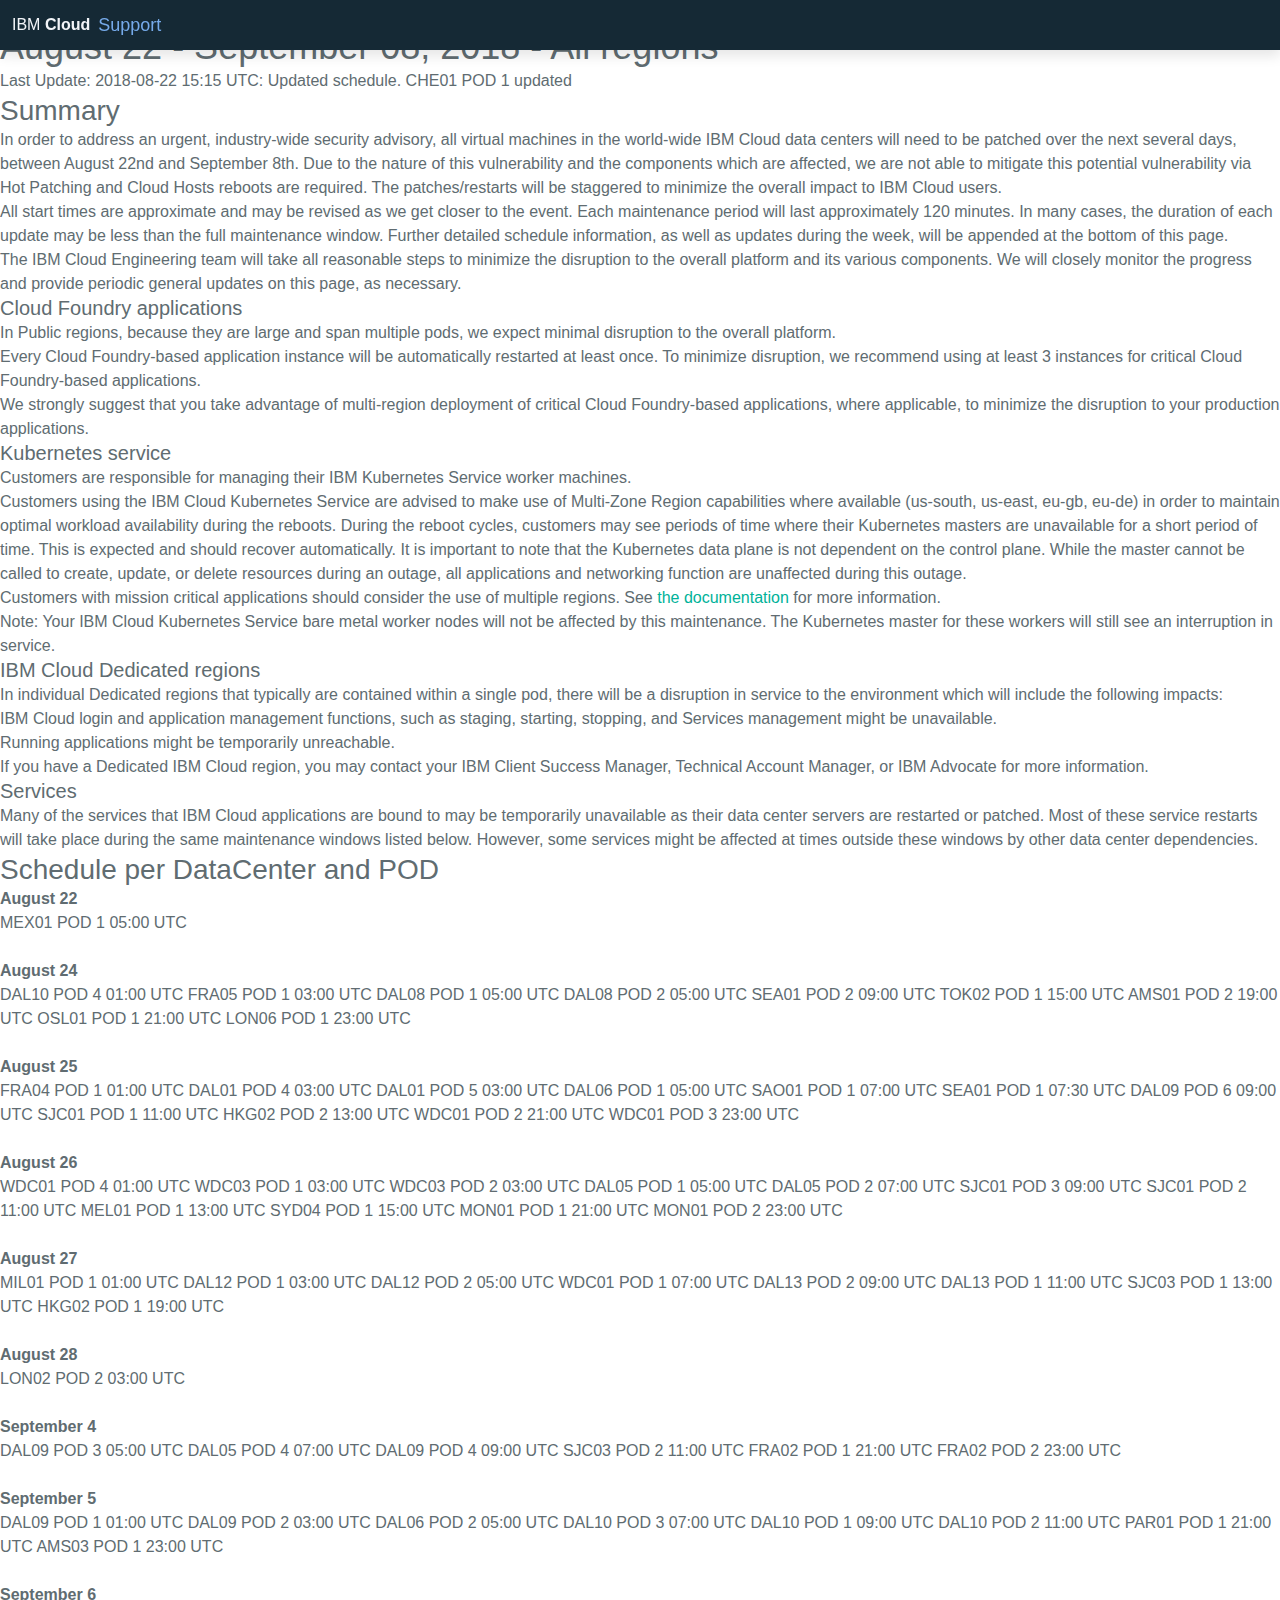
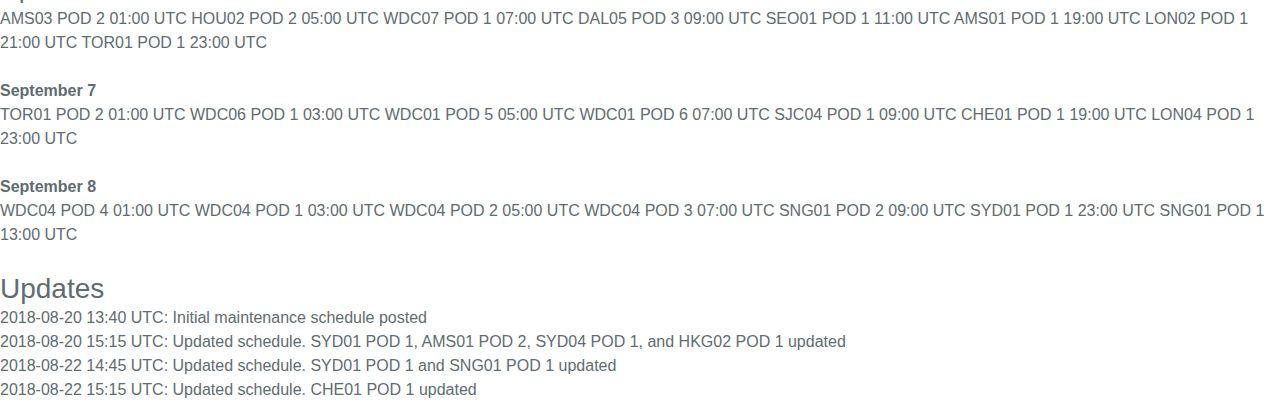
<file: maintenance-DRAFT.html>
<!doctype html>
<html>

<head>
  <meta charset="utf-8">
  <meta http-equiv="X-UA-Compatible" content="IE=edge,chrome=1">

  <link rel="stylesheet" href="stylesheets/normalize.css" media="screen">
  <link rel="stylesheet" href="stylesheets/docs.css" media="screen">
  <link rel="stylesheet" href="stylesheets/header.css" media="screen">
  <link rel="stylesheet" href="stylesheets/stylesheet.css" media="screen">

  <title>IBM Cloud Support</title>
  <meta name="description" content="IBM Cloud Support">
  <meta name="viewport" content="width=device-width,initial-scale=1">
</head>

<body>
<div data-header-style-monitor="" class="global-header-container v6 authenticated">
  <div data-unified-header="" class="bx--unified-header bx--unified-header--infrastructure" id="global-header" data-version="V6"
    data-icon-sprite-url="https://console-wdc07-black.cdn.s-bluemix.net/cache/e631-3514943944/api/v6/img/sprite.svg">
    <header role="banner" aria-label="IBM Cloud" class="bx--global-header bx--cloud-header">
      <a href="#main-content" tabindex="0" class="skip-to-content">Skip to content</a>
      <div class="bx--global-header__left-container bx--cloud-header__wrapper">
        <div class="bx--cloud-header-brand-container">
          <div class="bx--cloud-header__app-menu tooltip-widget">
            <button class="bx--left-nav__trigger" data-left-nav-toggle="open" aria-haspopup="true" aria-label="Global Navigation" aria-expanded="false"
              data-aria-open="Close Global Navigation" data-aria-closed="Global Navigation">
              <div class="bx--left-nav__trigger--btn">
                <svg width="20" height="2" viewBox="0 0 20 2" xmlns="http://www.w3.org/2000/svg">
                  <rect x="0" y="0" width="20" height="2"></rect>
                </svg>
                <svg width="20" height="2" viewBox="0 0 20 2" xmlns="http://www.w3.org/2000/svg">
                  <rect x="0" y="0" width="20" height="2"></rect>
                </svg>
                <svg width="20" height="2" viewBox="0 0 20 2" xmlns="http://www.w3.org/2000/svg">
                  <rect x="0" y="0" width="20" height="2"></rect>
                </svg>
              </div>
            </button>
            <span class="tooltip-content">Menu</span>
          </div>
          <a href="https://console.bluemix.net/dashboard/apps" class="bx--global-header__title--logo bx--cloud-header-brand" tabindex="0">
            <h4 class="bx--cloud-header-brand__text">IBM
              <span class="bx--logo__text--bold bluemix-product-title">Cloud</span>
            </h4>
          </a>
          <h4 class="bx--global-header__title--current-page">Support</h4>
        </div>
      </div>
    </header>
  </div>
</div>

<div class="wrapper docUI style-scope doc-content">
  <div id="container">
    <p class="tagline">IBM Cloud Maintenance</p>
    <div id="main" role="main" class="">
      <article role="article" class="">

        <h1 id="container_index" class="style-scope doc-content">
          August 22 - September 08, 2018 - All regions</h1>

        <!-- <p style="font-size:250%"><b>DRAFT - NOT FOR PUBLICATION</b></p> -->

        <p class="last-updated doc-content">Last Update:
            2018-08-22 15:15 UTC: Updated schedule. CHE01	POD 1 updated
        </p>

        <!-- <h2 class="style-scope doc-content">Table of Contents</h2> -->
        <!-- <ul class="style-scope doc-content"> -->
          <!-- <li class="style-scope doc-content"> <a class="style-scope doc-content" href="#summary">Summary</a></li> -->
          <!-- <li> <a class="style-scope doc-content" href="#componentsched">Schedule for Public Regions and Services</a></li> -->
          <!-- <li class="style-scope doc-content"> <a class="style-scope doc-content" href="#dcsched">Schedule per DataCenter and POD</a></li> -->
          <!-- <li class="style-scope doc-content"> <a class="style-scope doc-content" href="#updates">Updates</a></li> -->
        <!-- </ul> -->

        <div id="summary"><a name="summary"></a>
          <h2 class="style-scope doc-content">Summary</h2>

          <p class="style-scope doc-content">In order to address an urgent, industry-wide security advisory, all virtual machines
            in the world-wide IBM Cloud data centers will need to be patched over the next several days, between August 22nd and
            September 8th. Due to the nature of this vulnerability and the components which are affected, we are not able to mitigate
            this potential vulnerability via Hot Patching and Cloud Hosts reboots are required. The patches/restarts will be staggered
            to minimize the overall impact to IBM Cloud users.</p>

          <p class="style-scope doc-content">All start times are approximate and may be revised as we get closer to the event. Each
            maintenance period will last approximately 120 minutes. In many cases, the duration of each update may be less than the
            full maintenance window. Further detailed schedule information, as well as updates during the week, will be appended at
            the bottom of this page.</p>

          <p class="style-scope doc-content">The IBM Cloud Engineering team will take all reasonable steps to minimize the disruption
            to the overall platform and its various components.
            We will closely monitor the progress and provide periodic general updates on this page, as necessary. </p>

          <div class="style-scope doc-content summary-details">
            <h3 class="style-scope doc-content">Cloud Foundry applications</h3>

            <p class="style-scope doc-content">In Public regions, because they are large and span multiple pods, we expect minimal
              disruption to the overall platform.</p>

            <p class="style-scope doc-content">Every Cloud Foundry-based application instance will be automatically restarted at least
              once. To minimize disruption, we recommend using at least 3 instances for critical Cloud Foundry-based applications.</p>

            <p class="style-scope doc-content">We strongly suggest that you take advantage of multi-region deployment of critical Cloud
              Foundry-based applications, where applicable, to minimize the disruption to your production applications.
            </p>

            <h3 class="style-scope doc-content">Kubernetes service</h3>

            <p class="style-scope doc-content">
              Customers are responsible for managing their IBM Kubernetes Service worker machines.</p>

            <p class="style-scope doc-content">
              Customers using the IBM Cloud Kubernetes Service are advised to make use of Multi-Zone Region capabilities
               where available (us-south, us-east, eu-gb, eu-de) in order to maintain optimal workload availability during the reboots.
               During the reboot cycles, customers may see periods of time where their Kubernetes  masters are unavailable for a short
               period of time. This is expected and should recover automatically. It is important to note that the Kubernetes data plane
               is not dependent on the control plane. While the master cannot be called to create, update, or delete resources during an
               outage, all applications and networking function are unaffected during this outage. </p>

               <p class="style-scope doc-content">
                 Customers with mission critical applications should consider the use of multiple regions.
                 See <a href="https://console.bluemix.net/docs/containers/cs_clusters_planning.html#multiple_clusters" target="_blank">the documentation</a> for more information.
               </p>
               <p class="style-scope doc-content">
                  Note: Your IBM Cloud Kubernetes Service bare metal worker nodes will not be affected by this maintenance. The Kubernetes master for these workers will still see an interruption in service.
               </p>
            </p>

            <h3 class="style-scope doc-content">IBM Cloud Dedicated regions</h3>

            <p class="style-scope doc-content">In individual Dedicated regions that typically are contained within a single pod, there
              will be a disruption in service to the environment which will include the following impacts:

              <ul class="style-scope doc-content">
                <li class="style-scope doc-content">IBM Cloud login and application management functions, such as staging, starting,
                  stopping, and Services management might be unavailable.</li>
                <li class="style-scope doc-content">Running applications might be temporarily unreachable.</li>
              </ul>
            </p>

            <p class="style-scope doc-content">If you have a Dedicated IBM Cloud region, you may contact your IBM Client Success Manager,
              Technical Account Manager, or IBM Advocate for more information.</p>

            <h3 class="style-scope doc-content">Services</h3>

            <p class="style-scope doc-content">Many of the services that IBM Cloud applications are bound to may be temporarily unavailable
              as their data center servers are restarted or patched. Most of these service restarts will take place during the same
              maintenance windows listed below. However, some services might be affected at times outside these windows by other data
              center dependencies.
            </p>
          </div>
        </div>

<!--
        <div id="componentsched"><a name="componentsched"></a>
          <h2 class="style-scope doc-content">Schedule for Public Regions and Services</h2>

          <ul  class="style-scope doc-content">
            <li class="style-scope doc-content">All times in are in Universal Time (UTC)</li>
            <li class="style-scope doc-content">All times and durations are approximate</li>
            <li class="style-scope doc-content">Unless otherwise noted, expect that major Services within one IBM Cloud region may be unavailable (including for
              Syndication) during roughly the same time windows as the core IBM Cloud platform for that region</li>
          </ul>
          <table class="style-scope doc-content" width="95%">
            <thead>

              <tr class="style-scope doc-content doc-tr-even">
                <th class="style-scope doc-content" width="161">Service or Component Name</th>
                <th class="style-scope doc-content" width="204">Maintenance Windows</th>
                <th class="style-scope doc-content" width="172">Notes</th>
              </tr>
            </thead>
            <tbody>

              <tr class="style-scope doc-content doc-tr-odd ">
                <td class="style-scope doc-content" width="161">
                  Core IBM Cloud Platform
                  <br/> US-SOUTH (US South)
                </td>
                <td class="style-scope doc-content" width="204">
                  2018-09-04, 05:00 UTC
                  <br/> 2018-09-04, 07:00 UTC
                  <br/> 2018-09-04, 09:00 UTC
                </td>
                <td class="style-scope doc-content" width="172">Zero or minimal disruption expected.</td>
              </tr>

              <tr class="style-scope doc-content doc-tr-even">
                <td class="style-scope doc-content" width="161">
                  Core IBM Cloud Platform
                  <br/> US-SOUTH (US South)
                </td>
                <td class="style-scope doc-content" width="204">
                  2018-09-04, 05:00 UTC
                  <br/> 2018-09-04, 07:00 UTC
                  <br/> 2018-09-04, 09:00 UTC
                </td>
                <td class="style-scope doc-content" width="172">Zero or minimal disruption expected.</td>
              </tr>

            </tbody>
          </table>
-->
<!--
          <div  class="style-scope doc-content">
            <p class="style-scope doc-content"><strong>Notes:</strong>
            <ol class="style-scope doc-content">
              <li class="style-scope doc-content"><strong>ServiceName</strong>: notes</li>
            </ol>
            </p>
          </div>
        </div>
-->

        <div id="dcsched">
          <a name="dcsched"></a>
          <h2 class="style-scope doc-content">Schedule per DataCenter and POD</h2>
          <div class="style-scope doc-content">
<strong>August 22</strong>
<div class="pod-schedule">
MEX01    POD 1    05:00 UTC
</div>
<br/>

<strong>August 24</strong>
<div class="pod-schedule">
DAL10    POD 4    01:00 UTC
FRA05    POD 1    03:00 UTC
DAL08    POD 1    05:00 UTC
DAL08    POD 2    05:00 UTC
SEA01    POD 2    09:00 UTC
TOK02    POD 1    15:00 UTC
AMS01    POD 2    19:00 UTC
OSL01    POD 1    21:00 UTC
LON06    POD 1    23:00 UTC
</div>
<br/>

<strong>August 25</strong>
<div class="pod-schedule">
FRA04    POD 1    01:00 UTC
DAL01    POD 4    03:00 UTC
DAL01    POD 5    03:00 UTC
DAL06    POD 1    05:00 UTC
SAO01    POD 1    07:00 UTC
SEA01    POD 1    07:30 UTC
DAL09    POD 6    09:00 UTC
SJC01    POD 1    11:00 UTC
HKG02    POD 2    13:00 UTC
WDC01    POD 2    21:00 UTC
WDC01    POD 3    23:00 UTC
</div>
<br/>

<strong>August 26</strong>
<div class="pod-schedule">
WDC01    POD 4    01:00 UTC
WDC03    POD 1    03:00 UTC
WDC03    POD 2    03:00 UTC
DAL05    POD 1    05:00 UTC
DAL05    POD 2    07:00 UTC
SJC01    POD 3    09:00 UTC
SJC01    POD 2    11:00 UTC
MEL01    POD 1    13:00 UTC
SYD04    POD 1    15:00 UTC
MON01    POD 1    21:00 UTC
MON01    POD 2    23:00 UTC
</div>
<br/>

<strong>August 27</strong>
<div class="pod-schedule">
MIL01    POD 1    01:00 UTC
DAL12    POD 1    03:00 UTC
DAL12    POD 2    05:00 UTC
WDC01    POD 1    07:00 UTC
DAL13    POD 2    09:00 UTC
DAL13    POD 1    11:00 UTC
SJC03    POD 1    13:00 UTC
HKG02    POD 1    19:00 UTC
</div>
<br/>

<strong>August 28</strong>
<div class="pod-schedule">
LON02    POD 2    03:00 UTC
</div>
<br/>

<strong>September 4</strong>
<div class="pod-schedule">
DAL09    POD 3    05:00 UTC
DAL05    POD 4    07:00 UTC
DAL09    POD 4    09:00 UTC
SJC03    POD 2    11:00 UTC
FRA02    POD 1    21:00 UTC
FRA02    POD 2    23:00 UTC
</div>
<br/>

<strong>September 5</strong>
<div class="pod-schedule">
DAL09    POD 1    01:00 UTC
DAL09    POD 2    03:00 UTC
DAL06    POD 2    05:00 UTC
DAL10    POD 3    07:00 UTC
DAL10    POD 1    09:00 UTC
DAL10    POD 2    11:00 UTC
PAR01    POD 1    21:00 UTC
AMS03    POD 1    23:00 UTC
</div>
<br/>

<strong>September 6</strong>
<div class="pod-schedule">
AMS03    POD 2    01:00 UTC
HOU02    POD 2    05:00 UTC
WDC07    POD 1    07:00 UTC
DAL05    POD 3    09:00 UTC
SEO01    POD 1    11:00 UTC
AMS01    POD 1    19:00 UTC
LON02    POD 1    21:00 UTC
TOR01    POD 1    23:00 UTC
</div>
<br/>

<strong>September 7</strong>
<div class="pod-schedule">
TOR01    POD 2    01:00 UTC
WDC06    POD 1    03:00 UTC
WDC01    POD 5    05:00 UTC
WDC01    POD 6    07:00 UTC
SJC04    POD 1    09:00 UTC
CHE01    POD 1    19:00 UTC
LON04    POD 1    23:00 UTC
</div>
<br/>

<strong>September 8</strong>
<div class="pod-schedule">
WDC04    POD 4    01:00 UTC
WDC04    POD 1    03:00 UTC
WDC04    POD 2    05:00 UTC
WDC04    POD 3    07:00 UTC
SNG01    POD 2    09:00 UTC
SYD01    POD 1    23:00 UTC
SNG01    POD 1    13:00 UTC
</div>
<br/>

          </div>
        </div>

        <div id="updates"><a name="updates"></a>
          <h2 class="style-scope doc-content">Updates</h2>
          <div class="style-scope doc-content">
              <p id="initial-update">2018-08-20 13:40 UTC: Initial maintenance schedule posted</p>
              <p id="initial-update">2018-08-20 15:15 UTC: Updated schedule. SYD01 POD 1, AMS01 POD 2, SYD04 POD 1, and HKG02 POD 1 updated</p>
              <p id="initial-update">2018-08-22 14:45 UTC: Updated schedule. SYD01 POD 1 and SNG01 POD 1 updated</p>
              <p id="initial-update">2018-08-22 15:15 UTC: Updated schedule. CHE01	POD 1 updated</p>
            </div>
        </div>

      </article>
    </div>
  </div>
</div>

</body>

</html>
</file>
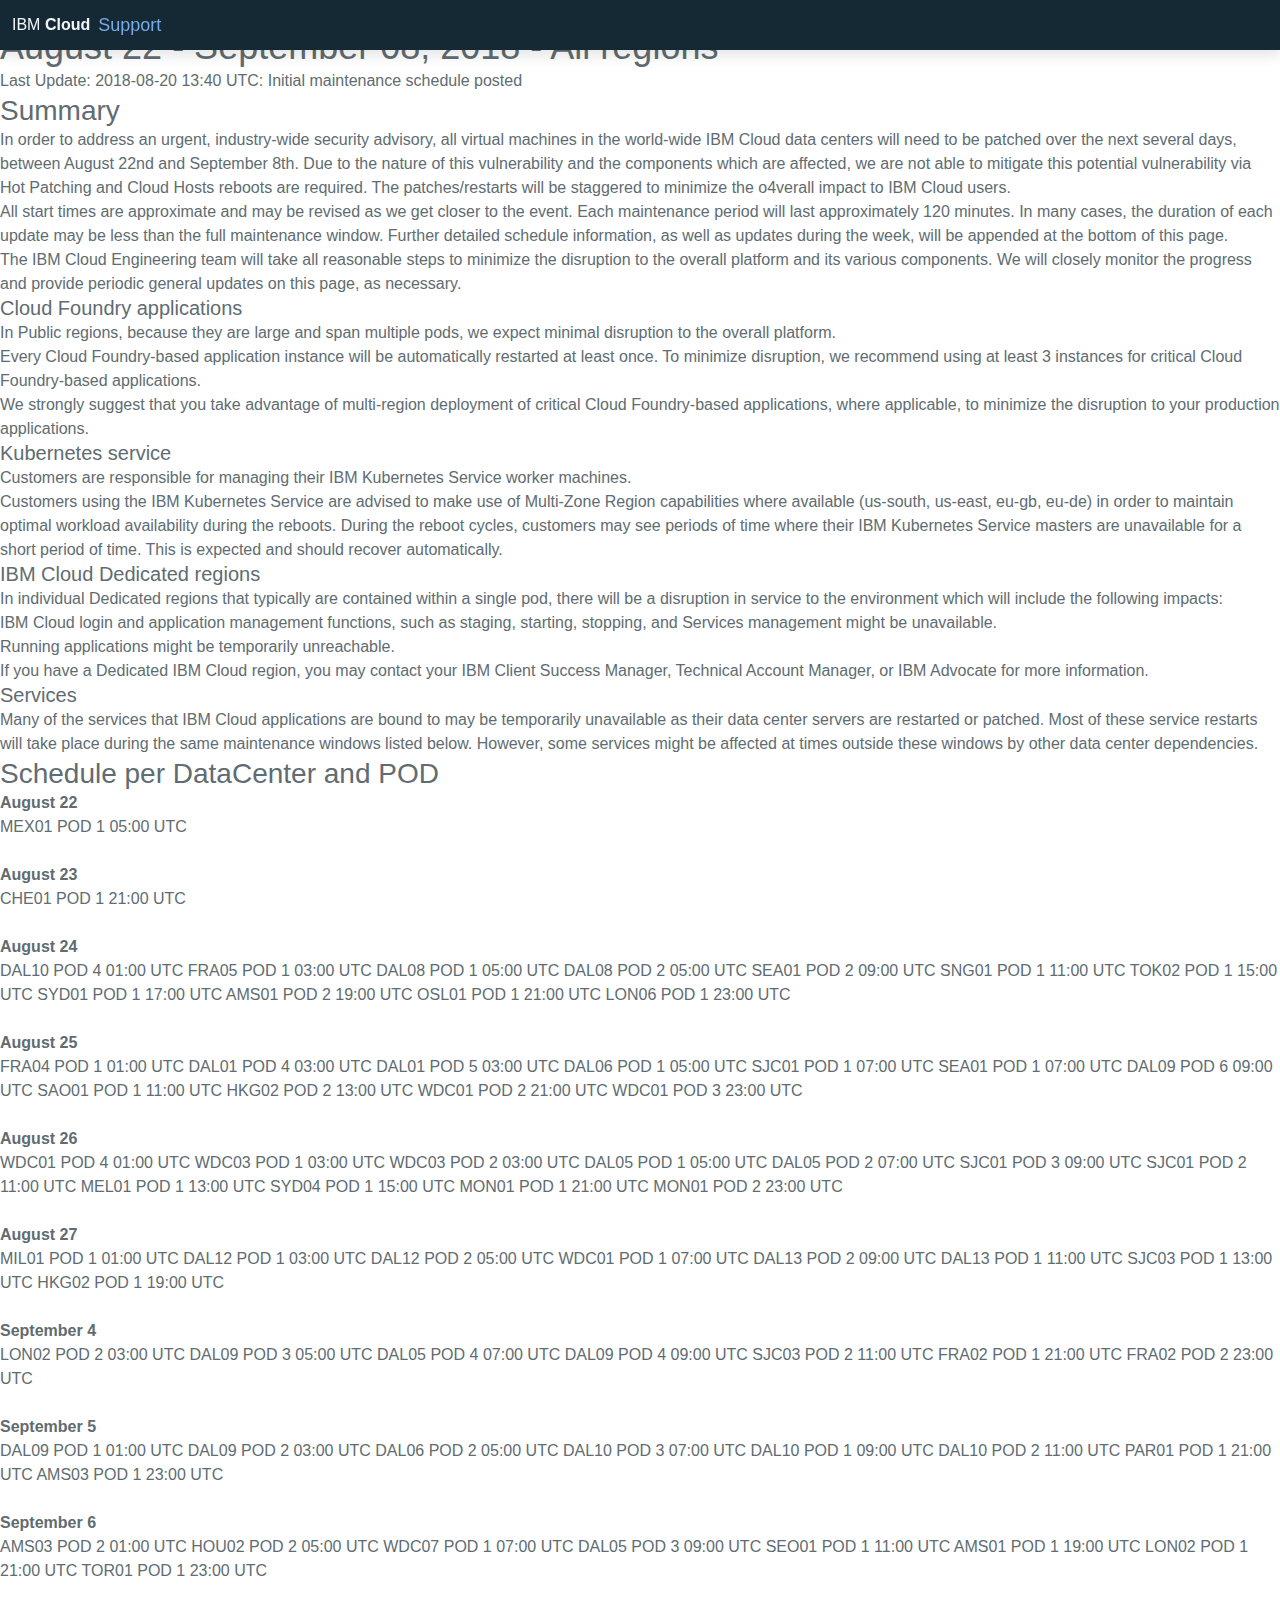
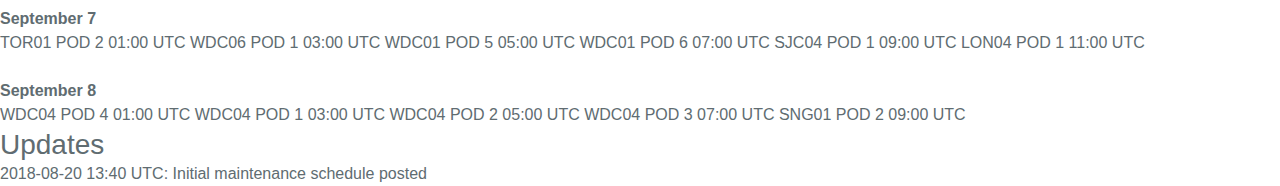
<file: maintenance-NEWDRAFT.html>
<!doctype html>
<html>

<head>
  <meta charset="utf-8">
  <meta http-equiv="X-UA-Compatible" content="IE=edge,chrome=1">

  <link rel="stylesheet" href="stylesheets/normalize.css" media="screen">
  <link rel="stylesheet" href="stylesheets/docs.css" media="screen">
  <link rel="stylesheet" href="stylesheets/header.css" media="screen">
  <link rel="stylesheet" href="stylesheets/stylesheet.css" media="screen">

  <title>IBM Cloud Support</title>
  <meta name="description" content="IBM Cloud Support">
  <meta name="viewport" content="width=device-width,initial-scale=1">
</head>

<body>
<div data-header-style-monitor="" class="global-header-container v6 authenticated">
  <div data-unified-header="" class="bx--unified-header bx--unified-header--infrastructure" id="global-header" data-version="V6"
    data-icon-sprite-url="https://console-wdc07-black.cdn.s-bluemix.net/cache/e631-3514943944/api/v6/img/sprite.svg">
    <header role="banner" aria-label="IBM Cloud" class="bx--global-header bx--cloud-header">
      <a href="#main-content" tabindex="0" class="skip-to-content">Skip to content</a>
      <div class="bx--global-header__left-container bx--cloud-header__wrapper">
        <div class="bx--cloud-header-brand-container">
          <div class="bx--cloud-header__app-menu tooltip-widget">
            <button class="bx--left-nav__trigger" data-left-nav-toggle="open" aria-haspopup="true" aria-label="Global Navigation" aria-expanded="false"
              data-aria-open="Close Global Navigation" data-aria-closed="Global Navigation">
              <div class="bx--left-nav__trigger--btn">
                <svg width="20" height="2" viewBox="0 0 20 2" xmlns="http://www.w3.org/2000/svg">
                  <rect x="0" y="0" width="20" height="2"></rect>
                </svg>
                <svg width="20" height="2" viewBox="0 0 20 2" xmlns="http://www.w3.org/2000/svg">
                  <rect x="0" y="0" width="20" height="2"></rect>
                </svg>
                <svg width="20" height="2" viewBox="0 0 20 2" xmlns="http://www.w3.org/2000/svg">
                  <rect x="0" y="0" width="20" height="2"></rect>
                </svg>
              </div>
            </button>
            <span class="tooltip-content">Menu</span>
          </div>
          <a href="https://console.bluemix.net/dashboard/apps" class="bx--global-header__title--logo bx--cloud-header-brand" tabindex="0">
            <h4 class="bx--cloud-header-brand__text">IBM
              <span class="bx--logo__text--bold bluemix-product-title">Cloud</span>
            </h4>
          </a>
          <h4 class="bx--global-header__title--current-page">Support</h4>
        </div>
      </div>
    </header>
  </div>
</div>

<div class="wrapper docUI style-scope doc-content">
  <div id="container">
    <p class="tagline">IBM Cloud Maintenance</p>
    <div id="main" role="main" class="">
      <article role="article" class="">

        <h1 id="container_index" class="style-scope doc-content">
          August 22 - September 08, 2018 - All regions</h1>

        <!-- <p style="font-size:250%"><b>DRAFT - NOT FOR PUBLICATION</b></p> -->

        <p class="last-updated doc-content">Last Update:
            2018-08-20 13:40 UTC: Initial maintenance schedule posted
        </p>

        <!-- <h2 class="style-scope doc-content">Table of Contents</h2> -->
        <!-- <ul class="style-scope doc-content"> -->
          <!-- <li class="style-scope doc-content"> <a class="style-scope doc-content" href="#summary">Summary</a></li> -->
          <!-- <li> <a class="style-scope doc-content" href="#componentsched">Schedule for Public Regions and Services</a></li> -->
          <!-- <li class="style-scope doc-content"> <a class="style-scope doc-content" href="#dcsched">Schedule per DataCenter and POD</a></li> -->
          <!-- <li class="style-scope doc-content"> <a class="style-scope doc-content" href="#updates">Updates</a></li> -->
        <!-- </ul> -->

        <div id="summary"><a name="summary"></a>
          <h2 class="style-scope doc-content">Summary</h2>

          <p class="style-scope doc-content">In order to address an urgent, industry-wide security advisory, all virtual machines
            in the world-wide IBM Cloud data centers will need to be patched over the next several days, between August 22nd and
            September 8th. Due to the nature of this vulnerability and the components which are affected, we are not able to mitigate
            this potential vulnerability via Hot Patching and Cloud Hosts reboots are required. The patches/restarts will be staggered
            to minimize the o4verall impact to IBM Cloud users.</p>

          <p class="style-scope doc-content">All start times are approximate and may be revised as we get closer to the event. Each
            maintenance period will last approximately 120 minutes. In many cases, the duration of each update may be less than the
            full maintenance window. Further detailed schedule information, as well as updates during the week, will be appended at
            the bottom of this page.</p>

          <p class="style-scope doc-content">The IBM Cloud Engineering team will take all reasonable steps to minimize the disruption
            to the overall platform and its various components.
            We will closely monitor the progress and provide periodic general updates on this page, as necessary. </p>

          <div class="style-scope doc-content summary-details">
            <h3 class="style-scope doc-content">Cloud Foundry applications</h3>

            <p class="style-scope doc-content">In Public regions, because they are large and span multiple pods, we expect minimal
              disruption to the overall platform.</p>

            <p class="style-scope doc-content">Every Cloud Foundry-based application instance will be automatically restarted at least
              once. To minimize disruption, we recommend using at least 3 instances for critical Cloud Foundry-based applications.</p>

            <p class="style-scope doc-content">We strongly suggest that you take advantage of multi-region deployment of critical Cloud
              Foundry-based applications, where applicable, to minimize the disruption to your production applications.
            </p>

            <h3 class="style-scope doc-content">Kubernetes service</h3>

            <p class="style-scope doc-content">
              Customers are responsible for managing their IBM Kubernetes Service worker machines.</p>

            <p class="style-scope doc-content">Customers using the IBM Kubernetes Service are advised to make use of Multi-Zone Region
              capabilities where available (us-south, us-east, eu-gb, eu-de) in order to maintain optimal workload availability during
              the reboots. During the reboot cycles, customers may see periods of time where their IBM Kubernetes Service masters are
              unavailable for a short period of time. This is expected and should recover automatically.
            </p>

            <h3 class="style-scope doc-content">IBM Cloud Dedicated regions</h3>

            <p class="style-scope doc-content">In individual Dedicated regions that typically are contained within a single pod, there
              will be a disruption in service to the environment which will include the following impacts:

              <ul class="style-scope doc-content">
                <li class="style-scope doc-content">IBM Cloud login and application management functions, such as staging, starting,
                  stopping, and Services management might be unavailable.</li>
                <li class="style-scope doc-content">Running applications might be temporarily unreachable.</li>
              </ul>
            </p>

            <p class="style-scope doc-content">If you have a Dedicated IBM Cloud region, you may contact your IBM Client Success Manager,
              Technical Account Manager, or IBM Advocate for more information.</p>

            <h3 class="style-scope doc-content">Services</h3>

            <p class="style-scope doc-content">Many of the services that IBM Cloud applications are bound to may be temporarily unavailable
              as their data center servers are restarted or patched. Most of these service restarts will take place during the same
              maintenance windows listed below. However, some services might be affected at times outside these windows by other data
              center dependencies.
            </p>
          </div>
        </div>

<!--
        <div id="componentsched"><a name="componentsched"></a>
          <h4>Schedule for Public Regions and Services</h4>

          <ul>
            <li>All times in are in Universal Time (UTC)</li>
            <li>All times and durations are approximate</li>
            <li>Unless otherwise noted, expect that major Services within one IBM Cloud region may be unavailable (including for
              Syndication) during roughly the same time windows as the core IBM Cloud platform for that region</li>
          </ul>
          <table width="95%">
            <tbody>

              <tr bgcolor="#BDD6EE">
                <td width="161"><strong>Service or Component Name</strong>
                  <p class="style-scope doc-content"></p>
                </td>
                <td width="204">
                  <p class="style-scope doc-content"><strong>Maintenance Windows</strong></p>
                </td>
                <td width="172">
                  <p class="style-scope doc-content"><strong>Notes</strong></p>
                </td>
              </tr>

              <tr>
                <td width="161">
                  <p class="style-scope doc-content">Core IBM Cloud Platform</p>
                  <p class="style-scope doc-content">US-SOUTH (US South)</p>
                </td>
                <td width="204">
                  <p class="style-scope doc-content">2018-09-04, 05:00 UTC</p>
                  <p class="style-scope doc-content">2018-09-04, 07:00 UTC</p>
                  <p class="style-scope doc-content">2018-09-04, 09:00 UTC</p>
                </td>
                <td width="172">
                  <p class="style-scope doc-content">Zero or minimal disruption expected.</p>
                </td>
              </tr>
            </tbody>
          </table>
          <strong>Notes:</strong>
          <ol>
            <li><strong>ServiceName</strong>: notes</li>
          </ol>
        </div>
-->

        <div id="dcsched">
          <a name="dcsched"></a>
          <h2 class="style-scope doc-content">Schedule per DataCenter and POD</h2>
          <div class="style-scope doc-content">
<strong>August 22</strong>
<div class="pod-schedule">
MEX01    POD 1    05:00 UTC
</div>
<br/>

<strong>August 23</strong>
<div class="pod-schedule">
CHE01    POD 1    21:00 UTC
</div>
<br/>

<strong>August 24</strong>
<div class="pod-schedule">
DAL10    POD 4    01:00 UTC
FRA05    POD 1    03:00 UTC
DAL08    POD 1    05:00 UTC
DAL08    POD 2    05:00 UTC
SEA01    POD 2    09:00 UTC
SNG01    POD 1    11:00 UTC
TOK02    POD 1    15:00 UTC
SYD01    POD 1    17:00 UTC
AMS01    POD 2    19:00 UTC
OSL01    POD 1    21:00 UTC
LON06    POD 1    23:00 UTC
</div>
<br/>

<strong>August 25</strong>
<div class="pod-schedule">
FRA04    POD 1    01:00 UTC
DAL01    POD 4    03:00 UTC
DAL01    POD 5    03:00 UTC
DAL06    POD 1    05:00 UTC
SJC01    POD 1    07:00 UTC
SEA01    POD 1    07:00 UTC
DAL09    POD 6    09:00 UTC
SAO01    POD 1    11:00 UTC
HKG02    POD 2    13:00 UTC
WDC01    POD 2    21:00 UTC
WDC01    POD 3    23:00 UTC
</div>
<br/>

<strong>August 26</strong>
<div class="pod-schedule">
WDC01    POD 4    01:00 UTC
WDC03    POD 1    03:00 UTC
WDC03    POD 2    03:00 UTC
DAL05    POD 1    05:00 UTC
DAL05    POD 2    07:00 UTC
SJC01    POD 3    09:00 UTC
SJC01    POD 2    11:00 UTC
MEL01    POD 1    13:00 UTC
SYD04    POD 1    15:00 UTC
MON01    POD 1    21:00 UTC
MON01    POD 2    23:00 UTC
</div>
<br/>

<strong>August 27</strong>
<div class="pod-schedule">
MIL01    POD 1    01:00 UTC
DAL12    POD 1    03:00 UTC
DAL12    POD 2    05:00 UTC
WDC01    POD 1    07:00 UTC
DAL13    POD 2    09:00 UTC
DAL13    POD 1    11:00 UTC
SJC03    POD 1    13:00 UTC
HKG02    POD 1    19:00 UTC
</div>
<br/>

<strong>September 4</strong>
<div class="pod-schedule">
LON02    POD 2    03:00 UTC
DAL09    POD 3    05:00 UTC
DAL05    POD 4    07:00 UTC
DAL09    POD 4    09:00 UTC
SJC03    POD 2    11:00 UTC
FRA02    POD 1    21:00 UTC
FRA02    POD 2    23:00 UTC
</div>
<br/>

<strong>September 5</strong>
<div class="pod-schedule">
DAL09    POD 1    01:00 UTC
DAL09    POD 2    03:00 UTC
DAL06    POD 2    05:00 UTC
DAL10    POD 3    07:00 UTC
DAL10    POD 1    09:00 UTC
DAL10    POD 2    11:00 UTC
PAR01    POD 1    21:00 UTC
AMS03    POD 1    23:00 UTC
</div>
<br/>

<strong>September 6</strong>
<div class="pod-schedule">
AMS03    POD 2    01:00 UTC
HOU02    POD 2    05:00 UTC
WDC07    POD 1    07:00 UTC
DAL05    POD 3    09:00 UTC
SEO01    POD 1    11:00 UTC
AMS01    POD 1    19:00 UTC
LON02    POD 1    21:00 UTC
TOR01    POD 1    23:00 UTC
</div>
<br/>

<strong>September 7</strong>
<div class="pod-schedule">
TOR01    POD 2    01:00 UTC
WDC06    POD 1    03:00 UTC
WDC01    POD 5    05:00 UTC
WDC01    POD 6    07:00 UTC
SJC04    POD 1    09:00 UTC
LON04    POD 1    11:00 UTC
</div>
<br/>

<strong>September 8</strong>
<div class="pod-schedule">
WDC04    POD 4    01:00 UTC
WDC04    POD 1    03:00 UTC
WDC04    POD 2    05:00 UTC
WDC04    POD 3    07:00 UTC
SNG01    POD 2    09:00 UTC
</div>
          </div>
        </div>

        <div id="updates"><a name="updates"></a>
          <h2 class="style-scope doc-content">Updates</h2>
          <div class="style-scope doc-content">
            <p id="initial-update">2018-08-20 13:40 UTC: Initial maintenance schedule posted</p>
          </div>
        </div>

      </article>
    </div>
  </div>
</div>

</body>

</html>
</file>
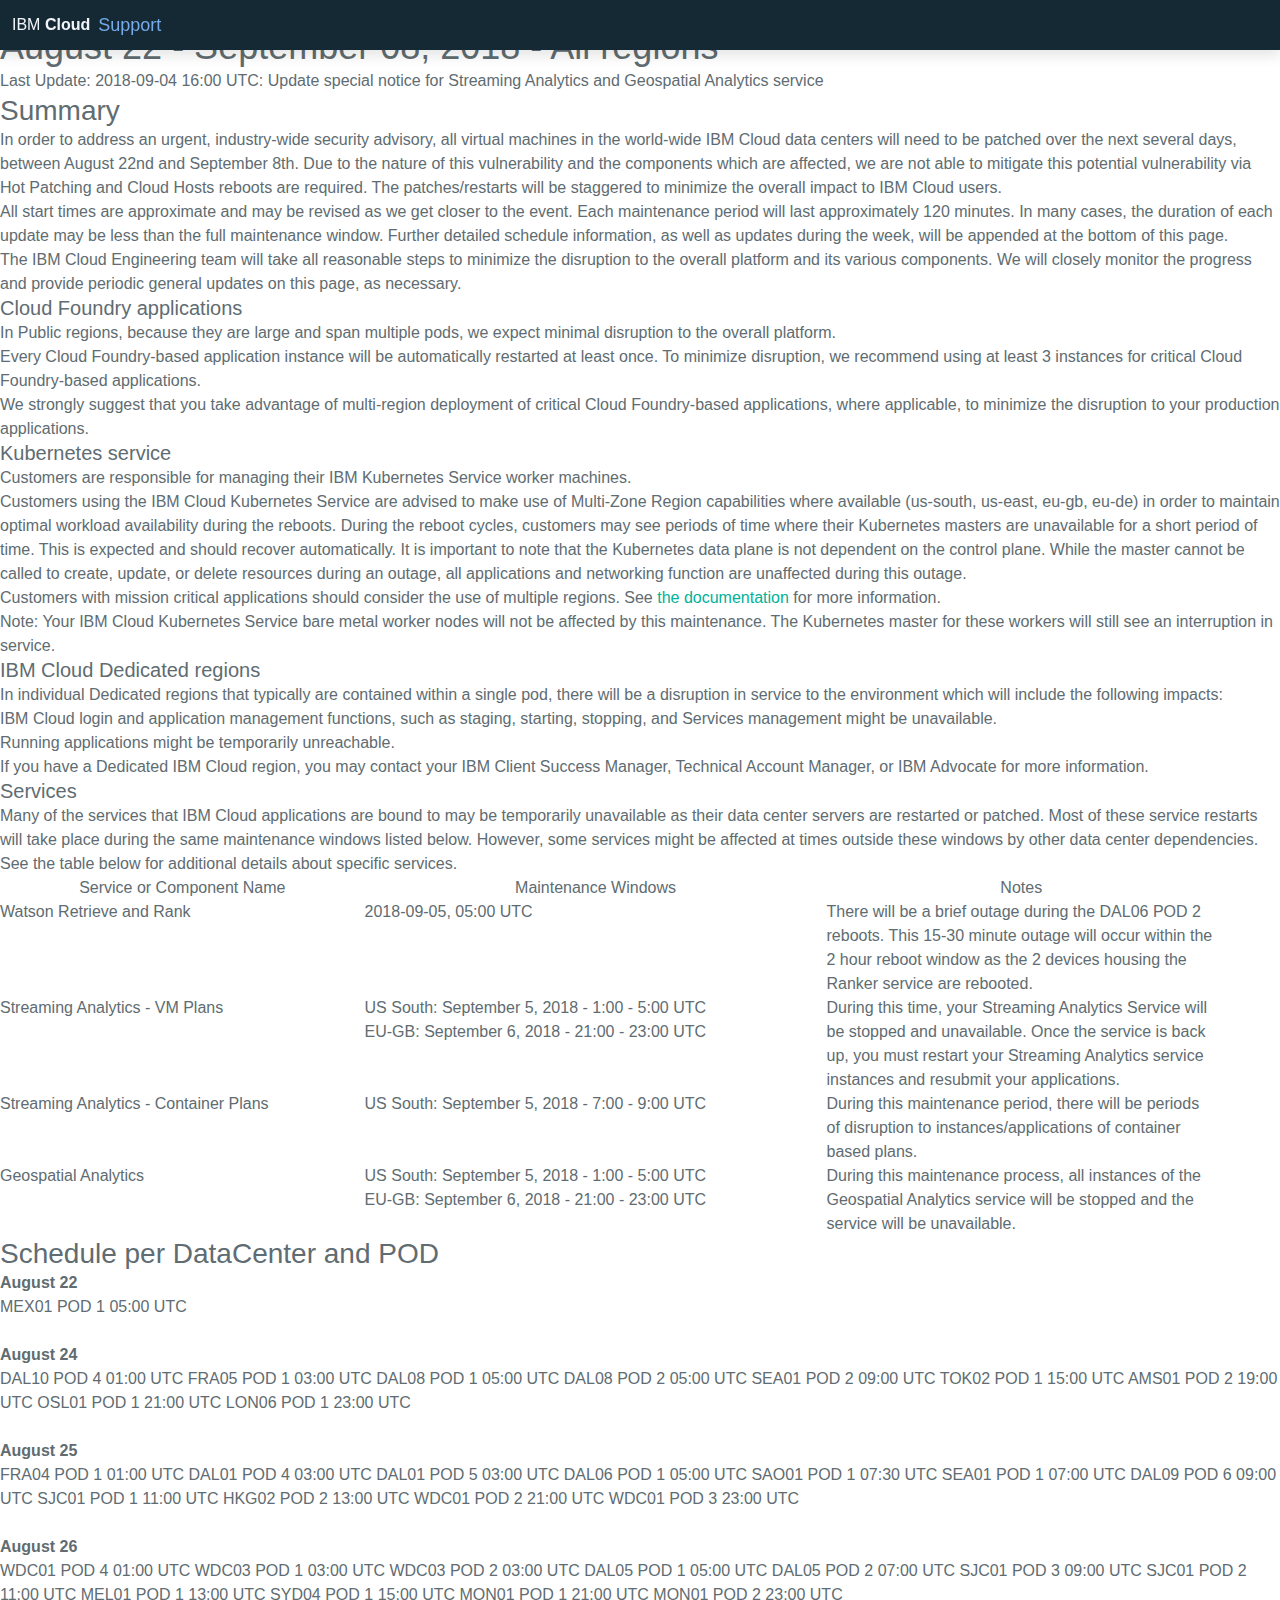
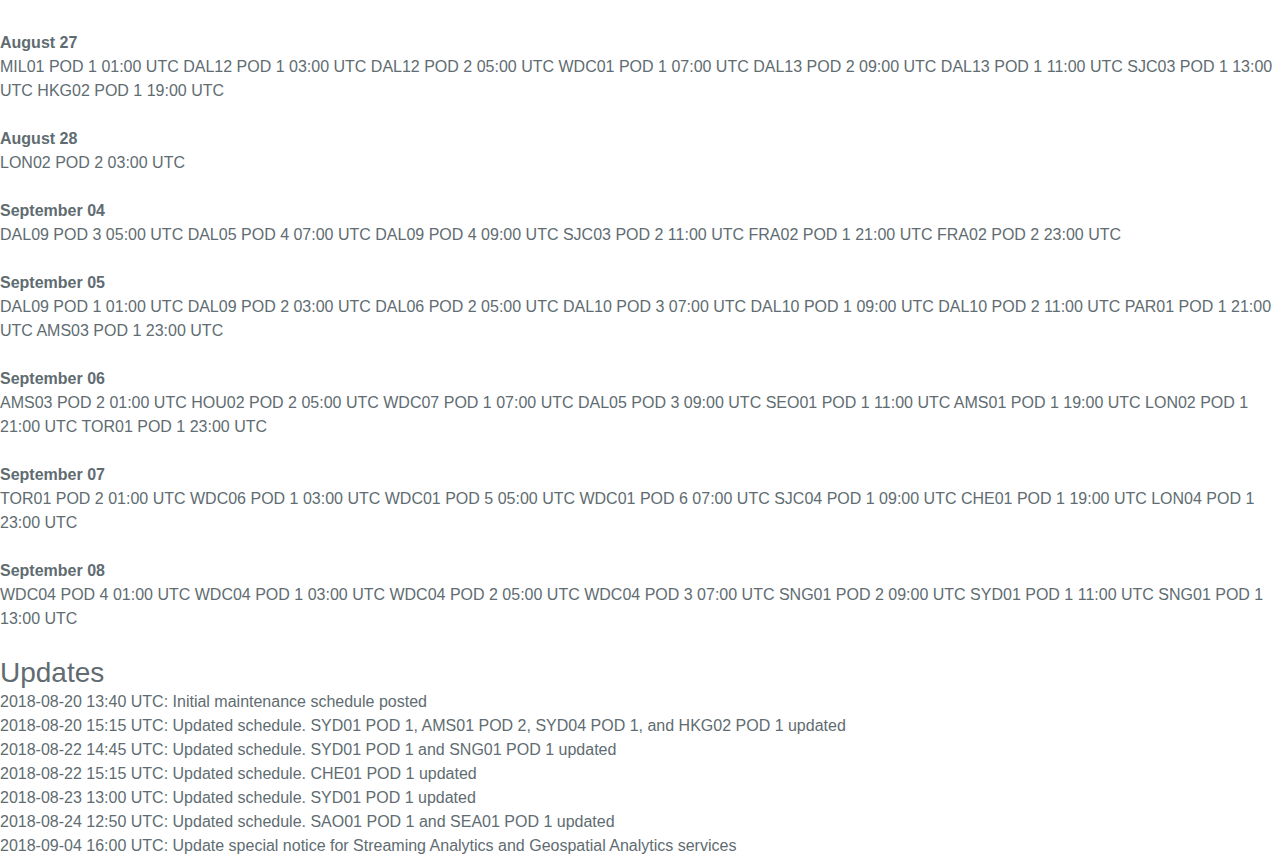
<file: maintenance.html>
<!doctype html>
<html>

<head>
  <meta charset="utf-8">
  <meta http-equiv="X-UA-Compatible" content="IE=edge,chrome=1">

  <link rel="stylesheet" href="stylesheets/normalize.css" media="screen">
  <link rel="stylesheet" href="stylesheets/docs.css" media="screen">
  <link rel="stylesheet" href="stylesheets/header.css" media="screen">
  <link rel="stylesheet" href="stylesheets/stylesheet.css" media="screen">

  <title>IBM Cloud Support</title>
  <meta name="description" content="IBM Cloud Support">
  <meta name="viewport" content="width=device-width,initial-scale=1">
</head>

<body>
<div data-header-style-monitor="" class="global-header-container v6 authenticated">
  <div data-unified-header="" class="bx--unified-header bx--unified-header--infrastructure" id="global-header" data-version="V6"
    data-icon-sprite-url="https://console-wdc07-black.cdn.s-bluemix.net/cache/e631-3514943944/api/v6/img/sprite.svg">
    <header role="banner" aria-label="IBM Cloud" class="bx--global-header bx--cloud-header">
      <a href="#main-content" tabindex="0" class="skip-to-content">Skip to content</a>
      <div class="bx--global-header__left-container bx--cloud-header__wrapper">
        <div class="bx--cloud-header-brand-container">
          <div class="bx--cloud-header__app-menu tooltip-widget">
            <button class="bx--left-nav__trigger" data-left-nav-toggle="open" aria-haspopup="true" aria-label="Global Navigation" aria-expanded="false"
              data-aria-open="Close Global Navigation" data-aria-closed="Global Navigation">
              <div class="bx--left-nav__trigger--btn">
                <svg width="20" height="2" viewBox="0 0 20 2" xmlns="http://www.w3.org/2000/svg">
                  <rect x="0" y="0" width="20" height="2"></rect>
                </svg>
                <svg width="20" height="2" viewBox="0 0 20 2" xmlns="http://www.w3.org/2000/svg">
                  <rect x="0" y="0" width="20" height="2"></rect>
                </svg>
                <svg width="20" height="2" viewBox="0 0 20 2" xmlns="http://www.w3.org/2000/svg">
                  <rect x="0" y="0" width="20" height="2"></rect>
                </svg>
              </div>
            </button>
            <span class="tooltip-content">Menu</span>
          </div>
          <a href="https://console.bluemix.net/dashboard/apps" class="bx--global-header__title--logo bx--cloud-header-brand" tabindex="0">
            <h4 class="bx--cloud-header-brand__text">IBM
              <span class="bx--logo__text--bold bluemix-product-title">Cloud</span>
            </h4>
          </a>
          <h4 class="bx--global-header__title--current-page">Support</h4>
        </div>
      </div>
    </header>
  </div>
</div>

<div class="wrapper docUI style-scope doc-content">
  <div id="container">
    <p class="tagline">IBM Cloud Maintenance</p>
    <div id="main" role="main" class="">
      <article role="article" class="">

        <h1 id="container_index" class="style-scope doc-content">
          August 22 - September 08, 2018 - All regions</h1>

        <!-- <p style="font-size:250%"><b>DRAFT - NOT FOR PUBLICATION</b></p> -->

        <p class="last-updated doc-content">Last Update:
            2018-09-04 16:00 UTC: Update special notice for Streaming Analytics and Geospatial Analytics service
        </p>

        <!-- <h2 class="style-scope doc-content">Table of Contents</h2> -->
        <!-- <ul class="style-scope doc-content"> -->
          <!-- <li class="style-scope doc-content"> <a class="style-scope doc-content" href="#summary">Summary</a></li> -->
          <!-- <li> <a class="style-scope doc-content" href="#componentsched">Schedule for Public Regions and Services</a></li> -->
          <!-- <li class="style-scope doc-content"> <a class="style-scope doc-content" href="#dcsched">Schedule per DataCenter and POD</a></li> -->
          <!-- <li class="style-scope doc-content"> <a class="style-scope doc-content" href="#updates">Updates</a></li> -->
        <!-- </ul> -->

        <div id="summary"><a name="summary"></a>
          <h2 class="style-scope doc-content">Summary</h2>

          <p class="style-scope doc-content">In order to address an urgent, industry-wide security advisory, all virtual machines
            in the world-wide IBM Cloud data centers will need to be patched over the next several days, between August 22nd and
            September 8th. Due to the nature of this vulnerability and the components which are affected, we are not able to mitigate
            this potential vulnerability via Hot Patching and Cloud Hosts reboots are required. The patches/restarts will be staggered
            to minimize the overall impact to IBM Cloud users.</p>

          <p class="style-scope doc-content">All start times are approximate and may be revised as we get closer to the event. Each
            maintenance period will last approximately 120 minutes. In many cases, the duration of each update may be less than the
            full maintenance window. Further detailed schedule information, as well as updates during the week, will be appended at
            the bottom of this page.</p>

          <p class="style-scope doc-content">The IBM Cloud Engineering team will take all reasonable steps to minimize the disruption
            to the overall platform and its various components.
            We will closely monitor the progress and provide periodic general updates on this page, as necessary. </p>

          <div class="style-scope doc-content summary-details">
            <h3 class="style-scope doc-content">Cloud Foundry applications</h3>

            <p class="style-scope doc-content">In Public regions, because they are large and span multiple pods, we expect minimal
              disruption to the overall platform.</p>

            <p class="style-scope doc-content">Every Cloud Foundry-based application instance will be automatically restarted at least
              once. To minimize disruption, we recommend using at least 3 instances for critical Cloud Foundry-based applications.</p>

            <p class="style-scope doc-content">We strongly suggest that you take advantage of multi-region deployment of critical Cloud
              Foundry-based applications, where applicable, to minimize the disruption to your production applications.
            </p>

            <h3 class="style-scope doc-content">Kubernetes service</h3>

            <p class="style-scope doc-content">
              Customers are responsible for managing their IBM Kubernetes Service worker machines.</p>

            <p class="style-scope doc-content">
              Customers using the IBM Cloud Kubernetes Service are advised to make use of Multi-Zone Region capabilities
               where available (us-south, us-east, eu-gb, eu-de) in order to maintain optimal workload availability during the reboots.
               During the reboot cycles, customers may see periods of time where their Kubernetes  masters are unavailable for a short
               period of time. This is expected and should recover automatically. It is important to note that the Kubernetes data plane
               is not dependent on the control plane. While the master cannot be called to create, update, or delete resources during an
               outage, all applications and networking function are unaffected during this outage. </p>

               <p class="style-scope doc-content">
                 Customers with mission critical applications should consider the use of multiple regions.
                 See <a href="https://console.bluemix.net/docs/containers/cs_clusters_planning.html#multiple_clusters" target="_blank">the documentation</a> for more information.
               </p>
               <p class="style-scope doc-content">
                  Note: Your IBM Cloud Kubernetes Service bare metal worker nodes will not be affected by this maintenance. The Kubernetes master for these workers will still see an interruption in service.
               </p>
            </p>

            <h3 class="style-scope doc-content">IBM Cloud Dedicated regions</h3>

            <p class="style-scope doc-content">In individual Dedicated regions that typically are contained within a single pod, there
              will be a disruption in service to the environment which will include the following impacts:

              <ul class="style-scope doc-content">
                <li class="style-scope doc-content">IBM Cloud login and application management functions, such as staging, starting,
                  stopping, and Services management might be unavailable.</li>
                <li class="style-scope doc-content">Running applications might be temporarily unreachable.</li>
              </ul>
            </p>

            <p class="style-scope doc-content">If you have a Dedicated IBM Cloud region, you may contact your IBM Client Success Manager,
              Technical Account Manager, or IBM Advocate for more information.</p>

            <h3 class="style-scope doc-content">Services</h3>

            <p class="style-scope doc-content">Many of the services that IBM Cloud applications are bound to may be temporarily unavailable
              as their data center servers are restarted or patched. Most of these service restarts will take place during the same
              maintenance windows listed below. However, some services might be affected at times outside these windows by other data
              center dependencies.  See the table below for additional details about specific services.
            </p>
            <table class="style-scope doc-content" width="95%">
              <thead>

                <tr class="style-scope doc-content doc-tr-even">
                  <th class="style-scope doc-content" width="161">Service or Component Name</th>
                  <th class="style-scope doc-content" width="204">Maintenance Windows</th>
                  <th class="style-scope doc-content" width="172">Notes</th>
                </tr>
              </thead>
              <tbody>

                <tr class="style-scope doc-content doc-tr-odd ">
                  <td class="style-scope doc-content" width="161">
                    Watson Retrieve and Rank
                  </td>
                  <td class="style-scope doc-content" width="204">
                    2018-09-05, 05:00 UTC
                  </td>
                  <td class="style-scope doc-content" width="172">
                    There will be a brief outage during the DAL06 POD 2 reboots. This 15-30 minute outage will occur within the 2 hour
                    reboot window as the 2 devices housing the Ranker service are rebooted.
                  </td>
                </tr>

                <tr class="style-scope doc-content doc-tr-odd ">
                    <td class="style-scope doc-content" width="161">
                        Streaming Analytics - VM Plans
                    </td>
                    <td class="style-scope doc-content" width="204">
                      <ul>
                        <li>US South: September 5, 2018 - 1:00 - 5:00 UTC</li>
                        <li>EU-GB: September 6, 2018 - 21:00 - 23:00 UTC</li>
                        </ul>
                    </td>
                    <td class="style-scope doc-content" width="172">
                        During this time, your Streaming Analytics Service will be stopped and unavailable.  Once the service is back up, you must restart your Streaming Analytics service instances and resubmit your applications. 
                    </td>
                  </tr>

                  <tr class="style-scope doc-content doc-tr-odd ">
                      <td class="style-scope doc-content" width="161">
                          Streaming Analytics - Container Plans
                      </td>
                      <td class="style-scope doc-content" width="204">
                        <ul>
                          <li>US South: September 5, 2018 - 7:00 - 9:00 UTC</li>
                          </ul>
                      </td>
                      <td class="style-scope doc-content" width="172">
                          During this maintenance period, there will be periods of disruption to instances/applications of container based plans.
                          </td>
                    </tr>

                    <tr class="style-scope doc-content doc-tr-odd ">
                        <td class="style-scope doc-content" width="161">
                            Geospatial Analytics
                        </td>
                        <td class="style-scope doc-content" width="204">
                          <ul>
                            <li>US South: September 5, 2018 - 1:00 - 5:00 UTC</li>
                            <li>EU-GB: September 6, 2018 - 21:00 - 23:00 UTC</li>
                            </ul>
                        </td>
                        <td class="style-scope doc-content" width="172">
                            During this maintenance process, all instances of the Geospatial Analytics service will be stopped and the service will be unavailable.
                            </td>
                      </tr>
        
              </tbody>
            </table>
            </div>
        </div>

<!--
        <div id="componentsched"><a name="componentsched"></a>
          <h2 class="style-scope doc-content">Schedule for Public Regions and Services</h2>

          <ul  class="style-scope doc-content">
            <li class="style-scope doc-content">All times in are in Universal Time (UTC)</li>
            <li class="style-scope doc-content">All times and durations are approximate</li>
            <li class="style-scope doc-content">Unless otherwise noted, expect that major Services within one IBM Cloud region may be unavailable (including for
              Syndication) during roughly the same time windows as the core IBM Cloud platform for that region</li>
          </ul>
          <table class="style-scope doc-content" width="95%">
            <thead>

              <tr class="style-scope doc-content doc-tr-even">
                <th class="style-scope doc-content" width="161">Service or Component Name</th>
                <th class="style-scope doc-content" width="204">Maintenance Windows</th>
                <th class="style-scope doc-content" width="172">Notes</th>
              </tr>
            </thead>
            <tbody>

              <tr class="style-scope doc-content doc-tr-odd ">
                <td class="style-scope doc-content" width="161">
                  Core IBM Cloud Platform
                  <br/> US-SOUTH (US South)
                </td>
                <td class="style-scope doc-content" width="204">
                  2018-09-04, 05:00 UTC
                  <br/> 2018-09-04, 07:00 UTC
                  <br/> 2018-09-04, 09:00 UTC
                </td>
                <td class="style-scope doc-content" width="172">Zero or minimal disruption expected.</td>
              </tr>

              <tr class="style-scope doc-content doc-tr-even">
                <td class="style-scope doc-content" width="161">
                  Core IBM Cloud Platform
                  <br/> US-SOUTH (US South)
                </td>
                <td class="style-scope doc-content" width="204">
                  2018-09-04, 05:00 UTC
                  <br/> 2018-09-04, 07:00 UTC
                  <br/> 2018-09-04, 09:00 UTC
                </td>
                <td class="style-scope doc-content" width="172">Zero or minimal disruption expected.</td>
              </tr>

            </tbody>
          </table>
-->
<!--
          <div  class="style-scope doc-content">
            <p class="style-scope doc-content"><strong>Notes:</strong>
            <ol class="style-scope doc-content">
              <li class="style-scope doc-content"><strong>ServiceName</strong>: notes</li>
            </ol>
            </p>
          </div>
        </div>
-->

        <div id="dcsched">
          <a name="dcsched"></a>
          <h2 class="style-scope doc-content">Schedule per DataCenter and POD</h2>
          <div class="style-scope doc-content">
              <strong>August 22</strong>
              <div class="pod-schedule">
              MEX01    POD 1    05:00 UTC
              </div>
              <br/>
              
              <strong>August 24</strong>
              <div class="pod-schedule">
              DAL10    POD 4    01:00 UTC
              FRA05    POD 1    03:00 UTC
              DAL08    POD 1    05:00 UTC
              DAL08    POD 2    05:00 UTC
              SEA01    POD 2    09:00 UTC
              TOK02    POD 1    15:00 UTC
              AMS01    POD 2    19:00 UTC
              OSL01    POD 1    21:00 UTC
              LON06    POD 1    23:00 UTC
              </div>
              <br/>
              
              <strong>August 25</strong>
              <div class="pod-schedule">
              FRA04    POD 1    01:00 UTC
              DAL01    POD 4    03:00 UTC
              DAL01    POD 5    03:00 UTC
              DAL06    POD 1    05:00 UTC
              SAO01    POD 1    07:30 UTC
              SEA01    POD 1    07:00 UTC
              DAL09    POD 6    09:00 UTC
              SJC01    POD 1    11:00 UTC
              HKG02    POD 2    13:00 UTC
              WDC01    POD 2    21:00 UTC
              WDC01    POD 3    23:00 UTC
              </div>
              <br/>
              
              <strong>August 26</strong>
              <div class="pod-schedule">
              WDC01    POD 4    01:00 UTC
              WDC03    POD 1    03:00 UTC
              WDC03    POD 2    03:00 UTC
              DAL05    POD 1    05:00 UTC
              DAL05    POD 2    07:00 UTC
              SJC01    POD 3    09:00 UTC
              SJC01    POD 2    11:00 UTC
              MEL01    POD 1    13:00 UTC
              SYD04    POD 1    15:00 UTC
              MON01    POD 1    21:00 UTC
              MON01    POD 2    23:00 UTC
              </div>
              <br/>
              
              <strong>August 27</strong>
              <div class="pod-schedule">
              MIL01    POD 1    01:00 UTC
              DAL12    POD 1    03:00 UTC
              DAL12    POD 2    05:00 UTC
              WDC01    POD 1    07:00 UTC
              DAL13    POD 2    09:00 UTC
              DAL13    POD 1    11:00 UTC
              SJC03    POD 1    13:00 UTC
              HKG02    POD 1    19:00 UTC
              </div>
              <br/>
              
              <strong>August 28</strong>
              <div class="pod-schedule">
              LON02    POD 2    03:00 UTC
              </div>
              <br/>
              
              <strong>September 04</strong>
              <div class="pod-schedule">
              DAL09    POD 3    05:00 UTC
              DAL05    POD 4    07:00 UTC
              DAL09    POD 4    09:00 UTC
              SJC03    POD 2    11:00 UTC
              FRA02    POD 1    21:00 UTC
              FRA02    POD 2    23:00 UTC
              </div>
              <br/>
              
              <strong>September 05</strong>
              <div class="pod-schedule">
              DAL09    POD 1    01:00 UTC
              DAL09    POD 2    03:00 UTC
              DAL06    POD 2    05:00 UTC
              DAL10    POD 3    07:00 UTC
              DAL10    POD 1    09:00 UTC
              DAL10    POD 2    11:00 UTC
              PAR01    POD 1    21:00 UTC
              AMS03    POD 1    23:00 UTC
              </div>
              <br/>
              
              <strong>September 06</strong>
              <div class="pod-schedule">
              AMS03    POD 2    01:00 UTC
              HOU02    POD 2    05:00 UTC
              WDC07    POD 1    07:00 UTC
              DAL05    POD 3    09:00 UTC
              SEO01    POD 1    11:00 UTC
              AMS01    POD 1    19:00 UTC
              LON02    POD 1    21:00 UTC
              TOR01    POD 1    23:00 UTC
              </div>
              <br/>
              
              <strong>September 07</strong>
              <div class="pod-schedule">
              TOR01    POD 2    01:00 UTC
              WDC06    POD 1    03:00 UTC
              WDC01    POD 5    05:00 UTC
              WDC01    POD 6    07:00 UTC
              SJC04    POD 1    09:00 UTC
              CHE01    POD 1    19:00 UTC
              LON04    POD 1    23:00 UTC
              </div>
              <br/>
              
              <strong>September 08</strong>
              <div class="pod-schedule">
              WDC04    POD 4    01:00 UTC
              WDC04    POD 1    03:00 UTC
              WDC04    POD 2    05:00 UTC
              WDC04    POD 3    07:00 UTC
              SNG01    POD 2    09:00 UTC
              SYD01    POD 1    11:00 UTC
              SNG01    POD 1    13:00 UTC
              </div>
<br/>

          </div>
        </div>

        <div id="updates"><a name="updates"></a>
          <h2 class="style-scope doc-content">Updates</h2>
          <div class="style-scope doc-content">
              <p id="initial-update">2018-08-20 13:40 UTC: Initial maintenance schedule posted</p>
              <p id="initial-update">2018-08-20 15:15 UTC: Updated schedule. SYD01 POD 1, AMS01 POD 2, SYD04 POD 1, and HKG02 POD 1 updated</p>
              <p id="initial-update">2018-08-22 14:45 UTC: Updated schedule. SYD01 POD 1 and SNG01 POD 1 updated</p>
              <p id="initial-update">2018-08-22 15:15 UTC: Updated schedule. CHE01	POD 1 updated</p>
              <p id="initial-update">2018-08-23 13:00 UTC: Updated schedule. SYD01	POD 1 updated</p>
              <p id="initial-update">2018-08-24 12:50 UTC: Updated schedule. SAO01 POD 1 and SEA01 POD 1 updated</p>
              <p id="initial-update">2018-09-04 16:00 UTC: Update special notice for Streaming Analytics and Geospatial Analytics services</p>

            </div>
        </div>

      </article>
    </div>
  </div>
</div>

</body>

</html>
</file>
<file: stylesheets/docs.css>
html, body, div, span, applet, object, iframe, h1, h2, h3, h4, h5, h6, p, blockquote,
pre, a, abbr, acronym, address, big, cite, code, del, dfn, em, img, ins, kbd,
q, s, samp, small, strike, strong, sub, sup, tt, var, b, u, i, center, dl, dt,
dd, ol, ul, li, fieldset, form, label, legend, table, caption, tbody, tfoot,
thead, tr, th, td, article, aside, canvas, details, embed, figure, figcaption,
footer, header, hgroup, menu, nav, output, ruby, section, summary, time,
mark, audio, video {
    margin: 0;
    padding: 0;
    border: 0;
    font-size: 100%;
    font: inherit;
    vertical-align: baseline
}

button, input[type='button'], input[type='submit'], input[type='reset'],
input[type='file'] {
    border-radius: 0
}

input[type='text']::-ms-clear {
    display: none
}

article, aside, details, figcaption, figure, footer, header, hgroup,
menu, nav, section {
    display: block
}

body {
    line-height: 1
}

sup {
    vertical-align: super
}

sub {
    vertical-align: sub
}

ol, ul {
    list-style: none
}

blockquote, q {
    quotes: none
}

blockquote:before, blockquote:after, q:before, q:after {
    content: '';
    content: none
}

table {
    border-collapse: collapse;
    border-spacing: 0
}

* {
    box-sizing: border-box
}

@keyframes skeleton {
    0% {
        width: 0%;
        left: 0;
        right: auto;
        opacity: 0.3
    }

    20% {
        width: 100%;
        left: 0;
        right: auto;
        opacity: 1
    }

    28% {
        width: 100%;
        left: auto;
        right: 0
    }

    51% {
        width: 0%;
        left: auto;
        right: 0
    }

    58% {
        width: 0%;
        left: auto;
        right: 0
    }

    82% {
        width: 100%;
        left: auto;
        right: 0
    }

    83% {
        width: 100%;
        left: 0;
        right: auto
    }

    96% {
        width: 0%;
        left: 0;
        right: auto
    }

    100% {
        width: 0%;
        left: 0;
        right: auto;
        opacity: 0.3
    }
}

.bx--text-truncate--end {
    width: 100%;
    display: inline-block;
    text-overflow: ellipsis;
    white-space: nowrap;
    overflow: hidden
}

.bx--text-truncate--front {
    width: 100%;
    display: inline-block;
    direction: rtl;
    text-overflow: ellipsis;
    white-space: nowrap;
    overflow: hidden
}

.bx--visually-hidden {
    position: absolute;
    width: 1px;
    height: 1px;
    padding: 0;
    margin: -1px;
    overflow: hidden;
    clip: rect(0, 0, 0, 0);
    border: 0;
    visibility: visible;
    white-space: nowrap
}

.bx--body {
    font-family: "ibm-plex-sans", Helvetica Neue, Arial, sans-serif;
    color: #152935;
    background-color: #f4f7fb;
    line-height: 1
}

body {
    font-family: "ibm-plex-sans", Helvetica Neue, Arial, sans-serif;
    color: #152935;
    background-color: #f4f7fb;
    line-height: 1
}

.bx--type-giga {
    font-size: 4.75rem;
    line-height: 1.25;
    font-weight: 300
}

.bx--type-mega {
    font-size: 3.375rem;
    line-height: 1.25;
    font-weight: 300
}

.bx--type-omega {
    font-size: 0.75rem;
    line-height: 1.25;
    font-weight: 600
}

.bx--type-caption {
    font-size: 0.75rem;
    line-height: 1.5;
    font-weight: 400
}

.bx--type-legal {
    font-size: 0.6875rem;
    line-height: 1.5;
    font-weight: 400
}

.bx--type-caps {
    text-transform: uppercase
}

strong, .bx--type-strong {
    font-weight: 700
}

p {
    font-size: 1rem;
    line-height: 1.5;
    font-weight: 400
}

em {
    font-style: italic
}

a {
    color: #3d70b2
}

h1, .bx--type-alpha {
    font-size: 2.25rem;
    line-height: 1.25;
    font-weight: 300
}

h2, .bx--type-beta {
    font-size: 1.75rem;
    line-height: 1.25;
    font-weight: 300
}

h3, .bx--type-gamma {
    font-size: 1.25rem;
    line-height: 1.25;
    font-weight: 300
}

h4, .bx--type-delta {
    font-size: 1.125rem;
    line-height: 1.25;
    font-weight: 600
}

h5, .bx--type-epsilon {
    font-size: 1rem;
    line-height: 1.25;
    font-weight: 600
}

h6, .bx--type-zeta {
    font-size: 0.875rem;
    line-height: 1.25;
    font-weight: 600
}

.bx--grid {
    margin-left: 3%;
    margin-right: 3%;
    padding-left: 5px;
    padding-right: 5px
}

@media (min-width: 576px) {
    .bx--grid {
        margin-left: 5%;
        margin-right: 5%;
        padding-left: 10px;
        padding-right: 10px
    }
}

@media (min-width: 1600px) {
    .bx--grid {
        margin: 0 auto
    }
}

.bx--grid.max {
    max-width: 1600px
}

.bx--row {
    display: -ms-flexbox;
    display: flex;
    -ms-flex-wrap: wrap;
    flex-wrap: wrap;
    margin: 0 -5px
}

@media (min-width: 576px) {
    .bx--row {
        margin: 0 -10px
    }
}

[class * ='bx--col'] {
    position: relative;
    width: 100%;
    min-height: 1px;
    padding: 0 5px
}

@media (min-width: 576px) {
    [class * ='bx--col'] {
        padding: 0 10px
    }
}

.bx--col-xs-1 {
    -ms-flex-preferred-size: 8.33333%;
    flex-basis: 8.33333%
}

.bx--offset-xs-1 {
    margin-left: 8.33333%
}

.bx--col-xs-2 {
    -ms-flex-preferred-size: 16.66667%;
    flex-basis: 16.66667%
}

.bx--offset-xs-2 {
    margin-left: 16.66667%
}

.bx--col-xs-3 {
    -ms-flex-preferred-size: 25%;
    flex-basis: 25%
}

.bx--offset-xs-3 {
    margin-left: 25%
}

.bx--col-xs-4 {
    -ms-flex-preferred-size: 33.33333%;
    flex-basis: 33.33333%
}

.bx--offset-xs-4 {
    margin-left: 33.33333%
}

.bx--col-xs-5 {
    -ms-flex-preferred-size: 41.66667%;
    flex-basis: 41.66667%
}

.bx--offset-xs-5 {
    margin-left: 41.66667%
}

.bx--col-xs-6 {
    -ms-flex-preferred-size: 50%;
    flex-basis: 50%
}

.bx--offset-xs-6 {
    margin-left: 50%
}

.bx--col-xs-7 {
    -ms-flex-preferred-size: 58.33333%;
    flex-basis: 58.33333%
}

.bx--offset-xs-7 {
    margin-left: 58.33333%
}

.bx--col-xs-8 {
    -ms-flex-preferred-size: 66.66667%;
    flex-basis: 66.66667%
}

.bx--offset-xs-8 {
    margin-left: 66.66667%
}

.bx--col-xs-9 {
    -ms-flex-preferred-size: 75%;
    flex-basis: 75%
}

.bx--offset-xs-9 {
    margin-left: 75%
}

.bx--col-xs-10 {
    -ms-flex-preferred-size: 83.33333%;
    flex-basis: 83.33333%
}

.bx--offset-xs-10 {
    margin-left: 83.33333%
}

.bx--col-xs-11 {
    -ms-flex-preferred-size: 91.66667%;
    flex-basis: 91.66667%
}

.bx--offset-xs-11 {
    margin-left: 91.66667%
}

.bx--col-xs-12 {
    -ms-flex-preferred-size: 100%;
    flex-basis: 100%
}

.bx--offset-xs-12 {
    margin-left: 100%
}

@media (min-width: 576px) {
    .bx--col-sm-auto {
        -ms-flex: 0 0 auto;
        flex: 0 0 auto;
        width: auto
    }

    .bx--col-sm-1 {
        -ms-flex-preferred-size: 8.33333%;
        flex-basis: 8.33333%
    }

    .bx--offset-sm-1 {
        margin-left: 8.33333%
    }

    .bx--col-sm-2 {
        -ms-flex-preferred-size: 16.66667%;
        flex-basis: 16.66667%
    }

    .bx--offset-sm-2 {
        margin-left: 16.66667%
    }

    .bx--col-sm-3 {
        -ms-flex-preferred-size: 25%;
        flex-basis: 25%
    }

    .bx--offset-sm-3 {
        margin-left: 25%
    }

    .bx--col-sm-4 {
        -ms-flex-preferred-size: 33.33333%;
        flex-basis: 33.33333%
    }

    .bx--offset-sm-4 {
        margin-left: 33.33333%
    }

    .bx--col-sm-5 {
        -ms-flex-preferred-size: 41.66667%;
        flex-basis: 41.66667%
    }

    .bx--offset-sm-5 {
        margin-left: 41.66667%
    }

    .bx--col-sm-6 {
        -ms-flex-preferred-size: 50%;
        flex-basis: 50%
    }

    .bx--offset-sm-6 {
        margin-left: 50%
    }

    .bx--col-sm-7 {
        -ms-flex-preferred-size: 58.33333%;
        flex-basis: 58.33333%
    }

    .bx--offset-sm-7 {
        margin-left: 58.33333%
    }

    .bx--col-sm-8 {
        -ms-flex-preferred-size: 66.66667%;
        flex-basis: 66.66667%
    }

    .bx--offset-sm-8 {
        margin-left: 66.66667%
    }

    .bx--col-sm-9 {
        -ms-flex-preferred-size: 75%;
        flex-basis: 75%
    }

    .bx--offset-sm-9 {
        margin-left: 75%
    }

    .bx--col-sm-10 {
        -ms-flex-preferred-size: 83.33333%;
        flex-basis: 83.33333%
    }

    .bx--offset-sm-10 {
        margin-left: 83.33333%
    }

    .bx--col-sm-11 {
        -ms-flex-preferred-size: 91.66667%;
        flex-basis: 91.66667%
    }

    .bx--offset-sm-11 {
        margin-left: 91.66667%
    }

    .bx--col-sm-12 {
        -ms-flex-preferred-size: 100%;
        flex-basis: 100%
    }

    .bx--offset-sm-12 {
        margin-left: 100%
    }
}

@media (min-width: 768px) {
    .bx--col-md-auto {
        -ms-flex: 0 0 auto;
        flex: 0 0 auto;
        width: auto
    }

    .bx--col-md-1 {
        -ms-flex-preferred-size: 8.33333%;
        flex-basis: 8.33333%
    }

    .bx--offset-md-1 {
        margin-left: 8.33333%
    }

    .bx--col-md-2 {
        -ms-flex-preferred-size: 16.66667%;
        flex-basis: 16.66667%
    }

    .bx--offset-md-2 {
        margin-left: 16.66667%
    }

    .bx--col-md-3 {
        -ms-flex-preferred-size: 25%;
        flex-basis: 25%
    }

    .bx--offset-md-3 {
        margin-left: 25%
    }

    .bx--col-md-4 {
        -ms-flex-preferred-size: 33.33333%;
        flex-basis: 33.33333%
    }

    .bx--offset-md-4 {
        margin-left: 33.33333%
    }

    .bx--col-md-5 {
        -ms-flex-preferred-size: 41.66667%;
        flex-basis: 41.66667%
    }

    .bx--offset-md-5 {
        margin-left: 41.66667%
    }

    .bx--col-md-6 {
        -ms-flex-preferred-size: 50%;
        flex-basis: 50%
    }

    .bx--offset-md-6 {
        margin-left: 50%
    }

    .bx--col-md-7 {
        -ms-flex-preferred-size: 58.33333%;
        flex-basis: 58.33333%
    }

    .bx--offset-md-7 {
        margin-left: 58.33333%
    }

    .bx--col-md-8 {
        -ms-flex-preferred-size: 66.66667%;
        flex-basis: 66.66667%
    }

    .bx--offset-md-8 {
        margin-left: 66.66667%
    }

    .bx--col-md-9 {
        -ms-flex-preferred-size: 75%;
        flex-basis: 75%
    }

    .bx--offset-md-9 {
        margin-left: 75%
    }

    .bx--col-md-10 {
        -ms-flex-preferred-size: 83.33333%;
        flex-basis: 83.33333%
    }

    .bx--offset-md-10 {
        margin-left: 83.33333%
    }

    .bx--col-md-11 {
        -ms-flex-preferred-size: 91.66667%;
        flex-basis: 91.66667%
    }

    .bx--offset-md-11 {
        margin-left: 91.66667%
    }

    .bx--col-md-12 {
        -ms-flex-preferred-size: 100%;
        flex-basis: 100%
    }

    .bx--offset-md-12 {
        margin-left: 100%
    }
}

@media (min-width: 992px) {
    .bx--col-lg-auto {
        -ms-flex: 0 0 auto;
        flex: 0 0 auto;
        width: auto
    }

    .bx--col-lg-1 {
        -ms-flex-preferred-size: 8.33333%;
        flex-basis: 8.33333%
    }

    .bx--offset-lg-1 {
        margin-left: 8.33333%
    }

    .bx--col-lg-2 {
        -ms-flex-preferred-size: 16.66667%;
        flex-basis: 16.66667%
    }

    .bx--offset-lg-2 {
        margin-left: 16.66667%
    }

    .bx--col-lg-3 {
        -ms-flex-preferred-size: 25%;
        flex-basis: 25%
    }

    .bx--offset-lg-3 {
        margin-left: 25%
    }

    .bx--col-lg-4 {
        -ms-flex-preferred-size: 33.33333%;
        flex-basis: 33.33333%
    }

    .bx--offset-lg-4 {
        margin-left: 33.33333%
    }

    .bx--col-lg-5 {
        -ms-flex-preferred-size: 41.66667%;
        flex-basis: 41.66667%
    }

    .bx--offset-lg-5 {
        margin-left: 41.66667%
    }

    .bx--col-lg-6 {
        -ms-flex-preferred-size: 50%;
        flex-basis: 50%
    }

    .bx--offset-lg-6 {
        margin-left: 50%
    }

    .bx--col-lg-7 {
        -ms-flex-preferred-size: 58.33333%;
        flex-basis: 58.33333%
    }

    .bx--offset-lg-7 {
        margin-left: 58.33333%
    }

    .bx--col-lg-8 {
        -ms-flex-preferred-size: 66.66667%;
        flex-basis: 66.66667%
    }

    .bx--offset-lg-8 {
        margin-left: 66.66667%
    }

    .bx--col-lg-9 {
        -ms-flex-preferred-size: 75%;
        flex-basis: 75%
    }

    .bx--offset-lg-9 {
        margin-left: 75%
    }

    .bx--col-lg-10 {
        -ms-flex-preferred-size: 83.33333%;
        flex-basis: 83.33333%
    }

    .bx--offset-lg-10 {
        margin-left: 83.33333%
    }

    .bx--col-lg-11 {
        -ms-flex-preferred-size: 91.66667%;
        flex-basis: 91.66667%
    }

    .bx--offset-lg-11 {
        margin-left: 91.66667%
    }

    .bx--col-lg-12 {
        -ms-flex-preferred-size: 100%;
        flex-basis: 100%
    }

    .bx--offset-lg-12 {
        margin-left: 100%
    }
}

@media (min-width: 1200px) {
    .bx--col-xl-auto {
        -ms-flex: 0 0 auto;
        flex: 0 0 auto;
        width: auto
    }

    .bx--col-xl-1 {
        -ms-flex-preferred-size: 8.33333%;
        flex-basis: 8.33333%
    }

    .bx--offset-xl-1 {
        margin-left: 8.33333%
    }

    .bx--col-xl-2 {
        -ms-flex-preferred-size: 16.66667%;
        flex-basis: 16.66667%
    }

    .bx--offset-xl-2 {
        margin-left: 16.66667%
    }

    .bx--col-xl-3 {
        -ms-flex-preferred-size: 25%;
        flex-basis: 25%
    }

    .bx--offset-xl-3 {
        margin-left: 25%
    }

    .bx--col-xl-4 {
        -ms-flex-preferred-size: 33.33333%;
        flex-basis: 33.33333%
    }

    .bx--offset-xl-4 {
        margin-left: 33.33333%
    }

    .bx--col-xl-5 {
        -ms-flex-preferred-size: 41.66667%;
        flex-basis: 41.66667%
    }

    .bx--offset-xl-5 {
        margin-left: 41.66667%
    }

    .bx--col-xl-6 {
        -ms-flex-preferred-size: 50%;
        flex-basis: 50%
    }

    .bx--offset-xl-6 {
        margin-left: 50%
    }

    .bx--col-xl-7 {
        -ms-flex-preferred-size: 58.33333%;
        flex-basis: 58.33333%
    }

    .bx--offset-xl-7 {
        margin-left: 58.33333%
    }

    .bx--col-xl-8 {
        -ms-flex-preferred-size: 66.66667%;
        flex-basis: 66.66667%
    }

    .bx--offset-xl-8 {
        margin-left: 66.66667%
    }

    .bx--col-xl-9 {
        -ms-flex-preferred-size: 75%;
        flex-basis: 75%
    }

    .bx--offset-xl-9 {
        margin-left: 75%
    }

    .bx--col-xl-10 {
        -ms-flex-preferred-size: 83.33333%;
        flex-basis: 83.33333%
    }

    .bx--offset-xl-10 {
        margin-left: 83.33333%
    }

    .bx--col-xl-11 {
        -ms-flex-preferred-size: 91.66667%;
        flex-basis: 91.66667%
    }

    .bx--offset-xl-11 {
        margin-left: 91.66667%
    }

    .bx--col-xl-12 {
        -ms-flex-preferred-size: 100%;
        flex-basis: 100%
    }

    .bx--offset-xl-12 {
        margin-left: 100%
    }
}

@media (min-width: 1600px) {
    .bx--col-xxl-auto {
        -ms-flex: 0 0 auto;
        flex: 0 0 auto;
        width: auto
    }

    .bx--col-xxl-1 {
        -ms-flex-preferred-size: 8.33333%;
        flex-basis: 8.33333%
    }

    .bx--offset-xxl-1 {
        margin-left: 8.33333%
    }

    .bx--col-xxl-2 {
        -ms-flex-preferred-size: 16.66667%;
        flex-basis: 16.66667%
    }

    .bx--offset-xxl-2 {
        margin-left: 16.66667%
    }

    .bx--col-xxl-3 {
        -ms-flex-preferred-size: 25%;
        flex-basis: 25%
    }

    .bx--offset-xxl-3 {
        margin-left: 25%
    }

    .bx--col-xxl-4 {
        -ms-flex-preferred-size: 33.33333%;
        flex-basis: 33.33333%
    }

    .bx--offset-xxl-4 {
        margin-left: 33.33333%
    }

    .bx--col-xxl-5 {
        -ms-flex-preferred-size: 41.66667%;
        flex-basis: 41.66667%
    }

    .bx--offset-xxl-5 {
        margin-left: 41.66667%
    }

    .bx--col-xxl-6 {
        -ms-flex-preferred-size: 50%;
        flex-basis: 50%
    }

    .bx--offset-xxl-6 {
        margin-left: 50%
    }

    .bx--col-xxl-7 {
        -ms-flex-preferred-size: 58.33333%;
        flex-basis: 58.33333%
    }

    .bx--offset-xxl-7 {
        margin-left: 58.33333%
    }

    .bx--col-xxl-8 {
        -ms-flex-preferred-size: 66.66667%;
        flex-basis: 66.66667%
    }

    .bx--offset-xxl-8 {
        margin-left: 66.66667%
    }

    .bx--col-xxl-9 {
        -ms-flex-preferred-size: 75%;
        flex-basis: 75%
    }

    .bx--offset-xxl-9 {
        margin-left: 75%
    }

    .bx--col-xxl-10 {
        -ms-flex-preferred-size: 83.33333%;
        flex-basis: 83.33333%
    }

    .bx--offset-xxl-10 {
        margin-left: 83.33333%
    }

    .bx--col-xxl-11 {
        -ms-flex-preferred-size: 91.66667%;
        flex-basis: 91.66667%
    }

    .bx--offset-xxl-11 {
        margin-left: 91.66667%
    }

    .bx--col-xxl-12 {
        -ms-flex-preferred-size: 100%;
        flex-basis: 100%
    }

    .bx--offset-xxl-12 {
        margin-left: 100%
    }
}

.bx--col-xs, .bx--col-sm, .bx--col-md, .bx--col-lg {
    -ms-flex-preferred-size: 0;
    flex-basis: 0;
    -ms-flex: 1;
    flex: 1;
    -ms-flex-positive: 1;
    flex-grow: 1;
    max-width: 100%
}

button.bx--btn {
    display: inline-block
}

button.bx--btn::-moz-focus-inner {
    padding: 0;
    border: 0
}

button.bx--btn .bx--btn__icon {
    position: relative;
    vertical-align: middle;
    top: -1px
}

@media all and (-ms-high-contrast: none), (-ms-high-contrast: active) {
    button.bx--btn .bx--btn__icon {
        top: 0
    }
}

.bx--btn {
    font-family: "ibm-plex-sans", Helvetica Neue, Arial, sans-serif;
    -webkit-font-smoothing: antialiased;
    -moz-osx-font-smoothing: grayscale;
    letter-spacing: 0;
    cursor: pointer;
    display: -ms-inline-flexbox;
    display: inline-flex;
    -ms-flex-align: center;
    align-items: center;
    -ms-flex-pack: center;
    justify-content: center;
    -ms-flex-negative: 0;
    flex-shrink: 0;
    font-size: .875rem;
    font-weight: 600;
    height: 2.5rem;
    padding: 0 1rem;
    border-radius: 0;
    text-align: center;
    text-decoration: none;
    transition-duration: 250ms;
    transition-timing-function: ease-in;
    white-space: nowrap;
    line-height: 16px
}

.bx--btn:disabled {
    cursor: not-allowed;
    opacity: 0.5
}

.bx--btn .bx--btn__icon {
    width: 1rem;
    height: 1rem;
    margin-left: 0.5rem;
    transition-duration: 250ms;
    transition-timing-function: ease-in
}

.bx--btn--primary {
    background-color: #3d70b2;
    border-width: 2px;
    border-style: solid;
    border-color: transparent;
    color: #fff
}

.bx--btn--primary:focus, .bx--btn--primary:hover {
    background-color: #30588c
}

.bx--btn--primary:focus {
    border: 2px solid #f4f7fb;
    outline: 2px solid #30588c
}

.bx--btn--primary:disabled:hover, .bx--btn--primary:disabled:focus {
    background-color: #3d70b2
}

.bx--btn--primary:active {
    background-color: #234066
}

.bx--btn--primary .bx--btn__icon {
    fill: #fff
}

.bx--btn--secondary {
    background-color: transparent;
    border-width: 2px;
    border-style: solid;
    border-color: #3d70b2;
    color: #3d70b2
}

.bx--btn--secondary:focus, .bx--btn--secondary:hover {
    background-color: #3d70b2
}

.bx--btn--secondary:focus {
    border: 2px solid #f4f7fb;
    outline: 2px solid #3d70b2
}

.bx--btn--secondary:disabled:hover, .bx--btn--secondary:disabled:focus {
    background-color: transparent
}

.bx--btn--secondary:active {
    background-color: transparent
}

.bx--btn--secondary .bx--btn__icon {
    fill: #3d70b2
}

.bx--btn--secondary:hover, .bx--btn--secondary:focus {
    color: #fff
}

.bx--btn--secondary:active {
    color: #3d70b2
}

.bx--btn--secondary:hover > .bx--btn__icon, .bx--btn--secondary:focus > .bx--btn__icon {
    fill: #fff
}

.bx--btn--secondary:hover:disabled, .bx--btn--secondary:focus:disabled {
    color: #3d70b2
}

.bx--btn--tertiary {
    background-color: transparent;
    border-width: 2px;
    border-style: solid;
    border-color: #5a6872;
    color: #5a6872
}

.bx--btn--tertiary:focus, .bx--btn--tertiary:hover {
    background-color: #5a6872
}

.bx--btn--tertiary:focus {
    border: 2px solid #f4f7fb;
    outline: 2px solid #5a6872
}

.bx--btn--tertiary:disabled:hover, .bx--btn--tertiary:disabled:focus {
    background-color: transparent
}

.bx--btn--tertiary:active {
    background-color: transparent
}

.bx--btn--tertiary .bx--btn__icon {
    fill: #5a6872
}

.bx--btn--tertiary:hover, .bx--btn--tertiary:focus {
    color: #fff
}

.bx--btn--tertiary:active {
    color: #5a6872
}

.bx--btn--tertiary:hover:disabled, .bx--btn--tertiary:focus:disabled {
    color: #5a6872
}

.bx--btn--tertiary:hover > .bx--btn__icon, .bx--btn--tertiary:focus > .bx--btn__icon {
    fill: #fff
}

.bx--btn--ghost {
    background-color: transparent;
    border-width: 2px;
    border-style: solid;
    border-color: transparent;
    color: #3d70b2
}

.bx--btn--ghost:focus, .bx--btn--ghost:hover {
    background-color: #3d70b2
}

.bx--btn--ghost:focus {
    border: 2px solid #f4f7fb;
    outline: 2px solid #3d70b2
}

.bx--btn--ghost:disabled:hover, .bx--btn--ghost:disabled:focus {
    background-color: transparent
}

.bx--btn--ghost:active {
    background-color: transparent
}

.bx--btn--ghost .bx--btn__icon {
    fill: #3d70b2
}

.bx--btn--ghost:hover, .bx--btn--ghost:focus {
    color: #fff
}

.bx--btn--ghost:hover .bx--btn__icon, .bx--btn--ghost:focus .bx--btn__icon {
    fill: #fff
}

.bx--btn--ghost .bx--btn__icon {
    margin-left: .5rem
}

.bx--btn--ghost:hover:disabled, .bx--btn--ghost:focus:disabled {
    color: #3d70b2
}

.bx--btn--ghost:hover:disabled .bx--btn__icon, .bx--btn--ghost:focus:disabled .bx--btn__icon {
    fill: #3d70b2
}

.bx--btn--danger {
    background-color: transparent;
    border-width: 2px;
    border-style: solid;
    border-color: #e0182d;
    color: #e0182d
}

.bx--btn--danger:focus, .bx--btn--danger:hover {
    background-color: #e0182d
}

.bx--btn--danger:focus {
    border: 2px solid #f4f7fb;
    outline: 2px solid #e0182d
}

.bx--btn--danger:disabled:hover, .bx--btn--danger:disabled:focus {
    background-color: transparent
}

.bx--btn--danger:active {
    background-color: transparent
}

.bx--btn--danger .bx--btn__icon {
    fill: #e0182d
}

.bx--btn--danger:hover {
    color: #fff;
    border: 2px solid transparent
}

.bx--btn--danger:focus {
    color: #fff
}

.bx--btn--danger:active {
    color: #e0182d
}

.bx--btn--danger:hover:disabled, .bx--btn--danger:focus:disabled {
    color: #e0182d;
    border: 2px solid #e0182d
}

.bx--btn--danger:hover > .bx--btn__icon, .bx--btn--danger:focus > .bx--btn__icon {
    fill: #fff
}

.bx--btn--danger--primary {
    background-color: #e0182d;
    border-width: 2px;
    border-style: solid;
    border-color: transparent;
    color: #fff
}

.bx--btn--danger--primary:focus, .bx--btn--danger--primary:hover {
    background-color: #b21324
}

.bx--btn--danger--primary:focus {
    border: 2px solid #f4f7fb;
    outline: 2px solid #b21324
}

.bx--btn--danger--primary:disabled:hover, .bx--btn--danger--primary:disabled:focus {
    background-color: #e0182d
}

.bx--btn--danger--primary:active {
    background-color: #840e1a
}

.bx--btn--danger--primary .bx--btn__icon {
    fill: #fff
}

.bx--btn--danger--primary:hover:disabled, .bx--btn--danger--primary:focus:disabled {
    color: #fff;
    border: 2px solid #e0182d
}

.bx--btn--sm {
    letter-spacing: 0;
    height: 2rem;
    padding: 0 .5rem
}

.bx--btn--secondary + .bx--btn--primary, .bx--btn--tertiary + .bx--btn--danger--primary {
    margin-left: 1rem
}

.bx--btn.bx--skeleton {
    position: relative;
    border: none;
    padding: 0;
    box-shadow: none;
    pointer-events: none;
    background: rgba(61, 112, 178, 0.1);
    width: 9.375rem
}

.bx--btn.bx--skeleton:hover, .bx--btn.bx--skeleton:focus, .bx--btn.bx--skeleton:active {
    border: none;
    outline: none;
    cursor: default
}

.bx--btn.bx--skeleton:before {
    content: '';
    width: 0%;
    height: 100%;
    position: absolute;
    top: 0;
    left: 0;
    opacity: 0.3;
    background: rgba(61, 112, 178, 0.1);
    animation: 3000ms ease-in-out skeleton infinite
}

.bx--btn--copy {
    position: relative;
    overflow: visible
}

.bx--btn--copy .bx--btn__icon {
    margin-left: .3125rem
}

.bx--btn--copy__feedback {
    position: absolute;
    display: none;
    top: 1.2rem;
    left: 50%
}

.bx--btn--copy__feedback:focus {
    border: 2px solid red
}

.bx--btn--copy__feedback:before {
    box-shadow: 0 4px 8px 0 rgba(0, 0, 0, 0.1);
    font-size: 0.75rem;
    top: 1.1rem;
    padding: .25rem;
    color: #fff;
    content: attr(data-feedback);
    transform: translateX(-50%);
    white-space: nowrap;
    pointer-events: none;
    border-radius: 4px;
    font-weight: 400;
    z-index: 2
}

.bx--btn--copy__feedback:after {
    top: 0.85rem;
    width: 0.6rem;
    height: 0.6rem;
    left: -0.3rem;
    border-right: 1px solid #272d33;
    border-bottom: 1px solid #272d33;
    content: '';
    transform: rotate(-135deg);
    z-index: 1
}

.bx--btn--copy__feedback:before, .bx--btn--copy__feedback:after {
    position: absolute;
    display: block;
    background: #272d33
}

.bx--btn--copy__feedback--displayed {
    display: -ms-inline-flexbox;
    display: inline-flex
}

.bx--fieldset {
    margin-bottom: 2rem
}

.bx--form-item {
    font-family: "ibm-plex-sans", Helvetica Neue, Arial, sans-serif;
    display: -ms-flexbox;
    display: flex;
    -ms-flex-direction: column;
    flex-direction: column;
    -ms-flex: 1;
    flex: 1;
    -ms-flex-align: start;
    align-items: flex-start
}

.bx--form-item--light input, .bx--form-item--light input[type='number'] {
    background: #fff !important
}

.bx--label {
    font-family: "ibm-plex-sans", Helvetica Neue, Arial, sans-serif;
    font-size: 0.875rem;
    color: #152935;
    font-weight: 600;
    display: inline-block;
    vertical-align: baseline;
    margin-bottom: .5rem
}

.bx--label .bx--tooltip__trigger {
    font-size: 0.875rem
}

.bx--label--disabled {
    opacity: 0.5
}

.bx--label.bx--skeleton {
    position: relative;
    border: none;
    padding: 0;
    box-shadow: none;
    pointer-events: none;
    background: rgba(61, 112, 178, 0.1);
    width: 4.6875rem;
    height: .875rem
}

.bx--label.bx--skeleton:hover, .bx--label.bx--skeleton:focus,
.bx--label.bx--skeleton:active {
    border: none;
    outline: none;
    cursor: default
}

.bx--label.bx--skeleton:before {
    content: '';
    width: 0%;
    height: 100%;
    position: absolute;
    top: 0;
    left: 0;
    opacity: 0.3;
    background: rgba(61, 112, 178, 0.1);
    animation: 3000ms ease-in-out skeleton infinite
}

input[data-invalid], textarea[data-invalid], select[data-invalid],
div[data-invalid] {
    box-shadow: 0 2px 0px 0px #e0182d
}

input[data-invalid] ~ .bx--form-requirement, textarea[data-invalid] ~ .bx--form-requirement,
select[data-invalid] ~ .bx--form-requirement, div[data-invalid] ~ .bx--form-requirement {
    max-height: 12.5rem;
    display: block
}

input:not(output):not([data-invalid]):-moz-ui-invalid {
    box-shadow: none
}

.bx--form-requirement {
    font-size: 0.75rem;
    margin: .75rem 0 0;
    max-height: 0;
    overflow: hidden;
    font-weight: 600;
    line-height: 1.5;
    display: none
}

.bx--form-requirement::before {
    content: '*';
    display: inline-block;
    color: #e0182d
}

.bx--form__helper-text {
    font-size: 0.75rem;
    color: #5a6872;
    -ms-flex-order: 1;
    order: 1;
    line-height: 1.5;
    z-index: 0;
    max-height: 3rem;
    opacity: 1;
    margin-bottom: .5rem
}

@keyframes rotate {
    0% {
        transform: rotate(0deg)
    }

    100% {
        transform: rotate(360deg)
    }
}

@keyframes rotate-end-p1 {
    100% {
        transform: rotate(360deg)
    }
}

@keyframes rotate-end-p2 {
    100% {
        transform: rotate(-360deg)
    }
}

@keyframes init-stroke {
    0% {
        stroke-dashoffset: 240
    }

    100% {
        stroke-dashoffset: 40
    }
}

@keyframes stroke-end {
    0% {
        stroke-dashoffset: 40
    }

    100% {
        stroke-dashoffset: 240
    }
}

.bx--loading {
    animation-name: rotate;
    animation-duration: 500ms;
    animation-timing-function: linear;
    animation-fill-mode: forwards;
    animation-iteration-count: infinite;
    width: 10.5rem;
    height: 10.5rem
}

.bx--loading svg circle {
    animation-name: init-stroke;
    animation-duration: 1000ms;
    animation-timing-function: cubic-bezier(0.5, 0, 0.1, 1)
}

.bx--loading__svg {
    fill: transparent;
    stroke: #6eedd8;
    stroke-width: 7;
    stroke-linecap: butt;
    stroke-dasharray: 240;
    stroke-dashoffset: 40
}

.bx--loading--stop {
    animation: rotate-end-p1 700ms cubic-bezier(0, 0, 0.25, 1) forwards, rotate-end-p2 700ms cubic-bezier(0, 0, 0.25, 1) 700ms forwards
}

.bx--loading--stop svg circle {
    animation-name: stroke-end;
    animation-duration: 700ms;
    animation-timing-function: cubic-bezier(0, 0, 0.25, 1);
    animation-delay: 700ms;
    animation-fill-mode: forwards
}

.bx--loading--small {
    width: 2rem;
    height: 2rem
}

.bx--loading--small .bx--loading__svg {
    stroke: #5a6872
}

.bx--loading-overlay {
    position: fixed;
    top: 0;
    left: 0;
    height: 100%;
    width: 100%;
    background-color: rgba(255, 255, 255, 0.6);
    display: -ms-flexbox;
    display: flex;
    -ms-flex-pack: center;
    justify-content: center;
    -ms-flex-align: center;
    align-items: center;
    transition: background-color 2000ms cubic-bezier(0.5, 0, 0.1, 1);
    z-index: 8000
}

.bx--loading-overlay--stop {
    display: none
}

.bx--file {
    width: 100%
}

.bx--file-input {
    position: absolute;
    width: 1px;
    height: 1px;
    padding: 0;
    margin: -1px;
    overflow: hidden;
    clip: rect(0, 0, 0, 0);
    border: 0;
    visibility: visible;
    white-space: nowrap
}

.bx--file-btn {
    display: -ms-inline-flexbox;
    display: inline-flex;
    margin: 0
}

.bx--label-description {
    font-size: 0.875rem;
    line-height: 1.5;
    color: #5a6872;
    margin-bottom: 1.5rem
}

.bx--file-container {
    display: block;
    width: 100%;
    margin-top: 1.5rem
}

.bx--file__selected-file {
    display: block;
    overflow-x: hidden;
    text-overflow: ellipsis;
    white-space: nowrap;
    width: 300px;
    display: -ms-flexbox;
    display: flex;
    -ms-flex-align: center;
    align-items: center;
    -ms-flex-pack: justify;
    justify-content: space-between;
    min-height: 1.875rem;
    background-color: #fff;
    border: 1px solid #dfe3e6;
    padding: 0 1rem;
    margin-bottom: 1rem
}

.bx--file__selected-file:last-child {
    margin-bottom: 0
}

.bx--file-filename {
    font-size: 0.75rem;
    display: block;
    overflow-x: hidden;
    text-overflow: ellipsis;
    white-space: nowrap;
    width: 100%;
    display: -ms-inline-flexbox;
    display: inline-flex;
    -ms-flex-align: center;
    align-items: center;
    color: #152935;
    margin-right: 1rem;
    height: 1.875rem;
    direction: ltr;
    -ms-flex-pack: start;
    justify-content: flex-start
}

.bx--file__state-container {
    display: -ms-flexbox;
    display: flex;
    -ms-flex-align: center;
    align-items: center
}

.bx--file__state-container .bx--loading {
    width: 1rem;
    height: 1rem;
    margin-right: .5rem
}

.bx--file__state-container .bx--loading__svg {
    stroke: #5a6872
}

.bx--file__state-container .bx--file-close, .bx--file__state-container .bx--file-complete {
    width: 1rem;
    height: 1rem;
    fill: #152935;
    cursor: pointer
}

.bx--file__state-container .bx--file-close:focus, .bx--file__state-container .bx--file-complete:focus {
    outline: 1px solid #3d70b2
}

.bx--file__state-container .bx--file-close {
    fill: #5a6872
}

.bx--file__state-container .bx--file-complete {
    fill: #5aa700
}

.bx--form-item.bx--checkbox-wrapper {
    margin-bottom: 1rem
}

.bx--form-item.bx--checkbox-wrapper:first-of-type {
    margin-top: .5rem
}

.bx--form-item.bx--checkbox-wrapper:last-of-type {
    margin-bottom: 0
}

.bx--checkbox {
    position: absolute;
    width: 1px;
    height: 1px;
    padding: 0;
    margin: -1px;
    overflow: hidden;
    clip: rect(0, 0, 0, 0);
    border: 0;
    visibility: visible;
    white-space: nowrap
}

.bx--checkbox-label {
    font-family: "ibm-plex-sans", Helvetica Neue, Arial, sans-serif;
    -webkit-font-smoothing: antialiased;
    -moz-osx-font-smoothing: grayscale;
    font-size: 0.875rem;
    display: -ms-flexbox;
    display: flex;
    -ms-flex-align: center;
    align-items: center;
    cursor: pointer;
    position: relative;
    padding-left: 1.5rem;
    min-height: 1rem
}

.bx--checkbox-label::before {
    box-sizing: border-box;
    content: '';
    position: absolute;
    left: 0;
    top: calc(50% - 9px);
    height: 1.125rem;
    width: 1.125rem;
    border: 2px solid #5a6872;
    background-color: #fff
}

.bx--checkbox-label::after {
    content: '';
    width: 7px;
    height: 3px;
    background: none;
    border-left: 2px solid #fff;
    border-bottom: 2px solid #fff;
    transform: scale(0) rotate(-45deg);
    position: absolute;
    left: .3125rem;
    top: 50%;
    margin-top: -.1875rem
}

.bx--checkbox:checked + .bx--checkbox-label::before, .bx--checkbox:indeterminate + .bx--checkbox-label::before,
.bx--checkbox-label[data-contained-checkbox-state='true']::before,
.bx--checkbox-label[data-contained-checkbox-state='mixed']::before {
    background-color: #3d70b2;
    border-color: #3d70b2
}

.bx--checkbox:checked + .bx--checkbox-label::after, .bx--checkbox-label[data-contained-checkbox-state='true']::after {
    opacity: 1;
    transform: scale(1) rotate(-45deg)
}

.bx--checkbox:not(:checked) + .bx--checkbox-label::after {
    opacity: 0;
    transform: scale(0) rotate(-45deg)
}

.bx--checkbox:focus + .bx--checkbox-label::before, .bx--checkbox-label__focus::before {
    box-shadow: 0 0 0 3px #7cc7ff;
    outline: 1px solid transparent
}

.bx--checkbox:indeterminate + .bx--checkbox-label::after, .bx--checkbox-label[data-contained-checkbox-state='mixed']::after {
    transform: scale(1) rotate(0deg);
    border-left: 0 solid #fff;
    border-bottom: 2px solid #fff;
    opacity: 1;
    width: .625rem;
    margin-top: -.25rem;
    left: .25rem
}

.bx--checkbox:disabled + .bx--checkbox-label, .bx--checkbox:disabled ~ .bx--checkbox-label-text,
.bx--checkbox-label[data-contained-checkbox-disabled='true'] {
    opacity: 0.5;
    cursor: not-allowed
}

.bx--checkbox-appearance {
    position: absolute;
    left: 0;
    top: calc(50% - 9px);
    display: inline-block;
    height: 1.125rem;
    width: 1.125rem;
    margin-right: .5rem;
    background-color: #fff;
    border: 2px solid #5a6872;
    min-width: 1.125rem
}

.bx--checkbox:checked + .bx--checkbox-label .bx--checkbox-appearance {
    top: -.0625rem
}

.bx--checkbox:checked + .bx--checkbox-appearance, .bx--checkbox:checked + .bx--checkbox-label .bx--checkbox-appearance {
    display: -ms-flexbox;
    display: flex;
    -ms-flex-align: baseline;
    align-items: baseline;
    background-color: #3d70b2;
    border-color: #3d70b2
}

.bx--checkbox:focus + .bx--checkbox-label .bx--checkbox-appearance,
.bx--checkbox:focus + .bx--checkbox-appearance {
    box-shadow: 0 0 0 3px #7cc7ff;
    outline: 1px solid transparent
}

.bx--checkbox:disabled + .bx--checkbox-appearance {
    opacity: 0.5;
    cursor: not-allowed
}

.bx--checkbox-checkmark {
    display: none;
    fill: #fff;
    width: 100%;
    height: 100%
}

.bx--checkbox:checked + .bx--checkbox-appearance .bx--checkbox-checkmark,
.bx--checkbox:checked + .bx--checkbox-label .bx--checkbox-appearance .bx--checkbox-checkmark {
    display: block
}

@-moz-document url-prefix() {
    .bx--checkbox:checked + .bx--checkbox-appearance .bx--checkbox-checkmark,
    .bx--checkbox:checked + .bx--checkbox-label .bx--checkbox-appearance .bx--checkbox-checkmark {
        stroke: #3d70b2
    }
}

.bx--checkbox-label.bx--skeleton {
    position: relative;
    border: none;
    padding: 0;
    box-shadow: none;
    pointer-events: none;
    background: rgba(61, 112, 178, 0.1);
    width: 6.25rem;
    height: 1.125rem
}

.bx--checkbox-label.bx--skeleton:hover, .bx--checkbox-label.bx--skeleton:focus,
.bx--checkbox-label.bx--skeleton:active {
    border: none;
    outline: none;
    cursor: default
}

.bx--checkbox-label.bx--skeleton:before {
    content: '';
    width: 0%;
    height: 100%;
    position: absolute;
    top: 0;
    left: 0;
    opacity: 0.3;
    background: rgba(61, 112, 178, 0.1);
    animation: 3000ms ease-in-out skeleton infinite
}

.bx--checkbox-label.bx--skeleton:after, .bx--checkbox-label.bx--skeleton:before {
    border: none
}

.bx--text-truncate--end {
    width: 100%;
    display: inline-block;
    text-overflow: ellipsis;
    white-space: nowrap;
    overflow: hidden
}

.bx--text-truncate--front {
    width: 100%;
    display: inline-block;
    direction: rtl;
    text-overflow: ellipsis;
    white-space: nowrap;
    overflow: hidden
}

.bx--text-truncate--end {
    width: 100%;
    display: inline-block;
    text-overflow: ellipsis;
    white-space: nowrap;
    overflow: hidden
}

.bx--text-truncate--front {
    width: 100%;
    display: inline-block;
    direction: rtl;
    text-overflow: ellipsis;
    white-space: nowrap;
    overflow: hidden
}

.bx--list-box {
    position: relative;
    width: 100%;
    height: 2.5rem;
    max-height: 2.5rem;
    background-color: #f4f7fb;
    border: none;
    box-shadow: 0 1px 0 0 #5a6872;
    -ms-flex-order: 1;
    order: 1;
    cursor: pointer;
    color: #152935
}

.bx--list-box[data-invalid], .bx--list-box[data-invalid] .bx--list-box__field:focus {
    box-shadow: 0 2px 0 0 #e0182d
}

.bx--list-box[data-invalid] .bx--list-box__field:focus .bx--list-box__label {
    color: #e0182d
}

.bx--list-box ~ .bx--form-requirement {
    -ms-flex-order: 3;
    order: 3;
    color: #e0182d;
    font-weight: 400;
    margin-top: .25rem
}

.bx--list-box ~ .bx--form-requirement::before {
    display: none
}

.bx--list-box--light {
    background-color: #fff
}

.bx--list-box--disabled {
    opacity: 0.5
}

.bx--list-box--disabled, .bx--list-box--disabled .bx--list-box__field,
.bx--list-box--disabled .bx--list-box__menu-icon {
    cursor: not-allowed
}

.bx--list-box--disabled .bx--list-box__menu-item:hover, .bx--list-box--disabled .bx--list-box__menu-item--highlighted {
    background-color: transparent;
    text-decoration: none
}

.bx--list-box.bx--list-box--inline {
    background-color: inherit;
    width: auto;
    height: 2rem;
    box-shadow: none
}

.bx--list-box--inline .bx--list-box__label {
    color: #3d70b2
}

.bx--list-box--inline .bx--list-box__field {
    padding: 0 0 0 .625rem
}

.bx--list-box--inline .bx--list-box__menu-icon {
    position: static;
    padding: 0 .5rem
}

.bx--list-box--inline > .bx--list-box__menu {
    top: 2rem;
    width: 18.75rem
}

.bx--list-box--inline > .bx--list-box__field[aria-expanded='true'] ~ .bx--list-box__menu {
    outline: 1px solid #3d70b2;
    box-shadow: 0 4px 8px 0 rgba(0, 0, 0, 0.1)
}

.bx--list-box--inline > .bx--list-box__field[aria-expanded='true'],
.bx--list-box.bx--list-box--inline > .bx--list-box__field:focus {
    outline: none;
    box-shadow: none
}

.bx--list-box__field {
    font-family: "ibm-plex-sans", Helvetica Neue, Arial, sans-serif;
    -webkit-font-smoothing: antialiased;
    -moz-osx-font-smoothing: grayscale;
    letter-spacing: 0;
    display: inline-block;
    background: none;
    -webkit-appearance: none;
    -moz-appearance: none;
    appearance: none;
    border: 0;
    padding: 0;
    cursor: pointer;
    width: 100%;
    position: relative;
    display: -ms-inline-flexbox;
    display: inline-flex;
    -ms-flex-align: center;
    align-items: center;
    height: 100%;
    padding: 0 1rem;
    cursor: pointer
}

.bx--list-box__field::-moz-focus-inner {
    border: 0
}

.bx--list-box__field:focus, .bx--list-box__field[aria-expanded='true'] {
    outline: none;
    box-shadow: 0 2px 0 0 #3d70b2
}

.bx--list-box__field[disabled] {
    outline: none;
    opacity: 0.5
}

.bx--list-box__label {
    font-size: 0.875rem;
    color: #152935;
    font-weight: 600;
    -webkit-user-select: none;
    -moz-user-select: none;
    -ms-user-select: none;
    user-select: none
}

.bx--list-box__menu-icon {
    display: inline-block;
    position: absolute;
    top: 0;
    right: 0;
    bottom: 0;
    height: 100%;
    padding: 0 1rem;
    transition: transform 200ms cubic-bezier(0.5, 0, 0.1, 1);
    cursor: pointer
}

.bx--list-box__menu-icon > svg {
    fill: #3d70b2;
    height: 100%
}

.bx--list-box__menu-icon--open {
    transform: rotate(180deg)
}

.bx--list-box__selection {
    display: inline-block;
    position: absolute;
    top: 0;
    right: 1.625rem;
    bottom: 0;
    height: 2.5rem;
    padding: 0 1rem;
    cursor: pointer;
    -webkit-user-select: none;
    -moz-user-select: none;
    -ms-user-select: none;
    user-select: none;
    transition: background-color 200ms cubic-bezier(0.5, 0, 0.1, 1)
}

.bx--list-box__selection > svg {
    fill: #5a6872;
    height: 100%
}

.bx--list-box__selection:focus {
    outline: 1px solid #3d70b2
}

.bx--list-box__selection--multi {
    font-size: 0.75rem;
    position: static;
    display: -ms-flexbox;
    display: flex;
    -ms-flex-align: center;
    align-items: center;
    -ms-flex-pack: center;
    justify-content: center;
    padding: 0;
    background-color: #3d70b2;
    height: 1.125rem;
    color: white;
    line-height: 0;
    padding: .3125rem;
    margin-right: .625rem;
    border-radius: .8125rem
}

.bx--list-box__selection--multi > svg {
    fill: white;
    width: 0.5rem;
    height: 0.5rem;
    margin-left: .3125rem
}

.bx--list-box__selection--multi:focus, .bx--list-box__selection--multi:hover {
    background-color: #30588c;
    outline: none
}

.bx--list-box__menu {
    box-shadow: 0px 3px 3px 0 rgba(0, 0, 0, 0.1);
    position: absolute;
    left: 0;
    right: 0;
    top: 2.5rem;
    width: 100%;
    background-color: #fff;
    max-height: 7.5rem;
    overflow-y: auto;
    z-index: 7000
}

.bx--list-box__menu-item {
    font-size: 0.875rem;
    display: -ms-flexbox;
    display: flex;
    -ms-flex-align: center;
    align-items: center;
    height: 2.5rem;
    padding: 0 1rem;
    cursor: pointer;
    -webkit-user-select: none;
    -moz-user-select: none;
    -ms-user-select: none;
    user-select: none
}

.bx--list-box__menu-item:hover, .bx--list-box__menu-item--highlighted {
    background-color: rgba(85, 150, 230, 0.1);
    outline: 1px solid transparent;
    text-decoration: underline;
    color: #152935
}

.bx--list-box__menu-item > .bx--form-item.bx--checkbox-wrapper {
    margin: 0
}

.bx--list-box input[role='combobox'] {
    background-color: inherit;
    font-weight: 600;
    outline-offset: 0;
    min-width: 0
}

.bx--list-box input[role='combobox']:-ms-input-placeholder {
    color: #cdd1d4;
    font-weight: 400
}

.bx--list-box input[role='combobox']::placeholder {
    color: #cdd1d4;
    font-weight: 400
}

.bx--list-box--disabled input[role='combobox'] {
    opacity: 1
}

.bx--combo-box > .bx--list-box__field {
    padding: 0
}

.bx--radio-button-group {
    display: -ms-flexbox;
    display: flex;
    -ms-flex-align: center;
    align-items: center;
    margin-top: .5rem
}

.bx--radio-button {
    position: absolute;
    width: 1px;
    height: 1px;
    padding: 0;
    margin: -1px;
    overflow: hidden;
    clip: rect(0, 0, 0, 0);
    border: 0;
    visibility: visible;
    white-space: nowrap;
    visibility: unset
}

.bx--radio-button__label {
    font-size: 0.875rem;
    font-family: "ibm-plex-sans", Helvetica Neue, Arial, sans-serif;
    display: -ms-flexbox;
    display: flex;
    -ms-flex-align: center;
    align-items: center;
    cursor: pointer;
    margin-right: 1rem
}

.bx--radio-button__appearance {
    background-color: #fff;
    border-radius: 50%;
    border: 2px solid #5a6872;
    -ms-flex-negative: 0;
    flex-shrink: 0;
    height: 1.125rem;
    width: 1.125rem;
    margin-right: .5rem
}

.bx--radio-button:checked + .bx--radio-button__label .bx--radio-button__appearance {
    display: -ms-flexbox;
    display: flex;
    -ms-flex-align: center;
    align-items: center;
    -ms-flex-pack: center;
    justify-content: center;
    border-color: #3d70b2
}

.bx--radio-button:checked + .bx--radio-button__label .bx--radio-button__appearance:before {
    content: '';
    display: inline-block;
    position: relative;
    width: 0.5rem;
    height: 0.5rem;
    border-radius: 50%;
    background-color: #3d70b2
}

.bx--radio-button:disabled + .bx--radio-button__label {
    opacity: 0.5;
    cursor: not-allowed
}

.bx--radio-button:focus + .bx--radio-button__label .bx--radio-button__appearance {
    box-shadow: 0 0 0 3px #7cc7ff;
    outline: 1px solid transparent
}

.bx--radio-button__label.bx--skeleton {
    position: relative;
    border: none;
    padding: 0;
    box-shadow: none;
    pointer-events: none;
    background: rgba(61, 112, 178, 0.1);
    width: 6.25rem;
    height: 1.125rem
}

.bx--radio-button__label.bx--skeleton:hover, .bx--radio-button__label.bx--skeleton:focus,
.bx--radio-button__label.bx--skeleton:active {
    border: none;
    outline: none;
    cursor: default
}

.bx--radio-button__label.bx--skeleton:before {
    content: '';
    width: 0%;
    height: 100%;
    position: absolute;
    top: 0;
    left: 0;
    opacity: 0.3;
    background: rgba(61, 112, 178, 0.1);
    animation: 3000ms ease-in-out skeleton infinite
}

.bx--radio-button__label.bx--skeleton .bx--radio-button__appearance {
    display: none
}

.bx--toggle {
    position: absolute;
    width: 1px;
    height: 1px;
    padding: 0;
    margin: -1px;
    overflow: hidden;
    clip: rect(0, 0, 0, 0);
    border: 0;
    visibility: visible;
    white-space: nowrap
}

.bx--toggle__label {
    font-family: "ibm-plex-sans", Helvetica Neue, Arial, sans-serif;
    position: relative;
    display: -ms-flexbox;
    display: flex;
    -ms-flex-align: center;
    align-items: center;
    transition: 250ms cubic-bezier(0.5, 0, 0.1, 1);
    cursor: pointer;
    margin: 1rem 0;
    color: #152935
}

.bx--toggle__appearance {
    position: relative;
    width: 3rem
}

.bx--toggle__appearance:before {
    position: absolute;
    display: block;
    content: '';
    width: 100%;
    height: .25rem;
    top: -2px;
    background-color: #8897a2;
    transition: 250ms cubic-bezier(0.5, 0, 0.1, 1);
    cursor: pointer
}

.bx--toggle__appearance:after {
    box-sizing: border-box;
    position: absolute;
    display: block;
    border: 2px solid #8897a2;
    cursor: pointer;
    top: -12px;
    width: 1.5rem;
    height: 1.5rem;
    background-color: #fff;
    border-radius: 50%;
    content: '';
    transition: 250ms cubic-bezier(0.5, 0, 0.1, 1)
}

.bx--toggle--small + .bx--toggle__label {
    width: 2rem
}

.bx--toggle--small + .bx--toggle__label .bx--toggle__appearance {
    width: 2rem;
    height: 1rem
}

.bx--toggle--small + .bx--toggle__label .bx--toggle__appearance:before {
    box-sizing: border-box;
    height: 1rem;
    width: 2rem;
    border-radius: 0.9375rem;
    background-color: transparent;
    border: 2px solid #8897a2;
    top: 0
}

.bx--toggle--small + .bx--toggle__label .bx--toggle__appearance:after {
    width: .625rem;
    height: .625rem;
    background-color: #8897a2;
    border: none;
    top: 3px;
    left: 3px
}

.bx--toggle__check {
    fill: #8897a2;
    position: absolute;
    left: 6px;
    top: 6px;
    z-index: 1;
    transition: 250ms cubic-bezier(0.5, 0, 0.1, 1);
    transform: scale(0.2)
}

.bx--toggle--small:checked + .bx--toggle__label .bx--toggle__check {
    fill: #3d70b2;
    transform: scale(1) translateX(16px)
}

.bx--toggle__text--left, .bx--toggle__text--right {
    font-size: 0.875rem;
    position: relative;
    color: #152935
}

.bx--toggle__text--left {
    margin-right: .5rem
}

.bx--toggle__text--right {
    margin-left: .5rem
}

.bx--toggle:checked + .bx--toggle__label .bx--toggle__appearance:before {
    background-color: #3d70b2
}

.bx--toggle:checked + .bx--toggle__label .bx--toggle__appearance:after {
    transform: translateX(24px);
    background-color: #3d70b2;
    box-shadow: none;
    border-color: #3d70b2
}

.bx--toggle--small:checked + .bx--toggle__label .bx--toggle__appearance:before {
    background-color: #3d70b2;
    border-color: #3d70b2
}

.bx--toggle--small:checked + .bx--toggle__label .bx--toggle__appearance:after {
    background-color: #fff;
    border-color: #fff;
    margin-left: 0px;
    transform: translateX(17px)
}

.bx--toggle:focus + .bx--toggle__label .bx--toggle__appearance:before {
    outline: 1px solid transparent
}

.bx--toggle:focus + .bx--toggle__label .bx--toggle__appearance:after {
    box-shadow: 0 0 0 3px #7cc7ff;
    outline: 1px solid transparent
}

.bx--toggle--small:focus + .bx--toggle__label .bx--toggle__appearance:before {
    box-shadow: 0 0 0 3px #7cc7ff;
    outline: 1px solid transparent
}

.bx--toggle--small:focus + .bx--toggle__label .bx--toggle__appearance:after {
    outline: none;
    box-shadow: none
}

.bx--toggle:disabled + .bx--toggle__label {
    cursor: not-allowed;
    opacity: 0.5
}

.bx--toggle:disabled + .bx--toggle__label .bx--toggle__appearance:before,
.bx--toggle:disabled + .bx--toggle__label .bx--toggle__appearance:after {
    cursor: not-allowed;
    transition: 250ms cubic-bezier(0.5, 0, 0.1, 1)
}

.bx--toggle.bx--skeleton + .bx--toggle__label {
    cursor: default
}

.bx--toggle.bx--skeleton + .bx--toggle__label > .bx--toggle__appearance:before,
.bx--toggle.bx--skeleton + .bx--toggle__label > .bx--toggle__appearance:after {
    background-color: #3d70b2;
    border-color: #3d70b2;
    cursor: default
}

.bx--toggle.bx--skeleton + .bx--toggle__label > .bx--toggle__text--left,
.bx--toggle.bx--skeleton + .bx--toggle__label > .bx--toggle__text--right {
    position: relative;
    border: none;
    padding: 0;
    box-shadow: none;
    pointer-events: none;
    background: rgba(61, 112, 178, 0.1);
    width: 1.25rem;
    height: .75rem
}

.bx--toggle.bx--skeleton + .bx--toggle__label > .bx--toggle__text--left:hover,
.bx--toggle.bx--skeleton + .bx--toggle__label > .bx--toggle__text--left:focus,
.bx--toggle.bx--skeleton + .bx--toggle__label > .bx--toggle__text--left:active,
.bx--toggle.bx--skeleton + .bx--toggle__label > .bx--toggle__text--right:hover,
.bx--toggle.bx--skeleton + .bx--toggle__label > .bx--toggle__text--right:focus,
.bx--toggle.bx--skeleton + .bx--toggle__label > .bx--toggle__text--right:active {
    border: none;
    outline: none;
    cursor: default
}

.bx--toggle.bx--skeleton + .bx--toggle__label > .bx--toggle__text--left:before,
.bx--toggle.bx--skeleton + .bx--toggle__label > .bx--toggle__text--right:before {
    content: '';
    width: 0%;
    height: 100%;
    position: absolute;
    top: 0;
    left: 0;
    opacity: 0.3;
    background: rgba(61, 112, 178, 0.1);
    animation: 3000ms ease-in-out skeleton infinite
}

.bx--toggle.bx--skeleton + .bx--toggle__label > .bx--toggle__appearance:before {
    background: transparent;
    border-color: #5a6872
}

.bx--toggle.bx--skeleton + .bx--toggle__label > .bx--toggle__appearance:after {
    background-color: #5a6872;
    border: none
}

.bx--text-truncate--end {
    width: 100%;
    display: inline-block;
    text-overflow: ellipsis;
    white-space: nowrap;
    overflow: hidden
}

.bx--text-truncate--front {
    width: 100%;
    display: inline-block;
    direction: rtl;
    text-overflow: ellipsis;
    white-space: nowrap;
    overflow: hidden
}

.bx--text-truncate--end {
    width: 100%;
    display: inline-block;
    text-overflow: ellipsis;
    white-space: nowrap;
    overflow: hidden
}

.bx--text-truncate--front {
    width: 100%;
    display: inline-block;
    direction: rtl;
    text-overflow: ellipsis;
    white-space: nowrap;
    overflow: hidden
}

.bx--search {
    display: -ms-flexbox;
    display: flex;
    position: relative;
    width: 100%
}

.bx--search .bx--label {
    position: absolute;
    width: 1px;
    height: 1px;
    padding: 0;
    margin: -1px;
    overflow: hidden;
    clip: rect(0, 0, 0, 0);
    border: 0;
    visibility: visible;
    white-space: nowrap
}

.bx--search-input {
    font-family: "ibm-plex-sans", Helvetica Neue, Arial, sans-serif;
    -webkit-appearance: none;
    -moz-appearance: none;
    appearance: none;
    border: none;
    background-color: #f4f7fb;
    color: #152935;
    font-weight: 600;
    padding: 0 2.5rem;
    text-overflow: ellipsis;
    width: 100%;
    -ms-flex-order: 1;
    order: 1
}

.bx--search-input:focus {
    outline: none
}

.bx--search-input:focus ~ .bx--search-magnifier {
    fill: #3d70b2
}

.bx--search-input:-ms-input-placeholder {
    color: #5a6872;
    font-weight: 400
}

.bx--search-input::placeholder {
    color: #5a6872;
    font-weight: 400
}

.bx--search-input::-ms-clear {
    display: none
}

.bx--search--light .bx--search-input {
    background: #fff
}

.bx--search--sm .bx--search-input {
    font-size: 0.875rem;
    height: 2rem
}

.bx--search--lg .bx--search-input {
    font-size: 0.875rem;
    height: 2.5rem
}

.bx--search-magnifier, .bx--search-close {
    position: absolute;
    height: 1rem;
    width: 1rem;
    top: calc(50% - 0.5rem)
}

.bx--search-magnifier {
    left: 0.75rem;
    fill: #5a6872;
    z-index: 2
}

.bx--search-close {
    font-family: "ibm-plex-sans", Helvetica Neue, Arial, sans-serif;
    -webkit-font-smoothing: antialiased;
    -moz-osx-font-smoothing: grayscale;
    letter-spacing: 0;
    display: inline-block;
    background: none;
    -webkit-appearance: none;
    -moz-appearance: none;
    appearance: none;
    border: 0;
    padding: 0;
    cursor: pointer;
    transition: opacity 250ms;
    fill: #5a6872;
    cursor: pointer;
    visibility: visible;
    opacity: 1
}

.bx--search-close::-moz-focus-inner {
    border: 0
}

.bx--search-close:focus {
    outline: 1px solid #3d70b2;
    outline-offset: 2px
}

.bx--search-close {
    right: 0.75rem
}

.bx--search--lg .bx--search-close {
    right: .75rem
}

.bx--search-button {
    border: 0;
    transition: 250ms;
    height: 2.5rem;
    width: 2.5rem;
    min-width: 2.5rem;
    margin-left: .25rem;
    background-color: #fff;
    position: relative;
    padding: 0;
    outline: 1px solid transparent;
    -ms-flex-order: 2;
    order: 2
}

.bx--search-button svg {
    position: relative;
    top: -1px;
    box-sizing: border-box;
    vertical-align: middle;
    transition: 250ms;
    fill: #30588c;
    height: 1rem;
    width: 1rem
}

.bx--search-button:hover, .bx--search-button:focus {
    cursor: pointer;
    background-color: #3d70b2;
    outline: 1px solid transparent
}

.bx--search-button:hover svg, .bx--search-button:focus svg {
    fill: #fff
}

.bx--search-close--hidden {
    visibility: hidden;
    opacity: 0
}

.bx--search-view--hidden {
    display: none
}

.bx--search--lg.bx--skeleton .bx--search-input, .bx--search--sm.bx--skeleton .bx--search-input {
    position: relative;
    border: none;
    padding: 0;
    box-shadow: none;
    pointer-events: none;
    background: rgba(61, 112, 178, 0.1);
    width: 100%
}

.bx--search--lg.bx--skeleton .bx--search-input:hover, .bx--search--lg.bx--skeleton .bx--search-input:focus,
.bx--search--lg.bx--skeleton .bx--search-input:active, .bx--search--sm.bx--skeleton .bx--search-input:hover,
.bx--search--sm.bx--skeleton .bx--search-input:focus, .bx--search--sm.bx--skeleton .bx--search-input:active {
    border: none;
    outline: none;
    cursor: default
}

.bx--search--lg.bx--skeleton .bx--search-input:before, .bx--search--sm.bx--skeleton .bx--search-input:before {
    content: '';
    width: 0%;
    height: 100%;
    position: absolute;
    top: 0;
    left: 0;
    opacity: 0.3;
    background: rgba(61, 112, 178, 0.1);
    animation: 3000ms ease-in-out skeleton infinite
}

.bx--search--lg.bx--skeleton .bx--search-input:-ms-input-placeholder,
.bx--search--sm.bx--skeleton .bx--search-input:-ms-input-placeholder {
    color: transparent
}

.bx--search--lg.bx--skeleton .bx--search-input::placeholder, .bx--search--sm.bx--skeleton .bx--search-input::placeholder {
    color: transparent
}

.bx--select {
    position: relative;
    display: -ms-flexbox;
    display: flex;
    -ms-flex-direction: column;
    flex-direction: column
}

.bx--select-input {
    font-family: "ibm-plex-sans", Helvetica Neue, Arial, sans-serif;
    font-size: 0.875rem;
    height: 2.5rem;
    -webkit-appearance: none;
    -moz-appearance: none;
    appearance: none;
    display: block;
    width: 100%;
    padding: 0 2.5rem 0 1rem;
    color: #152935;
    background-color: #f4f7fb;
    border: none;
    box-shadow: 0 1px 0 0 #5a6872;
    -ms-flex-order: 2;
    order: 2;
    border-radius: 0;
    cursor: pointer;
    border-bottom: 1px solid transparent
}

.bx--select-input::-ms-expand {
    display: none
}

.bx--select-input ~ .bx--label {
    -ms-flex-order: 1;
    order: 1
}

.bx--select-input:focus {
    outline: none;
    box-shadow: 0 2px 0 0 #3d70b2
}

.bx--select-input[data-invalid], .bx--select-input[data-invalid]:focus {
    box-shadow: 0 2px 0 0 #e0182d
}

.bx--select-input:focus ~ .bx--label {
    color: #3d70b2
}

.bx--select-input[data-invalid]:focus ~ .bx--label {
    color: #e0182d
}

.bx--select-input:disabled {
    opacity: 0.5;
    cursor: not-allowed
}

.bx--select-input ~ .bx--form-requirement {
    -ms-flex-order: 3;
    order: 3;
    color: #e0182d;
    font-weight: 400;
    margin-top: .25rem
}

.bx--select-input ~ .bx--form-requirement::before {
    display: none
}

.bx--select--light .bx--select-input {
    background: #fff
}

.bx--select__arrow {
    fill: #3d70b2;
    position: absolute;
    right: 1rem;
    bottom: 1rem;
    width: .625rem;
    height: .3125rem;
    pointer-events: none
}

[data-invalid] ~ .bx--select__arrow {
    bottom: 2.25rem
}

.bx--select-optgroup, .bx--select-option {
    color: #152935
}

.bx--select-option[disabled] {
    opacity: 0.5;
    cursor: not-allowed
}

@-moz-document url-prefix() {
    .bx--select-option {
        background-color: #fff;
        color: #152935
    }

    .bx--select-optgroup {
        color: #152935
    }
}

.bx--select--inline {
    display: grid;
    grid-template-columns: auto auto
}

@media all and (-ms-high-contrast: none), (-ms-high-contrast: active) {
    .bx--select--inline {
        display: -ms-flexbox;
        display: flex;
        -ms-flex-direction: row;
        flex-direction: row;
        -ms-flex-align: center;
        align-items: center
    }
}

.bx--select--inline .bx--label {
    white-space: nowrap;
    margin: 0 .5rem 0 0;
    font-weight: 400;
    -ms-flex-item-align: center;
    align-self: center
}

.bx--select--inline .bx--select-input {
    background-color: transparent;
    color: #3d70b2;
    font-weight: 600;
    box-shadow: none
}

.bx--select--inline .bx--select-input:hover {
    background-color: #fff
}

.bx--select--inline .bx--select-input:focus {
    outline: 1px solid #3d70b2
}

.bx--select--inline .bx--select-input ~ .bx--select__arrow {
    bottom: auto;
    top: 1rem
}

.bx--select--inline .bx--select-input[data-invalid] {
    color: #152935;
    outline-offset: 2px
}

.bx--select--inline .bx--select-input[data-invalid]:focus {
    outline: 1px solid #e0182d;
    box-shadow: none
}

.bx--select--inline .bx--select-input:disabled ~ * {
    opacity: 0.5;
    cursor: not-allowed
}

.bx--select--inline .bx--select-input ~ .bx--form-requirement {
    grid-column-start: 2
}

@media all and (-ms-high-contrast: none), (-ms-high-contrast: active) {
    .bx--select--inline .bx--select-input ~ .bx--form-requirement {
        position: absolute;
        bottom: -1.5rem
    }
}

.bx--select.bx--skeleton {
    position: relative;
    border: none;
    padding: 0;
    box-shadow: none;
    pointer-events: none;
    background: rgba(61, 112, 178, 0.1);
    width: 100%;
    height: 2.5rem
}

.bx--select.bx--skeleton:hover, .bx--select.bx--skeleton:focus,
.bx--select.bx--skeleton:active {
    border: none;
    outline: none;
    cursor: default
}

.bx--select.bx--skeleton:before {
    content: '';
    width: 0%;
    height: 100%;
    position: absolute;
    top: 0;
    left: 0;
    opacity: 0.3;
    background: rgba(61, 112, 178, 0.1);
    animation: 3000ms ease-in-out skeleton infinite
}

.bx--select.bx--skeleton .bx--select-input {
    display: none
}

.bx--text-input {
    font-family: "ibm-plex-sans", Helvetica Neue, Arial, sans-serif;
    font-size: 0.875rem;
    display: block;
    width: 100%;
    height: 2.5rem;
    min-width: 18.75rem;
    padding: 0 1rem;
    color: #152935;
    background-color: #f4f7fb;
    border: none;
    box-shadow: 0 1px 0 0 #5a6872;
    -ms-flex-order: 2;
    order: 2;
    border-bottom: 1px solid transparent
}

.bx--text-input ~ .bx--label {
    -ms-flex-order: 1;
    order: 1
}

.bx--text-input:-ms-input-placeholder {
    color: #cdd1d4
}

.bx--text-input::placeholder {
    color: #cdd1d4
}

.bx--text-input:focus {
    outline: none;
    box-shadow: 0 2px 0 0 #3d70b2
}

.bx--text-input[data-invalid], .bx--text-input[data-invalid]:focus {
    box-shadow: 0 2px 0 0 #e0182d
}

.bx--text-input:focus ~ .bx--label {
    color: #3d70b2
}

.bx--text-input[data-invalid]:focus + .bx--label {
    color: #e0182d
}

.bx--text-input:disabled {
    opacity: 0.5;
    cursor: not-allowed
}

.bx--text-input:disabled:hover {
    border: none
}

.bx--text-input ~ .bx--form-requirement {
    -ms-flex-order: 3;
    order: 3;
    color: #e0182d;
    font-weight: 400;
    margin-top: .25rem
}

.bx--text-input ~ .bx--form-requirement::before {
    display: none
}

.bx--text-input--light {
    background-color: #fff
}

.bx--text-input.bx--skeleton {
    position: relative;
    border: none;
    padding: 0;
    box-shadow: none;
    pointer-events: none;
    background: rgba(61, 112, 178, 0.1);
    width: 100%
}

.bx--text-input.bx--skeleton:hover, .bx--text-input.bx--skeleton:focus,
.bx--text-input.bx--skeleton:active {
    border: none;
    outline: none;
    cursor: default
}

.bx--text-input.bx--skeleton:before {
    content: '';
    width: 0%;
    height: 100%;
    position: absolute;
    top: 0;
    left: 0;
    opacity: 0.3;
    background: rgba(61, 112, 178, 0.1);
    animation: 3000ms ease-in-out skeleton infinite
}

.bx--text-input.bx--skeleton::-webkit-input-placeholder {
    color: transparent
}

.bx--text-area {
    font-family: "ibm-plex-sans", Helvetica Neue, Arial, sans-serif;
    font-size: 0.875rem;
    width: 100%;
    min-width: 10rem;
    padding: 1rem;
    color: #152935;
    background-color: #f4f7fb;
    border: none;
    box-shadow: 0 1px 0 0 #5a6872;
    -ms-flex-order: 2;
    order: 2;
    resize: vertical;
    border-bottom: 1px solid transparent
}

.bx--text-area ~ .bx--label {
    -ms-flex-order: 1;
    order: 1
}

.bx--text-area:focus {
    outline: none;
    box-shadow: 0 2px 0 0 #3d70b2
}

.bx--text-area:-ms-input-placeholder {
    color: #cdd1d4
}

.bx--text-area::placeholder {
    color: #cdd1d4
}

.bx--text-area:disabled {
    opacity: 0.5;
    cursor: not-allowed
}

.bx--text-area:disabled:hover {
    border: 1px solid transparent
}

.bx--text-area[data-invalid], .bx--text-area[data-invalid]:focus {
    box-shadow: 0 2px 0 0 #e0182d
}

.bx--text-area:focus ~ .bx--label {
    color: #3d70b2
}

.bx--text-area[data-invalid]:focus + .bx--label {
    color: #e0182d
}

.bx--text-area ~ .bx--form-requirement {
    -ms-flex-order: 3;
    order: 3;
    color: #e0182d;
    font-weight: 400;
    margin-top: .25rem
}

.bx--text-area ~ .bx--form-requirement::before {
    display: none
}

.bx--text-area--light {
    background: #fff
}

bx--text-area.bx--skeleton {
    position: relative;
    border: none;
    padding: 0;
    box-shadow: none;
    pointer-events: none;
    background: rgba(61, 112, 178, 0.1);
    height: 6.25rem
}

bx--text-area.bx--skeleton:hover, bx--text-area.bx--skeleton:focus,
bx--text-area.bx--skeleton:active {
    border: none;
    outline: none;
    cursor: default
}

bx--text-area.bx--skeleton:before {
    content: '';
    width: 0%;
    height: 100%;
    position: absolute;
    top: 0;
    left: 0;
    opacity: 0.3;
    background: rgba(61, 112, 178, 0.1);
    animation: 3000ms ease-in-out skeleton infinite
}

bx--text-area.bx--skeleton::-webkit-input-placeholder {
    color: transparent
}

bx--text-area.bx--skeleton {
    position: relative;
    border: none;
    padding: 0;
    box-shadow: none;
    pointer-events: none;
    background: rgba(61, 112, 178, 0.1);
    height: 6.25rem
}

bx--text-area.bx--skeleton:hover, bx--text-area.bx--skeleton:focus,
bx--text-area.bx--skeleton:active {
    border: none;
    outline: none;
    cursor: default
}

bx--text-area.bx--skeleton:before {
    content: '';
    width: 0%;
    height: 100%;
    position: absolute;
    top: 0;
    left: 0;
    opacity: 0.3;
    background: rgba(61, 112, 178, 0.1);
    animation: 3000ms ease-in-out skeleton infinite
}

bx--text-area.bx--skeleton::-webkit-input-placeholder {
    color: transparent
}

bx--text-area.bx--skeleton {
    position: relative;
    border: none;
    padding: 0;
    box-shadow: none;
    pointer-events: none;
    background: rgba(61, 112, 178, 0.1);
    height: 6.25rem
}

bx--text-area.bx--skeleton:hover, bx--text-area.bx--skeleton:focus,
bx--text-area.bx--skeleton:active {
    border: none;
    outline: none;
    cursor: default
}

bx--text-area.bx--skeleton:before {
    content: '';
    width: 0%;
    height: 100%;
    position: absolute;
    top: 0;
    left: 0;
    opacity: 0.3;
    background: rgba(61, 112, 178, 0.1);
    animation: 3000ms ease-in-out skeleton infinite
}

bx--text-area.bx--skeleton::-webkit-input-placeholder {
    color: transparent
}

.bx--number {
    display: -ms-flexbox;
    display: flex;
    -ms-flex-direction: column;
    flex-direction: column;
    position: relative
}

.bx--number input[type='number'] {
    font-size: 0.875rem;
    font-family: "ibm-plex-sans", Helvetica Neue, Arial, sans-serif;
    box-sizing: border-box;
    display: -ms-inline-flexbox;
    display: inline-flex;
    width: 100%;
    min-width: 9.375rem;
    padding-left: 1rem;
    padding-right: 2rem;
    font-weight: 300;
    height: 2.5rem;
    color: #152935;
    background-color: #f4f7fb;
    border: none;
    box-shadow: 0 1px 0 0 #5a6872;
    -ms-flex-order: 2;
    order: 2;
    border-radius: 0;
    border-bottom: 1px solid transparent
}

.bx--number input[type='number'] ~ .bx--label {
    -ms-flex-order: 1;
    order: 1
}

.bx--number input[type='number']:focus {
    outline: none;
    box-shadow: 0 2px 0 0 #3d70b2
}

.bx--number input[type='number']:focus ~ .bx--label {
    color: #3d70b2
}

.bx--number input[type='number']:disabled {
    opacity: 0.5;
    cursor: not-allowed
}

.bx--number input[type='number']:disabled ~ .bx--number__controls {
    opacity: 0.5;
    cursor: not-allowed;
    pointer-events: none
}

.bx--number input[type='number'] ~ .bx--form-requirement {
    -ms-flex-order: 3;
    order: 3;
    color: #e0182d;
    font-weight: 400;
    margin-top: .25rem;
    overflow: visible
}

.bx--number input[type='number'] ~ .bx--form-requirement::before {
    display: none
}

.bx--number input[type='number'] {
    appearance: textfield
}

.bx--number input[type='number']::-ms-clear {
    display: none
}

.bx--number input[type='number']::-webkit-inner-spin-button {
    -webkit-appearance: none;
    appearance: none
}

.bx--number__controls {
    position: absolute;
    display: block;
    left: auto;
    display: -ms-flexbox;
    display: flex;
    -ms-flex-direction: column;
    flex-direction: column;
    -ms-flex-pack: center;
    justify-content: center;
    -ms-flex-align: center;
    align-items: center;
    left: auto;
    right: 0.5rem;
    bottom: 0.625rem
}

.bx--number__control-btn {
    font-family: "ibm-plex-sans", Helvetica Neue, Arial, sans-serif;
    -webkit-font-smoothing: antialiased;
    -moz-osx-font-smoothing: grayscale;
    letter-spacing: 0;
    display: inline-block;
    background: none;
    -webkit-appearance: none;
    -moz-appearance: none;
    appearance: none;
    border: 0;
    padding: 0;
    cursor: pointer;
    width: 100%;
    display: -ms-inline-flexbox;
    display: inline-flex;
    -ms-flex-pack: center;
    justify-content: center;
    -ms-flex-align: center;
    align-items: center;
    position: relative;
    width: 1.25rem;
    height: .625rem
}

.bx--number__control-btn::-moz-focus-inner {
    border: 0
}

.bx--number__control-btn:focus {
    outline: 1px solid #3d70b2
}

.bx--number__control-btn:hover {
    cursor: pointer
}

.bx--number__control-btn:hover svg {
    fill: #30588c
}

.bx--number__controls svg {
    fill: #3d70b2
}

.bx--number__controls svg:hover {
    cursor: pointer;
    fill: #30588c
}

.bx--number[data-invalid] .bx--form-requirement {
    display: inline-block;
    max-height: 12.5rem
}

.bx--number[data-invalid] input[type='number'], .bx--number[data-invalid] input[type='number']:focus {
    outline: none;
    box-shadow: 0 2px 0px 0px #e0182d
}

.bx--number[data-invalid] input[type='number']:focus ~ .bx--label {
    color: #e0182d
}

.bx--number[data-invalid] .bx--number__controls {
    bottom: 2rem
}

.bx--number--light input[type='number'] {
    background: #fff
}

.bx--number.bx--skeleton {
    position: relative;
    border: none;
    padding: 0;
    box-shadow: none;
    pointer-events: none;
    background: rgba(61, 112, 178, 0.1);
    width: 100%;
    height: 2.5rem
}

.bx--number.bx--skeleton:hover, .bx--number.bx--skeleton:focus,
.bx--number.bx--skeleton:active {
    border: none;
    outline: none;
    cursor: default
}

.bx--number.bx--skeleton:before {
    content: '';
    width: 0%;
    height: 100%;
    position: absolute;
    top: 0;
    left: 0;
    opacity: 0.3;
    background: rgba(61, 112, 178, 0.1);
    animation: 3000ms ease-in-out skeleton infinite
}

.bx--number.bx--skeleton input[type='number'] {
    display: none
}

.bx--text-truncate--end {
    width: 100%;
    display: inline-block;
    text-overflow: ellipsis;
    white-space: nowrap;
    overflow: hidden
}

.bx--text-truncate--front {
    width: 100%;
    display: inline-block;
    direction: rtl;
    text-overflow: ellipsis;
    white-space: nowrap;
    overflow: hidden
}

.bx--link {
    font-family: "ibm-plex-sans", Helvetica Neue, Arial, sans-serif;
    font-size: 0.875rem;
    -webkit-font-smoothing: antialiased;
    -moz-osx-font-smoothing: grayscale;
    font-weight: 600;
    color: #3d70b2;
    text-decoration: underline;
    transition: 250ms
}

.bx--link:visited {
    color: #3d70b2
}

.bx--link:active, .bx--link:hover, .bx--link:focus {
    color: #294c79
}

.bx--link:focus {
    outline: 1px solid #3d70b2
}

.bx--link[aria-disabled='true'] {
    opacity: 0.5;
    pointer-events: none
}

.bx--text-truncate--end {
    width: 100%;
    display: inline-block;
    text-overflow: ellipsis;
    white-space: nowrap;
    overflow: hidden
}

.bx--text-truncate--front {
    width: 100%;
    display: inline-block;
    direction: rtl;
    text-overflow: ellipsis;
    white-space: nowrap;
    overflow: hidden
}

.bx--list--nested, .bx--list--unordered, .bx--list--ordered {
    font-family: "ibm-plex-sans", Helvetica Neue, Arial, sans-serif;
    font-size: 0.875rem;
    -webkit-font-smoothing: antialiased;
    -moz-osx-font-smoothing: grayscale;
    margin-left: 2rem;
    line-height: 1.5
}

.bx--list--unordered, .bx--list--ordered {
    padding: 1rem
}

.bx--list__item {
    font-weight: 600;
    padding-left: .25rem;
    color: #152935
}

.bx--list--unordered > .bx--list__item {
    list-style-type: disc
}

.bx--list--ordered > .bx--list__item {
    list-style-type: decimal
}

.bx--list--nested {
    margin-left: .5rem
}

.bx--list--nested > .bx--list__item {
    list-style-type: none;
    font-weight: 400
}

.bx--list--nested > .bx--list__item:before {
    content: '-';
    padding-right: .25rem
}

.bx--text-truncate--end {
    width: 100%;
    display: inline-block;
    text-overflow: ellipsis;
    white-space: nowrap;
    overflow: hidden
}

.bx--text-truncate--front {
    width: 100%;
    display: inline-block;
    direction: rtl;
    text-overflow: ellipsis;
    white-space: nowrap;
    overflow: hidden
}

.bx--text-truncate--end {
    width: 100%;
    display: inline-block;
    text-overflow: ellipsis;
    white-space: nowrap;
    overflow: hidden
}

.bx--text-truncate--front {
    width: 100%;
    display: inline-block;
    direction: rtl;
    text-overflow: ellipsis;
    white-space: nowrap;
    overflow: hidden
}

.bx--overflow-menu {
    position: relative;
    width: 1.25rem;
    height: 2.375rem;
    cursor: pointer
}

.bx--overflow-menu:focus {
    outline: 1px solid transparent;
    box-shadow: 0 0 0 1px #3d70b2
}

.bx--overflow-menu__icon {
    width: 100%;
    height: 100%;
    padding: 0.5rem;
    fill: #5a6872
}

.bx--overflow-menu__icon:hover, .bx--overflow-menu__icon:focus {
    fill: #3d70b2
}

.bx--overflow-menu-options {
    box-shadow: 0 4px 8px 0 rgba(0, 0, 0, 0.1);
    display: none;
    -ms-flex-direction: column;
    flex-direction: column;
    -ms-flex-align: start;
    align-items: flex-start;
    position: absolute;
    z-index: 10000;
    background-color: #fff;
    border: 1px solid #dfe3e6;
    width: 11.25rem;
    list-style: none;
    margin-top: .25rem;
    padding: .25rem 0 .5rem;
    left: -20px
}

.bx--overflow-menu-options--open {
    display: -ms-flexbox;
    display: flex
}

.bx--overflow-menu-options:before {
    content: '';
    position: absolute;
    display: block;
    width: .5rem;
    height: .5rem;
    z-index: -1;
    transform: rotate(45deg);
    background-color: #fff;
    border-top: 1px solid #dfe3e6;
    border-left: 1px solid #dfe3e6;
    top: -5px;
    left: 24px
}

.bx--overflow-menu-options[data-floating-menu-direction='top']:before {
    transform: rotate(225deg);
    top: auto;
    bottom: -5px
}

.bx--overflow-menu-options__option {
    display: -ms-flexbox;
    display: flex;
    background-color: transparent;
    -ms-flex-align: center;
    align-items: center;
    width: 100%;
    padding: 0
}

.bx--overflow-menu--divider {
    border-top: 1px solid #dfe3e6
}

.bx--overflow-menu-options__btn {
    font-size: 0.875rem;
    font-family: "ibm-plex-sans", Helvetica Neue, Arial, sans-serif;
    font-weight: 400;
    width: 100%;
    height: 100%;
    border: none;
    display: inline-block;
    background-color: transparent;
    text-align: left;
    padding: .5rem 1rem;
    cursor: pointer;
    color: #152935;
    max-width: 11.25rem;
    white-space: nowrap;
    overflow: hidden;
    text-overflow: ellipsis
}

.bx--overflow-menu-options__btn:focus {
    outline: 1px solid transparent;
    text-decoration: underline;
    background-color: rgba(85, 150, 230, 0.1);
    text-decoration: underline
}

.bx--overflow-menu-options__option--danger .bx--overflow-menu-options__btn:focus {
    outline: 1px solid transparent;
    text-decoration: underline
}

.bx--overflow-menu-options__option:hover {
    background-color: rgba(85, 150, 230, 0.1)
}

.bx--overflow-menu-options__option:hover .bx--overflow-menu-options__btn {
    text-decoration: none;
    background-color: rgba(85, 150, 230, 0.1);
    text-decoration: none
}

.bx--overflow-menu-options__option--danger {
    border-top: 1px solid #dfe3e6
}

.bx--overflow-menu-options__option--danger .bx--overflow-menu-options__btn:hover,
.bx--overflow-menu-options__option--danger .bx--overflow-menu-options__btn:focus {
    color: #fff;
    background-color: #e0182d
}

.bx--overflow-menu-options__option--disabled:hover {
    background-color: #fff
}

.bx--overflow-menu-options__option--disabled .bx--overflow-menu-options__btn {
    color: #152935;
    cursor: not-allowed;
    opacity: 0.5
}

.bx--overflow-menu-options__option--disabled:hover .bx--overflow-menu-options__btn {
    color: #152935;
    opacity: 0.5;
    background-color: #fff
}

.bx--overflow-menu-options__option--disabled:hover .bx--overflow-menu-options__btn:active,
.bx--overflow-menu-options__option--disabled:hover .bx--overflow-menu-options__btn:focus {
    background-color: #fff;
    pointer-events: none
}

.bx--overflow-menu--flip {
    left: -140px
}

.bx--overflow-menu--flip:before {
    left: 145px
}

.bx--responsive-table-container {
    font-family: "ibm-plex-sans", Helvetica Neue, Arial, sans-serif;
    overflow-x: auto;
    overflow-y: hidden;
    width: 99.9%
}

.bx--responsive-table {
    background-color: #fff;
    width: 100%;
    min-width: 500px;
    border-collapse: collapse;
    border-spacing: 0;
    border: 2px solid #dfe3e6
}

.bx--responsive-table td {
    font-size: 0.875rem;
    padding: 0 .375rem;
    vertical-align: middle;
    color: #152935
}

.bx--responsive-table td p {
    font-size: 0.875rem
}

.bx--responsive-table th {
    font-size: 0.75rem;
    padding: .5625rem .375rem;
    vertical-align: middle;
    font-weight: 600;
    color: #152935
}

.bx--responsive-table th:focus {
    outline: 1px solid transparent
}

.bx--responsive-table th:focus span {
    outline: 1px solid #3d70b2
}

.bx--responsive-table--tall td, .bx--responsive-table--tall th {
    padding-top: .9375rem;
    padding-bottom: .9375rem
}

.bx--responsive-table--static-size {
    border-collapse: collapse;
    width: auto;
    border: 2px solid #dfe3e6
}

.bx--responsive-table--static-size tr td:first-child, .bx--responsive-table--static-size tr th:first-child {
    padding-left: 1.5rem
}

.bx--responsive-table--tall td, .bx--responsive-table--tall th {
    padding-top: .625rem;
    padding-bottom: .625rem
}

.bx--table-row {
    height: 2rem;
    padding-left: 1rem
}

.bx--table-head .bx--table-row {
    border-bottom: 1px solid #3d70b2;
    height: 2rem
}

.bx--table-header {
    font-size: 0.75rem;
    font-weight: 600;
    text-align: left;
    text-transform: uppercase;
    height: 2.5rem
}

.bx--table-body > .bx--parent-row, .bx--table-body > .bx--parent-row {
    background-color: #fff
}

.bx--table-body > .bx--parent-row + .bx--expandable-row, .bx--table-body > .bx--parent-row + .bx--expandable-row {
    background-color: #fff
}

.bx--table-body > .bx--parent-row--even, .bx--table-body > .bx--parent-row--even {
    background-color: #f4f7fb
}

.bx--table-body > .bx--parent-row--even + .bx--expandable-row, .bx--table-body > .bx--parent-row--even + .bx--expandable-row {
    background-color: #f4f7fb
}

.bx--table-body .bx--table-row {
    border: 1px solid transparent
}

.bx--table-body .bx--table-row:first-child:hover, .bx--table-body .bx--table-row:first-child:focus {
    border-left: 2px solid #5596e6;
    outline: 1px solid #5596e6
}

.bx--table-body .bx--table-row:not(:first-child):hover, .bx--table-body .bx--table-row:not(:first-child):focus {
    border-left: 2px solid #5596e6;
    outline: 1px solid #5596e6
}

.bx--expandable-row > td {
    border-left: 4px solid #3d70b2;
    padding: 2rem
}

.bx--expandable-row--hidden {
    visibility: hidden
}

.bx--table-expand {
    padding-left: .5rem;
    padding-right: .75rem;
    text-align: center;
    width: 1.25rem;
    cursor: pointer
}

.bx--table-expand:focus {
    outline: 1px solid transparent
}

.bx--table-expand:focus svg {
    outline: 1px solid #3d70b2
}

.bx--table-expand__svg {
    fill: #5a6872;
    transform: rotate(0deg);
    transition: transform 200ms cubic-bezier(0.5, 0, 0.1, 1);
    width: 12px;
    height: 12px;
    margin-left: .4375rem;
    margin-right: .125rem
}

@media all and (min--moz-device-pixel-ratio: 0) and (min-resolution: 3e1dpcm) {
    .bx--table-expand__svg {
        margin-top: 2px
    }
}

.bx--table-expand[data-previous-value='collapsed'] .bx--table-expand__svg {
    transform: rotate(90deg);
    transition: transform 200ms cubic-bezier(0.5, 0, 0.1, 1)
}

[data-event='sort'] {
    cursor: pointer
}

.bx--table-sort__svg {
    fill: #5a6872;
    width: 8px;
    height: 8px;
    transform: rotate(0deg);
    transition: transform 200ms cubic-bezier(0.5, 0, 0.1, 1)
}

.bx--table-sort--ascending .bx--table-sort__svg {
    transform: rotate(180deg);
    transition: transform 200ms cubic-bezier(0.5, 0, 0.1, 1)
}

.bx--table-select {
    width: 1.875rem;
    text-align: center;
    padding-left: 0;
    padding-right: 0
}

.bx--table-select .bx--checkbox-label {
    display: -ms-inline-flexbox;
    display: inline-flex;
    margin: 0
}

@media all and (min--moz-device-pixel-ratio: 0) and (min-resolution: 3e1dpcm) {
    .bx--table-select .bx--checkbox-label {
        margin-top: 2px
    }
}

.bx--table-select .bx--checkbox-appearance {
    margin: 0
}

.bx--table-overflow {
    width: 2.5rem;
    text-align: center
}

.bx--table-overflow .bx--overflow-menu {
    padding: 0
}

.bx--table-toolbar {
    display: -ms-flexbox;
    display: flex;
    padding-top: .5rem;
    padding-bottom: .5rem;
    width: 100%;
    position: relative
}

.bx--table-toolbar .bx--search-input {
    position: relative
}

.bx--table-toolbar .bx--search-input:focus {
    box-shadow: inset 0px 0px 0px 1px #3d70b2;
    outline: 0
}

.bx--toolbar-content {
    display: -ms-flexbox;
    display: flex;
    margin-left: auto
}

.bx--toolbar-action {
    font-family: "ibm-plex-sans", Helvetica Neue, Arial, sans-serif;
    -webkit-font-smoothing: antialiased;
    -moz-osx-font-smoothing: grayscale;
    letter-spacing: 0;
    display: inline-block;
    background: none;
    -webkit-appearance: none;
    -moz-appearance: none;
    appearance: none;
    border: 0;
    padding: 0;
    cursor: pointer;
    width: 100%;
    cursor: pointer;
    padding-left: .75rem;
    padding-right: .75rem
}

.bx--toolbar-action::-moz-focus-inner {
    border: 0
}

.bx--toolbar-action:hover > .bx--toolbar-action__icon {
    fill: #3d70b2
}

.bx--toolbar-action:focus {
    outline: 1px solid #3d70b2
}

.bx--toolbar-action:focus > .bx--toolbar-action__icon {
    fill: #3d70b2
}

.bx--toolbar-action:active > .bx--toolbar-action__icon {
    fill: #3d70b2
}

.bx--toolbar-action:last-of-type {
    padding-right: 0
}

.bx--toolbar-action ~ .bx--btn {
    margin-left: .75rem;
    margin-right: .75rem
}

.bx--toolbar-action__icon {
    height: 1rem;
    width: auto;
    max-width: 16px;
    fill: #5a6872;
    transition: 250ms
}

.bx--batch-actions {
    display: -ms-flexbox;
    display: flex;
    -ms-flex-align: center;
    align-items: center;
    position: absolute;
    opacity: 0;
    left: 0;
    top: 0;
    padding-left: 1.5rem;
    padding-right: 1.5rem;
    width: 100%;
    height: 100%;
    z-index: 6000;
    background-color: transparent;
    transition: opacity 200ms cubic-bezier(0.5, 0, 0.1, 1), background-color 200ms cubic-bezier(0.5, 0, 0.1, 1);
    pointer-events: none;
    visibility: hidden
}

.bx--batch-actions:focus {
    outline: 1px solid #3d70b2
}

.bx--batch-actions .bx--btn {
    color: #fff
}

.bx--batch-actions .bx--btn__icon {
    fill: #fff
}

.bx--batch-actions .bx--btn--ghost:hover, .bx--batch-actions .bx--btn--ghost:focus {
    background-color: #fff;
    color: #3d70b2
}

.bx--batch-actions .bx--btn--ghost:hover .bx--btn__icon, .bx--batch-actions .bx--btn--ghost:focus .bx--btn__icon {
    fill: #3d70b2
}

.bx--batch-actions .bx--btn--ghost:focus {
    border: 2px solid #3d70b2;
    outline: 2px solid #f4f7fb
}

.bx--batch-actions--active {
    visibility: visible;
    background-color: #3d70b2;
    pointer-events: all;
    transition: opacity 200ms cubic-bezier(0.5, 0, 0.1, 1), background-color 200ms cubic-bezier(0.5, 0, 0.1, 1);
    opacity: 1
}

.bx--action-list {
    margin-left: -0.5rem
}

.bx--action-icons {
    margin-left: auto
}

.bx--action-icons svg {
    padding: 0 .75rem;
    fill: #fff;
    height: 1rem;
    width: auto
}

.bx--batch-summary {
    margin-left: auto;
    display: -ms-flexbox;
    display: flex;
    -ms-flex-align: center;
    align-items: center;
    color: #fff
}

.bx--batch-summary__para {
    font-size: 0.875rem;
    margin-right: 1.5rem
}

.bx--batch-summary__cancel {
    font-family: "ibm-plex-sans", Helvetica Neue, Arial, sans-serif;
    -webkit-font-smoothing: antialiased;
    -moz-osx-font-smoothing: grayscale;
    letter-spacing: 0;
    display: inline-block;
    background: none;
    -webkit-appearance: none;
    -moz-appearance: none;
    appearance: none;
    border: 0;
    padding: 0;
    cursor: pointer;
    font-size: 0.875rem;
    color: #fff;
    border-bottom: 1px solid transparent;
    font-weight: 600;
    cursor: pointer;
    transition: border 250ms cubic-bezier(0.5, 0, 0.1, 1)
}

.bx--batch-summary__cancel::-moz-focus-inner {
    border: 0
}

.bx--batch-summary__cancel:hover, .bx--batch-summary__cancel:focus {
    border-bottom: 1px solid #fff
}

.bx--batch-actions ~ .bx--toolbar-search-container, .bx--batch-actions ~ .bx--toolbar-content {
    opacity: 1;
    transition: opacity 250ms
}

.bx--batch-actions--active ~ .bx--toolbar-search-container, .bx--batch-actions--active ~ .bx--toolbar-content {
    opacity: 0
}

.bx--data-table-v2-container {
    width: 100%;
    min-width: 31.25rem;
    overflow-x: auto;
    padding-top: .125rem
}

.bx--data-table-v2 {
    border-collapse: collapse;
    border-spacing: 0;
    width: 100%;
    border-bottom: 1px solid #dfe3e6
}

.bx--data-table-v2 thead {
    font-size: 0.875rem;
    background-color: #f4f7fb;
    font-weight: 700
}

.bx--data-table-v2 tbody {
    font-size: 0.875rem;
    background-color: #fff
}

.bx--data-table-v2 tr {
    height: 3rem
}

.bx--data-table-v2 tr:hover td {
    background-color: rgba(85, 150, 230, 0.1);
    border-top: 1px solid #3d70b2;
    border-bottom: 1px solid #3d70b2
}

.bx--data-table-v2 tr:hover td:first-of-type {
    border-left: 1px solid #3d70b2
}

.bx--data-table-v2 tr:hover td:last-of-type {
    border-right: 1px solid #3d70b2
}

.bx--data-table-v2 tr:hover .bx--overflow-menu {
    opacity: 1
}

.bx--data-table-v2 th {
    border-top: 1px solid #dfe3e6
}

.bx--data-table-v2 th, .bx--data-table-v2 td {
    font-size: 0.875rem;
    border-top: 1px solid #dfe3e6;
    padding-left: .75rem;
    vertical-align: middle;
    text-align: left;
    color: #152935
}

.bx--data-table-v2 th:first-of-type, .bx--data-table-v2 td:first-of-type {
    padding-left: 1.5rem;
    border-left: 1px solid #dfe3e6
}

.bx--data-table-v2 th:last-of-type, .bx--data-table-v2 td:last-of-type {
    padding-right: 1.5rem;
    border-right: 1px solid #dfe3e6
}

.bx--data-table-v2 .bx--checkbox-label {
    padding-left: 1.75rem
}

.bx--data-table-v2 .bx--overflow-menu {
    opacity: 0
}

.bx--data-table-v2 .bx--overflow-menu:focus {
    outline: 0;
    opacity: 1;
    box-shadow: none
}

.bx--data-table-v2 .bx--overflow-menu:focus .bx--overflow-menu__icon {
    box-shadow: inset 0px 0px 0px 1px #3d70b2
}

.bx--data-table-v2 .bx--overflow-menu__icon {
    transform: rotate(90deg)
}

.bx--data-table-v2-header {
    margin-bottom: .5rem;
    color: #152935
}

.bx--data-table-v2--zebra tbody tr:nth-child(even) {
    background-color: #f4f7fb
}

.bx--data-table-v2--no-border tr:last-of-type td {
    border-bottom-color: transparent
}

.bx--data-table-v2--no-border th:first-of-type, .bx--data-table-v2--no-border td:first-of-type {
    border-left-color: transparent
}

.bx--data-table-v2--no-border th:last-of-type, .bx--data-table-v2--no-border td:last-of-type {
    border-right-color: #dfe3e6
}

.bx--data-table-v2--compact tbody tr {
    height: 1.5rem
}

.bx--data-table-v2--short tbody tr {
    height: 2rem
}

.bx--data-table-v2--tall tbody tr {
    height: 4rem
}

.bx--data-table-v2--static {
    width: auto
}

.bx--data-table-v2--zebra tbody tr.bx--data-table-v2--selected,
tbody tr.bx--data-table-v2--selected {
    background-color: rgba(85, 150, 230, 0.1)
}

tr.bx--expandable-row-v2.bx--expandable-row--hidden-v2 {
    display: none
}

tr.bx--expandable-row-v2 > td:first-of-type {
    position: relative
}

tr.bx--expandable-row-v2 > td:first-of-type:before {
    content: '';
    position: absolute;
    top: 0;
    left: 0;
    height: 100%;
    width: 2px;
    background-color: #3d70b2
}

tr.bx--expandable-row-v2 + tr[data-child-row] td {
    border-top: 0;
    padding-bottom: .5rem
}

tr.bx--expandable-row-v2:hover > td {
    background-color: rgba(85, 150, 230, 0.1)
}

tr.bx--expandable-row-v2:hover > td:first-of-type {
    border-left: 1px solid transparent
}

tr.bx--expandable-row-v2:hover > td:last-of-type {
    border-right: 1px solid #3d70b2
}

tr.bx--expandable-row-v2:hover[data-parent-row] > td {
    border-bottom: 0
}

tr.bx--expandable-row-v2:hover + tr[data-child-row] > td {
    background-color: rgba(85, 150, 230, 0.1);
    border-bottom: 1px solid #3d70b2;
    border-right: 1px solid #3d70b2
}

tr.bx--expandable-row--hover-v2 > td {
    background-color: rgba(85, 150, 230, 0.1);
    border-top: 1px solid #3d70b2
}

tr.bx--expandable-row--hover-v2 > td:last-of-type {
    border-right: 1px solid #3d70b2
}

.bx--table-expand-v2[data-previous-value='collapsed'] .bx--table-expand-v2__svg {
    transform: rotate(90deg);
    transition: transform 200ms cubic-bezier(0.5, 0, 0.1, 1)
}

.bx--table-expand-v2__button {
    font-family: "ibm-plex-sans", Helvetica Neue, Arial, sans-serif;
    -webkit-font-smoothing: antialiased;
    -moz-osx-font-smoothing: grayscale;
    letter-spacing: 0;
    display: inline-block;
    background: none;
    -webkit-appearance: none;
    -moz-appearance: none;
    appearance: none;
    border: 0;
    padding: 0;
    cursor: pointer
}

.bx--table-expand-v2__button::-moz-focus-inner {
    border: 0
}

.bx--table-expand-v2__button:focus {
    outline: 1px solid transparent
}

.bx--table-expand-v2__button:focus svg {
    box-shadow: inset 0px 0px 0px 1px #3d70b2
}

.bx--table-expand-v2__svg {
    fill: #5a6872;
    transform: rotate(0deg);
    transition: transform 200ms cubic-bezier(0.5, 0, 0.1, 1);
    height: 16px;
    width: auto;
    max-width: 16px;
    padding: .125rem
}

.bx--table-sort-v2--ascending .bx--table-sort-v2__icon {
    transform: rotate(180deg);
    transition: transform 200ms cubic-bezier(0.5, 0, 0.1, 1)
}

.bx--table-sort-v2--active .bx--table-sort-v2__icon {
    opacity: 1
}

.bx--data-table-v2 th:hover .bx--table-sort-v2__icon {
    opacity: 1
}

.bx--table-sort-v2 {
    font-family: "ibm-plex-sans", Helvetica Neue, Arial, sans-serif;
    -webkit-font-smoothing: antialiased;
    -moz-osx-font-smoothing: grayscale;
    letter-spacing: 0;
    display: inline-block;
    background: none;
    -webkit-appearance: none;
    -moz-appearance: none;
    appearance: none;
    border: 0;
    padding: 0;
    cursor: pointer;
    position: relative;
    font: inherit;
    cursor: pointer;
    display: -ms-flexbox;
    display: flex;
    -ms-flex-align: center;
    align-items: center;
    width: 100%;
    color: #152935
}

.bx--table-sort-v2::-moz-focus-inner {
    border: 0
}

.bx--table-sort-v2:focus {
    outline: 0
}

.bx--table-sort-v2:focus svg {
    opacity: 1;
    outline: 1px solid #3d70b2;
    fill: #3d70b2;
    outline-offset: -0.5px
}

.bx--table-sort-v2__icon {
    position: relative;
    left: 2px;
    transition: transform 200ms cubic-bezier(0.5, 0, 0.1, 1);
    transform: rotate(0);
    opacity: 0;
    fill: #5a6872;
    height: .5625rem;
    padding: .125rem;
    width: auto;
    min-width: 14px
}

.bx--inline-edit-label {
    display: -ms-flexbox;
    display: flex;
    -ms-flex-pack: justify;
    justify-content: space-between;
    -ms-flex-align: center;
    align-items: center
}

.bx--inline-edit-label:hover .bx--inline-edit-label__icon {
    opacity: 1
}

.bx--inline-edit-label--inactive {
    display: none
}

.bx--inline-edit-label__action {
    font-family: "ibm-plex-sans", Helvetica Neue, Arial, sans-serif;
    -webkit-font-smoothing: antialiased;
    -moz-osx-font-smoothing: grayscale;
    letter-spacing: 0;
    display: inline-block;
    background: none;
    -webkit-appearance: none;
    -moz-appearance: none;
    appearance: none;
    border: 0;
    padding: 0;
    cursor: pointer
}

.bx--inline-edit-label__action::-moz-focus-inner {
    border: 0
}

.bx--inline-edit-label__action:hover {
    cursor: pointer
}

.bx--inline-edit-label__action:focus {
    outline: 1px solid #3d70b2;
    padding: .125rem
}

.bx--inline-edit-label__action:focus .bx--inline-edit-label__icon {
    width: auto;
    opacity: 1
}

.bx--inline-edit-label__icon {
    fill: #5a6872;
    opacity: 0
}

.bx--inline-edit-input {
    display: none
}

.bx--inline-edit-input--active {
    display: block;
    margin-left: -.75rem
}

.bx--inline-edit-input--active input {
    padding-left: .75rem
}

.bx--data-table-v2--short input {
    height: 2rem
}

.bx--data-table-v2--short select {
    padding: 0.45rem 2.75rem 0.45rem 1rem
}

.bx--data-table-v2--short .bx--select__arrow {
    top: 0.875rem
}

.bx--data-table-v2.bx--skeleton th {
    border-bottom: 1px solid #3d70b2
}

.bx--data-table-v2.bx--skeleton th:nth-child(3n + 1) {
    width: 10%
}

.bx--data-table-v2.bx--skeleton th:nth-child(3n + 2) {
    width: 30%
}

.bx--data-table-v2.bx--skeleton th:nth-child(3n + 3) {
    width: 15%
}

.bx--data-table-v2.bx--skeleton th span, .bx--data-table-v2.bx--skeleton td span {
    position: relative;
    border: none;
    padding: 0;
    box-shadow: none;
    pointer-events: none;
    background: rgba(61, 112, 178, 0.1);
    width: 75%;
    height: 1rem;
    display: block
}

.bx--data-table-v2.bx--skeleton th span:hover, .bx--data-table-v2.bx--skeleton th span:focus,
.bx--data-table-v2.bx--skeleton th span:active, .bx--data-table-v2.bx--skeleton td span:hover,
.bx--data-table-v2.bx--skeleton td span:focus, .bx--data-table-v2.bx--skeleton td span:active {
    border: none;
    outline: none;
    cursor: default
}

.bx--data-table-v2.bx--skeleton th span:before, .bx--data-table-v2.bx--skeleton td span:before {
    content: '';
    width: 0%;
    height: 100%;
    position: absolute;
    top: 0;
    left: 0;
    opacity: 0.3;
    background: rgba(61, 112, 178, 0.1);
    animation: 3000ms ease-in-out skeleton infinite
}

.bx--data-table-v2.bx--skeleton tr:hover td {
    border-color: #dfe3e6;
    background: transparent
}

.bx--data-table-v2.bx--skeleton tr:hover td:first-of-type, .bx--data-table-v2.bx--skeleton tr:hover td:last-of-type {
    border-color: #dfe3e6
}

.bx--data-table-v2.bx--skeleton .bx--table-sort-v2 {
    pointer-events: none
}

.bx--text-truncate--end {
    width: 100%;
    display: inline-block;
    text-overflow: ellipsis;
    white-space: nowrap;
    overflow: hidden
}

.bx--text-truncate--front {
    width: 100%;
    display: inline-block;
    direction: rtl;
    text-overflow: ellipsis;
    white-space: nowrap;
    overflow: hidden
}

.bx--structured-list--selection .bx--structured-list-td, .bx--structured-list--selection .bx--structured-list-th {
    padding-left: 1rem;
    padding-right: 1rem
}

.bx--structured-list--selection .bx--structured-list-td:first-child,
.bx--structured-list--selection .bx--structured-list-th:first-child {
    padding-left: 1rem;
    padding-right: .5rem
}

.bx--structured-list--selection .bx--structured-list-td:last-child,
.bx--structured-list--selection .bx--structured-list-th:last-child {
    padding-right: 2rem
}

[data-structured-list] .bx--structured-list-td, [data-structured-list] .bx--structured-list-th {
    padding-left: 1rem;
    padding-right: 1rem
}

[data-structured-list] .bx--structured-list-td:first-child, [data-structured-list] .bx--structured-list-th:first-child {
    padding-left: 1rem;
    padding-right: .5rem
}

[data-structured-list] .bx--structured-list-td:last-child, [data-structured-list] .bx--structured-list-th:last-child {
    padding-right: 2rem
}

.bx--structured-list-input {
    display: none
}

.bx--structured-list {
    font-family: "ibm-plex-sans", Helvetica Neue, Arial, sans-serif;
    display: table;
    overflow-x: auto;
    overflow-y: hidden;
    width: 100%;
    min-width: 500px;
    border-collapse: collapse;
    border-spacing: 0;
    margin-bottom: 5rem;
    background-color: transparent
}

.bx--structured-list.bx--structured-list--border {
    border: 1px solid #dfe3e6;
    background-color: #fff
}

.bx--structured-list.bx--structured-list--condensed .bx--structured-list-td,
.bx--structured-list.bx--structured-list--condensed .bx--structured-list-th {
    padding: .5rem;
    padding-left: 0
}

.bx--structured-list-row {
    display: table-row;
    border-bottom: 1px solid #dfe3e6;
    transition: 250ms cubic-bezier(0.5, 0, 0.1, 1)
}

.bx--structured-list--selection .bx--structured-list-row:hover:not(.bx--structured-list-row--header-row) {
    background-color: rgba(85, 150, 230, 0.1);
    cursor: pointer
}

[data-structured-list] .bx--structured-list-row:hover:not(.bx--structured-list-row--header-row) {
    background-color: rgba(85, 150, 230, 0.1);
    cursor: pointer
}

.bx--structured-list-row.bx--structured-list-row--selected {
    background-color: rgba(85, 150, 230, 0.1)
}

.bx--structured-list-row.bx--structured-list-row--header-row {
    border-bottom: 2px solid #3d70b2;
    cursor: inherit
}

.bx--structured-list-row:focus:not(.bx--structured-list-row--header-row) {
    outline: 1px solid #3d70b2
}

.bx--structured-list-thead {
    display: table-header-group;
    vertical-align: middle
}

.bx--structured-list-th {
    padding-left: 0;
    padding-right: 2rem;
    padding-top: 1rem;
    padding-bottom: 1rem;
    font-size: 0.75rem;
    display: table-cell;
    font-weight: 600;
    height: 2.5rem;
    text-align: left;
    text-transform: none;
    vertical-align: bottom
}

.bx--structured-list-th:last-child {
    padding-right: 0
}

.bx--structured-list-tbody {
    display: table-row-group;
    vertical-align: middle
}

.bx--structured-list-td {
    font-size: 0.875rem;
    line-height: 1.5;
    padding-left: 0;
    padding-right: 2rem;
    padding-top: 1rem;
    padding-bottom: 1rem;
    position: relative;
    display: table-cell
}

.bx--structured-list-td:last-child {
    padding-right: 2rem
}

.bx--structured-list-th, .bx--structured-list-td {
    color: #152935
}

.bx--structured-list-content--nowrap {
    white-space: nowrap
}

.bx--structured-list-svg {
    display: inline-block;
    fill: transparent;
    vertical-align: middle;
    transition: 250ms cubic-bezier(0.5, 0, 0.1, 1)
}

.bx--structured-list-row:hover .bx--structured-list-svg {
    fill: rgba(85, 150, 230, 0.1)
}

.bx--structured-list-input:checked + .bx--structured-list-row .bx--structured-list-svg,
.bx--structured-list-input:checked + .bx--structured-list-td .bx--structured-list-svg {
    fill: #5596e6
}

.bx--structured-list.bx--skeleton .bx--structured-list-th:first-child {
    width: 8%
}

.bx--structured-list.bx--skeleton .bx--structured-list-th:nth-child(3n + 2) {
    width: 30%
}

.bx--structured-list.bx--skeleton .bx--structured-list-th:nth-child(3n + 3) {
    width: 15%
}

.bx--structured-list.bx--skeleton .bx--structured-list-th span {
    position: relative;
    border: none;
    padding: 0;
    box-shadow: none;
    pointer-events: none;
    background: rgba(61, 112, 178, 0.1);
    width: 75%;
    height: 1rem;
    display: block
}

.bx--structured-list.bx--skeleton .bx--structured-list-th span:hover,
.bx--structured-list.bx--skeleton .bx--structured-list-th span:focus,
.bx--structured-list.bx--skeleton .bx--structured-list-th span:active {
    border: none;
    outline: none;
    cursor: default
}

.bx--structured-list.bx--skeleton .bx--structured-list-th span:before {
    content: '';
    width: 0%;
    height: 100%;
    position: absolute;
    top: 0;
    left: 0;
    opacity: 0.3;
    background: rgba(61, 112, 178, 0.1);
    animation: 3000ms ease-in-out skeleton infinite
}

.bx--structured-list.bx--structured-list--border.bx--skeleton .bx--structured-list-th:first-child {
    width: 5%
}

.bx--structured-list.bx--structured-list--border.bx--skeleton .bx--structured-list-th:first-child span {
    display: none
}

.bx--structured-list-content {
    font-size: 0.875rem
}

.bx--snippet code {
    font-family: "ibm-plex-mono", "Menlo", "DejaVu Sans Mono", "Bitstream Vera Sans Mono", Courier, monospace
}

.bx--snippet--inline {
    position: relative;
    display: inline;
    padding: 0;
    background: transparent;
    font-size: inherit;
    border: 1px solid transparent;
    border-radius: 4px;
    background-color: #f4f7fb;
    color: #152935;
    font-size: 85%;
    cursor: pointer
}

.bx--snippet--inline:hover {
    background-color: #cfdced
}

.bx--snippet--inline:focus {
    outline: 1px solid #3d70b2;
    outline: none;
    border: 1px solid #3d70b2
}

.bx--snippet--inline code {
    padding: .0625rem .5rem
}

.bx--snippet--inline.bx--snippet--light {
    background-color: #fff
}

.bx--snippet--inline.bx--snippet--light:hover {
    background-color: rgba(85, 150, 230, 0.1)
}

.bx--snippet--single {
    font-size: 0.75rem;
    line-height: 1.45;
    background: #fff;
    border: 1px solid #dfe3e6;
    font-family: "ibm-plex-mono", "Menlo", "DejaVu Sans Mono", "Bitstream Vera Sans Mono", Courier, monospace;
    position: relative;
    max-width: 37.5rem;
    width: 100%;
    height: 3.5rem;
    padding: 0 2.5rem 0 1rem
}

.bx--snippet--single .bx--snippet-container {
    display: -ms-flexbox;
    display: flex;
    -ms-flex-align: center;
    align-items: center;
    height: 130%;
    overflow-x: scroll;
    position: relative;
    padding-bottom: 1rem
}

.bx--snippet--single pre {
    white-space: nowrap
}

.bx--snippet--multi {
    font-size: 0.75rem;
    line-height: 1.45;
    background: #fff;
    border: 1px solid #dfe3e6;
    font-family: "ibm-plex-mono", "Menlo", "DejaVu Sans Mono", "Bitstream Vera Sans Mono", Courier, monospace;
    position: relative;
    max-width: 37.5rem;
    width: 100%;
    padding: 1rem 3rem 2rem 1.5rem
}

.bx--snippet--multi .bx--snippet-container {
    overflow: hidden;
    position: relative;
    max-height: 14.875rem;
    min-height: 3.5rem;
    transition: all 250ms cubic-bezier(0.5, 0, 0.1, 1)
}

.bx--snippet--expand.bx--snippet--multi .bx--snippet-container {
    max-height: 93.75rem
}

.bx--snippet--multi .bx--snippet-container pre {
    white-space: pre-wrap
}

.bx--snippet__icon {
    fill: #3d70b2;
    height: 1.5rem;
    width: 1.125rem;
    transition: all 250ms cubic-bezier(0.5, 0, 0.1, 1)
}

.bx--snippet__icon:hover {
    fill: #30588c
}

.bx--snippet-button {
    cursor: pointer;
    position: absolute;
    top: 0.675rem;
    right: 0.5rem;
    border: none;
    background-color: transparent;
    outline: none;
    padding: 0;
    height: 2rem;
    width: 2rem;
    overflow: visible
}

.bx--snippet-button:focus {
    outline: 1px solid #3d70b2
}

.bx--snippet .bx--btn--copy__feedback {
    font-family: "ibm-plex-sans", Helvetica Neue, Arial, sans-serif;
    z-index: 8000;
    font-weight: 400;
    left: inherit;
    top: 0.75rem;
    right: 1.25rem
}

.bx--snippet--code.bx--skeleton {
    height: 6.125rem
}

.bx--snippet--terminal.bx--skeleton {
    height: 3.5rem
}

.bx--snippet.bx--skeleton .bx--snippet-container {
    height: 100%
}

.bx--snippet.bx--skeleton code {
    position: relative;
    border: none;
    padding: 0;
    box-shadow: none;
    pointer-events: none;
    background: rgba(61, 112, 178, 0.1);
    width: 100%;
    height: 1rem;
    display: block
}

.bx--snippet.bx--skeleton code:hover, .bx--snippet.bx--skeleton code:focus,
.bx--snippet.bx--skeleton code:active {
    border: none;
    outline: none;
    cursor: default
}

.bx--snippet.bx--skeleton code:before {
    content: '';
    width: 0%;
    height: 100%;
    position: absolute;
    top: 0;
    left: 0;
    opacity: 0.3;
    background: rgba(61, 112, 178, 0.1);
    animation: 3000ms ease-in-out skeleton infinite
}

.bx--snippet-button .bx--btn--copy__feedback {
    top: 1.5625rem;
    left: 1rem;
    right: auto
}

.bx--snippet--inline .bx--btn--copy__feedback {
    right: auto;
    left: 50%
}

.bx--snippet-btn--expand {
    position: absolute;
    right: 0;
    bottom: 0
}

.bx--snippet-btn--expand--hide .bx--snippet-btn--expand {
    display: none
}

.bx--snippet-btn--expand .bx--icon-chevron--down {
    fill: #3d70b2;
    margin-left: .25rem;
    transform: rotate(0deg);
    transition: 250ms
}

.bx--snippet-btn--expand:hover .bx--icon-chevron--down, .bx--snippet-btn--expand:focus .bx--icon-chevron--down {
    fill: #fff
}

.bx--snippet--expand .bx--snippet-btn--expand .bx--icon-chevron--down {
    transform: rotate(180deg)
}

bx--snippet--multi.bx--skeleton {
    height: 6.125rem
}

.bx--snippet--single.bx--skeleton {
    height: 3.5rem
}

.bx--snippet.bx--skeleton .bx--snippet-container {
    height: 100%
}

.bx--snippet.bx--skeleton span {
    position: relative;
    border: none;
    padding: 0;
    box-shadow: none;
    pointer-events: none;
    background: rgba(61, 112, 178, 0.1);
    width: 100%;
    height: 1rem;
    display: block;
    margin-top: 0.5rem
}

.bx--snippet.bx--skeleton span:hover, .bx--snippet.bx--skeleton span:focus,
.bx--snippet.bx--skeleton span:active {
    border: none;
    outline: none;
    cursor: default
}

.bx--snippet.bx--skeleton span:before {
    content: '';
    width: 0%;
    height: 100%;
    position: absolute;
    top: 0;
    left: 0;
    opacity: 0.3;
    background: rgba(61, 112, 178, 0.1);
    animation: 3000ms ease-in-out skeleton infinite
}

.bx--snippet.bx--skeleton span:first-child {
    margin: 0
}

.bx--snippet.bx--skeleton span:nth-child(2) {
    width: 85%
}

.bx--snippet.bx--skeleton span:nth-child(3) {
    width: 95%
}

.bx--snippet--single.bx--skeleton .bx--snippet-container {
    padding-bottom: 0
}

.bx--snippet--terminal {
    font-size: 0.75rem;
    line-height: 1.45;
    background: #fff;
    border: 1px solid #dfe3e6;
    font-family: "ibm-plex-mono", "Menlo", "DejaVu Sans Mono", "Bitstream Vera Sans Mono", Courier, monospace;
    position: relative;
    max-width: 37.5rem;
    width: 100%;
    height: 3.5rem;
    padding: 0 2.5rem 0 1rem
}

.bx--snippet--terminal .bx--snippet-container {
    display: -ms-flexbox;
    display: flex;
    -ms-flex-align: center;
    align-items: center;
    height: 130%;
    white-space: nowrap;
    overflow-x: scroll;
    position: relative;
    padding-bottom: 1rem
}

.bx--snippet--code {
    font-size: 0.75rem;
    line-height: 1.45;
    background: #fff;
    border: 1px solid #dfe3e6;
    font-family: "ibm-plex-mono", "Menlo", "DejaVu Sans Mono", "Bitstream Vera Sans Mono", Courier, monospace;
    position: relative;
    max-width: 37.5rem;
    width: 100%;
    padding: 1rem 3rem 1rem 1.5rem
}

.bx--snippet--code .bx--snippet-container {
    overflow: hidden;
    position: relative;
    max-height: 15.875rem;
    min-height: 3.5rem;
    transition: all 250ms cubic-bezier(0.5, 0, 0.1, 1)
}

.bx--snippet--expand.bx--snippet--code .bx--snippet-container {
    max-height: 93.75rem
}

.bx--snippet--code .bx--snippet-container pre {
    white-space: pre-wrap
}

.bx--snippet--inline .bx--btn--copy__feedback {
    right: auto
}

.bx--snippet--code.bx--skeleton {
    height: 6.125rem
}

.bx--snippet--terminal.bx--skeleton {
    height: 3.5rem
}

.bx--snippet.bx--skeleton .bx--snippet-container {
    height: 100%
}

.bx--snippet.bx--skeleton code {
    position: relative;
    border: none;
    padding: 0;
    box-shadow: none;
    pointer-events: none;
    background: rgba(61, 112, 178, 0.1);
    width: 100%;
    height: 1rem;
    display: block
}

.bx--snippet.bx--skeleton code:hover, .bx--snippet.bx--skeleton code:focus,
.bx--snippet.bx--skeleton code:active {
    border: none;
    outline: none;
    cursor: default
}

.bx--snippet.bx--skeleton code:before {
    content: '';
    width: 0%;
    height: 100%;
    position: absolute;
    top: 0;
    left: 0;
    opacity: 0.3;
    background: rgba(61, 112, 178, 0.1);
    animation: 3000ms ease-in-out skeleton infinite
}

.bx--text-truncate--end {
    width: 100%;
    display: inline-block;
    text-overflow: ellipsis;
    white-space: nowrap;
    overflow: hidden
}

.bx--text-truncate--front {
    width: 100%;
    display: inline-block;
    direction: rtl;
    text-overflow: ellipsis;
    white-space: nowrap;
    overflow: hidden
}

.bx--content-switcher {
    font-family: "ibm-plex-sans", Helvetica Neue, Arial, sans-serif;
    display: -ms-flexbox;
    display: flex;
    height: 2.5rem
}

.bx--content-switcher-btn {
    -webkit-font-smoothing: antialiased;
    -moz-osx-font-smoothing: grayscale;
    font-size: 0.875rem;
    font-family: "ibm-plex-sans", Helvetica Neue, Arial, sans-serif;
    background-color: transparent;
    display: -ms-flexbox;
    display: flex;
    -ms-flex-align: center;
    align-items: center;
    padding: 0 2rem;
    margin: 0;
    text-decoration: none;
    border: 1px solid #3d70b2;
    color: #3d70b2
}

.bx--content-switcher-btn:focus {
    outline: 1px solid transparent;
    background-color: #30588c;
    z-index: 2;
    border-color: #30588c;
    text-decoration: underline;
    color: #fff
}

.bx--content-switcher-btn:hover {
    cursor: pointer
}

.bx--content-switcher-btn:hover, .bx--content-switcher-btn:active {
    background-color: #30588c;
    border-color: #30588c;
    color: #fff
}

.bx--content-switcher__icon {
    margin-right: .5rem;
    fill: currentColor
}

.bx--content-switcher__icon * {
    fill: currentColor
}

.bx--content-switcher-btn:not(:last-of-type) {
    border-right: none
}

.bx--content-switcher-btn:not(:first-of-type) {
    border-left: 1px solid #3d70b2
}

.bx--content-switcher-btn:not(:first-of-type):hover {
    border-left-color: #30588c
}

.bx--content-switcher-btn:first-of-type {
    border-bottom-left-radius: 8px;
    border-top-left-radius: 8px
}

.bx--content-switcher-btn:first-of-type:hover {
    border-color: #30588c
}

.bx--content-switcher-btn:first-of-type:focus {
    z-index: 0
}

.bx--content-switcher-btn:last-of-type {
    border-top-right-radius: 8px;
    border-bottom-right-radius: 8px
}

.bx--content-switcher-btn:last-of-type:hover {
    border-color: #30588c
}

.bx--content-switcher-btn:last-of-type:focus {
    z-index: 0
}

.bx--content-switcher-btn.bx--content-switcher--selected {
    background-color: #3d70b2;
    color: #fff;
    font-weight: 400;
    outline: 1px solid transparent
}

.bx--content-switcher-btn.bx--content-switcher--selected:hover,
.bx--content-switcher-btn.bx--content-switcher--selected:focus {
    border-color: #30588c;
    background-color: #30588c
}

.flatpickr-calendar {
    background: transparent;
    overflow: hidden;
    max-height: 0;
    opacity: 0;
    visibility: hidden;
    text-align: center;
    padding: 0;
    animation: none;
    direction: ltr;
    border: 0;
    font-size: 14px;
    line-height: 24px;
    border-radius: 5px;
    position: absolute;
    width: 315px;
    box-sizing: border-box;
    -ms-touch-action: manipulation;
    touch-action: manipulation;
    background: #fff;
    box-shadow: 1px 0 0 #e6e6e6, -1px 0 0 #e6e6e6, 0 1px 0 #e6e6e6, 0 -1px 0 #e6e6e6, 0 3px 13px rgba(0, 0, 0, 0.08)
}

.flatpickr-calendar.open, .flatpickr-calendar.inline {
    opacity: 1;
    visibility: visible;
    overflow: visible;
    max-height: 640px
}

.flatpickr-calendar.open {
    display: inline-block;
    z-index: 99999
}

.flatpickr-calendar.animate.open {
    animation: fpFadeInDown 300ms cubic-bezier(0.23, 1, 0.32, 1)
}

.flatpickr-calendar.inline {
    display: block;
    position: relative;
    top: 2px
}

.flatpickr-calendar.static {
    position: absolute;
    top: calc(100% + 2px)
}

.flatpickr-calendar.static.open {
    z-index: 999;
    display: block
}

.flatpickr-calendar.hasWeeks {
    width: auto
}

.flatpickr-calendar .hasWeeks .dayContainer, .flatpickr-calendar .hasTime .dayContainer {
    border-bottom: 0;
    border-bottom-right-radius: 0;
    border-bottom-left-radius: 0
}

.flatpickr-calendar .hasWeeks .dayContainer {
    border-left: 0
}

.flatpickr-calendar.showTimeInput.hasTime .flatpickr-time {
    height: 40px;
    border-top: 1px solid #e6e6e6
}

.flatpickr-calendar.noCalendar.hasTime .flatpickr-time {
    height: auto
}

.flatpickr-calendar:before, .flatpickr-calendar:after {
    position: absolute;
    display: block;
    pointer-events: none;
    border: solid transparent;
    content: '';
    height: 0;
    width: 0;
    left: 22px
}

.flatpickr-calendar.rightMost:before, .flatpickr-calendar.rightMost:after {
    left: auto;
    right: 22px
}

.flatpickr-calendar:before {
    border-width: 5px;
    margin: 0 -5px
}

.flatpickr-calendar:after {
    border-width: 4px;
    margin: 0 -4px
}

.flatpickr-calendar.arrowTop:before, .flatpickr-calendar.arrowTop:after {
    bottom: 100%
}

.flatpickr-calendar.arrowTop:before {
    border-bottom-color: #e6e6e6
}

.flatpickr-calendar.arrowTop:after {
    border-bottom-color: #fff
}

.flatpickr-calendar.arrowBottom:before, .flatpickr-calendar.arrowBottom:after {
    top: 100%
}

.flatpickr-calendar.arrowBottom:before {
    border-top-color: #e6e6e6
}

.flatpickr-calendar.arrowBottom:after {
    border-top-color: #fff
}

.flatpickr-calendar:focus {
    outline: 0
}

.flatpickr-wrapper {
    position: relative;
    display: inline-block
}

.flatpickr-month {
    background: transparent;
    color: rgba(0, 0, 0, 0.9);
    fill: rgba(0, 0, 0, 0.9);
    height: 28px;
    line-height: 1;
    text-align: center;
    position: relative;
    -webkit-user-select: none;
    -moz-user-select: none;
    -ms-user-select: none;
    user-select: none;
    overflow: hidden
}

.flatpickr-prev-month, .flatpickr-next-month {
    text-decoration: none;
    cursor: pointer;
    position: absolute;
    top: 0px;
    line-height: 16px;
    height: 28px;
    padding: 10px calc(3.57% - 1.5px);
    z-index: 3
}

.flatpickr-prev-month i, .flatpickr-next-month i {
    position: relative
}

.flatpickr-prev-month.flatpickr-prev-month, .flatpickr-next-month.flatpickr-prev-month {
    left: 0
}

.flatpickr-prev-month.flatpickr-next-month, .flatpickr-next-month.flatpickr-next-month {
    right: 0
}

.flatpickr-prev-month:hover, .flatpickr-next-month:hover {
    color: #959ea9
}

.flatpickr-prev-month:hover svg, .flatpickr-next-month:hover svg {
    fill: #f64747
}

.flatpickr-prev-month svg, .flatpickr-next-month svg {
    width: 14px
}

.flatpickr-prev-month svg path, .flatpickr-next-month svg path {
    transition: fill 0.1s;
    fill: inherit
}

.numInputWrapper {
    position: relative;
    height: auto
}

.numInputWrapper input, .numInputWrapper span {
    display: inline-block
}

.numInputWrapper input {
    width: 100%
}

.numInputWrapper span {
    position: absolute;
    right: 0;
    width: 14px;
    padding: 0 4px 0 2px;
    height: 50%;
    line-height: 50%;
    opacity: 0;
    cursor: pointer;
    border: 1px solid rgba(57, 57, 57, 0.05);
    box-sizing: border-box
}

.numInputWrapper span:hover {
    background: rgba(0, 0, 0, 0.1)
}

.numInputWrapper span:active {
    background: rgba(0, 0, 0, 0.2)
}

.numInputWrapper span:after {
    display: block;
    content: '';
    position: absolute;
    top: 33%
}

.numInputWrapper span.arrowUp {
    top: 0;
    border-bottom: 0
}

.numInputWrapper span.arrowUp:after {
    border-left: 4px solid transparent;
    border-right: 4px solid transparent;
    border-bottom: 4px solid rgba(57, 57, 57, 0.6)
}

.numInputWrapper span.arrowDown {
    top: 50%
}

.numInputWrapper span.arrowDown:after {
    border-left: 4px solid transparent;
    border-right: 4px solid transparent;
    border-top: 4px solid rgba(57, 57, 57, 0.6)
}

.numInputWrapper span svg {
    width: inherit;
    height: auto
}

.numInputWrapper span svg path {
    fill: rgba(0, 0, 0, 0.5)
}

.numInputWrapper:hover {
    background: rgba(0, 0, 0, 0.05)
}

.numInputWrapper:hover span {
    opacity: 1
}

.flatpickr-current-month {
    font-size: 135%;
    line-height: inherit;
    font-weight: 300;
    color: inherit;
    position: absolute;
    width: 75%;
    left: 12.5%;
    padding: 6.16px 0 0 0;
    line-height: 1;
    height: 28px;
    display: inline-block;
    text-align: center;
    transform: translate3d(0px, 0px, 0px)
}

.flatpickr-current-month.slideLeft {
    transform: translate3d(-100%, 0px, 0px);
    animation: fpFadeOut 400ms ease, fpSlideLeft 400ms cubic-bezier(0.23, 1, 0.32, 1)
}

.flatpickr-current-month.slideLeftNew {
    transform: translate3d(100%, 0px, 0px);
    animation: fpFadeIn 400ms ease, fpSlideLeftNew 400ms cubic-bezier(0.23, 1, 0.32, 1)
}

.flatpickr-current-month.slideRight {
    transform: translate3d(100%, 0px, 0px);
    animation: fpFadeOut 400ms ease, fpSlideRight 400ms cubic-bezier(0.23, 1, 0.32, 1)
}

.flatpickr-current-month.slideRightNew {
    transform: translate3d(0, 0, 0px);
    animation: fpFadeIn 400ms ease, fpSlideRightNew 400ms cubic-bezier(0.23, 1, 0.32, 1)
}

.flatpickr-current-month span.cur-month {
    font-family: inherit;
    font-weight: 700;
    color: inherit;
    display: inline-block;
    margin-left: 0.5ch;
    padding: 0
}

.flatpickr-current-month span.cur-month:hover {
    background: rgba(0, 0, 0, 0.05)
}

.flatpickr-current-month .numInputWrapper {
    width: 6ch;
    width: 7ch\0;
    display: inline-block
}

.flatpickr-current-month .numInputWrapper span.arrowUp:after {
    border-bottom-color: rgba(0, 0, 0, 0.9)
}

.flatpickr-current-month .numInputWrapper span.arrowDown:after {
    border-top-color: rgba(0, 0, 0, 0.9)
}

.flatpickr-current-month input.cur-year {
    background: transparent;
    box-sizing: border-box;
    color: inherit;
    cursor: default;
    padding: 0 0 0 0.5ch;
    margin: 0;
    display: inline-block;
    font-size: inherit;
    font-family: inherit;
    font-weight: 300;
    line-height: inherit;
    height: auto;
    border: 0;
    border-radius: 0;
    vertical-align: baseline
}

.flatpickr-current-month input.cur-year:focus {
    outline: 0
}

.flatpickr-current-month input.cur-year[disabled], .flatpickr-current-month input.cur-year[disabled]:hover {
    font-size: 100%;
    color: rgba(0, 0, 0, 0.5);
    background: transparent;
    pointer-events: none
}

.flatpickr-weekdays {
    background: transparent;
    text-align: center;
    overflow: hidden;
    width: 315px;
    display: -ms-flexbox;
    display: flex;
    -ms-flex-align: center;
    align-items: center;
    height: 28px
}

span.flatpickr-weekday {
    cursor: default;
    font-size: 90%;
    background: transparent;
    color: rgba(0, 0, 0, 0.54);
    line-height: 1;
    margin: 0;
    text-align: center;
    display: block;
    -ms-flex: 1;
    flex: 1;
    font-weight: bolder
}

.dayContainer, .flatpickr-weeks {
    padding: 1px 0 0 0
}

.flatpickr-days {
    position: relative;
    overflow: hidden;
    display: -ms-flexbox;
    display: flex;
    width: 315px
}

.flatpickr-days:focus {
    outline: 0
}

.dayContainer {
    padding: 0;
    outline: 0;
    text-align: left;
    width: 315px;
    min-width: 315px;
    max-width: 315px;
    box-sizing: border-box;
    display: inline-block;
    display: -ms-flexbox;
    display: flex;
    flex-wrap: wrap;
    -ms-flex-wrap: wrap;
    -ms-flex-pack: justify;
    justify-content: space-around;
    transform: translate3d(0px, 0px, 0px);
    opacity: 1
}

.flatpickr-calendar.animate .dayContainer.slideLeft {
    animation: fpFadeOut 400ms cubic-bezier(0.23, 1, 0.32, 1), fpSlideLeft 400ms cubic-bezier(0.23, 1, 0.32, 1)
}

.flatpickr-calendar.animate .dayContainer.slideLeft, .flatpickr-calendar.animate .dayContainer.slideLeftNew {
    transform: translate3d(-100%, 0px, 0px)
}

.flatpickr-calendar.animate .dayContainer.slideLeftNew {
    animation: fpFadeIn 400ms cubic-bezier(0.23, 1, 0.32, 1), fpSlideLeft 400ms cubic-bezier(0.23, 1, 0.32, 1)
}

.flatpickr-calendar.animate .dayContainer.slideRight {
    animation: fpFadeOut 400ms cubic-bezier(0.23, 1, 0.32, 1), fpSlideRight 400ms cubic-bezier(0.23, 1, 0.32, 1);
    transform: translate3d(100%, 0px, 0px)
}

.flatpickr-calendar.animate .dayContainer.slideRightNew {
    animation: fpFadeIn 400ms cubic-bezier(0.23, 1, 0.32, 1), fpSlideRightNew 400ms cubic-bezier(0.23, 1, 0.32, 1)
}

.flatpickr-day {
    background: none;
    border: 1px solid transparent;
    border-radius: 150px;
    box-sizing: border-box;
    color: #393939;
    cursor: pointer;
    font-weight: 400;
    width: 14.2857143%;
    -ms-flex-preferred-size: 14.2857143%;
    flex-basis: 14.2857143%;
    max-width: 40px;
    height: 40px;
    line-height: 40px;
    margin: 0;
    display: inline-block;
    position: relative;
    -ms-flex-pack: center;
    justify-content: center;
    text-align: center
}

.flatpickr-day.week.selected {
    border-radius: 0;
    box-shadow: -5px 0 0 #569ff7, 5px 0 0 #569ff7
}

.flatpickr-weekwrapper {
    display: inline-block;
    float: left
}

.flatpickr-weekwrapper .flatpickr-weeks {
    padding: 0 12px;
    box-shadow: 1px 0 0 #e6e6e6
}

.flatpickr-weekwrapper .flatpickr-weekday {
    float: none;
    width: 100%;
    line-height: 28px
}

.flatpickr-weekwrapper span.flatpickr-day {
    display: block;
    width: 100%;
    max-width: none
}

.flatpickr-innerContainer {
    display: block;
    display: -ms-flexbox;
    display: flex;
    box-sizing: border-box;
    overflow: hidden
}

.flatpickr-rContainer {
    display: inline-block;
    padding: 0;
    box-sizing: border-box
}

.flatpickr-time {
    text-align: center;
    outline: 0;
    display: block;
    height: 0;
    line-height: 40px;
    max-height: 40px;
    box-sizing: border-box;
    overflow: hidden;
    display: -ms-flexbox;
    display: flex
}

.flatpickr-time:after {
    content: '';
    display: table;
    clear: both
}

.flatpickr-time .numInputWrapper {
    -ms-flex: 1;
    flex: 1;
    width: 40%;
    height: 40px;
    float: left
}

.flatpickr-time .numInputWrapper span.arrowUp:after {
    border-bottom-color: #393939
}

.flatpickr-time .numInputWrapper span.arrowDown:after {
    border-top-color: #393939
}

.flatpickr-time.hasSeconds .numInputWrapper {
    width: 26%
}

.flatpickr-time.time24hr .numInputWrapper {
    width: 49%
}

.flatpickr-time input {
    background: transparent;
    box-shadow: none;
    border: 0;
    border-radius: 0;
    text-align: center;
    margin: 0;
    padding: 0;
    height: inherit;
    line-height: inherit;
    cursor: pointer;
    color: #393939;
    font-size: 14px;
    position: relative;
    box-sizing: border-box
}

.flatpickr-time input.flatpickr-hour {
    font-weight: bold
}

.flatpickr-time input.flatpickr-minute, .flatpickr-time input.flatpickr-second {
    font-weight: 400
}

.flatpickr-time input:focus {
    outline: 0;
    border: 0
}

.flatpickr-time .flatpickr-time-separator, .flatpickr-time .flatpickr-am-pm {
    height: inherit;
    display: inline-block;
    float: left;
    line-height: inherit;
    color: #393939;
    font-weight: bold;
    width: 2%;
    -webkit-user-select: none;
    -moz-user-select: none;
    -ms-user-select: none;
    user-select: none;
    -webkit-align-self: center;
    -ms-flex-item-align: center;
    -ms-grid-row-align: center;
    -ms-flex-item-align: center;
    align-self: center
}

.flatpickr-time .flatpickr-am-pm {
    outline: 0;
    width: 18%;
    cursor: pointer;
    text-align: center;
    font-weight: 400
}

.flatpickr-time .flatpickr-am-pm:hover, .flatpickr-time .flatpickr-am-pm:focus {
    background: #f0f0f0
}

.flatpickr-input[readonly] {
    cursor: pointer
}

@keyframes fpFadeInDown {
    from {
        opacity: 0;
        transform: translate3d(0, -20px, 0)
    }

    to {
        opacity: 1;
        transform: translate3d(0, 0, 0)
    }
}

@keyframes fpSlideLeft {
    from {
        transform: translate3d(0px, 0px, 0px)
    }

    to {
        transform: translate3d(-100%, 0px, 0px)
    }
}

@keyframes fpSlideLeftNew {
    from {
        transform: translate3d(100%, 0px, 0px)
    }

    to {
        transform: translate3d(0px, 0px, 0px)
    }
}

@keyframes fpSlideRight {
    from {
        transform: translate3d(0, 0, 0px)
    }

    to {
        transform: translate3d(100%, 0px, 0px)
    }
}

@keyframes fpSlideRightNew {
    from {
        transform: translate3d(-100%, 0, 0px)
    }

    to {
        transform: translate3d(0, 0, 0px)
    }
}

@keyframes fpFadeOut {
    from {
        opacity: 1
    }

    to {
        opacity: 0
    }
}

@keyframes fpFadeIn {
    from {
        opacity: 0
    }

    to {
        opacity: 1
    }
}

.bx--date-picker {
    display: -ms-flexbox;
    display: flex;
    -ms-flex-align: start;
    align-items: flex-start
}

.bx--date-picker--light .bx--date-picker__input {
    background: #fff
}

.bx--date-picker ~ .bx--label {
    -ms-flex-order: 1;
    order: 1
}

.bx--date-picker-container {
    position: relative;
    display: -ms-flexbox;
    display: flex;
    -ms-flex-direction: column;
    flex-direction: column
}

.bx--date-picker.bx--date-picker--simple .bx--date-picker__input {
    width: 7.125rem
}

.bx--date-picker.bx--date-picker--simple.bx--date-picker--short .bx--date-picker__input {
    width: 5.7rem
}

.bx--date-picker.bx--date-picker--single .bx--date-picker__input {
    width: 9rem
}

.bx--date-picker__input {
    font-family: "ibm-plex-sans", Helvetica Neue, Arial, sans-serif;
    font-size: 0.875rem;
    display: block;
    position: relative;
    height: 2.5rem;
    max-width: 9rem;
    padding: 0 1rem;
    background-color: #f4f7fb;
    border: none;
    box-shadow: 0 1px 0 0 #5a6872;
    -ms-flex-order: 2;
    order: 2;
    color: #152935;
    border-bottom: 1px solid transparent
}

.bx--date-picker__input:focus, .bx--date-picker__input.bx--focused {
    outline: none;
    box-shadow: 0 2px 0 0 #3d70b2
}

.bx--date-picker__input:focus ~ .bx--label {
    color: #3d70b2
}

.bx--date-picker__input[data-invalid], .bx--date-picker__input[data-invalid]:focus {
    box-shadow: 0 2px 0 0 #e0182d
}

.bx--date-picker__input[data-invalid]:focus + .bx--label {
    color: #e0182d
}

.bx--date-picker__input ~ .bx--form-requirement {
    -ms-flex-order: 3;
    order: 3;
    color: #e0182d;
    font-weight: 400;
    margin-top: .25rem;
    overflow: visible
}

.bx--date-picker__input ~ .bx--form-requirement::before {
    display: none
}

.bx--date-picker__input:disabled {
    opacity: 0.5;
    cursor: not-allowed
}

.bx--date-picker__input:disabled:hover {
    border: 1px solid transparent
}

.bx--date-picker__input:-ms-input-placeholder {
    color: #5a6872
}

.bx--date-picker__input::placeholder {
    color: #5a6872
}

.bx--date-picker__icon {
    position: absolute;
    top: 2.25rem;
    left: 1rem;
    fill: #3d70b2;
    cursor: pointer;
    z-index: 1
}

.bx--date-picker__icon:hover {
    fill: #30588c
}

.bx--date-picker--nolabel .bx--date-picker__icon {
    top: .875rem
}

.bx--date-picker__icon ~ .bx--date-picker__input {
    padding-left: 3rem
}

.bx--date-picker--range {
    display: -ms-flexbox;
    display: flex;
    position: relative
}

.bx--date-picker--range > .bx--date-picker-container:first-child {
    margin-right: .5rem
}

.bx--date-picker--range .bx--date-picker__icon {
    right: -1.75rem;
    left: auto
}

.bx--date-picker--range .bx--date-picker__input {
    width: 7.075rem
}

.bx--date-picker__calendar, .flatpickr-calendar.open {
    box-shadow: 0 12px 24px 0 rgba(0, 0, 0, 0.1);
    background-color: #fff;
    display: -ms-flexbox;
    display: flex;
    -ms-flex-direction: column;
    flex-direction: column;
    -ms-flex-align: center;
    align-items: center;
    -ms-flex-pack: center;
    justify-content: center;
    padding: 1rem 1rem .25rem;
    width: 17.8125rem !important;
    height: 16.375rem;
    border-radius: 0;
    border: none;
    overflow: hidden;
    margin-top: 1px
}

.bx--date-picker__calendar:before, .bx--date-picker__calendar:after,
.flatpickr-calendar.open:before, .flatpickr-calendar.open:after {
    display: none
}

.bx--date-picker__calendar:focus, .flatpickr-calendar.open:focus {
    outline: 1px solid #3d70b2
}

.bx--date-picker__month, .flatpickr-month {
    width: 100%;
    margin-bottom: .25rem
}

.bx--date-picker__month .flatpickr-prev-month, .bx--date-picker__month .flatpickr-next-month,
.flatpickr-month .flatpickr-prev-month, .flatpickr-month .flatpickr-next-month {
    padding: 0;
    line-height: 1.25rem;
    fill: #152935
}

.bx--date-picker__month .flatpickr-prev-month:hover svg, .bx--date-picker__month .flatpickr-next-month:hover svg,
.flatpickr-month .flatpickr-prev-month:hover svg, .flatpickr-month .flatpickr-next-month:hover svg {
    fill: #3d70b2
}

.bx--date-picker__month .flatpickr-current-month, .flatpickr-month .flatpickr-current-month {
    font-size: 0.75rem;
    text-transform: uppercase;
    padding: 0
}

.bx--date-picker__month .flatpickr-current-month svg, .flatpickr-month .flatpickr-current-month svg {
    fill: #152935
}

.bx--date-picker__month .flatpickr-current-month .cur-month, .flatpickr-month .flatpickr-current-month .cur-month {
    margin-right: 0.25rem;
    color: #152935
}

.numInputWrapper, .flatpickr-current-month .numInputWrapper {
    min-width: 2.375rem;
    width: 2.375rem
}

.bx--date-picker__month .numInputWrapper .numInput, .flatpickr-month .numInputWrapper .numInput {
    font-weight: 600;
    color: #152935;
    background-color: #f4f7fb;
    border: none;
    border-radius: 0;
    min-width: 2.375rem;
    width: 2.375rem;
    padding: .25rem
}

.bx--date-picker__month .numInputWrapper .numInput:focus, .flatpickr-month .numInputWrapper .numInput:focus {
    outline: 1px solid #3d70b2
}

.bx--date-picker__month .numInputWrapper span.arrowUp, .bx--date-picker__month .numInputWrapper span.arrowDown,
.flatpickr-month .numInputWrapper span.arrowUp, .flatpickr-month .numInputWrapper span.arrowDown {
    left: 2.6rem;
    border: none;
    width: .75rem
}

.bx--date-picker__month .numInputWrapper span.arrowUp:hover, .bx--date-picker__month .numInputWrapper span.arrowDown:hover,
.flatpickr-month .numInputWrapper span.arrowUp:hover, .flatpickr-month .numInputWrapper span.arrowDown:hover {
    background: none
}

.bx--date-picker__month .numInputWrapper span.arrowUp:hover:after,
.bx--date-picker__month .numInputWrapper span.arrowDown:hover:after,
.flatpickr-month .numInputWrapper span.arrowUp:hover:after, .flatpickr-month .numInputWrapper span.arrowDown:hover:after {
    border-bottom-color: #5596e6;
    border-top-color: #5596e6
}

.bx--date-picker__month .numInputWrapper span.arrowUp:after, .bx--date-picker__month .numInputWrapper span.arrowDown:after,
.flatpickr-month .numInputWrapper span.arrowUp:after, .flatpickr-month .numInputWrapper span.arrowDown:after {
    border-bottom-color: #3d70b2;
    border-top-color: #3d70b2
}

.bx--date-picker__month .numInputWrapper span.arrowUp, .flatpickr-month .numInputWrapper span.arrowUp {
    top: 1px
}

.bx--date-picker__month .numInputWrapper span.arrowDown, .flatpickr-month .numInputWrapper span.arrowDown {
    top: 9px
}

span.bx--date-picker__weekday, span.flatpickr-weekday {
    font-size: 0.75rem;
    font-weight: 600;
    color: #152935
}

.bx--date-picker__day, .flatpickr-day {
    font-size: 0.75rem;
    height: 1.5625rem;
    width: 1.8rem;
    line-height: 1.5625rem;
    -ms-flex-preferred-size: 1.8rem;
    flex-basis: 1.8rem;
    margin: .03125rem 0;
    display: -ms-flexbox;
    display: flex;
    -ms-flex-align: center;
    align-items: center;
    -ms-flex-pack: center;
    justify-content: center;
    color: #152935;
    border-radius: 0;
    border: 2px solid transparent
}

.bx--date-picker__day:hover, .flatpickr-day:hover {
    background: rgba(85, 150, 230, 0.1)
}

.bx--date-picker__day:focus, .flatpickr-day:focus {
    outline: none;
    background: #dfe3e6
}

.bx--date-picker__days .nextMonthDay, .bx--date-picker__days .prevMonthDay {
    opacity: 0.5;
    color: #5a6872
}

.bx--date-picker__day.today, .flatpickr-day.today {
    position: relative
}

.bx--date-picker__day.today::after, .flatpickr-day.today::after {
    content: '';
    position: absolute;
    display: block;
    top: 90%;
    left: 50%;
    transform: translateX(-50%);
    height: 3px;
    width: 3px;
    border-radius: 50%;
    background: #3d70b2
}

.bx--date-picker__day.today.no-border, .flatpickr-day.today.no-border {
    border: none
}

.bx--date-picker__day.today.selected {
    border: 2px solid #3d70b2
}

.bx--date-picker__day.today.selected::after {
    display: none
}

.bx--date-picker__day.disabled, .flatpickr-day.disabled {
    cursor: not-allowed;
    opacity: 0.5;
    color: #5a6872
}

.bx--date-picker__day.disabled:hover, .flatpickr-day.disabled:hover {
    background: transparent
}

.bx--date-picker__day.inRange, .flatpickr-day.inRange {
    background: #f4f7fb;
    box-shadow: -6px 0 0 #f4f7fb, 6px 0 0 #f4f7fb
}

.bx--date-picker__day.selected, .flatpickr-day.selected {
    border: 2px solid #3d70b2;
    background: #fff
}

.bx--date-picker__day.startRange.selected, .flatpickr-day.startRange.selected {
    box-shadow: none;
    z-index: 2
}

.bx--date-picker__day.endRange.inRange, .flatpickr-day.endRange.inRange {
    background: #fff;
    color: #152935;
    border: 2px solid #3d70b2;
    z-index: 3;
    box-shadow: none
}

.bx--date-picker__day.endRange.inRange.selected, .flatpickr-day.endRange.inRange.selected {
    box-shadow: none;
    border: 2px solid #3d70b2;
    background: #fff
}

.bx--date-picker__day.startRange.inRange:not(.selected), .flatpickr-day.startRange.inRange:not(.selected) {
    box-shadow: none;
    background: #fff;
    border: 2px solid #3d70b2;
    z-index: 3
}

.bx--date-picker__days, .dayContainer {
    width: 14.0625rem;
    min-width: 14.0625rem;
    max-width: 14.0625rem;
    height: 10.25rem
}

.flatpickr-innerContainer, .flatpickr-rContainer {
    width: 14.0625rem;
    height: 12.5rem
}

.bx--date-picker__weekdays, .flatpickr-weekdays, .flatpickr-weekdaycontainer {
    width: 14.0625rem;
    margin-bottom: .25rem
}

.flatpickr-weekdaycontainer {
    display: -ms-flexbox;
    display: flex
}

.flatpickr-months {
    display: -ms-flexbox;
    display: flex;
    width: 100%;
    position: relative
}

.flatpickr-prev-month, .flatpickr-next-month {
    padding-top: 5px
}

.flatpickr-prev-month:hover svg, .flatpickr-next-month:hover svg {
    fill: #3d70b2
}

.flatpickr-next-month.disabled svg, .flatpickr-prev-month.disabled svg {
    fill: #5a6872;
    opacity: 0.5;
    cursor: not-allowed
}

.flatpickr-next-month.disabled:hover svg, .flatpickr-prev-month.disabled:hover svg {
    fill: #5a6872
}

.bx--date-picker.bx--skeleton input, .bx--date-picker__input.bx--skeleton {
    position: relative;
    border: none;
    padding: 0;
    box-shadow: none;
    pointer-events: none;
    background: rgba(61, 112, 178, 0.1);
    width: 100%
}

.bx--date-picker.bx--skeleton input:hover, .bx--date-picker.bx--skeleton input:focus,
.bx--date-picker.bx--skeleton input:active, .bx--date-picker__input.bx--skeleton:hover,
.bx--date-picker__input.bx--skeleton:focus, .bx--date-picker__input.bx--skeleton:active {
    border: none;
    outline: none;
    cursor: default
}

.bx--date-picker.bx--skeleton input:before, .bx--date-picker__input.bx--skeleton:before {
    content: '';
    width: 0%;
    height: 100%;
    position: absolute;
    top: 0;
    left: 0;
    opacity: 0.3;
    background: rgba(61, 112, 178, 0.1);
    animation: 3000ms ease-in-out skeleton infinite
}

.bx--date-picker.bx--skeleton input::-webkit-input-placeholder,
.bx--date-picker__input.bx--skeleton::-webkit-input-placeholder {
    color: transparent
}

.bx--date-picker.bx--skeleton .bx--label {
    position: relative;
    border: none;
    padding: 0;
    box-shadow: none;
    pointer-events: none;
    background: rgba(61, 112, 178, 0.1);
    width: 4.6875rem;
    height: .875rem
}

.bx--date-picker.bx--skeleton .bx--label:hover, .bx--date-picker.bx--skeleton .bx--label:focus,
.bx--date-picker.bx--skeleton .bx--label:active {
    border: none;
    outline: none;
    cursor: default
}

.bx--date-picker.bx--skeleton .bx--label:before {
    content: '';
    width: 0%;
    height: 100%;
    position: absolute;
    top: 0;
    left: 0;
    opacity: 0.3;
    background: rgba(61, 112, 178, 0.1);
    animation: 3000ms ease-in-out skeleton infinite
}

.bx--text-truncate--end {
    width: 100%;
    display: inline-block;
    text-overflow: ellipsis;
    white-space: nowrap;
    overflow: hidden
}

.bx--text-truncate--front {
    width: 100%;
    display: inline-block;
    direction: rtl;
    text-overflow: ellipsis;
    white-space: nowrap;
    overflow: hidden
}

.bx--dropdown {
    font-family: "ibm-plex-sans", Helvetica Neue, Arial, sans-serif;
    font-size: 0.875rem;
    position: relative;
    list-style: none;
    display: block;
    background-color: #f4f7fb;
    border: none;
    box-shadow: 0 1px 0 0 #5a6872;
    -ms-flex-order: 1;
    order: 1;
    width: 100%;
    height: 2.5rem;
    cursor: pointer;
    color: #152935
}

.bx--dropdown:focus {
    outline: none;
    box-shadow: 0 2px 0 0 #3d70b2
}

.bx--dropdown.bx--dropdown--open:focus {
    outline: 1px solid transparent;
    box-shadow: none
}

.bx--dropdown .bx--dropdown--open .bx--dropdown-list {
    box-shadow: 0 4px 8px 0 rgba(0, 0, 0, 0.1)
}

.bx--dropdown--light {
    background-color: #fff
}

.bx--dropdown--up .bx--dropdown-list {
    bottom: 2.5rem
}

.bx--dropdown__arrow {
    fill: #3d70b2;
    position: absolute;
    right: 1rem;
    top: 1.175rem;
    width: .625rem;
    height: .3125rem;
    pointer-events: none;
    transition: transform 300ms cubic-bezier(0.5, 0, 0.1, 1);
    transform-origin: 50% 45%
}

.bx--dropdown[data-value=''] .bx--dropdown-text {
    color: #152935
}

.bx--dropdown-text {
    height: 2.5rem;
    padding-top: .8125rem;
    padding-bottom: .8125rem;
    padding-left: 1rem;
    padding-right: 2.5rem;
    font-weight: 600;
    white-space: nowrap;
    overflow: hidden;
    text-overflow: ellipsis;
    border: 1px solid transparent
}

.bx--dropdown-list {
    box-shadow: 0 4px 8px 0 rgba(0, 0, 0, 0.1);
    font-size: 0.875rem;
    background-color: #fff;
    display: -ms-flexbox;
    display: flex;
    -ms-flex-direction: column;
    flex-direction: column;
    width: 100%;
    list-style: none;
    position: absolute;
    z-index: 7000;
    max-height: 0;
    transition: max-height 300ms cubic-bezier(0, 0, 0.25, 1);
    overflow: hidden
}

.bx--dropdown-item {
    transition: opacity 300ms cubic-bezier(0, 0, 0.25, 1);
    opacity: 0
}

.bx--dropdown-link {
    display: block;
    color: currentColor;
    text-decoration: none;
    font-weight: normal;
    padding: 1rem 1.5rem 1rem 1rem;
    text-overflow: ellipsis;
    overflow: hidden
}

.bx--dropdown-link:hover, .bx--dropdown-link:focus {
    background-color: rgba(85, 150, 230, 0.1);
    outline: 1px solid transparent;
    text-decoration: underline;
    color: #152935
}

.bx--dropdown--selected {
    display: none
}

.bx--dropdown--open .bx--dropdown__arrow {
    transform: rotate(-180deg)
}

.bx--dropdown--open .bx--dropdown-list {
    max-height: 15rem
}

.bx--dropdown--open .bx--dropdown-list:hover {
    overflow: auto
}

.bx--dropdown--open .bx--dropdown-item {
    opacity: 1
}

.bx--dropdown--disabled {
    opacity: 0.5;
    cursor: not-allowed
}

.bx--dropdown--disabled:focus {
    outline: none
}

.bx--dropdown--inline {
    background-color: transparent;
    box-shadow: none
}

.bx--dropdown--inline:focus {
    outline: none;
    box-shadow: none
}

.bx--dropdown--inline:focus .bx--dropdown-text {
    outline: 1px solid #3d70b2
}

.bx--dropdown--inline[data-value=''] .bx--dropdown-text {
    color: #3d70b2
}

.bx--dropdown--inline .bx--dropdown-text {
    display: inline-block;
    padding-right: 1.5rem;
    overflow: visible;
    color: #3d70b2
}

.bx--dropdown--inline .bx--dropdown-text:hover {
    background-color: #f4f7fb
}

.bx--dropdown--inline.bx--dropdown--open:focus {
    box-shadow: none
}

.bx--dropdown--inline.bx--dropdown--open:focus .bx--dropdown-list {
    box-shadow: 0 4px 8px 0 rgba(0, 0, 0, 0.1)
}

.bx--dropdown--inline.bx--dropdown--open:focus .bx--dropdown-text {
    outline: none
}

.bx--dropdown--inline .bx--dropdown__arrow {
    position: relative;
    top: -2px;
    left: 8px;
    right: 0;
    bottom: 0
}

.bx--dropdown--inline .bx--dropdown-link {
    font-weight: normal
}

.bx--dropdown--inline .bx--dropdown-link:hover {
    background-color: #f4f7fb;
    color: #152935
}

.bx--dropdown-v2.bx--skeleton {
    position: relative;
    border: none;
    padding: 0;
    box-shadow: none;
    pointer-events: none;
    background: rgba(61, 112, 178, 0.1)
}

.bx--dropdown-v2.bx--skeleton:hover, .bx--dropdown-v2.bx--skeleton:focus,
.bx--dropdown-v2.bx--skeleton:active {
    border: none;
    outline: none;
    cursor: default
}

.bx--dropdown-v2.bx--skeleton:before {
    content: '';
    width: 0%;
    height: 100%;
    position: absolute;
    top: 0;
    left: 0;
    opacity: 0.3;
    background: rgba(61, 112, 178, 0.1);
    animation: 3000ms ease-in-out skeleton infinite
}

@keyframes rotate {
    0% {
        transform: rotate(0deg)
    }

    100% {
        transform: rotate(360deg)
    }
}

@keyframes rotate-end-p1 {
    100% {
        transform: rotate(360deg)
    }
}

@keyframes rotate-end-p2 {
    100% {
        transform: rotate(-360deg)
    }
}

@keyframes init-stroke {
    0% {
        stroke-dashoffset: 240
    }

    100% {
        stroke-dashoffset: 40
    }
}

@keyframes stroke-end {
    0% {
        stroke-dashoffset: 40
    }

    100% {
        stroke-dashoffset: 240
    }
}

.bx--text-truncate--end {
    width: 100%;
    display: inline-block;
    text-overflow: ellipsis;
    white-space: nowrap;
    overflow: hidden
}

.bx--text-truncate--front {
    width: 100%;
    display: inline-block;
    direction: rtl;
    text-overflow: ellipsis;
    white-space: nowrap;
    overflow: hidden
}

.bx--modal {
    font-family: "ibm-plex-sans", Helvetica Neue, Arial, sans-serif;
    position: fixed;
    top: 0;
    right: 0;
    bottom: 0;
    left: 0;
    z-index: -1;
    display: -ms-flexbox;
    display: flex;
    -ms-flex-align: center;
    align-items: center;
    -ms-flex-pack: center;
    justify-content: center;
    content: '';
    opacity: 0;
    background-color: rgba(223, 227, 230, 0.5);
    transition: opacity 200ms, z-index 0s 200ms, visibility 0s 200ms;
    visibility: hidden
}

.bx--modal.is-visible {
    z-index: 9000;
    opacity: 1;
    transition: opacity 200ms;
    visibility: visible
}

.bx--modal--danger .bx--modal-container {
    border-top-color: #e0182d
}

.bx--modal-container {
    box-shadow: 0 12px 24px 0 rgba(0, 0, 0, 0.1);
    position: relative;
    display: -ms-flexbox;
    display: flex;
    -ms-flex-direction: column;
    flex-direction: column;
    background-color: #fff;
    border-top: #3d70b2 4px solid;
    min-width: 100%;
    max-height: 100%;
    height: 100%;
    padding: 2rem 3% 0rem 3%
}

@media (min-width: 600px) {
    .bx--modal-container {
        height: auto;
        min-width: 500px;
        max-width: 75%;
        max-height: 90%;
        padding: 2.5rem 3rem 0 3rem
    }
}

@media (min-width: 1024px) {
    .bx--modal-container {
        max-width: 50%;
        max-height: 80%
    }
}

.bx--modal-header {
    margin-bottom: 1.5rem
}

.bx--modal-header__label {
    font-size: 0.75rem;
    letter-spacing: 0;
    color: #152935;
    font-weight: 600;
    text-transform: uppercase;
    margin-bottom: .5rem
}

.bx--modal-header__heading {
    font-size: 1.75rem;
    font-weight: 300;
    color: #5a6872
}

.bx--modal-content {
    overflow-y: auto;
    margin-bottom: 3rem;
    color: #152935;
    font-weight: 400
}

.bx--modal-footer {
    margin-top: auto;
    display: -ms-flexbox;
    display: flex;
    -ms-flex-pack: end;
    justify-content: flex-end;
    background-color: #f4f7fb;
    margin-left: -1.5rem;
    margin-right: -1.5rem;
    padding: 2rem 2rem
}

@media (min-width: 600px) {
    .bx--modal-footer {
        margin-left: -3rem;
        margin-right: -3rem;
        padding: 2rem 3rem
    }
}

.bx--modal-close {
    position: absolute;
    top: 1rem;
    right: 1rem;
    padding: 0;
    overflow: hidden;
    cursor: pointer;
    background-color: transparent;
    border: none;
    padding: 0.25rem 0.25rem 0.125rem
}

.bx--modal-close:focus {
    outline: 1px solid #3d70b2
}

.bx--modal-close__icon {
    fill: #5a6872
}

.bx--text-truncate--end {
    width: 100%;
    display: inline-block;
    text-overflow: ellipsis;
    white-space: nowrap;
    overflow: hidden
}

.bx--text-truncate--front {
    width: 100%;
    display: inline-block;
    direction: rtl;
    text-overflow: ellipsis;
    white-space: nowrap;
    overflow: hidden
}

.bx--text-truncate--end {
    width: 100%;
    display: inline-block;
    text-overflow: ellipsis;
    white-space: nowrap;
    overflow: hidden
}

.bx--text-truncate--front {
    width: 100%;
    display: inline-block;
    direction: rtl;
    text-overflow: ellipsis;
    white-space: nowrap;
    overflow: hidden
}

.bx--multi-select.bx--combo-box > .bx--list-box__field {
    padding: 0 1rem
}

.bx--multi-select.bx--combo-box input[role='combobox'] {
    padding: 0;
    outline: none
}

.bx--inline-notification {
    font-family: "ibm-plex-sans", Helvetica Neue, Arial, sans-serif;
    -webkit-font-smoothing: antialiased;
    -moz-osx-font-smoothing: grayscale;
    font-size: 0.875rem;
    display: -ms-flexbox;
    display: flex;
    -ms-flex-pack: justify;
    justify-content: space-between;
    background-color: transparent;
    padding: .75rem 1rem;
    min-height: 2.5rem;
    color: #5a6872;
    margin-top: 1rem;
    margin-bottom: 1rem
}

.bx--inline-notification--error {
    border: 1px solid #e0182d;
    border-left: 6px solid #e0182d
}

.bx--inline-notification--error .bx--inline-notification__icon {
    fill: #e0182d
}

.bx--inline-notification--success {
    border: 1px solid #5aa700;
    border-left: 6px solid #5aa700
}

.bx--inline-notification--success .bx--inline-notification__icon {
    fill: #5aa700
}

.bx--inline-notification--info {
    border: 1px solid #5aaafa;
    border-left: 6px solid #5aaafa
}

.bx--inline-notification--info .bx--inline-notification__icon {
    fill: #5aaafa
}

.bx--inline-notification--warning {
    border: 1px solid #efc100;
    border-left: 6px solid #efc100
}

.bx--inline-notification--warning .bx--inline-notification__icon {
    fill: #efc100
}

.bx--inline-notification__details {
    display: -ms-flexbox;
    display: flex;
    -ms-flex-align: center;
    align-items: center
}

.bx--inline-notification__icon {
    height: 16px;
    width: 16px;
    min-width: 22px
}

.bx--inline-notification__text-wrapper {
    display: -ms-flexbox;
    display: flex;
    -ms-flex-wrap: wrap;
    flex-wrap: wrap;
    margin: 0 1rem
}

@media (max-width: 640px) {
    .bx--inline-notification__text-wrapper {
        -ms-flex-direction: column;
        flex-direction: column;
        width: 100%
    }
}

.bx--inline-notification__title {
    font-size: 0.875rem;
    font-weight: 600;
    margin: 0 .25rem 0 0;
    line-height: 1.125
}

.bx--inline-notification__subtitle {
    font-size: 0.875rem;
    line-height: 1.125
}

.bx--inline-notification__close-button {
    background-color: transparent;
    border: none;
    cursor: pointer;
    padding: 0;
    height: 16px;
    width: 12px;
    position: relative
}

.bx--inline-notification__close-button:focus {
    outline: 1px solid #3d70b2
}

.bx--inline-notification__close-icon {
    height: 10px;
    width: 10px;
    fill: #5a6872;
    position: absolute;
    top: 3px;
    right: 1px
}

.bx--toast-notification {
    font-family: "ibm-plex-sans", Helvetica Neue, Arial, sans-serif;
    -webkit-font-smoothing: antialiased;
    -moz-osx-font-smoothing: grayscale;
    box-shadow: 0 4px 8px 0 rgba(0, 0, 0, 0.1);
    display: -ms-flexbox;
    display: flex;
    -ms-flex-pack: justify;
    justify-content: space-between;
    width: 16.875rem;
    padding: 1rem 1rem .5rem 1rem;
    background-color: #fff;
    color: #152935;
    margin-top: .5rem;
    margin-bottom: .5rem;
    margin-right: 1rem
}

.bx--toast-notification:first-child {
    margin-top: 1rem
}

.bx--toast-notification--error {
    border-left: 6px solid #e0182d
}

.bx--toast-notification--success {
    border-left: 6px solid #5aa700
}

.bx--toast-notification--info {
    border-left: 6px solid #5aaafa
}

.bx--toast-notification--warning {
    border-left: 6px solid #efc100
}

.bx--toast-notification__close-button {
    background-color: #fff;
    border: none;
    cursor: pointer;
    margin: 0;
    width: 12px;
    height: 12px;
    position: relative
}

.bx--toast-notification__close-button:focus {
    outline: 1px solid #3d70b2
}

.bx--toast-notification__icon {
    height: 10px;
    width: 10px;
    fill: #5a6872;
    position: absolute;
    top: 1px;
    right: 1px
}

.bx--toast-notification__title {
    font-size: 0.875rem;
    letter-spacing: 0;
    font-weight: 600;
    line-height: 1;
    padding-bottom: .125rem
}

.bx--toast-notification__subtitle {
    font-size: 0.75rem;
    color: #5a6872;
    margin-top: 0;
    margin-bottom: 1rem;
    line-height: 1.2
}

.bx--toast-notification__caption {
    font-size: 0.75rem;
    color: #5a6872;
    line-height: 1
}

.bx--tooltip--icon {
    display: -ms-flexbox;
    display: flex;
    -ms-flex-align: center;
    align-items: center
}

.bx--tooltip__label {
    font-family: "ibm-plex-sans", Helvetica Neue, Arial, sans-serif;
    font-size: 1rem;
    display: -ms-inline-flexbox;
    display: inline-flex;
    -ms-flex-align: center;
    align-items: center;
    color: #152935;
    font-weight: normal;
    margin-bottom: .5rem
}

.bx--tooltip__label .bx--tooltip__trigger {
    margin-left: .5rem
}

.bx--tooltip__trigger {
    font-family: "ibm-plex-sans", Helvetica Neue, Arial, sans-serif;
    -webkit-font-smoothing: antialiased;
    -moz-osx-font-smoothing: grayscale;
    letter-spacing: 0;
    display: inline-block;
    background: none;
    -webkit-appearance: none;
    -moz-appearance: none;
    appearance: none;
    border: 0;
    padding: 0;
    cursor: pointer;
    display: -ms-inline-flexbox;
    display: inline-flex;
    -ms-flex-align: center;
    align-items: center;
    cursor: pointer;
    font-size: 1rem
}

.bx--tooltip__trigger::-moz-focus-inner {
    border: 0
}

.bx--tooltip__trigger:focus {
    outline: 1px solid #3d70b2;
    fill: #30588c
}

.bx--tooltip__trigger path, .bx--tooltip__trigger polygon, .bx--tooltip__trigger circle {
    fill: #3d70b2
}

.bx--tooltip__trigger:hover, .bx--tooltip__trigger:focus {
    color: #152935
}

.bx--tooltip__trigger:hover path, .bx--tooltip__trigger:hover polygon,
.bx--tooltip__trigger:hover circle, .bx--tooltip__trigger:focus path,
.bx--tooltip__trigger:focus polygon, .bx--tooltip__trigger:focus circle {
    fill: #30588c
}

.bx--tooltip__label--bold {
    font-weight: 600
}

.bx--tooltip {
    box-shadow: 0 4px 8px 0 rgba(0, 0, 0, 0.1);
    position: absolute;
    display: none;
    max-width: 15rem;
    background: #fff;
    margin-top: .25rem;
    padding: 1rem;
    border: 1px solid #dfe3e6;
    border-radius: .25rem;
    z-index: 10000;
    word-wrap: break-word;
    color: #152935
}

.bx--tooltip p {
    font-family: "ibm-plex-sans", Helvetica Neue, Arial, sans-serif;
    font-size: 0.875rem
}

.bx--tooltip div {
    display: -ms-flexbox;
    display: flex;
    -ms-flex-pack: justify;
    justify-content: space-between;
    -ms-flex-align: end;
    align-items: flex-end;
    margin-top: 1rem
}

.bx--tooltip .bx--tooltip__caret {
    position: absolute;
    background: #fff;
    left: 0;
    top: -.3125rem;
    right: 0;
    transform: rotate(-135deg);
    width: 0.6rem;
    height: 0.6rem;
    border-right: 1px solid #dfe3e6;
    border-bottom: 1px solid #dfe3e6;
    margin: 0 auto;
    content: ''
}

.bx--tooltip[data-floating-menu-direction='left'] .bx--tooltip__caret {
    left: auto;
    top: 50%;
    right: -.3125rem;
    transform: rotate(-45deg) translate(50%, -50%)
}

.bx--tooltip[data-floating-menu-direction='top'] .bx--tooltip__caret {
    top: auto;
    bottom: -.375rem;
    transform: rotate(45deg)
}

.bx--tooltip[data-floating-menu-direction='right'] .bx--tooltip__caret {
    left: -.3125rem;
    top: 50%;
    right: auto;
    transform: rotate(135deg) translate(-50%, 50%)
}

.bx--tooltip--shown {
    display: block
}

.bx--tooltip--definition {
    font-family: "ibm-plex-sans", Helvetica Neue, Arial, sans-serif;
    font-size: 1.125rem;
    position: relative
}

.bx--tooltip--definition .bx--tooltip__trigger {
    display: -ms-inline-flexbox;
    display: inline-flex;
    position: relative;
    border-bottom: 2px dotted #8897a2
}

.bx--tooltip--definition .bx--tooltip__trigger:hover {
    border-bottom: 2px dotted #30588c;
    cursor: pointer
}

.bx--tooltip--definition .bx--tooltip__trigger:hover + .bx--tooltip--definition__top,
.bx--tooltip--definition .bx--tooltip__trigger:hover + .bx--tooltip--definition__bottom {
    display: block
}

.bx--tooltip--definition .bx--tooltip__trigger:focus {
    outline: 1px solid #3d70b2
}

.bx--tooltip--definition .bx--tooltip__trigger:focus + .bx--tooltip--definition__top,
.bx--tooltip--definition .bx--tooltip__trigger:focus + .bx--tooltip--definition__bottom {
    display: block
}

.bx--tooltip--definition__bottom, .bx--tooltip--definition__top {
    box-shadow: 0 4px 8px 0 rgba(0, 0, 0, 0.1);
    position: absolute;
    z-index: 1;
    display: none;
    background: #272d33;
    max-width: 11rem;
    margin-top: .75rem;
    padding: .5rem;
    border-radius: .25rem;
    pointer-events: none;
    cursor: pointer
}

.bx--tooltip--definition__bottom p, .bx--tooltip--definition__top p {
    font-family: "ibm-plex-sans", Helvetica Neue, Arial, sans-serif;
    font-size: 0.75rem;
    color: #fff
}

.bx--tooltip--definition__bottom .bx--tooltip__caret, .bx--tooltip--definition__top .bx--tooltip__caret {
    position: absolute;
    right: 0;
    left: 0;
    width: 0.6rem;
    height: 0.6rem;
    background: #272d33;
    margin-left: 1.5rem
}

.bx--tooltip--definition__bottom .bx--tooltip__caret {
    top: -0.2rem;
    transform: rotate(-135deg)
}

.bx--tooltip--definition__top {
    transform: translateY(-100%);
    margin-top: -2rem
}

.bx--tooltip--definition__top .bx--tooltip__caret {
    bottom: -0.2rem;
    transform: rotate(45deg)
}

.bx--tooltip--icon__top, .bx--tooltip--icon__bottom {
    font-family: "ibm-plex-sans", Helvetica Neue, Arial, sans-serif;
    position: relative;
    display: -ms-inline-flexbox;
    display: inline-flex;
    -ms-flex-align: center;
    align-items: center;
    cursor: pointer;
    overflow: visible
}

.bx--tooltip--icon__top path, .bx--tooltip--icon__bottom path {
    fill: #3d70b2
}

.bx--tooltip--icon__top:before, .bx--tooltip--icon__top:after,
.bx--tooltip--icon__bottom:before, .bx--tooltip--icon__bottom:after {
    font-family: "ibm-plex-sans", Helvetica Neue, Arial, sans-serif;
    position: absolute;
    display: none;
    background-color: #272d33
}

.bx--tooltip--icon__top:before, .bx--tooltip--icon__bottom:before {
    right: 0;
    left: 0;
    width: 0.6rem;
    height: 0.6rem;
    margin: 0 auto;
    content: '';
    margin-top: 1px;
    margin-left: 50%
}

.bx--tooltip--icon__top:after, .bx--tooltip--icon__bottom:after {
    font-size: 0.75rem;
    box-shadow: 0 4px 8px 0 rgba(0, 0, 0, 0.1);
    max-width: 11rem;
    margin-left: 50%;
    padding: .25rem;
    border-radius: 4px;
    color: #fff;
    font-weight: 400;
    content: attr(aria-label);
    transform: translateX(-50%);
    white-space: nowrap;
    pointer-events: none;
    margin-left: 50%
}

.bx--tooltip--icon__top:hover path, .bx--tooltip--icon__top:focus path,
.bx--tooltip--icon__bottom:hover path, .bx--tooltip--icon__bottom:focus path {
    fill: #30588c
}

.bx--tooltip--icon__top:hover:before, .bx--tooltip--icon__top:hover:after,
.bx--tooltip--icon__top:focus:before, .bx--tooltip--icon__top:focus:after,
.bx--tooltip--icon__bottom:hover:before, .bx--tooltip--icon__bottom:hover:after,
.bx--tooltip--icon__bottom:focus:before, .bx--tooltip--icon__bottom:focus:after {
    position: absolute;
    display: block
}

.bx--tooltip--icon__top:focus, .bx--tooltip--icon__bottom:focus {
    outline: 1px solid transparent
}

.bx--tooltip--icon__top:focus svg, .bx--tooltip--icon__bottom:focus svg {
    outline: 1px solid #3d70b2
}

.bx--tooltip--icon__top:before {
    top: 0;
    transform: translate(-50%, calc(-100% - 10px)) rotate(45deg)
}

.bx--tooltip--icon__top:after {
    top: 0;
    transform: translate(-50%, calc(-100% - 10px))
}

.bx--tooltip--icon__bottom:before {
    bottom: 0;
    transform: translate(-50%, calc(100% + 10px)) rotate(135deg)
}

.bx--tooltip--icon__bottom:after {
    bottom: 0;
    transform: translate(-50%, calc(100% + 10px))
}

.bx--tooltip--icon .bx--tooltip__trigger svg {
    margin-left: 0
}

.bx--text-truncate--end {
    width: 100%;
    display: inline-block;
    text-overflow: ellipsis;
    white-space: nowrap;
    overflow: hidden
}

.bx--text-truncate--front {
    width: 100%;
    display: inline-block;
    direction: rtl;
    text-overflow: ellipsis;
    white-space: nowrap;
    overflow: hidden
}

.bx--tabs {
    font-size: 0.875rem;
    -webkit-font-smoothing: antialiased;
    -moz-osx-font-smoothing: grayscale;
    font-family: "ibm-plex-sans", Helvetica Neue, Arial, sans-serif;
    color: #152935;
    font-weight: 600;
    height: auto;
    width: 100%;
    position: relative
}

@media screen and (min-width: 768px) {
    .bx--tabs {
        background: none;
        min-height: 3.0625rem
    }
}

.bx--tabs-trigger {
    display: -ms-flexbox;
    display: flex;
    -ms-flex-align: center;
    align-items: center;
    -ms-flex-pack: justify;
    justify-content: space-between;
    padding: 0 1rem;
    height: 2.5rem;
    cursor: pointer;
    background-color: #f4f7fb;
    box-shadow: 0 1px 0 0 #5a6872
}

.bx--tabs-trigger svg {
    width: .625rem;
    height: .3125rem;
    fill: #3d70b2
}

.bx--tabs-trigger:focus {
    outline: none;
    box-shadow: 0 2px 0 0 #3d70b2
}

@media screen and (min-width: 768px) {
    .bx--tabs-trigger {
        display: none
    }
}

.bx--tabs--light.bx--tabs-trigger {
    background-color: #fff
}

.bx--tabs-trigger-text {
    text-decoration: none;
    font-weight: 600;
    color: #152935
}

.bx--tabs-trigger-text:focus {
    outline: 1px solid #3d70b2
}

.bx--tabs__nav {
    box-shadow: 0 4px 8px 0 rgba(0, 0, 0, 0.1);
    margin: 0;
    padding: 0;
    position: absolute;
    width: 100%;
    list-style: none;
    display: -ms-flexbox;
    display: flex;
    -ms-flex-direction: column;
    flex-direction: column;
    z-index: 7000;
    background: #fff
}

@media screen and (min-width: 768px) {
    .bx--tabs__nav {
        font-size: 1rem;
        -ms-flex-direction: row;
        flex-direction: row;
        margin-right: 1rem;
        margin-left: 1rem;
        background: none;
        box-shadow: none;
        z-index: auto
    }
}

@media screen and (min-width: 1200px) {
    .bx--tabs__nav {
        margin-left: 0
    }
}

.bx--tabs__nav--hidden {
    display: none
}

@media screen and (min-width: 768px) {
    .bx--tabs__nav--hidden {
        display: -ms-flexbox;
        display: flex
    }
}

.bx--tabs__nav-item {
    font-size: 0.875rem;
    background-color: #fff;
    padding: 0;
    cursor: pointer
}

.bx--tabs__nav-item:hover, .bx--tabs__nav-item:focus {
    background-color: rgba(85, 150, 230, 0.1)
}

@media screen and (min-width: 768px) {
    .bx--tabs__nav-item:hover, .bx--tabs__nav-item:focus {
        outline: 1px solid transparent;
        background: transparent
    }
}

@media screen and (min-width: 768px) {
    .bx--tabs__nav-item {
        background: transparent;
        padding: .75rem 0 .75rem
    }

    .bx--tabs__nav-item + .bx--tabs__nav-item {
        margin-left: 3rem
    }
}

.bx--tabs__nav-item--selected {
    border: none
}

@media screen and (min-width: 768px) {
    .bx--tabs__nav-item--selected {
        border-bottom: 2px solid #3d70b2
    }

    .bx--tabs__nav-item--selected .bx--tabs__nav-link {
        color: #3d70b2
    }

    .bx--tabs__nav-item--selected .bx--tabs__nav-link:focus {
        color: #3d70b2
    }
}

.bx--tabs__nav-item:hover .bx--tabs__nav-link {
    color: #152935
}

@media screen and (min-width: 768px) {
    .bx--tabs__nav-item:hover .bx--tabs__nav-link {
        color: #3d70b2
    }
}

.bx--tabs__nav-link {
    display: inline-block;
    color: #152935;
    text-decoration: none;
    padding: 1rem;
    width: 100%;
    white-space: nowrap;
    text-overflow: ellipsis
}

.bx--tabs__nav-link:focus {
    outline: 1px solid transparent;
    background-color: #3d70b2;
    color: #fff
}

@media screen and (min-width: 768px) {
    .bx--tabs__nav-link {
        padding: 0 .125rem;
        width: auto
    }

    .bx--tabs__nav-link:hover {
        color: #3d70b2
    }

    .bx--tabs__nav-link:focus {
        background-color: transparent;
        color: #152935;
        outline: 1px solid transparent;
        box-shadow: 0 0 0 1px #3d70b2
    }
}

.bx--tabs.bx--skeleton {
    pointer-events: none;
    cursor: default
}

.bx--tabs.bx--skeleton .bx--tabs__nav-link {
    position: relative;
    border: none;
    padding: 0;
    box-shadow: none;
    pointer-events: none;
    background: rgba(61, 112, 178, 0.1);
    width: 4.6875rem;
    height: .75rem
}

.bx--tabs.bx--skeleton .bx--tabs__nav-link:hover, .bx--tabs.bx--skeleton .bx--tabs__nav-link:focus,
.bx--tabs.bx--skeleton .bx--tabs__nav-link:active {
    border: none;
    outline: none;
    cursor: default
}

.bx--tabs.bx--skeleton .bx--tabs__nav-link:before {
    content: '';
    width: 0%;
    height: 100%;
    position: absolute;
    top: 0;
    left: 0;
    opacity: 0.3;
    background: rgba(61, 112, 178, 0.1);
    animation: 3000ms ease-in-out skeleton infinite
}

.bx--tabs.bx--skeleton .bx--tabs-trigger {
    position: relative;
    border: none;
    padding: 0;
    box-shadow: none;
    pointer-events: none;
    background: rgba(61, 112, 178, 0.1);
    width: 6.25rem
}

.bx--tabs.bx--skeleton .bx--tabs-trigger:hover, .bx--tabs.bx--skeleton .bx--tabs-trigger:focus,
.bx--tabs.bx--skeleton .bx--tabs-trigger:active {
    border: none;
    outline: none;
    cursor: default
}

.bx--tabs.bx--skeleton .bx--tabs-trigger:before {
    content: '';
    width: 0%;
    height: 100%;
    position: absolute;
    top: 0;
    left: 0;
    opacity: 0.3;
    background: rgba(61, 112, 178, 0.1);
    animation: 3000ms ease-in-out skeleton infinite
}

.bx--tabs.bx--skeleton .bx--tabs-trigger svg {
    position: absolute;
    width: 1px;
    height: 1px;
    padding: 0;
    margin: -1px;
    overflow: hidden;
    clip: rect(0, 0, 0, 0);
    border: 0;
    visibility: visible;
    white-space: nowrap
}

.bx--tag {
    font-family: "ibm-plex-sans", Helvetica Neue, Arial, sans-serif;
    font-size: 0.75rem;
    display: -ms-inline-flexbox;
    display: inline-flex;
    -ms-flex-align: center;
    align-items: center;
    padding: 0 .5rem;
    height: 1.25rem;
    margin: .125rem;
    border-radius: .9375rem
}

.bx--tag:not(:first-child) {
    margin-left: 0
}

.bx--tag--ibm {
    background-color: #c0e6ff;
    color: #325c80
}

.bx--tag--beta {
    background-color: #dfe3e6;
    color: #394b54
}

.bx--tag--third-party {
    background-color: #a7fae6;
    color: #006d5d
}

.bx--tag--local, .bx--tag--dedicated, .bx--tag--custom {
    background-color: #eed2ff;
    color: #734098
}

.bx--tag--experimental {
    background-color: #ffd4a0;
    color: #a53725
}

.bx--tag--community {
    background-color: #c8f08f;
    color: #2d660a
}

.bx--tag--private {
    background-color: #fde876;
    color: #735f00
}

.bx--tag.bx--skeleton {
    background-color: #dfe3e6;
    color: #394b54;
    width: 3.75rem
}

.bx--tag.bx--skeleton:after {
    position: relative;
    border: none;
    padding: 0;
    box-shadow: none;
    pointer-events: none;
    background: rgba(61, 112, 178, 0.1);
    content: '';
    height: .375rem;
    width: 100%
}

.bx--tag.bx--skeleton:after:hover, .bx--tag.bx--skeleton:after:focus,
.bx--tag.bx--skeleton:after:active {
    border: none;
    outline: none;
    cursor: default
}

.bx--tag.bx--skeleton:after:before {
    content: '';
    width: 0%;
    height: 100%;
    position: absolute;
    top: 0;
    left: 0;
    opacity: 0.3;
    background: rgba(61, 112, 178, 0.1);
    animation: 3000ms ease-in-out skeleton infinite
}

.bx--text-truncate--end {
    width: 100%;
    display: inline-block;
    text-overflow: ellipsis;
    white-space: nowrap;
    overflow: hidden
}

.bx--text-truncate--front {
    width: 100%;
    display: inline-block;
    direction: rtl;
    text-overflow: ellipsis;
    white-space: nowrap;
    overflow: hidden
}

.bx--left-nav__trigger {
    width: 3.75rem;
    height: 3.125rem;
    position: relative;
    transition: 250ms cubic-bezier(0.5, 0, 0.1, 1);
    cursor: pointer;
    z-index: 9999
}

.bx--left-nav__trigger:focus {
    outline: 0
}

.bx--left-nav__trigger:hover, .bx--left-nav__trigger:focus {
    background-color: #5aaafa
}

.bx--left-nav__trigger:hover span, .bx--left-nav__trigger:hover span:before,
.bx--left-nav__trigger:hover span:after, .bx--left-nav__trigger:focus span,
.bx--left-nav__trigger:focus span:before, .bx--left-nav__trigger:focus span:after {
    background: #fff
}

.bx--left-nav__trigger--btn {
    position: absolute;
    top: 1.5rem;
    left: 1.25rem;
    width: 100%;
    transition: 250ms cubic-bezier(0.5, 0, 0.1, 1);
    display: -ms-flexbox;
    display: flex
}

.bx--left-nav__trigger--btn span, .bx--left-nav__trigger--btn span:before,
.bx--left-nav__trigger--btn span:after {
    height: .125rem;
    width: 1.25rem;
    cursor: pointer;
    position: absolute;
    display: block;
    content: '';
    transition: all 250ms ease
}

.bx--left-nav__trigger--btn span:before {
    top: -.375rem
}

.bx--left-nav__trigger--btn span:after {
    bottom: -.375rem
}

.bx--left-nav__trigger--active .bx--left-nav__trigger--btn {
    left: 1.125rem
}

.bx--left-nav__trigger--active .bx--left-nav__trigger--btn span:before,
.bx--left-nav__trigger--active .bx--left-nav__trigger--btn span:after {
    top: 0;
    width: 1.59125rem
}

.bx--left-nav__trigger--active .bx--left-nav__trigger--btn span:before {
    transform: rotate(45deg)
}

.bx--left-nav__trigger--active .bx--left-nav__trigger--btn span:after {
    transform: rotate(-45deg)
}

.bx--left-nav__trigger--apps span, .bx--left-nav__trigger--apps span:before,
.bx--left-nav__trigger--apps span:after {
    background: #00b4a0
}

.bx--left-nav__trigger--apps:focus {
    outline: 0
}

.bx--left-nav__trigger--apps:hover, .bx--left-nav__trigger--apps:focus {
    background-color: #008571
}

.bx--left-nav__trigger--apps:hover span, .bx--left-nav__trigger--apps:hover span:before,
.bx--left-nav__trigger--apps:hover span:after, .bx--left-nav__trigger--apps:focus span,
.bx--left-nav__trigger--apps:focus span:before, .bx--left-nav__trigger--apps:focus span:after {
    background: #fff
}

.bx--left-nav__trigger--apps.bx--left-nav__trigger--active span {
    background: transparent
}

.bx--left-nav__trigger--apps.bx--left-nav__trigger--active span:before,
.bx--left-nav__trigger--apps.bx--left-nav__trigger--active span:after {
    background: #008571
}

.bx--left-nav__trigger--apps.bx--left-nav__trigger--active:hover,
.bx--left-nav__trigger--apps.bx--left-nav__trigger--active:focus {
    background-color: #008571
}

.bx--left-nav__trigger--apps.bx--left-nav__trigger--active:hover span:before,
.bx--left-nav__trigger--apps.bx--left-nav__trigger--active:hover span:after,
.bx--left-nav__trigger--apps.bx--left-nav__trigger--active:focus span:before,
.bx--left-nav__trigger--apps.bx--left-nav__trigger--active:focus span:after {
    background: #fff
}

.bx--left-nav__trigger--services span, .bx--left-nav__trigger--services span:before,
.bx--left-nav__trigger--services span:after {
    background: #ba8ff7
}

.bx--left-nav__trigger--services:focus {
    outline: 0
}

.bx--left-nav__trigger--services:hover, .bx--left-nav__trigger--services:focus {
    background-color: #734098
}

.bx--left-nav__trigger--services:hover span, .bx--left-nav__trigger--services:hover span:before,
.bx--left-nav__trigger--services:hover span:after, .bx--left-nav__trigger--services:focus span,
.bx--left-nav__trigger--services:focus span:before, .bx--left-nav__trigger--services:focus span:after {
    background: #fff
}

.bx--left-nav__trigger--services.bx--left-nav__trigger--active span {
    background: transparent
}

.bx--left-nav__trigger--services.bx--left-nav__trigger--active span:before,
.bx--left-nav__trigger--services.bx--left-nav__trigger--active span:after {
    background: #734098
}

.bx--left-nav__trigger--services.bx--left-nav__trigger--active:hover,
.bx--left-nav__trigger--services.bx--left-nav__trigger--active:focus {
    background-color: #734098
}

.bx--left-nav__trigger--services.bx--left-nav__trigger--active:hover span:before,
.bx--left-nav__trigger--services.bx--left-nav__trigger--active:hover span:after,
.bx--left-nav__trigger--services.bx--left-nav__trigger--active:focus span:before,
.bx--left-nav__trigger--services.bx--left-nav__trigger--active:focus span:after {
    background: #fff
}

.bx--left-nav__trigger--infrastructure span, .bx--left-nav__trigger--infrastructure span:before,
.bx--left-nav__trigger--infrastructure span:after {
    background: #5aaafa
}

.bx--left-nav__trigger--infrastructure:focus {
    outline: 0
}

.bx--left-nav__trigger--infrastructure:hover, .bx--left-nav__trigger--infrastructure:focus {
    background-color: #3d70b2
}

.bx--left-nav__trigger--infrastructure:hover span, .bx--left-nav__trigger--infrastructure:hover span:before,
.bx--left-nav__trigger--infrastructure:hover span:after, .bx--left-nav__trigger--infrastructure:focus span,
.bx--left-nav__trigger--infrastructure:focus span:before, .bx--left-nav__trigger--infrastructure:focus span:after {
    background: #fff
}

.bx--left-nav__trigger--infrastructure.bx--left-nav__trigger--active span {
    background: transparent
}

.bx--left-nav__trigger--infrastructure.bx--left-nav__trigger--active span:before,
.bx--left-nav__trigger--infrastructure.bx--left-nav__trigger--active span:after {
    background: #3d70b2
}

.bx--left-nav__trigger--infrastructure.bx--left-nav__trigger--active:hover,
.bx--left-nav__trigger--infrastructure.bx--left-nav__trigger--active:focus {
    background-color: #3d70b2
}

.bx--left-nav__trigger--infrastructure.bx--left-nav__trigger--active:hover span:before,
.bx--left-nav__trigger--infrastructure.bx--left-nav__trigger--active:hover span:after,
.bx--left-nav__trigger--infrastructure.bx--left-nav__trigger--active:focus span:before,
.bx--left-nav__trigger--infrastructure.bx--left-nav__trigger--active:focus span:after {
    background: #fff
}

.bx--global-header {
    box-shadow: 0 6px 12px 0 rgba(0, 0, 0, 0.1);
    font-family: "ibm-plex-sans", Helvetica Neue, Arial, sans-serif;
    width: 100%;
    position: fixed;
    top: 2.25rem;
    left: 0;
    display: -ms-flexbox;
    display: flex;
    -ms-flex-pack: justify;
    justify-content: space-between;
    height: 3.125rem;
    line-height: 1.5;
    background-color: #152935;
    z-index: 9000
}

.bx--global-header__title {
    display: -ms-flexbox;
    display: flex;
    -ms-flex-align: center;
    align-items: center
}

.bx--global-header__title--logo {
    display: -ms-flexbox;
    display: flex;
    -ms-flex-align: center;
    align-items: center;
    padding: 0 .5rem;
    text-decoration: none;
    color: #fff;
    position: relative
}

.bx--global-header__title--logo:hover .bx--logo__text, .bx--global-header__title--logo:focus .bx--logo__text {
    color: #7cc7ff
}

.bx--global-header__title--current-page {
    -webkit-font-smoothing: antialiased;
    -moz-osx-font-smoothing: grayscale;
    display: -ms-flexbox;
    display: flex;
    -ms-flex-align: center;
    align-items: center;
    font-weight: 400;
    font-size: 1.125rem;
    line-height: inherit;
    color: #5aaafa
}

.bx--unified-header--apps .bx--global-header__title--current-page {
    color: #00b4a0
}

.bx--unified-header--infrastructure .bx--global-header__title--current-page {
    color: #5aaafa
}

.bx--unified-header--services .bx--global-header__title--current-page {
    color: #ba8ff7
}

.bx--global-header .bx--logo__image {
    cursor: pointer;
    position: relative;
    margin-right: 1.125rem
}

.bx--global-header .bx--logo__text {
    font-size: 1.125rem;
    -webkit-font-smoothing: antialiased;
    -moz-osx-font-smoothing: grayscale;
    font-weight: 400;
    cursor: pointer;
    text-decoration: none;
    color: #fff
}

.bx--global-header .bx--logo__text--bold {
    font-weight: 600
}

.bx--global-header__left-container {
    display: -ms-flexbox;
    display: flex;
    -ms-flex-align: center;
    align-items: center
}

.bx--global-header__right-container {
    display: -ms-flexbox;
    display: flex;
    -ms-flex-align: center;
    align-items: center;
    padding-right: 1%;
    background-color: #152935
}

.bx--global-header__menu {
    list-style: none;
    width: 100%;
    display: -ms-flexbox;
    display: flex;
    -ms-flex-pack: end;
    justify-content: flex-end
}

.bx--global-header__menu__item {
    width: 100%;
    -ms-flex: 0 1 100px;
    flex: 0 1 100px
}

.bx--global-header__menu__item:focus {
    outline: 0;
    background-color: #2d3f49;
    color: #5aaafa
}

.bx--global-header__menu__item:last-child .bx--dropdown-list {
    right: 0
}

.bx--global-header__menu__item--link {
    -webkit-font-smoothing: antialiased;
    -moz-osx-font-smoothing: grayscale;
    font-size: 0.875rem;
    font-weight: 600;
    display: -ms-flexbox;
    display: flex;
    -ms-flex-pack: center;
    justify-content: center;
    -ms-flex-align: center;
    align-items: center;
    height: 3.125rem;
    text-decoration: none;
    background-color: #152935;
    color: #fff;
    padding: 0 1rem
}

.bx--global-header__menu__item--link:hover {
    color: #5aaafa
}

.bx--global-header__menu__item--link:focus {
    outline: 0;
    background-color: #2d3f49;
    color: #5aaafa
}

.bx--global-header__menu__item .bx--dropdown {
    height: 3.125rem;
    background-color: transparent
}

.bx--global-header__menu__item .bx--dropdown:focus {
    outline: 0;
    background-color: #2d3f49
}

.bx--global-header__menu__item .bx--dropdown:focus .bx--dropdown__menu-text {
    color: #5aaafa
}

.bx--global-header__menu__item .bx--dropdown:focus .bx--dropdown__menu-text,
.bx--global-header__menu__item .bx--dropdown:focus .bx--dropdown__list {
    outline: 0
}

.bx--global-header__menu .bx--dropdown-text {
    -webkit-font-smoothing: antialiased;
    -moz-osx-font-smoothing: grayscale;
    display: -ms-flexbox;
    display: flex;
    -ms-flex-pack: center;
    justify-content: center;
    padding-top: 0;
    padding-right: 1rem;
    padding-bottom: 0;
    -ms-flex-align: center;
    align-items: center;
    height: 100%;
    z-index: 1000;
    color: #fff
}

.bx--global-header__menu .bx--dropdown-text:hover {
    color: #5aaafa
}

.bx--global-header__menu .bx--dropdown-list {
    transition: 250ms all cubic-bezier(0.5, 0, 0.1, 1);
    transform: translateY(-150%);
    opacity: 0;
    visibility: hidden;
    display: -ms-flexbox;
    display: flex;
    -ms-flex-direction: column;
    flex-direction: column;
    position: absolute;
    top: 100%;
    width: auto;
    z-index: -1;
    padding-bottom: 0.5rem
}

.bx--global-header__menu .bx--dropdown-item {
    min-width: 200px;
    width: 100%
}

.bx--global-header__menu .bx--dropdown-link {
    padding: 0.5rem 0.75rem;
    color: #fff
}

.bx--global-header__menu .bx--dropdown-link:hover {
    color: #152935;
    background-color: #5aaafa
}

.bx--global-header__menu .bx--dropdown--open .bx--dropdown-text {
    background-color: #2d3f49;
    color: #5aaafa
}

.bx--global-header__menu .bx--dropdown--open .bx--dropdown-list {
    transform: translateY(0);
    opacity: 1;
    visibility: visible;
    background-color: #2d3f49
}

.bx--top-nav {
    font-family: "ibm-plex-sans", Helvetica Neue, Arial, sans-serif;
    display: -ms-flexbox;
    display: flex;
    -ms-flex-pack: justify;
    justify-content: space-between;
    background-color: #0f212e;
    width: 100%;
    height: 2.25rem;
    padding: 0 1rem;
    position: fixed;
    top: 0;
    left: 0;
    z-index: 9500
}

.bx--top-nav__left-container, .bx--top-nav__right-container {
    list-style: none;
    display: -ms-flexbox;
    display: flex;
    -ms-flex-align: center;
    align-items: center;
    min-width: 50%
}

.bx--top-nav__left-container .bx--dropdown, .bx--top-nav__right-container .bx--dropdown {
    font-size: 0.75rem;
    list-style: none;
    background-color: #0f212e;
    color: #fff;
    height: 100%;
    display: -ms-flexbox;
    display: flex;
    -ms-flex-align: center;
    align-items: center
}

.bx--top-nav__left-container .bx--dropdown__arrow, .bx--top-nav__right-container .bx--dropdown__arrow {
    fill: #fff;
    right: 0.75rem;
    width: .75rem;
    height: 1.5rem
}

.bx--top-nav__left-container .bx--dropdown-text, .bx--top-nav__right-container .bx--dropdown-text {
    -webkit-font-smoothing: antialiased;
    -moz-osx-font-smoothing: grayscale;
    max-width: 12.5rem;
    white-space: nowrap;
    text-overflow: ellipsis;
    overflow: hidden;
    font-weight: 600
}

.bx--top-nav__left-container .bx--dropdown-list, .bx--top-nav__right-container .bx--dropdown-list {
    width: auto;
    position: absolute;
    top: 100%;
    left: 0;
    background-color: #2d3f49;
    transition: 250ms all cubic-bezier(0.5, 0, 0.1, 1);
    display: -ms-flexbox;
    display: flex;
    -ms-flex-direction: column;
    flex-direction: column;
    opacity: 0;
    visibility: hidden;
    transform: translateY(-50%);
    z-index: -1
}

.bx--top-nav__left-container .bx--dropdown-item, .bx--top-nav__right-container .bx--dropdown-item {
    min-width: 10.625rem;
    overflow: hidden;
    white-space: nowrap;
    text-overflow: ellipsis
}

.bx--top-nav__left-container .bx--dropdown-item:hover, .bx--top-nav__right-container .bx--dropdown-item:hover {
    background-color: #5aaafa;
    color: #152935
}

.bx--top-nav__left-container .bx--dropdown-link, .bx--top-nav__right-container .bx--dropdown-link {
    color: #fff
}

.bx--top-nav__left-container .bx--dropdown--open, .bx--top-nav__right-container .bx--dropdown--open {
    background-color: #2d3f49
}

.bx--top-nav__left-container .bx--dropdown--open .bx--dropdown-text,
.bx--top-nav__right-container .bx--dropdown--open .bx--dropdown-text {
    color: #5aaafa
}

.bx--top-nav__left-container .bx--dropdown--open .bx--dropdown__arrow,
.bx--top-nav__right-container .bx--dropdown--open .bx--dropdown__arrow {
    fill: #5aaafa
}

.bx--top-nav__left-container .bx--dropdown--open .bx--dropdown-list,
.bx--top-nav__right-container .bx--dropdown--open .bx--dropdown-list {
    transform: translateY(0);
    opacity: 1;
    visibility: visible;
    background-color: #2d3f49
}

.bx--top-nav__left-container__link {
    font-size: 0.6875rem;
    -webkit-font-smoothing: antialiased;
    -moz-osx-font-smoothing: grayscale;
    display: -ms-flexbox;
    display: flex;
    -ms-flex-pack: start;
    justify-content: flex-start;
    background-color: #0f212e;
    -ms-flex-align: start;
    align-items: flex-start;
    text-decoration: none;
    color: #fff;
    font-weight: 600;
    margin-right: 1rem
}

.bx--top-nav__left-container__link:hover, .bx--top-nav__left-container__link:focus {
    color: #5aaafa
}

.bx--top-nav__left-container__link:hover .bx--top-nav__left-container__link--icon,
.bx--top-nav__left-container__link:focus .bx--top-nav__left-container__link--icon {
    fill: #5aaafa
}

.bx--top-nav__left-container__link--icon {
    width: 0.675rem;
    height: 0.7rem;
    fill: #fff;
    margin-right: 0.3rem
}

.bx--top-nav__left-container__item:focus {
    outline: 0
}

.bx--top-nav__left-container .bx--dropdown:focus, .bx--top-nav__left-container .bx--dropdown:hover {
    outline: 0
}

.bx--top-nav__left-container .bx--dropdown:focus .bx--dropdown__arrow use,
.bx--top-nav__left-container .bx--dropdown:hover .bx--dropdown__arrow use {
    fill: #5aaafa
}

.bx--top-nav__left-container .bx--dropdown:focus .bx--dropdown-text,
.bx--top-nav__left-container .bx--dropdown:hover .bx--dropdown-text {
    background-color: #2d3f49;
    color: #5aaafa
}

.bx--top-nav__left-container .bx--dropdown-list {
    padding-bottom: 0.5rem
}

.bx--top-nav__left-container .bx--dropdown__arrow {
    top: 0.3rem;
    left: 0.75rem;
    opacity: 0;
    transform: rotate(0);
    animation: 250ms cubic-bezier(0.64, 0.57, 0.67, 1.53) 650ms 1 normal forwards fade
}

.bx--top-nav__left-container .bx--dropdown-text {
    animation: 250ms cubic-bezier(0.6, 0.22, 0.38, 2.03) 1 normal forwards pop-in;
    opacity: 0;
    transform: scale(0.5);
    padding: 0.725rem 1rem 0.725rem 2rem
}

.bx--top-nav__left-container .bx--dropdown-link {
    padding: 0.6rem 0.75rem
}

.bx--top-nav__left-container .bx--dropdown-link:hover, .bx--top-nav__left-container .bx--dropdown-link:focus {
    background-color: #5aaafa;
    color: #152935
}

.bx--top-nav__right-container {
    -ms-flex-pack: end;
    justify-content: flex-end
}

.bx--top-nav__right-container__item[data-trial] .bx--dropdown-text,
.bx--top-nav__right-container__item[data-credit] .bx--dropdown-text {
    padding: 0.75rem 2rem 0.75rem 1rem;
    color: #fff
}

.bx--top-nav__right-container__item[data-trial] .bx--dropdown-list,
.bx--top-nav__right-container__item[data-credit] .bx--dropdown-list {
    left: initial;
    outline: 0;
    right: 0;
    min-width: 20.3125rem;
    transform: translateY(-10%)
}

.bx--top-nav__right-container__item[data-trial] .bx--dropdown__arrow,
.bx--top-nav__right-container__item[data-credit] .bx--dropdown__arrow {
    top: 0.5rem
}

.bx--top-nav__right-container__item[data-trial] .bx--dropdown--open .bx--dropdown-list,
.bx--top-nav__right-container__item[data-credit] .bx--dropdown--open .bx--dropdown-list {
    transform: translateY(0)
}

.bx--top-nav__right-container__item[data-trial] .bx--dropdown--open .bx--dropdown-text,
.bx--top-nav__right-container__item[data-credit] .bx--dropdown--open .bx--dropdown-text {
    color: #5aaafa
}

.bx--top-nav__right-container__item[data-trial] .bx--dropdown:hover,
.bx--top-nav__right-container__item[data-trial] .bx--dropdown:focus,
.bx--top-nav__right-container__item[data-credit] .bx--dropdown:hover,
.bx--top-nav__right-container__item[data-credit] .bx--dropdown:focus {
    outline: 0;
    background-color: #2d3f49
}

.bx--top-nav__right-container__item[data-trial] .bx--dropdown:hover .bx--dropdown-text,
.bx--top-nav__right-container__item[data-trial] .bx--dropdown:focus .bx--dropdown-text,
.bx--top-nav__right-container__item[data-credit] .bx--dropdown:hover .bx--dropdown-text,
.bx--top-nav__right-container__item[data-credit] .bx--dropdown:focus .bx--dropdown-text {
    color: #5aaafa
}

.bx--top-nav__right-container__item[data-trial] .bx--dropdown:hover .bx--dropdown__arrow use,
.bx--top-nav__right-container__item[data-trial] .bx--dropdown:focus .bx--dropdown__arrow use,
.bx--top-nav__right-container__item[data-credit] .bx--dropdown:hover .bx--dropdown__arrow use,
.bx--top-nav__right-container__item[data-credit] .bx--dropdown:focus .bx--dropdown__arrow use {
    fill: #5aaafa
}

.bx--top-nav__right-container__item[data-trial] .bx--dropdown__trial-content,
.bx--top-nav__right-container__item[data-trial] .bx--dropdown__credit-content,
.bx--top-nav__right-container__item[data-credit] .bx--dropdown__trial-content,
.bx--top-nav__right-container__item[data-credit] .bx--dropdown__credit-content {
    cursor: auto;
    display: -ms-flexbox;
    display: flex;
    -ms-flex-direction: column;
    flex-direction: column;
    padding: 1rem
}

.bx--top-nav__right-container__item[data-trial] .bx--dropdown__trial-content:focus,
.bx--top-nav__right-container__item[data-trial] .bx--dropdown__trial-content:hover,
.bx--top-nav__right-container__item[data-trial] .bx--dropdown__credit-content:focus,
.bx--top-nav__right-container__item[data-trial] .bx--dropdown__credit-content:hover,
.bx--top-nav__right-container__item[data-credit] .bx--dropdown__trial-content:focus,
.bx--top-nav__right-container__item[data-credit] .bx--dropdown__trial-content:hover,
.bx--top-nav__right-container__item[data-credit] .bx--dropdown__credit-content:focus,
.bx--top-nav__right-container__item[data-credit] .bx--dropdown__credit-content:hover {
    outline: 0;
    background-color: initial;
    color: #fff
}

.bx--top-nav__right-container__item[data-trial] .bx--dropdown__trial-content--desc,
.bx--top-nav__right-container__item[data-trial] .bx--dropdown__credit-content--desc,
.bx--top-nav__right-container__item[data-credit] .bx--dropdown__trial-content--desc,
.bx--top-nav__right-container__item[data-credit] .bx--dropdown__credit-content--desc {
    margin-bottom: 1rem
}

.bx--top-nav__right-container__item[data-trial] .bx--dropdown__trial-content .bx--link,
.bx--top-nav__right-container__item[data-trial] .bx--dropdown__credit-content .bx--link,
.bx--top-nav__right-container__item[data-credit] .bx--dropdown__trial-content .bx--link,
.bx--top-nav__right-container__item[data-credit] .bx--dropdown__credit-content .bx--link {
    font-size: 0.6875rem;
    color: #5aaafa;
    margin-top: 1rem;
    text-align: center
}

.bx--top-nav__right-container__item[data-trial] .bx--dropdown__trial-content--desc,
.bx--top-nav__right-container__item[data-credit] .bx--dropdown__trial-content--desc {
    font-size: 0.75rem
}

.bx--top-nav__right-container__item[data-trial] .bx--dropdown__credit-content div .bx--dropdown__credit-content--heading,
.bx--top-nav__right-container__item[data-credit] .bx--dropdown__credit-content div .bx--dropdown__credit-content--heading {
    -webkit-font-smoothing: antialiased;
    -moz-osx-font-smoothing: grayscale;
    font-size: 0.75rem;
    font-weight: 600
}

.bx--top-nav__right-container__item[data-trial] .bx--dropdown__credit-content div .bx--dropdown__credit-content--desc,
.bx--top-nav__right-container__item[data-credit] .bx--dropdown__credit-content div .bx--dropdown__credit-content--desc {
    font-size: 0.875rem
}

.bx--top-nav__right-container__item[data-trial] .bx--dropdown__credit-content div:last-child .bx--dropdown__credit-content--desc,
.bx--top-nav__right-container__item[data-credit] .bx--dropdown__credit-content div:last-child .bx--dropdown__credit-content--desc {
    margin-bottom: 0
}

.bx--top-nav__right-container__item:last-child .bx--dropdown:focus,
.bx--top-nav__right-container__item:last-child .bx--dropdown:hover {
    background-color: #2d3f49;
    outline: 0
}

.bx--top-nav__right-container__item:last-child .bx--dropdown__arrow {
    transform-origin: 50% 40%
}

.bx--top-nav__right-container__item:last-child .bx--dropdown__arrow use {
    fill: #5aaafa
}

.bx--top-nav__right-container__item:last-child .bx--dropdown-text--profile-image {
    height: 2.25rem;
    width: 2.25rem;
    min-height: 2.25rem;
    min-width: 2.25rem;
    display: -ms-flexbox;
    display: flex;
    -ms-flex-align: center;
    align-items: center;
    -ms-flex-pack: center;
    justify-content: center;
    margin: 0rem 1rem
}

.bx--top-nav__right-container__item:last-child .bx--dropdown-text--profile-image .profile-image {
    display: -ms-flexbox;
    display: flex;
    -ms-flex-align: center;
    align-items: center;
    border-radius: 50%;
    overflow: hidden
}

.bx--top-nav__right-container__item:last-child .bx--dropdown-text--profile-image .profile-image svg,
.bx--top-nav__right-container__item:last-child .bx--dropdown-text--profile-image .profile-image img {
    fill: #fff;
    max-height: 1.5rem;
    max-width: 1.5rem
}

.bx--top-nav__right-container__item:last-child .bx--dropdown-list {
    right: 0;
    left: inherit;
    padding: 1rem;
    min-width: 225px
}

.bx--top-nav__right-container__item:last-child .bx--dropdown-item {
    display: -ms-flexbox;
    display: flex;
    -ms-flex-pack: justify;
    justify-content: space-between
}

.bx--top-nav__right-container__item:last-child .bx--dropdown-item svg {
    min-height: 3rem;
    min-width: 3rem
}

.bx--top-nav__right-container__item:last-child .bx--dropdown-item:hover {
    background-color: inherit;
    color: inherit
}

.bx--top-nav__right-container__item[data-credit] .bx--dropdown-list {
    min-width: 0;
    width: 100%
}

.bx--dropdown__profile-dropdown--picture {
    max-width: 3rem;
    max-height: 3rem;
    border-radius: 50%;
    width: 100%;
    fill: #fff
}

.bx--dropdown__profile-dropdown--information {
    margin-left: 1rem
}

.bx--dropdown__profile-dropdown--information p {
    -webkit-font-smoothing: antialiased;
    -moz-osx-font-smoothing: grayscale;
    font-size: 0.875rem;
    font-weight: 600
}

.bx--dropdown__profile-dropdown__container {
    display: -ms-flexbox;
    display: flex;
    -ms-flex-pack: start;
    justify-content: flex-start;
    -ms-flex-align: center;
    align-items: center
}

.bx--dropdown__profile-dropdown__container a {
    font-size: 0.75rem;
    color: #5aaafa
}

.bx--dropdown__profile-dropdown__container a:hover {
    color: #7cc7ff
}

.bx--dropdown__profile-dropdown__container p {
    padding: 0 0.5rem
}

@keyframes pop-in {
    100% {
        opacity: 1;
        transform: scale(1)
    }
}

@keyframes fade {
    100% {
        opacity: 1
    }
}

.bx--top-nav__left-container--item:nth-child(1) .bx--dropdown-text {
    animation-delay: 200ms
}

.bx--top-nav__left-container--item:nth-child(2) .bx--dropdown-text {
    animation-delay: 300ms
}

.bx--top-nav__left-container--item:nth-child(3) .bx--dropdown-text {
    animation-delay: 400ms
}

.bx--global-header__left-nav {
    box-shadow: 0 8px 16px 0 rgba(0, 0, 0, 0.1);
    position: fixed;
    z-index: 9000;
    width: 15.625rem;
    top: 2.25rem;
    left: 0;
    height: 100%;
    transform: translate3d(-100%, 0, 0);
    transition: 300ms cubic-bezier(0.5, 0, 0.1, 1);
    box-shadow: none;
    visibility: hidden
}

.bx--global-header__left-nav.bx--left-nav--active {
    transform: translate3d(0, 0, 0);
    box-shadow: 0px 1px 15px 2px rgba(0, 0, 0, 0.1);
    visibility: visible
}

.bx--left-nav {
    display: block;
    width: 100%;
    height: 100%;
    background-color: #fff;
    padding: 0 0 4rem 0;
    overflow-y: auto;
    overflow-x: hidden
}

.bx--left-nav__close-row {
    height: 3.125rem;
    width: 100%;
    background-color: #fff
}

.bx--left-nav__header {
    -ms-flex-align: center;
    align-items: center;
    height: 3.125rem;
    cursor: pointer;
    position: relative;
    display: -ms-flexbox;
    display: flex;
    background-color: #0f212e;
    -ms-flex-pack: justify;
    justify-content: space-between;
    top: 0;
    left: 0;
    width: 100%;
    padding: 1.125rem 1.25rem
}

.bx--left-nav__header[data-left-nav-current-section='apps'] {
    background-color: #008571
}

.bx--left-nav__header[data-left-nav-current-section='infrastructure'] {
    background-color: #3d70b2
}

.bx--left-nav__header[data-left-nav-current-section='services'] {
    background-color: #734098
}

.bx--left-nav__header--title {
    font-size: 1rem;
    -webkit-font-smoothing: antialiased;
    -moz-osx-font-smoothing: grayscale;
    color: #fff;
    font-weight: 600;
    margin-right: auto
}

.bx--left-nav__header--taxonomy-icon {
    width: 1.5rem;
    height: 1.5rem;
    fill: #fff;
    margin-right: 1rem
}

.bx--left-nav__header--close-icon {
    width: .875rem;
    height: .875rem;
    display: block;
    fill: #fff
}

.bx--left-nav__sections {
    list-style: none;
    padding: 0 0 1rem;
    width: 100%;
    z-index: 8000;
    position: relative;
    border-bottom: 1px solid #8897a2;
    background-color: #fff
}

.bx--left-nav__section {
    display: -ms-flexbox;
    display: flex;
    -ms-flex-align: center;
    align-items: center;
    cursor: pointer;
    transition: 250ms cubic-bezier(0.5, 0, 0.1, 1);
    background-color: #fff
}

.bx--left-nav__section:hover[data-left-nav-section='apps'] {
    background-color: #008571
}

.bx--left-nav__section:hover[data-left-nav-section='services'] {
    background-color: #734098
}

.bx--left-nav__section:hover[data-left-nav-section='infrastructure'] {
    background-color: #4178be
}

.bx--left-nav__section:hover .bx--left-nav__section--link {
    -webkit-font-smoothing: antialiased;
    -moz-osx-font-smoothing: grayscale;
    font-weight: 600;
    color: #fff
}

.bx--left-nav__section:hover .bx--left-nav__section--taxonomy-icon {
    fill: #fff
}

.bx--left-nav__section--active, .bx--left-nav__section--transition {
    -ms-flex-pack: start;
    justify-content: flex-start;
    -ms-flex-align: center;
    align-items: center;
    cursor: pointer;
    position: relative;
    display: -ms-flexbox;
    display: flex;
    background-color: #fff;
    top: 0;
    left: 0;
    width: 100%;
    padding: 0.8rem 0
}

.bx--left-nav__section--active[data-left-nav-section='apps'],
[data-left-nav-section='apps'].bx--left-nav__section--transition {
    background-color: #008571
}

.bx--left-nav__section--active[data-left-nav-section='infrastructure'],
[data-left-nav-section='infrastructure'].bx--left-nav__section--transition {
    background-color: #3d70b2
}

.bx--left-nav__section--active[data-left-nav-section='services'],
[data-left-nav-section='services'].bx--left-nav__section--transition {
    background-color: #734098
}

.bx--left-nav__section--transition {
    position: absolute;
    z-index: 9999;
    transition: all 0.3s cubic-bezier(0, 0, 0.25, 1)
}

.bx--left-nav__section--transition--50 {
    transform: translateY(100px)
}

.bx--left-nav__section--transition--100 {
    transform: translateY(150px)
}

.bx--left-nav__section--transition--0 {
    transform: translateY(50px)
}

.bx--left-nav__section--transition .bx--left-nav__section--taxonomy-icon {
    fill: #fff
}

.bx--left-nav__section--taxonomy-icon {
    width: 1.5rem;
    height: 1.5rem;
    fill: #152935;
    margin-right: 1rem
}

.bx--left-nav__section--anchor {
    display: -ms-flexbox;
    display: flex;
    width: 100%;
    padding: 0 1.25rem;
    -ms-flex-align: center;
    align-items: center;
    text-decoration: none
}

.bx--left-nav__section--link {
    font-size: 1rem;
    display: -ms-flexbox;
    display: flex;
    -ms-flex-align: center;
    align-items: center;
    color: #152935;
    height: 3.125rem
}

.bx--left-nav__main-nav {
    list-style: none;
    display: -ms-flexbox;
    display: flex;
    -ms-flex-direction: column;
    flex-direction: column;
    margin-bottom: 5rem;
    margin-top: 0;
    transition: all 250ms cubic-bezier(0, 0, 0.25, 1);
    padding-top: 1rem;
    background-color: #fff
}

.bx--left-nav__main-nav--hidden {
    display: none
}

.bx--left-nav__main-nav--top {
    margin-top: -100vh
}

.bx--main-nav__parent-item {
    opacity: 1;
    transition: opacity 200ms cubic-bezier(0.5, 0, 0.1, 1);
    cursor: pointer;
    width: 100%;
    padding: 0;
    margin-bottom: 0.25rem;
    background-color: #fff
}

.bx--main-nav__parent-item--fade {
    opacity: 0
}

.bx--main-nav__parent-item--hidden {
    display: none
}

.bx--main-nav__parent-item--expanded .bx--parent-item__link--down-icon svg {
    transform: rotate(180deg)
}

.bx--parent-item__link {
    font-size: 0.875rem;
    font-weight: 400;
    display: -ms-flexbox;
    display: flex;
    -ms-flex-align: center;
    align-items: center;
    -ms-flex-pack: start;
    justify-content: flex-start;
    text-decoration: none;
    padding: 0.5rem 1.25rem;
    transition: background-color 250ms cubic-bezier(0.5, 0, 0.1, 1);
    color: #152935
}

.bx--parent-item__link .bx--parent-item__link--taxonomy-icon {
    width: 1.5rem;
    height: 1.5rem;
    transition: 250ms cubic-bezier(0.5, 0, 0.1, 1);
    margin-right: 1rem;
    fill: #152935
}

.bx--parent-item__link .bx--parent-item__link--down-icon {
    display: -ms-flexbox;
    display: flex;
    margin-left: auto
}

.bx--parent-item__link .bx--parent-item__link--down-icon svg {
    width: .625rem;
    height: .625rem;
    transition: 250ms cubic-bezier(0.5, 0, 0.1, 1);
    fill: #152935
}

.bx--left-nav__main-nav[data-left-nav-list='apps'] .bx--parent-item__link:hover {
    color: #008571
}

.bx--left-nav__main-nav[data-left-nav-list='apps'] .bx--parent-item__link:hover .bx--parent-item__link--taxonomy-icon,
.bx--left-nav__main-nav[data-left-nav-list='apps'] .bx--parent-item__link:hover .bx--parent-item__link--down-icon svg {
    fill: #008571
}

.bx--left-nav__main-nav[data-left-nav-list='services'] .bx--parent-item__link:hover {
    color: #734098
}

.bx--left-nav__main-nav[data-left-nav-list='services'] .bx--parent-item__link:hover .bx--parent-item__link--taxonomy-icon,
.bx--left-nav__main-nav[data-left-nav-list='services'] .bx--parent-item__link:hover .bx--parent-item__link--down-icon svg {
    fill: #734098
}

.bx--left-nav__main-nav[data-left-nav-list='infrastructure'] .bx--parent-item__link:hover {
    color: #3d70b2
}

.bx--left-nav__main-nav[data-left-nav-list='infrastructure'] .bx--parent-item__link:hover .bx--parent-item__link--taxonomy-icon,
.bx--left-nav__main-nav[data-left-nav-list='infrastructure'] .bx--parent-item__link:hover .bx--parent-item__link--down-icon svg {
    fill: #3d70b2
}

.bx--main-nav__parent-item.bx--active-list-item .bx--parent-item__link {
    color: #fff
}

.bx--left-nav__main-nav[data-left-nav-list='apps'] .bx--main-nav__parent-item.bx--active-list-item .bx--parent-item__link {
    background-color: #008571
}

.bx--left-nav__main-nav[data-left-nav-list='apps'] .bx--main-nav__parent-item.bx--active-list-item .bx--parent-item__link:hover {
    color: #fff
}

.bx--left-nav__main-nav[data-left-nav-list='apps'] .bx--main-nav__parent-item.bx--active-list-item .bx--parent-item__link:hover .bx--parent-item__link--taxonomy-icon,
.bx--left-nav__main-nav[data-left-nav-list='apps'] .bx--main-nav__parent-item.bx--active-list-item .bx--parent-item__link:hover .bx--parent-item__link--down-icon svg {
    fill: #fff
}

.bx--left-nav__main-nav[data-left-nav-list='services'] .bx--main-nav__parent-item.bx--active-list-item .bx--parent-item__link {
    background-color: #734098
}

.bx--left-nav__main-nav[data-left-nav-list='services'] .bx--main-nav__parent-item.bx--active-list-item .bx--parent-item__link:hover {
    color: #fff
}

.bx--left-nav__main-nav[data-left-nav-list='services'] .bx--main-nav__parent-item.bx--active-list-item .bx--parent-item__link:hover .bx--parent-item__link--taxonomy-icon,
.bx--left-nav__main-nav[data-left-nav-list='services'] .bx--main-nav__parent-item.bx--active-list-item .bx--parent-item__link:hover .bx--parent-item__link--down-icon svg {
    fill: #fff
}

.bx--left-nav__main-nav[data-left-nav-list='infrastructure'] .bx--main-nav__parent-item.bx--active-list-item .bx--parent-item__link {
    background-color: #3d70b2
}

.bx--left-nav__main-nav[data-left-nav-list='infrastructure'] .bx--main-nav__parent-item.bx--active-list-item .bx--parent-item__link:hover {
    color: #fff
}

.bx--left-nav__main-nav[data-left-nav-list='infrastructure'] .bx--main-nav__parent-item.bx--active-list-item .bx--parent-item__link:hover .bx--parent-item__link--taxonomy-icon,
.bx--left-nav__main-nav[data-left-nav-list='infrastructure'] .bx--main-nav__parent-item.bx--active-list-item .bx--parent-item__link:hover .bx--parent-item__link--down-icon svg {
    fill: #fff
}

.bx--main-nav__parent-item.bx--active-list-item .bx--parent-item__link--taxonomy-icon {
    fill: #fff
}

.bx--main-nav__parent-item.bx--active-list-item .bx--parent-item__link--down-icon svg {
    fill: #fff
}

.bx--main-nav__parent-item.bx--active-list-item:hover {
    color: #fff
}

.bx--main-nav__nested-list {
    display: -ms-flexbox;
    display: flex;
    -ms-flex-direction: column;
    flex-direction: column;
    margin-top: 0;
    list-style: none;
    max-height: 0;
    transition: 300ms cubic-bezier(0.5, 0, 0.1, 1);
    padding: 0;
    opacity: 0;
    overflow: hidden;
    margin-bottom: 0
}

.bx--main-nav__parent-item--expanded .bx--main-nav__nested-list {
    max-height: 20rem;
    transition: 300ms cubic-bezier(0.5, 0, 0.1, 1);
    opacity: 1;
    margin-top: 0.5rem;
    overflow: visible
}

.bx--main-nav__parent-item--expanded .bx--main-nav__nested-list .bx--nested-list__item {
    opacity: 1
}

.bx--nested-list__item {
    width: 100%;
    position: static;
    margin-bottom: 0.25rem;
    padding: 0;
    transition: 250ms;
    opacity: 0
}

.bx--nested-list__item--link {
    font-size: 0.875rem;
    color: #152935;
    padding: 0.5rem 1.35rem 0.5rem 2rem;
    font-weight: 400;
    display: -ms-flexbox;
    display: flex;
    -ms-flex-align: center;
    align-items: center;
    -ms-flex-pack: justify;
    justify-content: space-between;
    text-decoration: none;
    position: relative;
    margin-right: auto
}

.bx--left-nav__main-nav[data-left-nav-list='apps'] .bx--nested-list__item--link:hover {
    color: #008571
}

.bx--left-nav__main-nav[data-left-nav-list='apps'] .bx--nested-list__item--link:hover .bx--left-nav-list__item-link--taxonomy-icon {
    fill: #008571
}

.bx--left-nav__main-nav[data-left-nav-list='services'] .bx--nested-list__item--link:hover {
    color: #734098
}

.bx--left-nav__main-nav[data-left-nav-list='services'] .bx--nested-list__item--link:hover .bx--left-nav-list__item-link--taxonomy-icon {
    fill: #734098
}

.bx--left-nav__main-nav[data-left-nav-list='infrastructure'] .bx--nested-list__item--link:hover {
    color: #3d70b2
}

.bx--left-nav__main-nav[data-left-nav-list='infrastructure'] .bx--nested-list__item--link:hover .bx--left-nav-list__item-link--taxonomy-icon {
    fill: #3d70b2
}

.bx--nested-list__item--icon svg {
    width: .625rem;
    height: .625rem;
    fill: #152935
}

.bx--left-nav__main-nav[data-left-nav-list='apps'] .bx--nested-list__item.bx--active-list-item .bx--nested-list__item--link {
    background-color: #008571
}

.bx--left-nav__main-nav[data-left-nav-list='apps'] .bx--nested-list__item.bx--active-list-item .bx--nested-list__item--link:hover {
    color: #fff
}

.bx--left-nav__main-nav[data-left-nav-list='apps'] .bx--nested-list__item.bx--active-list-item .bx--nested-list__item--link:hover .bx--parent-item__link--taxonomy-icon {
    fill: #fff
}

.bx--left-nav__main-nav[data-left-nav-list='services'] .bx--nested-list__item.bx--active-list-item .bx--nested-list__item--link {
    background-color: #734098
}

.bx--left-nav__main-nav[data-left-nav-list='services'] .bx--nested-list__item.bx--active-list-item .bx--nested-list__item--link:hover {
    color: #fff
}

.bx--left-nav__main-nav[data-left-nav-list='services'] .bx--nested-list__item.bx--active-list-item .bx--nested-list__item--link:hover .bx--parent-item__link--taxonomy-icon {
    fill: #fff
}

.bx--left-nav__main-nav[data-left-nav-list='infrastructure'] .bx--nested-list__item.bx--active-list-item .bx--nested-list__item--link {
    background-color: #3d70b2
}

.bx--left-nav__main-nav[data-left-nav-list='infrastructure'] .bx--nested-list__item.bx--active-list-item .bx--nested-list__item--link:hover {
    color: #fff
}

.bx--left-nav__main-nav[data-left-nav-list='infrastructure'] .bx--nested-list__item.bx--active-list-item .bx--nested-list__item--link:hover .bx--parent-item__link--taxonomy-icon {
    fill: #fff
}

.bx--nested-list__item.bx--active-list-item .bx--nested-list__item--icon svg {
    fill: #152935
}

.bx--nested-list__flyout-menu {
    box-shadow: 0 4px 8px 0 rgba(0, 0, 0, 0.1);
    display: none;
    min-width: auto;
    white-space: nowrap;
    outline: none;
    position: absolute;
    z-index: 9999;
    color: #fff
}

.bx--nested-list__flyout-menu:before {
    content: '';
    display: block;
    position: absolute;
    width: 120%;
    height: 120%;
    top: -3rem;
    left: 0;
    padding: 2rem;
    z-index: -1
}

.bx--nested-list__flyout-menu--displayed {
    display: block;
    border-left: 1px solid #8897a2
}

.bx--flyout-menu__item--link {
    font-size: 0.875rem;
    padding: 0 1.75rem 0 1rem;
    color: #152935;
    text-decoration: none
}

.bx--flyout-menu__item {
    background-color: #fff;
    margin: 0;
    height: 2.3125rem;
    display: -ms-flexbox;
    display: flex;
    -ms-flex-align: center;
    align-items: center
}

.bx--left-nav__main-nav[data-left-nav-list='apps'] .bx--flyout-menu__item:hover .bx--flyout-menu__item--link {
    color: #008571
}

.bx--left-nav__main-nav[data-left-nav-list='services'] .bx--flyout-menu__item:hover .bx--flyout-menu__item--link {
    color: #734098
}

.bx--left-nav__main-nav[data-left-nav-list='infrastructure'] .bx--flyout-menu__item:hover .bx--flyout-menu__item--link {
    color: #3d70b2
}

.bx--left-nav__main-nav[data-left-nav-list='apps'] .bx--flyout-menu__item.bx--active-list-item {
    background-color: #008571
}

.bx--left-nav__main-nav[data-left-nav-list='apps'] .bx--flyout-menu__item.bx--active-list-item .bx--flyout-menu__item--link {
    color: #fff
}

.bx--left-nav__main-nav[data-left-nav-list='apps'] .bx--flyout-menu__item.bx--active-list-item .bx--flyout-menu__item--link:hover {
    color: #fff
}

.bx--left-nav__main-nav[data-left-nav-list='services'] .bx--flyout-menu__item.bx--active-list-item {
    background-color: #734098
}

.bx--left-nav__main-nav[data-left-nav-list='services'] .bx--flyout-menu__item.bx--active-list-item .bx--flyout-menu__item--link {
    color: #fff
}

.bx--left-nav__main-nav[data-left-nav-list='services'] .bx--flyout-menu__item.bx--active-list-item .bx--flyout-menu__item--link:hover {
    color: #fff
}

.bx--left-nav__main-nav[data-left-nav-list='infrastructure'] .bx--flyout-menu__item.bx--active-list-item {
    background-color: #3d70b2
}

.bx--left-nav__main-nav[data-left-nav-list='infrastructure'] .bx--flyout-menu__item.bx--active-list-item .bx--flyout-menu__item--link {
    color: #fff
}

.bx--left-nav__main-nav[data-left-nav-list='infrastructure'] .bx--flyout-menu__item.bx--active-list-item .bx--flyout-menu__item--link:hover {
    color: #fff
}

.bx--account-switcher {
    list-style: none;
    position: relative;
    height: 100%;
    display: -ms-flexbox;
    display: flex;
    -ms-flex-align: center;
    align-items: center;
    -ms-flex-pack: end;
    justify-content: flex-end;
    min-width: 21.875rem
}

.bx--account-switcher__linked-icon {
    fill: #fff;
    height: 1rem;
    width: 1rem;
    margin: 0 0.5rem;
    transform: rotate(45deg)
}

.bx--account-switcher__toggle {
    z-index: 9000;
    height: 2.25rem;
    width: auto;
    display: -ms-inline-flexbox;
    display: inline-flex;
    -ms-flex-align: center;
    align-items: center;
    -ms-flex-pack: center;
    justify-content: center;
    color: #fff;
    padding: 0 1rem;
    background-color: #0f212e;
    cursor: pointer
}

.bx--account-switcher__toggle:focus, .bx--account-switcher__toggle:hover {
    outline: 0;
    background-color: #2d3f49
}

.bx--account-switcher__toggle:focus .bx--account-switcher__toggle--text,
.bx--account-switcher__toggle:hover .bx--account-switcher__toggle--text {
    color: #5aaafa
}

.bx--account-switcher__toggle:focus svg, .bx--account-switcher__toggle:hover svg {
    fill: #5aaafa
}

.bx--account-switcher__toggle--hidden {
    opacity: 0;
    visibility: hidden
}

.bx--account-switcher__toggle--text {
    font-size: 0.6875rem;
    letter-spacing: 0;
    overflow: hidden;
    display: -ms-inline-flexbox;
    display: inline-flex;
    white-space: nowrap;
    padding-right: 0.5rem;
    font-weight: 300
}

.bx--account-switcher__toggle--text[data-switcher-account-sl],
.bx--account-switcher__toggle--text[data-switcher-account] {
    -webkit-font-smoothing: antialiased;
    -moz-osx-font-smoothing: grayscale;
    font-weight: 600
}

.bx--account-switcher__toggle--text[data-switcher-account] {
    display: -ms-inline-flexbox;
    display: inline-flex;
    -ms-flex-align: center;
    align-items: center
}

.bx--account-switcher__toggle--text[data-switcher-account] .bx--account-switcher__linked-icon {
    margin-right: 0
}

.bx--account-switcher__toggle--text > [data-dropdown-account-linked] {
    margin-left: 0.5rem;
    margin-right: 0
}

.bx--account-switcher__toggle--text:last-child {
    padding-right: 0
}

.bx--account-switcher__menu {
    list-style: none
}

.bx--account-switcher__menu__container {
    box-shadow: 6px 6px 6px 0 rgba(0, 0, 0, 0.1);
    transition: 250ms all cubic-bezier(0.5, 0, 0.1, 1);
    position: absolute;
    width: auto;
    min-width: 21.875rem;
    height: auto;
    background-color: #2d3f49;
    visibility: hidden;
    opacity: 0;
    top: 100%;
    right: 0;
    transform: translateY(-10%);
    color: #fff;
    z-index: 8000
}

.bx--account-switcher--open {
    color: #5aaafa
}

.bx--account-switcher--open .bx--account-switcher__toggle {
    color: #5aaafa;
    background-color: #2d3f49
}

.bx--account-switcher--open .bx--account-switcher__linked-icon {
    fill: #5aaafa
}

.bx--account-switcher--open .bx--account-switcher__menu__container {
    visibility: visible;
    max-height: 125rem;
    opacity: 1;
    transform: translateY(0)
}

.bx--account-switcher__menu__item {
    height: auto;
    display: -ms-flexbox;
    display: flex;
    -ms-flex-pack: justify;
    justify-content: space-between;
    -ms-flex-align: start;
    align-items: flex-start;
    padding: 1rem
}

.bx--account-switcher__menu__item:first-child {
    border-bottom: 1px solid #42535c
}

.bx--account-switcher__menu__item:nth-child(n + 2) {
    padding: 1rem 1rem 0
}

.bx--account-switcher__menu__item:last-child {
    display: -ms-flexbox;
    display: flex;
    margin-left: auto;
    -ms-flex-pack: start;
    justify-content: flex-start;
    max-width: 75%;
    padding: 0.75rem 0 1rem 1.5rem
}

.bx--account-switcher__menu__item:last-child a {
    font-size: 0.6875rem;
    padding-right: 1rem;
    color: #5aaafa
}

.bx--account-switcher__menu__item:last-child a:visited {
    color: #5aaafa
}

.bx--account-switcher__menu__item:last-child a:hover {
    color: #5596e6
}

.bx--account-switcher__menu__item--title {
    font-size: 0.875rem;
    -webkit-font-smoothing: antialiased;
    -moz-osx-font-smoothing: grayscale;
    font-weight: 600;
    height: 44px;
    min-width: 100px;
    display: -ms-flexbox;
    display: flex;
    -ms-flex-align: center;
    align-items: center;
    -ms-flex: 1;
    flex: 1
}

.bx--account-switcher__menu__item .bx--dropdown {
    font-size: 0.875rem;
    -ms-flex: 3;
    flex: 3;
    background-color: #42535c;
    display: block;
    -ms-flex-direction: column;
    flex-direction: column;
    min-width: 200px
}

.bx--account-switcher__menu__item .bx--dropdown[data-value=''] .bx--dropdown-text {
    color: #fff
}

.bx--account-switcher__menu__item .bx--dropdown--scroll {
    max-height: 180px;
    overflow-y: auto
}

.bx--account-switcher__menu__item .bx--dropdown--scroll::-webkit-scrollbar {
    background: #394b54;
    width: 0.5rem;
    height: 0.5rem
}

.bx--account-switcher__menu__item .bx--dropdown--scroll::-webkit-scrollbar-thumb {
    background-color: #8c9ba5;
    border-radius: 10px
}

.bx--account-switcher__menu__item .bx--dropdown--scroll::-webkit-scrollbar-thumb:hover {
    background-color: #dfe6eb
}

.bx--account-switcher__menu__item .bx--dropdown li {
    -webkit-font-smoothing: antialiased;
    -moz-osx-font-smoothing: grayscale;
    font-weight: 400;
    max-width: 400px
}

.bx--account-switcher__menu__item .bx--dropdown__arrow {
    fill: #5aaafa
}

.bx--account-switcher__menu__item .bx--dropdown-text {
    padding-right: 2rem;
    -ms-flex-item-align: start;
    align-self: flex-start;
    background-color: #42535c
}

.bx--account-switcher__menu__item .bx--dropdown-text .bx--account-switcher__linked-icon {
    fill: #fff;
    vertical-align: middle
}

.bx--account-switcher__menu__item .bx--dropdown-list {
    position: relative;
    transform: translateY(-10px);
    max-height: 0;
    height: auto;
    width: 100%;
    top: 0
}

.bx--account-switcher__menu__item .bx--dropdown-item {
    background-color: #2d3f49
}

.bx--account-switcher__menu__item .bx--dropdown-item > .bx--dropdown-link:hover,
.bx--account-switcher__menu__item .bx--dropdown-item .bx--dropdown-link:focus {
    background-color: #5aaafa;
    color: #152935
}

.bx--account-switcher__menu__item .bx--dropdown-item > .bx--dropdown-link:hover svg,
.bx--account-switcher__menu__item .bx--dropdown-item .bx--dropdown-link:focus svg {
    fill: #152935
}

.bx--account-switcher__menu__item .bx--dropdown-link {
    height: 100%;
    text-overflow: ellipsis;
    overflow: hidden
}

.bx--account-switcher__menu__item .bx--dropdown-link span {
    pointer-events: none
}

.bx--account-switcher__menu__item .bx--dropdown-link svg {
    fill: #fff;
    pointer-events: none;
    vertical-align: middle
}

.bx--account-switcher__menu__item .bx--dropdown--open .bx--dropdown-text {
    color: #fff
}

.bx--account-switcher__menu__item .bx--dropdown--open .bx--dropdown-list {
    display: -ms-flexbox;
    display: flex;
    -ms-flex-direction: column;
    flex-direction: column;
    max-height: 2000px;
    z-index: 10
}

.bx--account-switcher__menu__item .bx--dropdown--open .bx--dropdown-item {
    background-color: #394b54
}

.bx--unified-header {
    position: fixed;
    z-index: 6000
}

.bx--text-truncate--end {
    width: 100%;
    display: inline-block;
    text-overflow: ellipsis;
    white-space: nowrap;
    overflow: hidden
}

.bx--text-truncate--front {
    width: 100%;
    display: inline-block;
    direction: rtl;
    text-overflow: ellipsis;
    white-space: nowrap;
    overflow: hidden
}

.bx--data-table-v2-container + .bx--pagination {
    border-top: 0
}

.bx--pagination {
    font-family: "ibm-plex-sans", Helvetica Neue, Arial, sans-serif;
    width: 100%;
    background-color: #fff;
    padding: .5rem 1rem;
    display: -ms-flexbox;
    display: flex;
    -ms-flex-align: center;
    align-items: center;
    border: 1px solid #dfe3e6;
    height: 2.5rem
}

.bx--pagination .bx--form-item {
    -ms-flex: auto;
    flex: auto
}

.bx--pagination__left {
    display: -ms-flexbox;
    display: flex;
    -ms-flex-align: center;
    align-items: center
}

.bx--pagination__right {
    display: -ms-flexbox;
    display: flex;
    -ms-flex-align: center;
    align-items: center;
    margin-left: auto
}

.bx--pagination__text {
    font-size: 0.75rem;
    color: #5a6872;
    display: none;
    padding-right: .25rem
}

@media (min-width: 530px) {
    .bx--pagination__text {
        display: block
    }
}

.bx--pagination__button-icon {
    height: .75rem;
    width: .75rem;
    fill: #5a6872;
    pointer-events: none;
    transition: 250ms;
    margin-top: .125rem
}

.bx--pagination__button {
    border: none;
    background: none;
    cursor: pointer
}

.bx--pagination__button:hover .bx--pagination__button-icon {
    fill: #3d70b2
}

.bx--pagination__button:focus {
    outline: 1px solid #3d70b2
}

.bx--pagination__button:disabled:hover {
    cursor: default
}

.bx--pagination__button:disabled:hover .bx--pagination__button-icon {
    fill: #5a6872
}

.bx--pagination__button--backward {
    margin-left: 1rem;
    margin-right: 1.5rem
}

.bx--pagination__button--forward {
    margin-left: 1.5rem
}

.bx--pagination__button--no-index {
    border-right: 0;
    margin-right: 1px
}

.bx--pagination .bx--select {
    margin-right: .5rem
}

.bx--pagination .bx--select--inline {
    margin-right: 0;
    width: auto;
    display: -ms-flexbox;
    display: flex;
    -ms-flex-direction: row;
    flex-direction: row;
    -ms-flex-align: center;
    align-items: center
}

.bx--pagination .bx--select-input {
    height: 1.5rem;
    width: auto;
    padding: 0 1.25rem 0 0;
    margin: 0;
    font-weight: 600;
    text-align-last: center;
    box-shadow: none
}

.bx--pagination .bx--select-input:focus {
    outline: 1px solid #3d70b2
}

.bx--pagination .bx--select--inline .bx--select-input ~ .bx--select__arrow {
    right: 0.3rem;
    top: 0.625rem
}

.bx--pagination .bx--text-input {
    background-color: #f4f7fb;
    height: 1.5rem;
    min-width: 1.5rem;
    width: 1.5rem;
    padding: 0;
    margin: 0;
    font-weight: 600;
    text-align: center;
    box-shadow: none;
    -ms-flex-order: 0;
    order: 0
}

.bx--pagination .bx--text-input:focus {
    outline: 1px solid #3d70b2
}

.bx--pagination--inline {
    height: 42px;
    margin-top: -0.5rem;
    margin-bottom: -0.5rem;
    margin-right: -1rem
}

.bx--pagination--inline .bx--pagination__button {
    height: 2.5rem;
    border-left: 1px solid #dfe3e6;
    border-right: 1px solid #dfe3e6;
    margin: 0
}

.bx--pagination--inline .bx--pagination__button--forward {
    border-right: 0;
    padding: 0 1rem;
    margin-left: 1rem
}

.bx--pagination--inline .bx--pagination__button--backward {
    margin: 0 1rem;
    padding: 0 1rem
}

.bx--pagination--inline .bx--select__arrow {
    right: 0;
    top: 0.6rem
}

.bx--pagination.bx--skeleton .bx--skeleton__text {
    margin-right: 1rem;
    margin-bottom: 0
}

.bx--accordion {
    font-family: "ibm-plex-sans", Helvetica Neue, Arial, sans-serif;
    list-style: none;
    width: 100%
}

.bx--accordion__item {
    transition: all 250ms cubic-bezier(0.5, 0, 0.1, 1);
    border-top: 1px solid #dfe3e6;
    overflow: hidden
}

.bx--accordion__item:focus {
    outline: none
}

.bx--accordion__item:focus .bx--accordion__arrow {
    outline: 1px solid #3d70b2;
    overflow: visible;
    outline-offset: -0.5px
}

.bx--accordion__item:last-child {
    border-bottom: 1px solid #dfe3e6
}

.bx--accordion__heading {
    font-family: "ibm-plex-sans", Helvetica Neue, Arial, sans-serif;
    -webkit-font-smoothing: antialiased;
    -moz-osx-font-smoothing: grayscale;
    letter-spacing: 0;
    display: inline-block;
    background: none;
    -webkit-appearance: none;
    -moz-appearance: none;
    appearance: none;
    border: 0;
    padding: 0;
    cursor: pointer;
    width: 100%;
    color: #152935;
    display: -ms-flexbox;
    display: flex;
    -ms-flex-align: center;
    align-items: center;
    -ms-flex-pack: start;
    justify-content: flex-start;
    -ms-flex-direction: row;
    flex-direction: row;
    cursor: pointer;
    padding: .5rem 0
}

.bx--accordion__heading::-moz-focus-inner {
    border: 0
}

.bx--accordion__heading:focus {
    outline: none
}

.bx--accordion__heading:focus .bx--accordion__arrow {
    outline: 1px solid #3d70b2;
    overflow: visible;
    outline-offset: -0.5px
}

.bx--accordion__arrow {
    transition: all 250ms cubic-bezier(0.5, 0, 0.1, 1);
    height: 1.25rem;
    width: 1.25rem;
    padding: .25rem .125rem .25rem .25rem;
    margin: 0 0 0 .25rem;
    fill: #5a6872;
    transform: rotate(0)
}

.bx--accordion__title {
    margin: 0 0 0 1rem
}

.bx--accordion__content {
    transition: all 300ms cubic-bezier(0, 0, 0.25, 1);
    padding: 0 1rem 0 2.5rem;
    height: 0;
    visibility: hidden;
    opacity: 0
}

.bx--accordion__content p {
    font-size: 0.875rem
}

.bx--accordion__item--active {
    overflow: visible
}

.bx--accordion__item--active .bx--accordion__content {
    padding-top: 1rem;
    padding-bottom: 1.5rem;
    height: auto;
    visibility: visible;
    opacity: 1;
    transition: all 300ms cubic-bezier(0.25, 0, 1, 1)
}

.bx--accordion__item--active .bx--accordion__arrow {
    transform: rotate(90deg);
    fill: #3d70b2
}

.bx--accordion.bx--skeleton .bx--accordion__heading, .bx--accordion.bx--skeleton .bx--accordion__button {
    cursor: default
}

.bx--accordion.bx--skeleton .bx--accordion__arrow {
    pointer-events: none;
    fill: #5a6872;
    cursor: default
}

.bx--accordion.bx--skeleton .bx--accordion__arrow:hover, .bx--accordion.bx--skeleton .bx--accordion__arrow:focus,
.bx--accordion.bx--skeleton .bx--accordion__arrow:active {
    border: none;
    outline: none;
    cursor: default
}

.bx--skeleton .bx--accordion__heading:focus .bx--accordion__arrow {
    border: none;
    outline: none;
    cursor: default
}

.bx--accordion__title.bx--skeleton__text {
    margin-bottom: 0
}

.bx--text-truncate--end {
    width: 100%;
    display: inline-block;
    text-overflow: ellipsis;
    white-space: nowrap;
    overflow: hidden
}

.bx--text-truncate--front {
    width: 100%;
    display: inline-block;
    direction: rtl;
    text-overflow: ellipsis;
    white-space: nowrap;
    overflow: hidden
}

.bx--progress {
    font-family: "ibm-plex-sans", Helvetica Neue, Arial, sans-serif;
    display: -ms-flexbox;
    display: flex;
    list-style: none
}

.bx--progress-step {
    position: relative;
    display: -ms-inline-flexbox;
    display: inline-flex;
    -ms-flex-direction: column;
    flex-direction: column;
    -ms-flex: 1;
    flex: 1;
    min-width: 7rem;
    transition: 250ms all cubic-bezier(0.5, 0, 0.1, 1);
    overflow: visible
}

.bx--progress-line {
    position: absolute;
    top: .625rem;
    right: 100%;
    height: 1px;
    width: calc(100% - 24px);
    border: 1px inset transparent
}

.bx--progress-step:first-child .bx--progress-line {
    display: none
}

.bx--progress-step svg {
    position: relative;
    z-index: 1;
    width: 1.5rem;
    height: 1.5rem;
    border-radius: 50%;
    margin-bottom: .5rem;
    fill: #3d70b2
}

.bx--progress-label {
    line-height: 1;
    width: 75%
}

.bx--progress-step--current circle:first-child {
    stroke: #3d70b2;
    stroke-width: 5;
    fill: transparent
}

.bx--progress-step--current .bx--progress-label {
    -webkit-font-smoothing: antialiased;
    -moz-osx-font-smoothing: grayscale;
    color: #3d70b2;
    font-weight: 600
}

.bx--progress-step--current .bx--progress-line {
    background-color: #3d70b2
}

.bx--progress-step--incomplete circle {
    stroke: #8897a2;
    stroke-width: 5;
    fill: transparent
}

.bx--progress-step--incomplete .bx--progress-label {
    color: #5a6872
}

.bx--progress-step--incomplete .bx--progress-line {
    background-color: #8897a2
}

.bx--progress-step--complete circle {
    stroke: #3d70b2;
    stroke-width: 5;
    fill: transparent
}

.bx--progress-step--complete polygon {
    fill: #3d70b2
}

.bx--progress-step--complete .bx--progress-label {
    -webkit-font-smoothing: antialiased;
    -moz-osx-font-smoothing: grayscale;
    color: #3d70b2;
    font-weight: 600
}

.bx--progress-step--complete .bx--progress-line {
    background-color: #3d70b2
}

.bx--progress.bx--skeleton .bx--progress-label {
    position: relative;
    border: none;
    padding: 0;
    box-shadow: none;
    pointer-events: none;
    background: rgba(61, 112, 178, 0.1);
    height: .75rem;
    width: 2.5rem
}

.bx--progress.bx--skeleton .bx--progress-label:hover, .bx--progress.bx--skeleton .bx--progress-label:focus,
.bx--progress.bx--skeleton .bx--progress-label:active {
    border: none;
    outline: none;
    cursor: default
}

.bx--progress.bx--skeleton .bx--progress-label:before {
    content: '';
    width: 0%;
    height: 100%;
    position: absolute;
    top: 0;
    left: 0;
    opacity: 0.3;
    background: rgba(61, 112, 178, 0.1);
    animation: 3000ms ease-in-out skeleton infinite
}

.bx--text-truncate--end {
    width: 100%;
    display: inline-block;
    text-overflow: ellipsis;
    white-space: nowrap;
    overflow: hidden
}

.bx--text-truncate--front {
    width: 100%;
    display: inline-block;
    direction: rtl;
    text-overflow: ellipsis;
    white-space: nowrap;
    overflow: hidden
}

.bx--breadcrumb {
    font-size: 0.875rem;
    font-family: "ibm-plex-sans", Helvetica Neue, Arial, sans-serif;
    display: inline
}

@media screen and (min-width: 500px) {
    .bx--breadcrumb {
        display: -ms-flexbox;
        display: flex;
        -ms-flex-wrap: wrap;
        flex-wrap: wrap
    }
}

.bx--breadcrumb-item {
    margin-right: 1rem;
    display: -ms-flexbox;
    display: flex;
    -ms-flex-align: center;
    align-items: center
}

.bx--breadcrumb-item::after {
    content: '/';
    margin-left: 1rem;
    color: #5a6872
}

.bx--breadcrumb--no-trailing-slash .bx--breadcrumb-item:last-child::after {
    content: ''
}

.bx--breadcrumb-item:last-child {
    margin-right: 0
}

.bx--breadcrumb-item:last-child::after {
    margin-right: 0
}

.bx--breadcrumb .bx--link {
    white-space: nowrap;
    font-weight: 400;
    text-decoration: none;
    border-bottom: 1px solid transparent
}

.bx--breadcrumb .bx--link:hover, .bx--breadcrumb .bx--link:focus {
    outline: none;
    color: #294c79;
    border-bottom: 1px solid #294c79
}

.bx--breadcrumb.bx--skeleton .bx--link {
    position: relative;
    border: none;
    padding: 0;
    box-shadow: none;
    pointer-events: none;
    background: rgba(61, 112, 178, 0.1);
    width: 6.25rem;
    height: 1rem
}

.bx--breadcrumb.bx--skeleton .bx--link:hover, .bx--breadcrumb.bx--skeleton .bx--link:focus,
.bx--breadcrumb.bx--skeleton .bx--link:active {
    border: none;
    outline: none;
    cursor: default
}

.bx--breadcrumb.bx--skeleton .bx--link:before {
    content: '';
    width: 0%;
    height: 100%;
    position: absolute;
    top: 0;
    left: 0;
    opacity: 0.3;
    background: rgba(61, 112, 178, 0.1);
    animation: 3000ms ease-in-out skeleton infinite
}

.bx--text-truncate--end {
    width: 100%;
    display: inline-block;
    text-overflow: ellipsis;
    white-space: nowrap;
    overflow: hidden
}

.bx--text-truncate--front {
    width: 100%;
    display: inline-block;
    direction: rtl;
    text-overflow: ellipsis;
    white-space: nowrap;
    overflow: hidden
}

.bx--text-truncate--end {
    width: 100%;
    display: inline-block;
    text-overflow: ellipsis;
    white-space: nowrap;
    overflow: hidden
}

.bx--text-truncate--front {
    width: 100%;
    display: inline-block;
    direction: rtl;
    text-overflow: ellipsis;
    white-space: nowrap;
    overflow: hidden
}

.bx--text-truncate--end {
    width: 100%;
    display: inline-block;
    text-overflow: ellipsis;
    white-space: nowrap;
    overflow: hidden
}

.bx--text-truncate--front {
    width: 100%;
    display: inline-block;
    direction: rtl;
    text-overflow: ellipsis;
    white-space: nowrap;
    overflow: hidden
}

.bx--toolbar {
    font-family: "ibm-plex-sans", Helvetica Neue, Arial, sans-serif;
    display: -ms-flexbox;
    display: flex;
    -ms-flex-flow: row nowrap;
    flex-flow: row nowrap;
    -ms-flex-align: center;
    align-items: center;
    margin: 1rem 0
}

.bx--toolbar > div {
    margin: 0 .25rem
}

.bx--toolbar .bx--search-input {
    height: 2rem;
    background-color: transparent;
    outline: none
}

.bx--toolbar .bx--search-close {
    display: none
}

.bx--toolbar .bx--overflow-menu__icon {
    fill: #5a6872;
    transition: fill 50ms cubic-bezier(0.5, 0, 0.1, 1)
}

.bx--toolbar .bx--search-magnifier {
    fill: #5a6872;
    transform: scale(1.15);
    transition: all 175ms cubic-bezier(0.5, 0, 0.1, 1);
    top: .5rem;
    left: .375rem;
    cursor: pointer
}

.bx--toolbar fieldset {
    border: 0;
    padding: 0
}

.bx--toolbar .bx--toolbar-search--active {
    width: 15.625rem
}

.bx--toolbar .bx--toolbar-search--active .bx--search-magnifier {
    transform: scale(1);
    top: .5625rem
}

.bx--toolbar .bx--toolbar-search--active .bx--search-input {
    background-color: #fff
}

.bx--toolbar .bx--toolbar-search--active .bx--search-close {
    display: block
}

.bx--toolbar .bx--checkbox-label {
    margin-bottom: 0
}

.bx--toolbar .bx--overflow-menu--open > .bx--overflow-menu__icon {
    fill: #3d70b2
}

.bx--toolbar-search {
    width: 1.8rem;
    transition: all 175ms cubic-bezier(0.5, 0, 0.1, 1)
}

.bx--toolbar-search__btn {
    position: absolute;
    left: 0;
    top: 0;
    background: transparent;
    border: 0;
    height: 2rem;
    width: 2rem
}

.bx--toolbar-search__btn:focus {
    outline: 1px solid #3d70b2
}

.bx--toolbar-filter-icon {
    padding-left: 0;
    padding-right: 0
}

.bx--toolbar-menu__title {
    font-size: 0.75rem;
    letter-spacing: 0;
    font-weight: 600;
    padding: 0.5rem 1.25rem
}

.bx--toolbar-menu__option {
    padding: 0.5rem 1.25rem
}

.bx--toolbar-menu__divider {
    width: 100%;
    border: 0;
    border-top: 1px solid #dfe3e6
}

.bx--radio-button-group {
    border: none
}

.bx--time-picker {
    display: -ms-flexbox;
    display: flex;
    -ms-flex-align: end;
    align-items: flex-end
}

.bx--time-picker .bx--label {
    -ms-flex-order: 1;
    order: 1
}

.bx--time-picker__input {
    display: -ms-flexbox;
    display: flex;
    -ms-flex-direction: column;
    flex-direction: column;
    border-bottom: 1px solid transparent
}

.bx--time-picker .bx--select-input {
    padding-right: 2rem
}

.bx--time-picker .bx--select__arrow {
    right: 0.875rem
}

.bx--time-picker__input-field {
    font-family: "ibm-plex-sans", Helvetica Neue, Arial, sans-serif;
    font-size: 0.875rem;
    display: -ms-flexbox;
    display: flex;
    -ms-flex-align: center;
    align-items: center;
    background-color: #f4f7fb;
    border: none;
    width: 4.875rem;
    color: #152935;
    height: 2.5rem;
    padding: 0 1rem;
    -ms-flex-order: 2;
    order: 2;
    box-shadow: 0 1px 0 0 #5a6872
}

.bx--time-picker__input-field:focus {
    outline: none;
    box-shadow: 0 2px 0 0 #3d70b2
}

.bx--time-picker__input-field:focus ~ .bx--label {
    color: #3d70b2
}

.bx--time-picker__input-field:-ms-input-placeholder {
    color: #5a6872
}

.bx--time-picker__input-field::placeholder {
    color: #5a6872
}

.bx--time-picker__input-field[data-invalid], .bx--time-picker__input-field[data-invalid]:focus {
    box-shadow: 0 2px 0 0 #e0182d
}

.bx--time-picker__input-field[data-invalid]:focus ~ .bx--label {
    color: #e0182d
}

.bx--time-picker__input-field ~ .bx--form-requirement {
    -ms-flex-order: 3;
    order: 3;
    color: #e0182d;
    font-weight: 400;
    margin-top: 0;
    max-height: 0
}

.bx--time-picker__input-field ~ .bx--form-requirement::before {
    display: none
}

.bx--time-picker__input-field[data-invalid] ~ .bx--form-requirement {
    overflow: visible;
    max-height: 0;
    margin-top: .25rem
}

.bx--time-picker__input-field:disabled {
    opacity: 0.5;
    cursor: not-allowed
}

.bx--time-picker--light .bx--time-picker__input-field {
    background: #fff
}

.bx--text-truncate--end {
    width: 100%;
    display: inline-block;
    text-overflow: ellipsis;
    white-space: nowrap;
    overflow: hidden
}

.bx--text-truncate--front {
    width: 100%;
    display: inline-block;
    direction: rtl;
    text-overflow: ellipsis;
    white-space: nowrap;
    overflow: hidden
}

.bx--slider-container {
    display: -ms-flexbox;
    display: flex;
    -ms-flex-align: center;
    align-items: center;
    -webkit-user-select: none;
    -moz-user-select: none;
    -ms-user-select: none;
    user-select: none
}

.bx--slider {
    position: relative;
    width: 100%;
    margin: 0 1rem;
    max-width: 40rem;
    min-width: 12.5rem
}

.bx--slider--disabled {
    opacity: 0.5
}

.bx--slider--disabled .bx--slider__thumb:hover {
    transform: translate(-50%, -50%)
}

.bx--slider--disabled .bx--slider__thumb:focus {
    box-shadow: none;
    outline: none
}

.bx--slider--disabled .bx--slider__thumb:active {
    background: #3d70b2;
    transform: translate(-50%, -50%)
}

.bx--slider__range-label {
    font-size: 0.875rem;
    color: #5a6872
}

.bx--slider__range-label:last-of-type {
    margin-right: 1rem
}

.bx--slider__track {
    position: absolute;
    width: 100%;
    height: .25rem;
    background: #8897a2;
    cursor: pointer;
    transform: translate(0%, -50%)
}

.bx--slider__filled-track {
    position: absolute;
    width: 100%;
    height: .25rem;
    background: #3d70b2;
    transform-origin: left;
    pointer-events: none;
    transform: translate(0%, -50%)
}

.bx--slider__thumb {
    position: absolute;
    height: 1.5rem;
    width: 1.5rem;
    background: #3d70b2;
    border-radius: 50%;
    top: 0;
    transform: translate(-50%, -50%);
    transition: transform 100ms cubic-bezier(0.5, 0, 0.1, 1), background 100ms cubic-bezier(0.5, 0, 0.1, 1);
    cursor: pointer;
    outline: none
}

.bx--slider__thumb--clicked {
    transition: left 250ms cubic-bezier(0.5, 0, 0.1, 1)
}

.bx--slider__thumb:hover {
    transform: translate(-50%, -50%) scale(1.05)
}

.bx--slider__thumb:focus {
    box-shadow: 0 0 0 3px #7cc7ff;
    outline: 1px solid transparent
}

.bx--slider__thumb:active {
    background: #36649f;
    transform: translate(-50%, -50%) scale(1.25)
}

.bx--slider__input {
    display: none
}

.bx--slider-text-input, .bx-slider-text-input {
    width: 3.75rem;
    min-width: 0;
    height: 2rem;
    padding: 0;
    text-align: center;
    font-weight: 600;
    -moz-appearance: textfield
}

.bx--slider-text-input::-webkit-outer-spin-button, .bx--slider-text-input::-webkit-inner-spin-button,
.bx-slider-text-input::-webkit-outer-spin-button, .bx-slider-text-input::-webkit-inner-spin-button {
    display: none
}

.bx--slider-container.bx--skeleton .bx--slider__range-label {
    position: relative;
    border: none;
    padding: 0;
    box-shadow: none;
    pointer-events: none;
    background: rgba(61, 112, 178, 0.1);
    width: 1.25rem;
    height: .75rem
}

.bx--slider-container.bx--skeleton .bx--slider__range-label:hover,
.bx--slider-container.bx--skeleton .bx--slider__range-label:focus,
.bx--slider-container.bx--skeleton .bx--slider__range-label:active {
    border: none;
    outline: none;
    cursor: default
}

.bx--slider-container.bx--skeleton .bx--slider__range-label:before {
    content: '';
    width: 0%;
    height: 100%;
    position: absolute;
    top: 0;
    left: 0;
    opacity: 0.3;
    background: rgba(61, 112, 178, 0.1);
    animation: 3000ms ease-in-out skeleton infinite
}

.bx--slider-container.bx--skeleton .bx--slider__track {
    cursor: default;
    pointer-events: none
}

.bx--slider-container.bx--skeleton .bx--slider__thumb {
    left: 50%;
    cursor: default;
    pointer-events: none
}

.bx--tile {
    box-shadow: 0 1px 2px 0 rgba(0, 0, 0, 0.1);
    display: block;
    min-width: 8rem;
    min-height: 4rem;
    background-color: #fff;
    border: 1px solid #dfe3e6;
    position: relative;
    padding: 1rem
}

.bx--tile:focus {
    outline: 1px solid #3d70b2
}

.bx--tile--clickable, .bx--tile--selectable, .bx--tile--expandable {
    transition: 250ms cubic-bezier(0.5, 0, 0.1, 1);
    cursor: pointer
}

.bx--tile--clickable:hover, .bx--tile--selectable:hover, .bx--tile--expandable:hover {
    border: 1px solid #8897a2
}

.bx--tile--clickable:hover .bx--tile__checkmark, .bx--tile--clickable:focus .bx--tile__checkmark,
.bx--tile--selectable:hover .bx--tile__checkmark, .bx--tile--selectable:focus .bx--tile__checkmark,
.bx--tile--expandable:hover .bx--tile__checkmark, .bx--tile--expandable:focus .bx--tile__checkmark {
    opacity: 1
}

.bx--tile--clickable:hover .bx--tile__chevron svg, .bx--tile--clickable:focus .bx--tile__chevron svg,
.bx--tile--selectable:hover .bx--tile__chevron svg, .bx--tile--selectable:focus .bx--tile__chevron svg,
.bx--tile--expandable:hover .bx--tile__chevron svg, .bx--tile--expandable:focus .bx--tile__chevron svg {
    fill: #3d70b2
}

.bx--tile--clickable:focus, .bx--tile--expandable:focus {
    outline: 1px solid #3d70b2
}

.bx--tile--selectable {
    padding-right: 3rem
}

.bx--tile--selectable:focus {
    outline: none;
    border: 1px solid #3d70b2
}

.bx--tile--is-clicked {
    box-shadow: none;
    border: 1px solid #8897a2
}

.bx--tile__checkmark, .bx--tile__chevron {
    position: absolute;
    transition: 250ms cubic-bezier(0.5, 0, 0.1, 1);
    border: none;
    background: transparent
}

.bx--tile__checkmark:focus, .bx--tile__chevron:focus {
    outline: 1px solid #3d70b2
}

.bx--tile__checkmark {
    height: 1rem;
    top: 1rem;
    right: 1rem;
    opacity: 0
}

.bx--tile__checkmark svg {
    border-radius: 50%;
    background-color: rgba(255, 255, 255, 0.25);
    fill: rgba(61, 112, 178, 0.25)
}

.bx--tile__chevron {
    position: absolute;
    bottom: 0.5rem;
    right: 0.5rem;
    height: 1rem
}

.bx--tile__chevron svg {
    transform-origin: center;
    transition: 250ms cubic-bezier(0.5, 0, 0.1, 1);
    fill: #5a6872
}

.bx--tile__chevron:hover {
    cursor: pointer
}

.bx--tile--expandable {
    overflow: hidden;
    cursor: default;
    transition: 250ms cubic-bezier(0.5, 0, 0.1, 1)
}

.bx--tile-content__above-the-fold {
    display: block
}

.bx--tile-content__below-the-fold {
    display: block;
    opacity: 0;
    transition: 250ms cubic-bezier(0.5, 0, 0.1, 1)
}

.bx--tile--is-expanded {
    overflow: visible;
    transition: 250ms cubic-bezier(0.5, 0, 0.1, 1)
}

.bx--tile--is-expanded .bx--tile__chevron svg {
    transform: rotate(-180deg)
}

.bx--tile--is-expanded .bx--tile-content__below-the-fold {
    opacity: 1;
    transition: 250ms cubic-bezier(0.5, 0, 0.1, 1)
}

.bx--tile--is-selected, .bx--tile--is-selected:hover, .bx--tile--is-selected:focus {
    border: 1px solid #3d70b2;
    outline: none
}

.bx--tile-input:checked + .bx--tile__checkmark {
    opacity: 1
}

.bx--tile-input:checked + .bx--tile__checkmark svg {
    fill: #3d70b2;
    background-color: #fff
}

.bx--tile-content {
    width: 100%;
    height: 100%
}

.bx--tile-input {
    display: none
}

.bx--lightbox {
    width: 66rem;
    box-shadow: 0 12px 24px 0 rgba(0, 0, 0, 0.1)
}

.bx--lightbox__main {
    position: relative
}

.bx--lightbox__btn {
    border: 0;
    background: transparent;
    cursor: pointer;
    position: absolute;
    top: 50%
}

.bx--lightbox__btn:first-of-type {
    left: -2rem
}

.bx--lightbox__btn:last-of-type {
    right: -2rem;
    transform: rotate(180deg)
}

.bx--lightbox__btn:focus {
    outline: 1px solid #3d70b2
}

.bx--lightbox__btn svg {
    height: 1.5rem;
    fill: #5a6872
}

.bx--lightbox__item {
    display: none;
    width: 100%
}

.bx--lightbox__item--shown {
    display: block
}

.bx--lightbox__footer {
    background: #fff;
    overflow: hidden
}

.bx--carousel {
    display: -ms-flexbox;
    display: flex;
    -ms-flex-align: center;
    align-items: center
}

.bx--carousel-container {
    max-width: 50.625rem;
    overflow: hidden;
    padding: 0 1px
}

.bx--filmstrip {
    display: -ms-flexbox;
    display: flex;
    -ms-flex-pack: justify;
    justify-content: space-between;
    transition: transform 100ms cubic-bezier(0.25, 0, 1, 1);
    padding: 1.5rem 0;
    width: auto
}

.bx--filmstrip-btn {
    font-family: "ibm-plex-sans", Helvetica Neue, Arial, sans-serif;
    -webkit-font-smoothing: antialiased;
    -moz-osx-font-smoothing: grayscale;
    letter-spacing: 0;
    display: inline-block;
    background: none;
    -webkit-appearance: none;
    -moz-appearance: none;
    appearance: none;
    border: 0;
    padding: 0;
    cursor: pointer;
    width: 100%;
    height: 1.25rem;
    width: 1.25rem;
    margin-bottom: 1rem;
    margin-right: .1875rem;
    margin-left: .1875rem
}

.bx--filmstrip-btn::-moz-focus-inner {
    border: 0
}

.bx--filmstrip-btn:hover {
    cursor: pointer
}

.bx--filmstrip-btn:focus {
    outline: 1px solid #3d70b2
}

.bx--carousel__btn {
    font-family: "ibm-plex-sans", Helvetica Neue, Arial, sans-serif;
    -webkit-font-smoothing: antialiased;
    -moz-osx-font-smoothing: grayscale;
    letter-spacing: 0;
    display: inline-block;
    background: none;
    -webkit-appearance: none;
    -moz-appearance: none;
    appearance: none;
    border: 0;
    padding: 0;
    cursor: pointer;
    cursor: pointer;
    padding: 0
}

.bx--carousel__btn::-moz-focus-inner {
    border: 0
}

.bx--carousel__btn:first-child {
    margin-right: 1.25rem
}

.bx--carousel__btn:last-child {
    margin-left: 1.25rem
}

.bx--carousel__btn:focus {
    outline: 1px solid #3d70b2
}

.bx--carousel__btn:last-of-type {
    transform: rotate(180deg)
}

.bx--carousel__btn svg {
    height: 1.5rem;
    width: 1rem;
    fill: #3d70b2
}

.bx--carousel__item {
    font-family: "ibm-plex-sans", Helvetica Neue, Arial, sans-serif;
    -webkit-font-smoothing: antialiased;
    -moz-osx-font-smoothing: grayscale;
    letter-spacing: 0;
    display: inline-block;
    background: none;
    -webkit-appearance: none;
    -moz-appearance: none;
    appearance: none;
    border: 0;
    padding: 0;
    cursor: pointer;
    width: 100%;
    padding: 0;
    line-height: 0;
    margin-right: 1.25rem;
    cursor: pointer
}

.bx--carousel__item::-moz-focus-inner {
    border: 0
}

.bx--carousel__item:hover, .bx--carousel__item:focus {
    outline: 1px solid #3d70b2
}

.bx--carousel__item--active {
    outline: 1px solid #3d70b2
}

.bx--skeleton__text {
    position: relative;
    border: none;
    padding: 0;
    box-shadow: none;
    pointer-events: none;
    background: rgba(61, 112, 178, 0.1);
    width: 100%;
    height: 1rem;
    margin-bottom: .5rem
}

.bx--skeleton__text:hover, .bx--skeleton__text:focus, .bx--skeleton__text:active {
    border: none;
    outline: none;
    cursor: default
}

.bx--skeleton__text:before {
    content: '';
    width: 0%;
    height: 100%;
    position: absolute;
    top: 0;
    left: 0;
    opacity: 0.3;
    background: rgba(61, 112, 178, 0.1);
    animation: 3000ms ease-in-out skeleton infinite
}

.bx--skeleton__heading {
    height: 1.5rem
}

.bx--icon--skeleton {
    position: relative;
    border: none;
    padding: 0;
    box-shadow: none;
    pointer-events: none;
    background: rgba(61, 112, 178, 0.1);
    display: inline-block;
    width: 1rem;
    height: 1rem
}

.bx--icon--skeleton:hover, .bx--icon--skeleton:focus, .bx--icon--skeleton:active {
    border: none;
    outline: none;
    cursor: default
}

.bx--icon--skeleton:before {
    content: '';
    width: 0%;
    height: 100%;
    position: absolute;
    top: 0;
    left: 0;
    opacity: 0.3;
    background: rgba(61, 112, 178, 0.1);
    animation: 3000ms ease-in-out skeleton infinite
}

@keyframes stroke {
    100% {
        stroke-dashoffset: 0
    }
}

.bx--inline-loading {
    display: -ms-flexbox;
    display: flex;
    width: 100%;
    -ms-flex-align: center;
    align-items: center
}

.bx--inline-loading__text {
    font-size: 0.875rem
}

.bx--inline-loading__animation {
    position: relative;
    width: 2rem;
    height: 2rem;
    display: -ms-flexbox;
    display: flex;
    -ms-flex-pack: center;
    justify-content: center;
    -ms-flex-align: center;
    align-items: center
}

.bx--inline-loading__checkmark-container {
    width: 0.75rem;
    position: absolute;
    top: 0.75rem
}

.bx--inline-loading__checkmark-container[hidden] {
    display: none
}

.bx--inline-loading__checkmark {
    fill: none;
    stroke: #3d70b2;
    transform-origin: 50% 50%;
    stroke-width: 2.1;
    stroke-dasharray: 12;
    stroke-dashoffset: 12;
    animation-name: stroke;
    animation-duration: 0.25s;
    animation-fill-mode: forwards
}

.bx--loading--small .bx--inline-loading__svg {
    stroke: #3d70b2
}

@media screen and (-ms-high-contrast: active), screen and (-ms-high-contrast: none) {
    .bx--inline-loading__checkmark-container {
        top: 1px;
        right: 0.5rem
    }

    .bx--inline-loading__checkmark {
        animation: none;
        stroke-dashoffset: 0;
        stroke-dasharray: 0
    }
}

.bx--text-truncate--end {
    width: 100%;
    display: inline-block;
    text-overflow: ellipsis;
    white-space: nowrap;
    overflow: hidden
}

.bx--text-truncate--front {
    width: 100%;
    display: inline-block;
    direction: rtl;
    text-overflow: ellipsis;
    white-space: nowrap;
    overflow: hidden
}

.bx--footer--bottom-fixed {
    position: fixed;
    bottom: 0;
    left: 0
}

.bx--footer {
    font-family: "ibm-plex-sans", Helvetica Neue, Arial, sans-serif;
    box-sizing: border-box;
    display: -ms-flexbox;
    display: flex;
    -ms-flex-align: center;
    align-items: center;
    border-top: 2px solid #3d70b2;
    background-color: #fff;
    min-height: 3.5rem;
    z-index: 5000;
    padding: 1.25rem 5%;
    width: 100%
}

.bx--footer-info {
    display: -ms-flexbox;
    display: flex
}

@media screen and (max-width: 600px) {
    .bx--footer-info {
        -ms-flex-direction: column;
        flex-direction: column
    }
}

.bx--footer-info__item {
    font-size: 1.125rem;
    line-height: 1.5;
    display: -ms-flexbox;
    display: flex;
    -ms-flex-direction: column;
    flex-direction: column;
    margin: 0;
    margin-right: 4rem
}

.bx--footer-info__item > .bx--link {
    font-weight: 600
}

.bx--footer-info__item > .bx--footer-label {
    font-size: 0.875rem;
    line-height: 1.5;
    margin: 0
}

@media screen and (max-width: 600px) {
    .bx--footer-info__item > .bx--footer-label {
        display: none
    }
}

.bx--footer-cta {
    margin-left: auto
}

.bx--fab {
    transform: rotate(0);
    transition: transform 250ms;
    transform-origin: center;
    display: inline-block;
    width: 4.5rem;
    height: 4.5rem;
    text-decoration: none;
    filter: drop-shadow(0px 3px 3px 0 rgba(0, 0, 0, 0.1))
}

.bx--fab__hidden {
    position: absolute;
    width: 1px;
    height: 1px;
    padding: 0;
    margin: -1px;
    overflow: hidden;
    clip: rect(0, 0, 0, 0);
    border: 0;
    visibility: visible;
    white-space: nowrap;
    color: #fff
}

.bx--fab__svg {
    width: 100%
}

.bx--fab__svg .bx--fab__hexagon {
    transition: fill 250ms;
    fill: #5596e6
}

.bx--fab__svg .bx--fab__plus-icon {
    transform: rotate(0);
    transition: transform 250ms;
    transform-origin: center;
    fill: #fff
}

.bx--fab[data-state='closed'] {
    transform: rotate(90deg);
    transition: transform 250ms;
    transform-origin: center
}

.bx--fab[data-state='closed'] .bx--fab__hexagon {
    transition: fill 250ms;
    fill: #42535c
}

.bx--fab[data-state='closed'] .bx--fab__plus-icon {
    transform: rotate(-45deg);
    transition: transform 250ms;
    transform-origin: center
}

html, .body-base {
    height: 100%
}

html a, .body-base a {
    color: #3d70b2
}

.noAnim {
    transition-duration: 0s !important
}

.hidden {
    display: none !important
}

.hide {
    display: none
}

.docUIHide {
    display: none !important
}

.top-icon {
    position: fixed;
    top: 86%;
    right: 50px;
    cursor: pointer;
    width: 45px;
    height: 45px;
    display: none
}

.top-icon .top-icon-img {
    background-image: url("../imgs/sprite.png");
    background-position: -0px -160px;
    background-repeat: no-repeat;
    width: 45px;
    height: 45px
}

.docUI {
    margin: 0;
    padding: 0;
    border: 0;
    font: inherit;
    font-size: 100%;
    vertical-align: baseline;
    background-color: white;
    height: 100%;
    min-width: 320px
}

@media all and (max-width: 310px) {
    .docUI {
        overflow: auto
    }
}

.docUI a {
    color: #00b299;
    text-decoration: none
}

.docUI a:hover {
    color: #00b299;
    text-decoration: none !important
}

.docUI .dijitTooltipConnector {
    border-color: #97A9B3 transparent;
    border-style: solid;
    border-width: 14px 14px 0;
    content: "";
    display: block;
    height: 8px;
    z-index: 1;
    width: 0;
    background-image: none;
    margin: 0px 0px -62px 165px;
    position: relative
}

.docUI .dijitTooltipConnector.dijitTooltipContents {
    width: 230px;
    text-align: center;
    border-radius: 5px;
    font-size: 12px;
    height: 30px;
    border: 2px solid #97A9B3;
    background-color: #3A4C54;
    vertical-align: middle;
    font-weight: bold;
    line-height: 30px;
    color: #FFFFFF;
    top: 8px;
    position: relative
}

.docUI .dijitTooltipAbove.dijitTooltipABLeft {
    margin-left: -12px;
    padding: 5px 0px 0px 5px
}

.docUI .dijitTooltipAbove.dijitTooltipABLeft .dijitTooltipConnector {
    margin: 0px 0px -64px 12px
}

.docUI .dijitTooltipAbove.dijitTooltipABLeft .dijitTooltipContainer.dijitTooltipContents:after {
    border-color: #3A4C54 transparent;
    border-style: solid;
    border-width: 12px 12px 0;
    content: "";
    display: block;
    height: 8px;
    top: 0px;
    left: 12px;
    position: relative;
    width: 0;
    z-index: 1
}

.docUI .dijitTooltipAbove.dijitTooltipABRight {
    margin-left: 10px;
    padding: 5px 0px 0px 5px
}

.docUI .dijitTooltipContainer.dijitTooltipContents:after {
    border-color: #3A4C54 transparent;
    border-style: solid;
    border-width: 12px 12px 0;
    content: "";
    display: block;
    height: 8px;
    top: 0px;
    position: relative;
    width: 0;
    z-index: 1;
    left: 72%;
    border-width: 11px 11px 0
}

.docUI .dijitDialog {
    padding: 20px;
    background-color: white;
    border-radius: 3px
}

@media all and (max-width: 620px) {
    .docUI .dijitDialog {
        width: 80% !important
    }
}

.docUI .dijitDialogUnderlay {
    background-color: #22333F
}

.bluemix-global-header a:hover {
    text-decoration: none
}

.doc-ui {
    height: 100%;
    margin: 50px 0 0 0;
    padding: 0;
    background-color: #fff
}

.mainContentPane {
    width: 100%;
    max-width: 80rem;
    margin: 0 0;
    -ms-flex: 1 0;
    flex: 1 0;
    display: block;
    position: relative;
    background-color: #fff
}

.mainContentPane.content-mode {
    max-width: 100%;
    overflow: hidden
}

.mainContentPane.homepage-mode {
    max-width: 100%
}

.mainContentPane #mainStackContainer {
    display: block;
    height: 100%;
    line-height: 1.5
}

.mainContentPane #mainStackContainer #mainPage, .mainContentPane #mainStackContainer #searchPage {
    max-width: 80rem;
    margin: 0 auto;
    background-color: #fff;
    border-bottom: 1px #dfe3e6 solid;
    padding: 0 5% 2.5%
}

@media (min-width: 1024px) {
    .mainContentPane #mainStackContainer #mainPage, .mainContentPane #mainStackContainer #searchPage {
        padding: 0 6.75rem 1.5%
    }
}

.mainContentPane #contentPage, .mainContentPane .doc-tab, .mainContentPane .doc-tab-contnet {
    height: 100%
}

.mainContentPane #loadingPage {
    color: #000;
    width: calc(100% - ((100% - 82.875rem - 2 * 4%) / 2 + 18.5rem));
    position: fixed;
    top: 0;
    background-color: #fff;
    z-index: 2;
    height: 100%
}

.mainContentPane #loadingPage .spinner {
    color: #555;
    font-weight: bold;
    font-size: 30px;
    margin: 0 auto;
    width: 20px;
    height: 20px;
    position: relative
}

.mainContentPane #searchDiv {
    padding-top: 1rem
}

@media screen and (min-width: 992px) {
    .mainContentPane #searchDiv {
        padding-bottom: 3rem
    }
}

.mainContentPane .doc-tab-content {
    display: -ms-flexbox;
    display: flex;
    -ms-flex-wrap: wrap;
    flex-wrap: wrap
}

.modal {
    z-index: 1
}

.no-scroll {
    overflow: hidden
}

.global-header-container .bx--global-header .bx--left-nav__trigger {
    display: none
}

.global-header-container .bx--global-header .bx--global-header__title {
    margin-left: 20px
}

.global-header-container .bx--global-header .bx--global-header__title--current-page {
    display: none
}

#mainHeader {
    position: fixed
}

.no-scroll #mainHeader {
    z-index: 9001
}

#searchPage {
    padding: 0px;
    background-color: #FFFFFF;
    color: #1b252d;
    font-size: 1em;
    font-stretch: normal;
    font-weight: 400;
    height: 100%;
    margin: 0;
    display: block;
    width: 100%;
    min-height: 760px;
    padding-bottom: 60px
}

#searchPage .search-content {
    display: -ms-flexbox;
    display: flex;
    -ms-flex-wrap: wrap;
    flex-wrap: wrap;
    -ms-flex-align: start;
    align-items: flex-start
}

#searchPage .search-content__title {
    -ms-flex: 1 1 100%;
    flex: 1 1 100%
}

#searchPage .search-content__title-text {
    font-size: 1.8125rem;
    font-weight: 200;
    color: #4178be;
    line-height: 1.3em;
    margin-bottom: 1.5rem
}

#searchPage .search-content__filter {
    -ms-flex: 1 1 100%;
    flex: 1 1 100%;
    background-color: #f0f3f6;
    padding: 1.5rem;
    font-size: 0.875rem;
    margin-bottom: 2rem
}

@media screen and (min-width: 992px) {
    #searchPage .search-content__filter {
        -ms-flex: 1 1 12.375rem;
        flex: 1 1 12.375rem
    }
}

#searchPage .search-content__filter-title {
    margin-bottom: .6rem;
    font-weight: 600;
    text-transform: uppercase
}

#searchPage .search-content__filter-option {
    display: block;
    padding: .4rem 0 .4rem 1.5rem;
    text-decoration: none;
    color: #152935
}

#searchPage .search-content__filter-option.active {
    color: #3d70b2;
    font-weight: 800
}

#searchPage .search-content__result {
    -ms-flex: 1 1 calc(100% - 12.375rem);
    flex: 1 1 calc(100% - 12.375rem);
    padding-left: 2rem
}

#searchPage .search-content__result h2, #searchPage .search-content__result h2 .keyValue,
#searchPage .search-content__result h2 a {
    font-weight: 400
}

#searchPage .search-content__result .searchContentDiv {
    max-width: 43.75rem;
    -ms-flex-order: 3;
    order: 3;
    -ms-flex: 1 1 43.75rem;
    flex: 1 1 43.75rem
}

@media screen and (min-width: 992px) {
    #searchPage .search-content__result .searchContentDiv {
        -ms-flex: 1 1;
        flex: 1 1
    }
}

#searchPage .search-content__result .search-results__total {
    font-size: 1.25rem;
    font-weight: 200
}

#searchPage .search-content__result .search-results__total:after {
    content: '';
    width: 100%;
    margin-top: .4rem;
    display: block;
    border-bottom: 1px #e2e6e9 solid
}

#searchPage .search-content__result .search-results__item {
    position: relative;
    padding: 1rem 0;
    border-bottom: 1px #e2e6e9 solid
}

#searchPage .search-content__result .search-results__item:nth-child(2) {
    padding-top: 0
}

#searchPage .search-content__result .search-results__item:last-child {
    border-bottom: 0
}

#searchPage .search-content__result .search-results__item .type-icon {
    display: inline-block;
    float: right;
    margin-top: .5rem
}

#searchPage .search-content__result .search-results__item h2 a {
    line-height: 1.4;
    color: #3d70b2;
    text-decoration: none;
    font-size: 1.4375rem;
    text-transform: capitalize
}

#searchPage .search-content__result .search-results__item .last-update {
    color: #2d3f49;
    font-size: .875rem;
    font-weight: 200;
    margin: .3rem 0
}

#searchPage .search-content__result .search-results__item .description {
    line-height: 1.8;
    margin: 0;
    font-size: .875rem;
    color: #2d3f49
}

#searchPage .search-content__result .search-results__item .description .keyValue,
#searchPage .search-content__result .search-results__item .description b {
    line-height: 1.5em;
    font-weight: bold
}

#searchPage .search-content__result .search-results__item .tags span {
    display: inline-block;
    height: 1.7rem;
    padding: 0 2rem;
    border-radius: 1rem;
    background-color: #e2e6e9
}

#searchPage .search-content__load-more {
    -ms-flex: 1 1 100%;
    flex: 1 1 100%;
    color: #4178be;
    margin-top: 20px;
    text-align: right
}

#searchPage .search-content__load-more:focus, #searchPage .search-content__load-more:hover {
    cursor: pointer;
    color: #07AED1
}

#searchPage .search-content__load-more .service--chevron {
    fill: #4178be;
    width: 8px;
    height: 10px;
    margin-left: .5rem
}

.searchResultContent .searchResultContentTitle {
    padding-bottom: 15px;
    padding-top: 30px;
    word-wrap: break-word
}

.searchResultContent .searchResultContentDiv {
    padding: 0px;
    background-color: #FFFFFF;
    color: #222222;
    font-size: 1em;
    font-stretch: normal;
    font-weight: 400;
    height: 100%;
    margin: 0;
    display: block;
    width: 100%;
    padding: 20px 0px
}

.searchResultContent .searchResultContentDiv .searchResultTitleDiv .searchResultTitle a {
    color: #2d3f4a !important
}

.searchResultContent .searchResultContentDiv .searchResultTitleDiv .searchResultTitle .keyValue,
.searchResultContent .searchResultContentDiv .searchResultTitleDiv .searchResultTitle b {
    color: #5596e6;
    font-size: 1em
}

.searchResultContent .searchResultContentDiv .searchResultBreadcrumbsDiv {
    font-size: 1em;
    line-height: 1.5em;
    color: #2d3f4a;
    font-weight: 400
}

.searchResultContent .searchResultContentDiv .searchResultBreadcrumbsDiv a {
    color: #2d3f4a !important
}

.searchResultContent .searchResultContentDiv .searchResultDescDiv {
    font-size: 0.95em;
    line-height: 1.5em;
    color: #2d3f4a;
    font-weight: 400
}

.searchResultContent .searchResultContentDiv .searchResultDescDiv .keyValue {
    font-size: 1em;
    font-weight: 400;
    color: #5596e6;
    font-size: 1em
}

.searchResultContent .searchResultContentDiv .navImg {
    padding: 0px 5px;
    font-size: .875em;
    line-height: .85em;
    color: #3b4b54;
    font-weight: 400
}

.searchResultContent .searchResultContentDiv .searchResultURLDiv {
    font-size: 0.9em;
    font-weight: 400;
    color: #3b4b54;
    text-align: left;
    padding-bottom: 20px;
    padding-top: 5px;
    word-wrap: break-word;
    line-height: 1.2em
}

.searchResultContent .searchResultContentDiv .searchResultCreateTimeDiv {
    font-size: 16px;
    font-weight: 400;
    font-style: italic;
    color: #2d3f4a;
    text-align: left;
    float: right
}

@media all and (max-width: 1000px) {
    .searchResultContent .searchResultContentDiv .searchResultCreateTimeDiv {
        float: none
    }
}

.searchResultContent .searchResultContentDiv .searchResultTitle {
    word-wrap: break-word
}

.searchResultContent .withoutResultCase {
    display: none
}

.searchResultContent .withoutResultCase h4 {
    margin: 10px 0
}

.searchResultContent .withoutResultCase p {
    margin: 10px 0;
    font-size: 16px;
    line-height: 24px;
    color: #3b4b54;
    font-weight: 400
}

.doc-ui #errorPage {
    padding: 0px;
    background-color: #FFFFFF;
    font-stretch: normal;
    font-weight: 400;
    color: #394b54;
    height: 100%;
    margin: 0;
    display: block;
    width: 100%;
    padding-bottom: 60px
}

.doc-ui #errorPage .errorInfoContent {
    padding-top: 60px
}

.doc-ui #errorPage .errorTitle {
    font-size: 1.4em;
    text-align: center;
    padding: 0px 0px 30px
}

.doc-ui #errorPage .errorContent {
    text-align: center;
    line-height: 2em;
    font-size: 1em
}

.doc-ui #errorPage .errorContent a {
    font-size: 1em;
    color: #4178be;
    text-decoration: underline
}

.platform-section, .service-section, .runtime-section {
    padding: 2% 0
}

.runtime-section-content {
    background-color: #f5f7fa;
    width: 100%
}

.runtime-section-content h1 {
    -ms-flex-preferred-size: 100%;
    flex-basis: 100%;
    font-size: 1.625rem;
    color: #3d70b2;
    text-align: center;
    font-weight: 100;
    margin-bottom: 1rem
}

.runtime-section-btn {
    -ms-flex: 1 1 100%;
    flex: 1 1 100%;
    text-align: center
}

.runtime-section-btn .bx--btn--secondary {
    margin: 2rem auto 1rem
}

.platform-section h2, .service-section h2 {
    -ms-flex-preferred-size: 100%;
    flex-basis: 100%;
    color: #3d70b2;
    font-size: 1.4375rem;
    line-height: 1.2
}

.platform-section h2:after, .service-section h2:after {
    content: '';
    display: block;
    width: 100%;
    margin: 1rem 0;
    border-bottom: 1px #dfe3e6 solid
}

.platform-section-content, .service-section-content, .runtime-section-content {
    display: -ms-flexbox;
    display: flex;
    -ms-flex-direction: row;
    flex-direction: row;
    -ms-flex-wrap: wrap;
    flex-wrap: wrap
}

.platform-section-content a, .service-section-content a, .runtime-section-content a {
    text-decoration: none
}

.platform-section-content, .service-section-content {
    -ms-flex-align: stretch;
    align-items: stretch;
    -ms-flex-direction: column;
    flex-direction: column;
    height: auto
}

.runtime-section-content {
    padding: 5% 3%
}

@media (min-width: 768px) {
    .runtime-section-content {
        padding: 4% 3% 3%
    }
}

@media (min-width: 768px) {
    .platform-section-content {
        height: 17rem
    }
}

@media (min-width: 1024px) {
    .platform-section-content {
        height: 13rem
    }
}

@media (min-width: 1280px) {
    .platform-section-content {
        height: 11rem
    }
}

.platform-section-content .tile__item {
    margin: 0
}

.bx--tabs--selected {
    border-bottom: 0px;
    transition: all 0.3s ease-out
}

@media screen and (min-width: 992px) {
    .docUI #detailPage .docUIDetailDiv .detailContentDiv h1:before, .docUI #detailPage .docUIDetailDiv .detailContentDiv h2:before,
    .docUI #detailPage .docUIDetailDiv .detailContentDiv h3:before {
        display: block !important;
        content: " ";
        margin-top: -70px;
        height: 70px
    }
}

@media screen and (min-width: 992px) {
    .docUI #detailPage .docUIDetailDiv .detailContentDiv h1:before {
        margin-top: -200px;
        height: 200px
    }
}

.docUI #detailPage .docUIDetailDiv .detailContentDiv .service-notification {
    display: -ms-flexbox;
    display: flex;
    margin: 1rem 0
}

.docUI #detailPage .docUIDetailDiv .detailContentDiv .service-notification p {
    font-size: 0.875rem;
    margin: 0 .25rem 0 0
}

.doc-ui-detail.bx--global-light-ui {
    color: #152935
}

.doc-ui-detail.bx--global-light-ui .bx--notification-inline--info {
    display: none
}

.doc-tab-content {
    width: 100%;
    height: 100%;
    background-color: #fff
}

@media (min-width: 78.5rem) {
    .doc-tab-content {
        background-color: #f0f3f6
    }
}

.doc-tab-content .doc-ui-detail {
    background-color: #fff;
    width: 100%
}

@media (min-width: 48rem) {
    .doc-tab-content .doc-ui-detail {
        margin-left: 18rem;
        width: calc(100% - 20rem)
    }
}

@media (min-width: 64rem) {
    .doc-tab-content .doc-ui-detail {
        width: 100%
    }
}

@media (min-width: 78.5rem) {
    .doc-tab-content .doc-ui-detail {
        margin-left: 18.5rem
    }
}

.doc-tab-content .doc-ui-detail .doc-content-container, .doc-tab-content .doc-ui-detail .side-nav {
    display: inline-block;
    vertical-align: top
}

.doc-tab-content .doc-ui-detail .doc-content-container {
    max-width: 46.875rem;
    width: calc(100% - 4%);
    margin: 0 2% 4% 2%;
    padding-bottom: 2rem;
    border-bottom: 1px #dfe3e6 solid
}

@media (min-width: 48rem) {
    .doc-tab-content .doc-ui-detail .doc-content-container {
        margin: 0 1% 4% 4%
    }
}

@media (min-width: 78.5rem) {
    .doc-tab-content .doc-ui-detail .doc-content-container {
        margin: 0 2% 4% 4%
    }
}

.idxTypeAhead {
    overflow: auto;
    max-height: 400px;
    background-color: #FFFFFF;
    z-index: 10 !important;
    color: #000000;
    font-size: 12px;
    visibility: visible;
    position: relative;
    overflow-x: hidden;
    border: 1px #f0f3f6 solid;
    box-shadow: 0 0 10px #f0f3f6
}

.idxTypeAhead .typeAheadTable {
    width: 100%;
    border-collapse: collapse;
    word-break: break-word
}

.idxTypeAhead .typeAheadTable .typeAheadTableRow {
    cursor: pointer;
    color: #1d3649;
    font-size: 14px;
    font-weight: 700
}

.idxTypeAhead .typeAheadTable .noSuggestions td, .idxTypeAhead .typeAheadTable .typeAheadTableCell {
    padding: .6rem 1.25rem !important;
    box-sizing: border-box;
    border-left: 3px solid transparent
}

.idxTypeAhead .typeAheadTable .typeAheadCloseNode {
    text-align: right;
    padding-right: 8px
}

.idxTypeAhead .typeAheadTable .typeAheadTableRowSelected .typeAheadTableCell {
    background-color: #dfe6eb
}

.idxTypeAhead .suggestionsContent td, .idxTypeAhead .recentSearchesContent td {
    padding: 10px 10px 5px 10px;
    color: #6d7777
}

.idxTypeAhead .recentSearchesContent td {
    border-top: 1px solid #dfe6eb
}

.idxTypeAhead.searchPageSearchTypeAheadDiv {
    background-color: #f1f1f2;
    top: 0px !important
}

.idxTypeAhead.searchPageSearchTypeAheadDiv .typeAheadTable td {
    background-color: #f1f1f2
}

.doc-ui #docUISwitcherAndSearcher.dueNavOffCanvas {
    top: 100px !important
}

.doc-ui #docUISwitcherAndSearcher .docUISearchTextBox {
    height: 51px;
    position: relative;
    display: table;
    width: 90%;
    float: left
}

.doc-ui #docUISwitcherAndSearcher.hasContextSwitcherDiv .docUISearchTextBox {
    width: 60%
}

@media all and (max-width: 1070px) {
    .doc-ui #docUISwitcherAndSearcher {
        padding-left: 0;
        width: 100%
    }
}

.doc-ui #docUISwitcherAndSearcher .docUISearchTextBox .dijitTextBox {
    margin-bottom: 4px
}

.doc-ui #docUISwitcherAndSearcher .docUISearchTextBox .dijitTextBox,
.doc-ui #docUISwitcherAndSearcher .docUISearchTextBox .dijitTextAreaFocused,
.doc-ui #docUISwitcherAndSearcher .docUISearchTextBox .dijitTextBoxDisabled .dijitInputContainer {
    border-radius: 10px;
    box-sizing: border-box;
    -moz-box-sizing: border-box
}

.doc-ui #docUISwitcherAndSearcher .docUISearchTextBox .dijitTextBox,
.doc-ui #docUISwitcherAndSearcher .docUISearchTextBox .dijitTextAreaFocused,
.doc-ui #docUISwitcherAndSearcher .docUISearchTextBox .dijitTextBoxDisabled .dijitInputContainer,
.doc-ui #docUISwitcherAndSearcher .docUISearchTextBox .dijitTextBoxDisabled .dijitInputInner,
.doc-ui #docUISwitcherAndSearcher .docUISearchTextBox .dijitTextBoxDisabled input {
    border: 1px solid #26343f;
    outline: medium none;
    width: 100%
}

.doc-ui #docUISwitcherAndSearcher .docUISearchTextBox .dijitTextBoxFocused .dijitInputContainer,
.doc-ui #docUISwitcherAndSearcher .docUISearchTextBox .dijitTextBoxFocused .dijitInputInner,
.doc-ui #docUISwitcherAndSearcher .docUISearchTextBox .dijitPlaceHolder {
    width: 97% !important
}

.doc-ui #docUISwitcherAndSearcher .docUISearchTextBox .dijitTextBox {
    font-size: 0.75em;
    font-weight: 300;
    display: table-cell;
    vertical-align: middle;
    height: 51px;
    border: 0;
    padding: 0;
    margin: 0
}

.doc-ui #docUISwitcherAndSearcher .docUISearchTextBox .dijitTextBox.dijitFocused {
    border-top: 1px solid #5aaafa;
    border-radius: 0;
    border-right: 1px solid #5aaafa;
    border-bottom: 2px solid #5aaafa
}

.doc-ui #docUISwitcherAndSearcher .docUISearchTextBox .dijitTextBox .dijitInputField {
    color: #ffffff !important
}

.doc-ui #docUISwitcherAndSearcher .docUISearchTextBox .dijitTextBox .dijitInputContainer {
    margin-left: 16px
}

.doc-ui #docUISwitcherAndSearcher .docUISearchTextBox .dijitTextBox .dijitInputInner {
    height: 34px;
    font-size: 16px
}

.doc-ui #docUISwitcherAndSearcher .docUISearchTextBox .dijitPlaceHolder {
    font-size: 16px;
    margin-bottom: 0 !important;
    text-align: left;
    font-style: normal;
    top: 10px;
    font-weight: bold
}

.doc-ui #docUISwitcherAndSearcher .docUISearchTextBox .dijitTextBoxDisabled .dijitInputField .dijitPlaceHolder {
    color: #666666 !important
}

.doc-ui #docUISwitcherAndSearcher .docUISearchTextBox .dijitTextBox .dijitInputField .dijitPlaceHolder {
    color: #aaaeb0 !important;
    overflow: hidden;
    text-overflow: ellipsis;
    white-space: nowrap
}

.doc-ui #docUISwitcherAndSearcher .docUISearchTextBox .dijitTextBoxFocused .dijitPlaceHolder.dijitInputField {
    display: none
}

.doc-ui #docUISwitcherAndSearcher .docUISearchTextBox .imgSection {
    float: left;
    background-color: #5aaafa;
    height: 51px;
    position: relative;
    width: 51px
}

.doc-ui #docUISwitcherAndSearcher .docUISearchTextBox .searchImg {
    cursor: pointer;
    background-image: url("../../images/sprite.png");
    background-position: -115px -39px;
    background-repeat: no-repeat;
    width: 24px;
    height: 24px;
    position: absolute;
    top: 0;
    bottom: 0;
    left: 0;
    right: 0;
    margin: auto
}

.doc-ui #docUISwitcherAndSearcher .docUISearchTextBox .searchImg:focus,
.doc-ui #docUISwitcherAndSearcher .docUISearchTextBox .searchImg:hover {
    background-position: -111px -4px
}

.doc-ui #docUISwitcherAndSearcher .docUISearchTextBox .searchTypeAheadDiv {
    top: -26px;
    width: 89%;
    margin-left: 3px
}

.doc-ui #docUISwitcherAndSearcher .docUISearchTextBox .clearContentImg {
    background-image: url("../../images/sprite.png");
    background-repeat: no-repeat;
    background-position: -0px -290px;
    display: inline-block;
    height: 15px;
    float: right;
    margin: 0;
    position: absolute;
    vertical-align: middle;
    width: 15px;
    top: 16px;
    right: 10px;
    cursor: pointer
}

.doc-ui #docUISwitcherAndSearcher .contextSwitcherDiv {
    position: relative;
    float: right;
    display: table;
    color: #B3B3B3;
    font-size: 12px;
    font-weight: 400;
    line-height: 20px;
    border-left: 1px solid rgba(122, 137, 145, 0.3);
    height: 51px;
    width: 35%;
    box-sizing: border-box
}

.doc-ui #docUISwitcherAndSearcher .contextSwitcherDiv .contextSwitcher.dijitSelect {
    border: 1px solid #00B299;
    outline: none;
    height: 30px;
    margin-left: 10px
}

.doc-ui #docUISwitcherAndSearcher .contextSwitcherDiv .dijitArrowButtonContainer {
    width: 25px;
    border: 1px solid #00B299;
    background-color: #00B299
}

.doc-ui #docUISwitcherAndSearcher .contextSwitcherDiv .dijitReset.dijitInputField.dijitButtonText {
    width: 150px;
    margin-left: 15px
}

.doc-ui .dijitPopup.dijitMenuPopup .dijitSelectMenu.dijitMenu {
    width: 194px !important
}

.doc-ui #docUISwitcherAndSearcher .contextSwitcherDiv .dijitStretch.dijitButtonContents,
.doc-ui #docUISwitcherAndSearcher .contextSwitcherDiv .dijitSelect.dijitButtonContents {
    border: none
}

.doc-ui #docUISwitcherAndSearcher .contextSwitcherDiv .dijitReset.dijitInputField.dijitArrowButtonInner {
    text-indent: 0em !important;
    font-size: 10px;
    color: #FFFFFF;
    left: 7px;
    position: relative
}

.dijitPopup.dijitMenuPopup table {
    border: none
}

.dijitPopup.dijitMenuPopup .dijitMenuItem {
    padding-left: 15px;
    border-bottom: 1px solid #dcd9df;
    border-top: 1px solid #dcd9df;
    outline: none
}

.dijitPopup.dijitMenuPopup .dijitMenuItem {
    height: 40px;
    color: #1b252d;
    font-size: 12px;
    font-weight: 400;
    line-height: 20px;
    padding-left: 15px;
    border-left: 5px solid #FFFFFF;
    box-sizing: border-box
}

.dijitPopup.dijitMenuPopup .dijitMenuItemSelected {
    background-color: #f2f5f7;
    border-left: 5px solid #00b299;
    box-sizing: border-box;
    color: #1b252d;
    padding-left: 10px
}

.dijitPopup.dijitMenuPopup .dijitSelectSelectedOption {
    background-color: #f2f5f7;
    border-left: 5px solid #00b299;
    box-sizing: border-box;
    color: #00b299 !important;
    padding-left: 10px
}

.dijitPopup.dijitMenuPopup .dijitSelectSelectedOption, .dijitPopup.dijitMenuPopup .dijitMenuPassive .dijitMenuItemHover,
.dijitPopup.dijitMenuPopup .dijitMenuItemSelected {
    background-color: #f2f5f7;
    outline: none
}

.dijitPopup.dijitMenuPopup .dijitMenuItemDisabled {
    background-color: #f2f5f7;
    font-weight: bold;
    color: #1b252d;
    border-left: 5px solid #f2f5f7;
    box-sizing: border-box;
    outline: none
}

.dijitPopup.dijitMenuPopup .dijitMenuItemDisabled .dijitReset.dijitMenuItemIconCell {
    opacity: 1 !important
}

.dijitPopup.dijitMenuPopup .dijitMenuItemSelected.dijitMenuItemDisabled .dijitMenuItemLabel {
    background-color: #f2f5f7;
    border-left: none;
    color: #1b252d;
    padding-left: 15px
}

.dijitPopup.dijitMenuPopup .dijitMenuItemDisabled .dijitMenuItemLabel {
    color: #1b252d !important
}

.dijitPopup.dijitMenuPopup .dijitMenuItem .dijitMenuItemLabel {
    padding-left: 15px
}

.dijitPopup.dijitMenuPopup .dijitMenuItemDisabled .dijitMenuItemLabel {
    opacity: 1
}

.doc-ui #docUISwitcherAndSearcher .contextSwitcherDiv .contextSwitcherContentDiv,
.doc-ui #docUISwitcherAndSearcher .contextSwitcherDiv .contextSwitcherLabelDiv {
    display: table-cell;
    vertical-align: middle
}

.doc-ui #docUISwitcherAndSearcher .context-switcher {
    width: 90%;
    position: relative
}

.doc-ui #docUISwitcherAndSearcher .context-switcher .context-switcher-wrapper {
    display: -ms-flexbox;
    display: flex;
    border: 1px solid #00B299
}

.doc-ui #docUISwitcherAndSearcher .context-switcher .context-switcher-wrapper .label-container {
    width: 90%;
    padding: 5px 10px
}

.doc-ui #docUISwitcherAndSearcher .context-switcher .context-switcher-wrapper .toggle-button {
    background-color: #00B299;
    color: #FFF;
    cursor: pointer;
    padding: 5px;
    text-align: center;
    width: 10%
}

.doc-ui #docUISwitcherAndSearcher .context-switcher .option-list {
    background-color: #FFF;
    position: absolute;
    box-shadow: 2px 2px 7px #888888;
    right: 0
}

.doc-ui #docUISwitcherAndSearcher .context-switcher .option-list table.menu-table {
    width: 100%
}

.doc-ui #docUISwitcherAndSearcher .context-switcher .option-list div.menu-item {
    height: 40px;
    color: #1b252d;
    cursor: pointer;
    font-size: 12px;
    font-weight: 400;
    line-height: 20px;
    padding: 10px;
    border-left: 5px solid #fff;
    box-sizing: border-box;
    -moz-box-sizing: border-box
}

.doc-ui #docUISwitcherAndSearcher .context-switcher .option-list div.menu-item:hover,
.doc-ui #docUISwitcherAndSearcher .context-switcher .option-list div.menu-item.selected {
    background-color: #F2F5F7;
    border-bottom: medium none;
    border-left: 5px solid #00B299
}

.doc-ui #docUISwitcherAndSearcher .contextSwitcherDiv .contextSwitcherLabelDiv {
    width: 40%;
    text-align: center
}

.doc-ui #docUISwitcherAndSearcher .contextSwitcherDiv .contextSwitcherContentDiv > table {
    width: 90%
}

.doc-ui .dijitPopup.dijitMenuPopup {
    box-shadow: 2px 2px 7px #888888
}

.doc-ui #docUISwitcherAndSearcher .contextSwitcherDiv .ContextSwitcherSelectDivLabel {
    width: 86%;
    overflow: hidden;
    white-space: nowrap;
    text-overflow: ellipsis;
    vertical-align: middle
}

@media all and (max-width: 1050px) {
    .doc-ui #docUISwitcherAndSearcher .contextSwitcherDiv .dijitReset.dijitInputField.dijitButtonText {
        width: 90px
    }

    .doc-ui .dijitPopup.dijitMenuPopup .dijitSelectMenu.dijitMenu {
        width: 134px !important
    }
}

@media all and (max-width: 990px) {
    .doc-ui #docUISwitcherAndSearcher .existcontextSwitcher.docUISearchTextBox {
        width: 200px
    }

    .doc-ui #docUISwitcherAndSearcher .existcontextSwitcher.docUISearchTextBox .dijitTextBox,
    .doc-ui #docUISwitcherAndSearcher .existcontextSwitcher.docUISearchTextBox .dijitTextAreaFocused,
    .doc-ui #docUISwitcherAndSearcher .existcontextSwitcher.docUISearchTextBox .dijitTextBoxDisabled .dijitInputContainer,
    .doc-ui #docUISwitcherAndSearcher .existcontextSwitcher.docUISearchTextBox .dijitTextBoxDisabled .dijitInputInner,
    .doc-ui #docUISwitcherAndSearcher .existcontextSwitcher.docUISearchTextBox .dijitTextBoxDisabled input {
        width: 180px
    }
}

@media all and (max-width: 945px) {
    .doc-ui #docUISwitcherAndSearcher .existcontextSwitcher.docUISearchTextBox {
        width: 145px
    }

    .doc-ui #docUISwitcherAndSearcher .existcontextSwitcher.docUISearchTextBox .dijitTextBox,
    .doc-ui #docUISwitcherAndSearcher .existcontextSwitcher.docUISearchTextBox .dijitTextAreaFocused,
    .doc-ui #docUISwitcherAndSearcher .existcontextSwitcher.docUISearchTextBox .dijitTextBoxDisabled .dijitInputContainer,
    .doc-ui #docUISwitcherAndSearcher .existcontextSwitcher.docUISearchTextBox .dijitTextBoxDisabled .dijitInputInner,
    .doc-ui #docUISwitcherAndSearcher .existcontextSwitcher.docUISearchTextBox .dijitTextBoxDisabled input {
        width: 125px
    }
}

@media all and (max-width: 900px) {
    .doc-ui #docUISwitcherAndSearcher .existcontextSwitcher .docUISearchTextBox {
        width: 245px
    }

    .doc-ui #docUISwitcherAndSearcher .existcontextSwitcher .docUISearchTextBox .dijitTextBox,
    .doc-ui #docUISwitcherAndSearcher .existcontextSwitcher .docUISearchTextBox .dijitTextAreaFocused,
    .doc-ui #docUISwitcherAndSearcher .existcontextSwitcher .docUISearchTextBox .dijitTextBoxDisabled .dijitInputContainer,
    .doc-ui #docUISwitcherAndSearcher .existcontextSwitcher .docUISearchTextBox .dijitTextBoxDisabled .dijitInputInner,
    .doc-ui #docUISwitcherAndSearcher .existcontextSwitcher .docUISearchTextBox .dijitTextBoxDisabled input {
        width: 225px
    }

    .doc-ui #docUISwitcherAndSearcher .contextSwitcherDiv .dijitReset.dijitInputField.dijitButtonText {
        width: 150px
    }

    .doc-ui .dijitPopup.dijitMenuPopup .dijitSelectMenu.dijitMenu {
        width: 194px !important
    }

    .doc-ui #docUISwitcherAndSearcher .contextSwitcherDiv .contextSwitcherContentDiv {
        clear: none;
        display: table-cell;
        padding-top: 0px
    }

    .doc-ui #docUISwitcherAndSearcher .contextSwitcherDiv .contextSwitcher.dijitSelect {
        margin-left: 10px
    }

    .doc-ui #docUISwitcherAndSearcher .contextSwitcherDiv {
        padding-left: 0px;
        padding-right: 2px;
        box-sizing: border-box
    }

    .doc-ui #docUISwitcherAndSearcher .contextSwitcherDiv .contextSwitcherLabelDiv {
        display: none
    }
}

@media all and (max-width: 530px) {
    .doc-ui #docUISwitcherAndSearcher .docUISearchTextBox .dijitTextBox {
        padding-right: 0 !important
    }
}

@media all and (max-width: 480px) {
    .doc-ui #docUISwitcherAndSearcher .contextSwitcherDiv .dijitReset.dijitInputField.dijitButtonText {
        width: 110px
    }

    .doc-ui .dijitPopup.dijitMenuPopup .dijitSelectMenu.dijitMenu {
        width: 154px !important
    }
}

@media all and (max-width: 440px) {
    .doc-ui #docUISwitcherAndSearcher .contextSwitcherDiv {
        line-height: 12px;
        border-left: 0
    }

    .doc-ui #docUISwitcherAndSearcher .contextSwitcherDiv .dijitReset.dijitInputField.dijitButtonText {
        width: 60px
    }

    .doc-ui .dijitPopup.dijitMenuPopup .dijitSelectMenu.dijitMenu {
        width: 124px !important
    }

    .doc-ui #docUISwitcherAndSearcher .contextSwitcherDiv .contextSwitcher.dijitSelect {
        margin-left: 5px
    }
}

input::-ms-clear {
    display: none
}

.doc-ui .dijitPopup.ContextSwitcherDropDownMenuDivPopup {
    background-color: #FFFFFF;
    box-shadow: 2px 2px 7px #888888
}

.doc-ui .dijitPopup.ContextSwitcherDropDownMenuDivPopup .dijitReset.dijitMenuItemLabel {
    padding-left: 14px;
    padding-top: 5px;
    padding-bottom: 5px;
    overflow: hidden;
    white-space: normal;
    word-wrap: break-word;
    word-spacing: normal;
    word-break: break-word;
    padding-right: 5px
}

.doc-ui .dijitPopup.ContextSwitcherDropDownMenuDivPopup .dijitMenuItem {
    height: 40px;
    color: #1b252d;
    font-size: 12px;
    font-weight: 400;
    line-height: 20px;
    border-left: 5px solid #fff;
    box-sizing: border-box;
    -moz-box-sizing: border-box
}

.doc-ui #docUISwitcherAndSearcher .contextSwitcherDiv .ContextSwitcherSelectDiv.dijitSelect {
    border: 1px solid #00B299;
    outline: none;
    height: 30px;
    margin-left: 10px
}

.doc-ui .dijitPopup.ContextSwitcherDropDownMenuDivPopup .dijitMenuTable {
    width: 100%
}

.doc-ui .dijitPopup.ContextSwitcherDropDownMenuDivPopup .dijitMenuPassive .dijitMenuItemHover,
.doc-ui .dijitPopup.ContextSwitcherDropDownMenuDivPopup .dijitMenuItemSelected {
    background-color: #f2f5f7
}

.doc-ui .dijitPopup.ContextSwitcherDropDownMenuDivPopup .dijitMenuItemHover {
    border-left: 5px solid #00b299
}

.doc-ui .dijitPopup.ContextSwitcherDropDownMenuDivPopup .dijitSelectSelectedOption {
    background-color: #f2f5f7;
    border-left: 5px solid #00B299
}

.doc-ui .dijitPopup.ContextSwitcherDropDownMenuDivPopup .dijitMenuItemSelected {
    background-color: #f2f5f7;
    border-left: 5px solid #00b299;
    box-sizing: border-box;
    color: #1b252d;
    padding-left: 10px
}

.doc-ui .dijitPopup.ContextSwitcherDropDownMenuDivPopup .dijitSelectSelectedOption {
    background-color: #f2f5f7;
    border-left: 5px solid #00b299;
    box-sizing: border-box;
    padding-left: 10px
}

.doc-ui .dijitPopup.ContextSwitcherDropDownMenuDivPopup .dijitReset.dijitMenuItemIconCell,
.doc-ui .dijitPopup.ContextSwitcherDropDownMenuDivPopup .dijitReset.dijitMenuArrowCell {
    width: 0
}

.doc-ui .contextSwitcherSelectMenuDiv {
    display: table-cell;
    width: 25%;
    border-left: 1px solid rgba(122, 137, 145, 0.3)
}

.doc-ui .contextSwitcherSelectMenuDiv > div:first-child {
    border-radius: 0;
    background-color: #404a54;
    text-transform: uppercase;
    border-color: #404a54;
    color: #eceae3;
    margin-right: 0;
    border-radius: 0;
    font-size: 12px;
    padding-top: 10px;
    padding-bottom: 7px;
    padding-left: 15px;
    padding-right: 40px;
    white-space: nowrap;
    margin-left: -1px
}

.doc-ui .ContextSwitcherSelectDivMenu.displayCol1 {
    width: 100%
}

.doc-ui .ContextSwitcherSelectDivMenu.displayCol2 {
    width: 330px
}

.doc-ui .ContextSwitcherSelectDivMenu.displayCol3 {
    width: 494px
}

.doc-ui .ContextSwitcherSelectDivMenu.displayCol3 .contextSwitcherSelectMenuDiv > div:first-child {
    padding-right: 40px
}

.doc-ui .ContextSwitcherSelectDivMenu.displayCol4 {
    width: 665px
}

.doc-ui .ContextSwitcherSelectDivMenu.displayCol4 .contextSwitcherSelectMenuDiv > div:first-child {
    padding-right: 80px
}

@media all and (max-width: 890px) {
    .doc-ui .ContextSwitcherSelectDivMenu.displayCol4 {
        width: 490px
    }

    .doc-ui .ContextSwitcherSelectDivMenu.displayCol4 .contextSwitcherSelectMenuDiv > div:first-child {
        padding-right: 40px
    }
}

@media all and (max-width: 600px) {
    .doc-ui .ContextSwitcherSelectDivMenu.displayCol4 {
        width: 294px
    }

    .doc-ui .ContextSwitcherSelectDivMenu.displayCol4 .contextSwitcherSelectMenuDiv > div:first-child {
        padding-right: 32px
    }

    .doc-ui .ContextSwitcherSelectDivMenu.displayCol4 .contextSwitcherSelectMenuDiv {
        display: inline-block;
        width: auto;
        max-width: auto;
        float: left
    }

    .doc-ui .ContextSwitcherSelectDivMenu.displayCol4 .contextSwitcherSelectMenuDiv.divYourApps {
        clear: right
    }

    .doc-ui .ContextSwitcherSelectDivMenu.displayCol4 .contextSwitcherSelectMenuDiv.divLanguage {
        clear: left
    }

    .doc-ui .ContextSwitcherSelectDivMenu.displayCol4 .contextSwitcherSelectMenuDiv > div:first-child {
        width: 100px
    }
}

@media all and (max-width: 560px) {
    .doc-ui .ContextSwitcherSelectDivMenu.displayCol3 {
        width: 294px
    }

    .doc-ui .ContextSwitcherSelectDivMenu.displayCol3 .contextSwitcherSelectMenuDiv:first-child {
        width: 100%;
        background-color: #404a54
    }

    .doc-ui .ContextSwitcherSelectDivMenu.displayCol3 .contextSwitcherSelectMenuDiv > div:first-child {
        padding-right: 32px
    }

    .doc-ui .ContextSwitcherSelectDivMenu.displayCol3 .contextSwitcherSelectMenuDiv {
        display: inline-block;
        width: auto;
        max-width: auto;
        float: left
    }

    .doc-ui .ContextSwitcherSelectDivMenu.displayCol3 .contextSwitcherSelectMenuDiv.divYourApps {
        clear: right
    }

    .doc-ui .ContextSwitcherSelectDivMenu.displayCol3 .contextSwitcherSelectMenuDiv.divLanguage {
        clear: left
    }

    .doc-ui .ContextSwitcherSelectDivMenu.displayCol3 .contextSwitcherSelectMenuDiv > div:first-child {
        width: 100px
    }
}

@media all and (max-width: 500px) {
    .doc-ui .ContextSwitcherSelectDivMenu.displayCol2 {
        width: 294px
    }

    .doc-ui .ContextSwitcherSelectDivMenu.displayCol2 .contextSwitcherSelectMenuDiv > div:first-child {
        padding-right: 32px
    }
}

@media print {
    @page {
        margin: 1cm
    }

    .global-header-container {
        display: none
    }

    .doc-ui {
        display: block
    }

    .doc-ui .main-header {
        display: none
    }

    .doc-ui .mainContentPane {
        display: block
    }

    .doc-ui .mainContentPane #mainStackContainer {
        display: block
    }

    .doc-ui .mainContentPane #mainStackContainer .platform-section,
    .doc-ui .mainContentPane #mainStackContainer .service-section {
        clear: both
    }

    .doc-ui .mainContentPane #mainStackContainer .platform-section .home-tiles,
    .doc-ui .mainContentPane #mainStackContainer .service-section .home-tiles {
        display: block
    }

    .doc-ui .mainContentPane #mainStackContainer .platform-section .home-tiles .tile__item,
    .doc-ui .mainContentPane #mainStackContainer .service-section .home-tiles .tile__item {
        float: left
    }

    .doc-ui .mainContentPane #mainStackContainer .doc-tab-content {
        display: block
    }

    .doc-ui .mainContentPane #mainStackContainer .doc-tab-content .side-column {
        display: none
    }

    .doc-ui #mainFooter {
        display: none
    }
}

.newpage-container {
    padding: 0 0 0 72px
}

@media (max-width: 632px) {
    .newpage-container {
        padding: 0 0 0 5%
    }
}

.newpage-container .bx--tabs {
    padding-right: 16px
}

.newpage-container .bx--tabs__nav {
    z-index: 2;
    margin-left: 0
}

.newpage-container .error-handler {
    padding: 72px 0 72px 0;
    font-size: 22px
}

.newpage-nav {
    display: -ms-flexbox;
    display: flex
}

@media (max-width: 632px) {
    .newpage-nav {
        display: block
    }
}

.newpage-nav .newpage-tabs {
    -ms-flex: 0 0 80%;
    flex: 0 0 80%
}

.newpage-nav .whats-new {
    -ms-flex: 0 0 20%;
    flex: 0 0 20%;
    text-align: right;
    padding: 10px 10px 0 0;
    text-decoration: none;
    color: #3D70B2
}

.newpage-nav .whats-new:hover {
    color: #5596E6
}

@media (max-width: 632px) {
    .newpage-nav .whats-new {
        display: block;
        padding-top: 16px
    }
}

.newpage-nav .whats-new img {
    vertical-align: middle;
    height: 24px;
    width: 24px
}

.newpage-nav .whats-new span {
    font-size: 14px;
    line-height: 1.3;
    padding: 0 0 0 4px
}

.catalog-tab {
    padding: 32px 0 0 0;
    display: block
}

.catalog-tab[hidden] {
    display: none
}

.catalog-tab .catalog-pane {
    display: -ms-flexbox;
    display: flex
}

@media (max-width: 632px) {
    .catalog-tab .catalog-pane {
        display: block
    }
}

.filter-item {
    color: #58636A;
    opacity: 1;
    font-size: 16px
}

.filter-all-categories {
    color: #6D7A83;
    display: block;
    font-size: 18px;
    line-height: 1.3
}

.filter-all-categories:hover {
    color: #3D70B2
}

.filter-all-categories .bx--checkbox-wrapper {
    padding-bottom: 8px
}

.filter-all-categories:after {
    content: '';
    display: block;
    width: 100%;
    border-bottom: 1px solid #DFE6EB
}

.filter-pane {
    display: block;
    -ms-flex: 0 0 232px;
    flex: 0 0 232px
}

.filter-pane .bx--checkbox-label {
    color: #152935;
    font-size: 16px
}

.filter-pane .filter-group-header {
    color: #58636A;
    display: block;
    font-size: 16px;
    line-height: 1.3;
    padding: 0 0 10px 0
}

.filter-pane .filter-items {
    line-height: 1.9;
    padding: 0 0 24px 0
}

.filter-pane .filter-group-header:after, .filter-pane .filter-groups:after {
    content: '';
    display: block;
    width: 100%;
    border-bottom: 1px solid #DFE6EB
}

.services-pane {
    display: -ms-flexbox;
    display: flex;
    -ms-flex-direction: column;
    flex-direction: column;
    -ms-flex-wrap: wrap;
    flex-wrap: wrap;
    overflow: hidden;
    width: 100%;
    margin-top: 0.5rem
}

@media (max-width: 632px) {
    .services-pane {
        padding: 32px 0;
        display: block
    }
}

.services-pane .category-tile {
    padding: 0 0 32px 20px;
    width: 328px;
    -ms-flex-positive: 0;
    flex-grow: 0
}

.services-pane .tile-header {
    display: -ms-flexbox;
    display: flex;
    -ms-flex-align: center;
    align-items: center
}

.services-pane .tile-header .tile-header-icon {
    height: 18px;
    width: 18px
}

.services-pane .tile-header .tile-header-name {
    color: #152935;
    opacity: 1;
    font-size: 16px;
    font-weight: 700;
    padding: 0 0 0 12px
}

.services-pane .tile-link-group {
    display: -ms-flexbox;
    display: flex;
    -ms-flex-direction: column;
    flex-direction: column;
    padding: 12px 0 0 30px
}

.services-pane .tile-link-item {
    text-decoration: none;
    width: 272px;
    padding-bottom: 12px
}

.services-pane .tile-link-name {
    color: #5A6872;
    opacity: 1;
    font-size: 16px;
    font-weight: 400;
    line-height: 1.5
}

.services-pane .tile-link-name:hover {
    color: #3D70B2;
    text-decoration: underline
}

.footer {
    width: 100vw;
    display: -ms-flexbox;
    display: flex;
    -ms-flex-direction: row;
    flex-direction: row;
    -ms-flex-wrap: wrap;
    flex-wrap: wrap;
    background-color: #DFE3E6;
    font-size: 14px;
    color: #152935;
    padding: 32px 0 0 72px
}

@media (max-width: 632px) {
    .footer {
        padding: 32px 0 0 5%
    }
}

.footer .footer-list {
    padding: 0 6px 32px 0;
    -ms-flex: 1 0 309px;
    flex: 1 0 309px
}

.footer .footer-list-name {
    font-weight: 700
}

.footer .footer-list-items {
    padding: 16px 0 0 0
}

.footer .footer-list-item {
    padding: 0 0 8px 0
}

.footer .footer-item-link {
    text-decoration: none
}

.footer .footer-item-link:hover .footer-item-name {
    color: #3D70B2;
    text-decoration: underline
}

.footer .footer-item-name {
    color: #152935
}

.content-mode #horizontalFooter {
    display: none
}

.footer-list-horizontal {
    padding: 34px 0 0 0;
    display: -ms-flexbox;
    display: flex;
    -ms-flex-direction: row;
    flex-direction: row;
    -ms-flex-wrap: wrap;
    flex-wrap: wrap
}

.footer-list-horizontal .footer-item-link-horizontal {
    padding: 0 48px 12px 0;
    text-decoration: none
}

.footer-list-horizontal .footer-item-link-horizontal:hover .footer-item-name-horizontal {
    color: #3D70B2;
    text-decoration: underline
}

.footer-list-horizontal .footer-item-name-horizontal {
    -ms-flex: 1 0 auto;
    flex: 1 0 auto;
    font-size: 14px;
    color: #152935;
    line-height: 1.5
}

.search {
    margin: 0 auto;
    padding: 32px 10px 32px 72px;
    position: relative
}

.content-mode .search {
    z-index: 2;
    padding: 0
}

@media (min-width: 48rem) {
    .content-mode .search {
        margin-left: 18rem
    }
}

@media (min-width: 78.5rem) {
    .content-mode .search {
        margin-left: 18.5rem
    }
}

.content-mode .search .search-bar {
    max-width: 46.875rem;
    width: 100%;
    margin: 2% 0
}

@media (min-width: 48rem) {
    .content-mode .search .search-bar {
        margin: 4% 1% 1% 4%;
        width: calc(100% - 4%)
    }
}

@media (min-width: 78.5rem) {
    .content-mode .search .search-bar {
        margin: 2% 4%
    }
}

.bx--search {
    width: auto
}

.search-bar {
    width: 100%;
    height: 3.125rem;
    background-color: #f5f7fa;
    position: relative
}

.search-bar__icon {
    width: 1.2rem;
    height: 1.2rem;
    margin: 1rem
}

.search-bar__icon.clear-search {
    position: absolute;
    right: 0;
    transition: .2s fill ease-in;
    width: .6rem
}

.search-bar__icon.clear-search:hover {
    fill: #3d70b2
}

.search-bar .bx--search-close {
    width: 1.2rem;
    height: 1.2rem;
    margin: 0 1rem;
    position: absolute;
    right: 0;
    transition: .2s fill ease-in
}

.search-bar .bx--search-close:hover {
    fill: #3d70b2
}

.search-bar__field.bx--search-input {
    width: 50%;
    padding: 1rem 0;
    font-size: 100%;
    background-color: transparent;
    vertical-align: top;
    outline: none
}

.search-bar__field.bx--search-input:-ms-input-placeholder {
    font-style: italic;
    color: #5a6872;
    font-weight: 200
}

.search-bar__field.bx--search-input::placeholder {
    font-style: italic;
    color: #5a6872;
    font-weight: 200
}

@media (min-width: 78.5rem) {
    .search-bar__field.bx--search-input {
        width: 60%
    }
}

.search-tag {
    border: 1px #3d70b2 solid;
    display: -ms-inline-flexbox;
    display: inline-flex;
    height: 2rem;
    padding: .4rem;
    vertical-align: top;
    margin: .55rem 0;
    margin-right: 1rem
}

.search-tag a {
    max-width: 3rem;
    padding-left: .5rem;
    text-decoration: none;
    text-overflow: ellipsis;
    white-space: nowrap;
    overflow: hidden
}

@media (min-width: 78.5rem) {
    .search-tag a {
        max-width: 10rem
    }
}

.search-tag__close-btn {
    width: .5rem;
    height: .5rem;
    margin: .3rem .5rem;
    cursor: pointer;
    fill: #3d70b2
}

@media screen and (-ms-high-contrast: active) {
    .bx--search-close {
        fill: #fff
    }
}

@media screen and (-ms-high-contrast: black-on-white) {
    .bx--search-close {
        fill: #0f212e
    }
}

@media (min-width: 48rem) {
    .content-mode #mainFooter {
        margin-left: 18rem
    }
}

@media (min-width: 78.5rem) {
    .content-mode #mainFooter {
        margin-left: 18.5rem
    }
}

.mainFooterContainer {
    display: -ms-flexbox;
    display: flex;
    position: relative;
    padding: 2rem 5%
}

.content-mode .mainFooterContainer {
    padding: 2rem 2%
}

@media (min-width: 1024px) {
    .content-mode .mainFooterContainer {
        padding: 0rem 3% 2rem
    }
}

.mainFooterContainer .footer-horizontal {
    -ms-flex: 1 1 auto;
    flex: 1 1 auto;
    display: inline-block
}

.mainFooterContainer .footer-links {
    width: 100%;
    text-align: center;
    margin-top: 3rem
}

@media screen and (min-width: 992px) {
    .mainFooterContainer .footer-links {
        width: auto;
        text-align: right;
        float: right;
        display: inline-block
    }
}

.mainFooterContainer .footer-links a {
    color: #5596e6;
    text-decoration: none
}

.mainFooterContainer .footer-links a:hover, .mainFooterContainer .footer-links a:after {
    color: color("white")
}

.mainFooterContainer .footer-links a:after {
    content: '/';
    margin: 0 0.815rem
}

.mainFooterContainer .footer-links a:last-child:after {
    content: ''
}

.mainFooterContainer .bx--dropdown--open {
    height: 30rem
}

.mainFooterContainer .bx--dropdown--open ul.bx--dropdown-list {
    max-height: none;
    overflow: visible
}

.mainFooterContainer .bx--dropdown[data-value=''] .bx--dropdown-text {
    color: #5a6872
}

.mainFooterContainer .bx--select {
    -ms-flex: 0 0 300px;
    flex: 0 0 300px;
    width: 100%;
    position: relative;
    display: inline-block;
    margin-bottom: 1rem;
    vertical-align: top
}

.mainFooterContainer .bx--select .bx--label {
    color: #4178be
}

@media screen and (min-width: 768px) {
    .mainFooterContainer .bx--select {
        width: calc(50% - .5rem)
    }

    .mainFooterContainer .bx--select:first-child {
        margin-right: 1rem
    }
}

@media screen and (min-width: 992px) {
    .mainFooterContainer .bx--select {
        width: 14rem
    }
}

.mainFooterContainer .bx--select label {
    display: inline-block;
    font-size: .875rem;
    padding-bottom: .5em;
    font-weight: 200
}

.mainFooterContainer .bx--select__input {
    -webkit-appearance: none;
    -moz-appearance: none;
    appearance: none;
    display: block;
    width: 100%;
    padding: 1em 1.5em 1em 1em;
    margin: .25em 0;
    color: #fff;
    background-color: #394b54;
    border: none;
    border-radius: 0;
    cursor: pointer;
    font-size: .9rem;
    font-weight: 200;
    font-family: 'IBM Helvetica', Helvetica Neue, HelveticaNeue, Helvetica, sans-serif
}

.mainFooterContainer .bx--select__input::-ms-expand {
    display: none
}

.mainFooterContainer .bx--select__arrow {
    position: absolute;
    right: .75em;
    top: 2.4em;
    width: .75em;
    height: 1.5em;
    pointer-events: none
}

.mainFooterContainer .bx--select__arrow use {
    fill: #8c9ba5
}

@-moz-document url-prefix() {
    .bx--select {
        overflow: hidden
    }

    .bx--select__input {
        width: 110%
    }
}

.ibm-spinner-container {
    width: 150px;
    height: 150px;
    margin: 0 auto;
    margin-top: 45vh
}

#loadingSearch .ibm-spinner-container {
    margin-top: 15vh
}

.doc-ui .main-header {
    width: 100%;
    background-color: #f9fafb;
    height: 9.5rem;
    position: relative;
    display: none
}

@media screen and (min-width: 768px) {
    .doc-ui .main-header {
        height: 13.1rem
    }
}

.doc-ui .main-header .bx--content-switcher__btn.bx--content-switcher--selected {
    background-color: #5aaafa;
    color: #152935;
    text-decoration: underline solid #5aaafa
}

.doc-ui .main-header .bx--content-switcher__btn {
    border: 1px solid #5aaafa;
    color: #5aaafa
}

.doc-ui .main-header .bx--content-switcher__btn:hover, .doc-ui .main-header .bx--content-switcher__btn:active {
    background-color: #7cc7ff;
    border-color: #7cc7ff;
    color: #152935
}

.sticky, .sticky__still {
    width: 100%;
    height: auto;
    background: #152935;
    z-index: 2;
    color: white
}

.sticky {
    position: fixed;
    top: 3.125rem;
    height: 5.5rem;
    vertical-align: middle;
    transition: .2s padding ease-out, .2s height ease-out;
    padding: 1rem 5%
}

.v4 .sticky {
    top: 3.75rem
}

@media screen and (min-width: 768px) {
    .sticky {
        height: 9.5rem;
        padding: 2rem 5%
    }
}

.sticky .main-search__trigger, .sticky .main-header__detail-content,
.sticky .bx--overflow-menu {
    display: none !important
}

.sticky__still {
    position: fixed;
    top: 2.6rem;
    height: 6.12rem;
    padding: 1rem 5% 0rem;
    transition: .3s padding ease-out, .3s height ease-out
}

@media screen and (min-width: 768px) {
    .sticky__still {
        top: 3.125rem;
        height: 9.58rem
    }

    .v4 .sticky__still {
        top: 3.75rem
    }
}

.sticky__still .hiddenOverflow {
    position: fixed;
    overflow: hidden;
    top: 2.9rem;
    height: 6rem;
    width: 90%;
    padding: 0 3px;
    transition: .3s all ease-out
}

@media screen and (min-width: 768px) {
    .sticky__still .hiddenOverflow {
        top: 3.75rem;
        height: 9rem
    }

    .v4 .sticky__still .hiddenOverflow {
        height: 9.58rem
    }
}

.sticky__still .context-switcher-overflow {
    position: absolute;
    bottom: 1rem;
    right: 5%;
    margin: 0;
    z-index: 10000;
    transition: .3s all ease-out;
    display: none
}

@media screen and (min-width: 992px) {
    .sticky__still .context-switcher-overflow {
        display: none !important
    }
}

.sticky__still .context-switcher-overflow .bx--overflow-menu__icon {
    fill: white
}

.sticky__still .main-header__detail-search, .sticky__still .main-header__detail-content {
    position: relative;
    height: 100%;
    padding-top: 0rem;
    transition: 0.3s all cubic-bezier(0.085, 0.51, 0.22, 1.185)
}

@media screen and (min-width: 768px) {
    .sticky__still .main-header__detail-search, .sticky__still .main-header__detail-content {
        padding-top: .5rem
    }

    .v4 .sticky__still .main-header__detail-search, .v4 .sticky__still .main-header__detail-content {
        padding-top: 1.1rem
    }
}

.sticky__still .main-header__detail-search {
    transform: translateY(-100%)
}

.sticky__still.slide-down .main-header__detail-search {
    transform: translateY(0%)
}

.sticky__still.slide-down .main-header__detail-content {
    transform: translateY(100%)
}

.sticky__still.slide-down .context-switcher-overflow {
    opacity: 0;
    transform: translateY(100%)
}

.shrink.sticky {
    padding: 1rem 5%;
    height: 5.5rem
}

.shrink.sticky__still {
    height: 6.12rem;
    top: 2.6rem
}

.v4 .shrink.sticky__still {
    top: 2.6rem
}

@media screen and (min-width: 768px) {
    .shrink.sticky__still .hiddenOverflow {
        height: 6rem;
        top: 2.9rem
    }
}

.shrink.sticky__still .hiddenOverflow .main-header__detail-search,
.shrink.sticky__still .hiddenOverflow .main-header__detail-content {
    padding-top: 0
}

@media screen and (min-width: 768px) {
    .shrink .bx--detail-page-header--with-tabs__breadcrumb {
        transform: translateX(-600px);
        padding-bottom: 0rem;
        margin-bottom: -1rem;
        display: block
    }
}

@media screen and (min-width: 768px) {
    .shrink .bx--detail-page-header--with-tabs__info {
        margin-bottom: .07rem
    }
}

.shrink .bx--detail-page-header--with-tabs__info .info-icon.visible {
    display: none
}

@media screen and (min-width: 768px) {
    .shrink .bx--detail-page-header--with-tabs__info .info-arrow {
        display: block
    }
}

@media screen and (min-width: 768px) {
    .shrink .bx--detail-page-header--with-tabs__info .info-title {
        font-size: 1rem;
        line-height: 1.5;
        border-left: 1px solid rgba(90, 104, 114, 0.5);
        padding-left: .5em
    }
}

.bx--detail-page-header--with-tabs .info-icon {
    position: relative;
    width: 3.7rem;
    height: 3.7rem;
    background-color: white;
    border-radius: 50%;
    border: 5px white solid;
    overflow: hidden;
    margin-right: 1rem;
    display: none
}

@media screen and (min-width: 768px) {
    .bx--detail-page-header--with-tabs .info-icon.visible {
        display: inline
    }
}

.bx--detail-page-header--with-tabs .info-icon img {
    max-width: 70%;
    max-height: 70%;
    display: block;
    position: absolute;
    top: 0;
    right: 0;
    bottom: 0;
    left: 0;
    margin: auto
}

.bx--detail-page-header--with-tabs .info-arrow {
    fill: white;
    width: 1rem;
    height: 1rem;
    margin-right: 1rem
}

@media screen and (min-width: 768px) {
    .bx--detail-page-header--with-tabs .info-arrow {
        display: none
    }
}

.bx--detail-page-header--with-tabs .info-title {
    margin-left: 0;
    padding-left: .5em;
    border-left: 1px solid rgba(90, 104, 114, 0.5);
    transition: 0.3s all cubic-bezier(0.085, 0.51, 0.22, 1.185)
}

@media screen and (min-width: 768px) {
    .bx--detail-page-header--with-tabs .info-title {
        font-size: 2rem;
        font-weight: 200;
        border-left: none;
        padding-left: 0em
    }
}

.bx--detail-page-header--with-tabs__tabs-container {
    padding-left: 0;
    padding-right: 0;
    background-color: transparent !important
}

.bx--detail-page-header--with-tabs__tabs-container nav.bx--tabs {
    background-color: transparent;
    white-space: nowrap;
    overflow-x: auto
}

@media screen and (min-width: 768px) {
    .bx--detail-page-header--with-tabs__tabs-container nav.bx--tabs {
        overflow-x: visible
    }
}

.bx--detail-page-header--with-tabs__tabs-container nav.bx--tabs .bx--tabs__nav {
    display: -ms-flexbox;
    display: flex;
    -ms-flex-direction: row;
    flex-direction: row;
    -ms-flex-pack: start;
    justify-content: flex-start;
    width: auto;
    margin-left: 0;
    padding-right: 3rem
}

.bx--detail-page-header--with-tabs__tabs-container nav.bx--tabs .bx--tabs__nav-item {
    background-color: transparent;
    padding: 0;
    padding-bottom: 1rem;
    margin: 0 1rem 0
}

.bx--detail-page-header--with-tabs__tabs-container nav.bx--tabs .bx--tabs__nav-item:first-child {
    margin-left: 0
}

.bx--detail-page-header--with-tabs__tabs-container nav.bx--tabs .bx--tabs__nav-item[data-target=".resources-tab"].hidden {
    display: none
}

.bx--detail-page-header--with-tabs__tabs-container nav.bx--tabs .bx--tabs__nav-item.bx--tabs--selected {
    border-bottom: 3px solid #5596e6
}

.bx--detail-page-header--with-tabs__tabs-container nav.bx--tabs .bx--tabs__nav-item.bx--tabs--selected a {
    color: #5596e6
}

.bx--detail-page-header--with-tabs__tabs-container nav.bx--tabs .bx--tabs__nav-item a {
    font-size: .9rem;
    text-decoration: none;
    color: #e2e6e9;
    transition: 0.3s color ease-out;
    padding: 1em 0
}

.bx--detail-page-header--with-tabs__tabs-container nav.bx--tabs .bx--tabs__nav-item a:hover {
    color: #5596e6
}

.pl-switcher {
    width: 17.5rem;
    margin-bottom: 2rem;
    display: none
}

@media (min-width: 78.5rem) {
    .pl-switcher {
        display: block
    }
}

.pl-switcher.hide {
    display: block;
    visibility: hidden
}

.main-search {
    position: relative;
    max-width: 100%;
    border-bottom: 1px #7e8a90 solid;
    margin: 0 auto
}

@media screen and (min-width: 1200px) {
    .main-search {
        max-width: 90%
    }
}

.main-search .icon--search {
    fill: #5596e6;
    width: 1.3rem;
    height: 1.3rem;
    display: inline-block;
    margin: .8rem;
    vertical-align: top;
    transition: .2s all ease-in;
    position: absolute;
    right: 0
}

.main-search .icon--search.hide {
    display: none
}

.main-search .icon--search.clear-search {
    cursor: pointer
}

.shrink .main-search .icon--search {
    width: 1.3rem;
    height: 1.3rem
}

@media screen and (min-width: 768px) {
    .main-search .icon--search {
        width: 2.3rem;
        height: 2.3rem
    }
}

.main-search__field {
    width: 100%;
    font-weight: 400;
    font-size: 2rem;
    height: 100%;
    background: none;
    border: none;
    color: white;
    display: inline-block;
    outline: none;
    transition: .2s all ease-in;
    padding-left: .5rem;
    padding-right: 2.9rem
}

.shrink .main-search__field {
    font-size: 2rem
}

.main-search__field:-ms-input-placeholder {
    color: #b5bbc0
}

.main-search__field::placeholder {
    color: #b5bbc0
}

.main-search__field:focus:-ms-input-placeholder {
    color: transparent
}

.main-search__field:focus::placeholder {
    color: transparent
}

@media screen and (min-width: 768px) {
    .main-search__field {
        padding-right: 3.9rem;
        font-size: 3.25rem
    }
}

.main-search__trigger {
    float: right;
    z-index: 2;
    transition: all .3s ease-out;
    transform: translateY(2rem)
}

.main-search__trigger .trigger--search, .main-search__trigger .trigger--cancel {
    width: 1.4rem;
    height: 1.4rem;
    fill: #5596e6
}

@media screen and (min-width: 992px) {
    .main-search__trigger .trigger--search, .main-search__trigger .trigger--cancel {
        width: 2rem;
        height: 2rem
    }
}

.main-search .doc-ui-search-type-ahead {
    position: absolute
}

.sticky__still .icon--search {
    display: none
}

.sticky__still .trigger__search-btn {
    margin: -1rem 0 0 1rem
}

.sticky__still .trigger__cancel-btn {
    margin-top: -3.9rem
}

@media screen and (min-width: 768px) {
    .sticky__still .trigger__cancel-btn {
        margin-top: -4.5rem
    }
}

.sticky__still.shrink .trigger__search-btn {
    margin-top: -1rem
}

@media screen and (min-width: 992px) {
    .sticky__still.shrink .trigger__search-btn {
        margin-top: 0rem
    }
}

.resources-tab {
    max-width: 43.75rem
}

.resources-link {
    margin: 1rem 0 3rem;
    display: none
}

.resources-link.visible {
    display: block
}

.resources-link__title {
    color: #42535c;
    margin-bottom: .5rem;
    font-size: 1.2rem;
    font-weight: 700;
    max-width: 100%
}

.resources-link__items a {
    color: #5596e6;
    line-height: 2
}

.related-link-item {
    margin-bottom: 2rem
}

.related-link-item .relatedLinksNavArea {
    border-bottom: 0px !important;
    margin-bottom: 1rem
}

.related-link-item .relatedLinksNavArea .relatedLinksContentTitleArea .relatedLinksContentTitleSpan {
    width: 100%;
    color: #42535c;
    margin-bottom: .5rem;
    font-size: 1.2rem;
    font-weight: 700;
    max-width: 100%
}

.related-link-item .relatedLinksNavArea .relatedLinksImgDiv {
    display: none
}

.related-link-item .relatedLinksContentArea .linksLi {
    height: 2rem
}

.related-link-item .relatedLinksContentArea .linksLi a {
    color: #3d70b2;
    line-height: 2
}

.left-nav {
    width: 100%;
    height: auto;
    overflow-y: scroll;
    background-color: #f5f7fa;
    padding-top: 0;
    border-right: 1px #dfe3e6 solid
}

@media (min-width: 48rem) {
    .left-nav {
        width: 18.5rem;
        height: 100%;
        position: fixed;
        top: 0;
        padding: 3.12rem 0;
        z-index: 1
    }
}

@media (min-width: 78.5rem) {
    .left-nav {
        width: 18.5rem
    }
}

.left-nav-title {
    padding: 1rem 0;
    margin-left: 1rem
}

.left-nav-title__text, .left-nav-title__icon {
    display: inline-block;
    vertical-align: middle
}

.left-nav-title__text {
    font-size: 1rem;
    width: calc(100% - 2rem)
}

.left-nav-title__icon {
    width: 1.5rem;
    height: 1.5rem;
    margin-right: .5rem;
    fill: #3d70b2
}

.left-nav-group {
    margin-left: 1rem;
    padding: .8rem 0
}

.left-nav-group__title {
    font-size: 0.75rem;
    font-weight: 600;
    color: #5a6872;
    padding: .5rem 0;
    text-transform: uppercase;
    letter-spacing: 1px
}

.left-nav-topic-group {
    transition: .3s background-color ease-out
}

.left-nav-topic-group.highlighted .left-nav-topic-group-title {
    background-color: #fff;
    border-left-color: #3d70b2
}

.left-nav-topic-group.highlighted .left-nav-topic-group-title__text {
    color: #3d70b2
}

.left-nav-topic-group.open .service--caret {
    transform: rotate(180deg)
}

.left-nav-topic-group.open .left-nav-topic-list {
    height: auto;
    transition-duration: .6s
}

.left-nav-topic-group-title {
    width: 100%;
    height: 100%;
    display: block;
    font-size: .875rem;
    text-decoration: none;
    padding: .5rem 0 .5rem 1rem;
    position: relative;
    border-left: 4px transparent solid;
    transition: .3s all ease-out
}

.left-nav-topic-group-title__text, .left-nav-topic-group-title__icon {
    display: inline-block;
    vertical-align: middle
}

.left-nav-topic-group-title__text {
    color: #152935;
    text-decoration: none;
    width: 85%;
    line-height: 1.4;
    font-weight: 400
}

.left-nav-topic-group-title__icon {
    position: absolute;
    right: 1rem;
    top: 0.5rem
}

.left-nav-topic-group-title__icon .service--caret {
    transition: .2s all ease;
    fill: #3d70b2;
    width: .5rem;
    height: .5rem;
    vertical-align: sub
}

.left-nav-topic-group-title__icon .service--external {
    fill: #3d70b2;
    margin-right: -.2rem;
    width: .8rem;
    height: .8rem;
    vertical-align: sub
}

.left-nav-topic-group .anchor-list {
    display: none
}

.left-nav-topic-list {
    height: 0rem;
    overflow: hidden;
    transition: .3s all ease;
    padding-left: 1rem
}

.left-nav-topic-list__item {
    line-height: 1.3;
    display: block;
    position: relative;
    transition: .3s all ease-out
}

.left-nav-topic-list__item.highlighted {
    background-color: #fff
}

.left-nav-topic-list__item.highlighted a {
    border-left-color: #3d70b2;
    color: #3d70b2
}

.left-nav-topic-list__item a {
    color: #152935;
    text-decoration: none;
    display: block;
    font-size: 0.875rem;
    padding: .5rem 1.9rem .5rem 1rem;
    border-left: 4px transparent solid
}

.left-nav-topic-list__item .left-nav-topic-group-title__icon {
    top: 0.3rem
}

aside.side-nav {
    position: fixed;
    top: 0;
    padding-top: 4.7rem;
    z-index: -1;
    height: 100%;
    overflow: auto;
    display: none
}

@media (min-width: 78.5rem) {
    aside.side-nav {
        z-index: 2;
        display: inline-block
    }
}

.table-of-content {
    border: 1px #dfe3e6 solid;
    width: 17.5rem;
    display: none
}

@media (min-width: 78.5rem) {
    .table-of-content.show {
        display: inline-block
    }
}

.table-of-content-header {
    background-color: transparent;
    color: #152935;
    padding: .5rem 1rem;
    font-weight: 600;
    font-size: 0.875rem
}

.table-of-content-anchors .anchor-list__item {
    transition: .3s background-color ease-out
}

.table-of-content-anchors .anchor-list__item.highlighted {
    background-color: #f0f3f6
}

.table-of-content-anchors .anchor-list__item.highlighted > a {
    color: #3d70b2
}

.table-of-content-anchors .anchor-list__item a {
    padding: .7rem 1rem;
    display: block;
    font-size: 0.875rem;
    color: #152935;
    text-decoration: none;
    line-height: 1.4
}

.bx--detail-page-header--with-tabs__breadcrumb {
    display: block;
    padding-bottom: 0rem;
    padding: 0 4% 1%;
    cursor: auto;
    position: relative;
    z-index: 1;
    max-width: 40rem
}

.bx--detail-page-header--with-tabs__breadcrumb .link-wrapper .breadcrumb-title {
    margin: 0;
    color: #8c9ba5;
    display: inline-block;
    font-weight: 500;
    font-size: .8rem;
    text-decoration: none;
    font-weight: 700;
    color: #3d70b2
}

.bx--detail-page-header--with-tabs__breadcrumb .link-wrapper .breadcrumb-title:last-child:after {
    content: ''
}

.bx--detail-page-header--with-tabs__breadcrumb .link-wrapper .breadcrumb-title:after {
    content: '/';
    vertical-align: top;
    margin: 0 .5rem;
    font-size: .8rem;
    font-weight: 700;
    color: #8c9ba5
}

.tab-container {
    padding: 48px 0 0 0
}

.section {
    display: -ms-flexbox;
    display: flex;
    -ms-flex-direction: row;
    flex-direction: row;
    background-color: #fff;
    padding: 0 0 64px 0
}

@media (max-width: 824px) {
    .section {
        display: block
    }
}

.section .section__header {
    -ms-flex: 0 0 309px;
    flex: 0 0 309px;
    display: -ms-flexbox;
    display: flex;
    -ms-flex-direction: column;
    flex-direction: column;
    margin-right: 50px
}

@media (max-width: 824px) {
    .section .section__header {
        padding: 0 0 24px 0
    }
}

.section .section__header .section__title {
    font-size: 20px;
    width: 280px;
    padding-bottom: 8px;
    line-height: 1.2;
    color: #152935
}

.section .section__header .section__description {
    font-face: ibm-plex-sans;
    font-family: "ibm-plex-sans", "Helvetica Neue", sans-serif;
    font-size: 12px;
    line-height: 1.2;
    width: 290px;
    color: #152935;
    padding-bottom: 8px
}

.section .section__header .section__link {
    font-size: 12px;
    font-weight: bold;
    width: 290px
}

.section .section__header .section__link a {
    color: #3D70B2
}

.section .section__header .section__link a .section__link__icon {
    fill: #3D70B2
}

.section .section__header .section__link a:hover {
    color: #5596E6
}

.section .section__header .section__link a:hover .section__link__icon {
    fill: #5596E6
}

.section .section__header .section__link__icon {
    width: 16px;
    height: 10px
}

.section .section__content {
    width: 100%
}

.code__container {
    display: -ms-flexbox;
    display: flex;
    -ms-flex-flow: row wrap;
    flex-flow: row wrap;
    -ms-flex: 1 0;
    flex: 1 0
}

.code__container .bx--snippet-container {
    outline: none
}

.code__container .code__card {
    -ms-flex: 0 0 420px;
    flex: 0 0 420px
}

.code__container .code__card .code__title {
    color: #3D70B2;
    font-size: 18px;
    font-family: "ibm-plex-sans", "Helvetica Neue", sans-serif;
    font-weight: bold
}

.code__container .code__card .code__item {
    display: -ms-flexbox;
    display: flex;
    -ms-flex-direction: column;
    flex-direction: column;
    padding: 12px 0 24px 0
}

.code__container .code__card .code__item .code__desc {
    color: #5A6872;
    font-size: 14px;
    font-family: "ibm-plex-sans", "Helvetica Neue", sans-serif;
    padding-bottom: 5px
}

.code__container .code__card .code__item .code__command {
    width: 380px;
    background-color: #2D3F49;
    color: #f5f7fa;
    border-radius: 5px;
    font-size: 12px
}

.code__container .code__card .code__item .code__command .bx--snippet__icon {
    fill: #5596e6;
    height: 1.5rem;
    width: 1.125rem;
    transition: all 250ms cubic-bezier(0.5, 0, 0.1, 1)
}

.card__container {
    -ms-flex: 1 0;
    flex: 1 0;
    display: -ms-flexbox;
    display: flex;
    -ms-flex-flow: row wrap;
    flex-flow: row wrap
}

.card__container .card__wrapper {
    -ms-flex: 0 0 420px;
    flex: 0 0 420px;
    height: 164px;
    padding-bottom: 19px;
    padding-right: 19px
}

.card__container .card {
    display: block
}

.card__container .card .card__item {
    display: -ms-flexbox;
    display: flex;
    height: 120px
}

.card__container .card .card__item .card__img {
    height: 120px
}

.card__container .card .card__item .card__content {
    display: -ms-flexbox;
    display: flex;
    -ms-flex-direction: column;
    flex-direction: column;
    padding-left: 32px;
    -ms-flex: 0 0 245px;
    flex: 0 0 245px
}

.card__container .card .card__item .card__content .card__item__name {
    font-size: 18px;
    font-weight: bold;
    color: #152935;
    line-height: 1.1;
    padding: 5px 5px 5px 0
}

.card__container .card .card__item .card__content .card__item__desc {
    height: 90px;
    font-size: 14px;
    padding: 8px 5px 0 0
}

.list__container {
    display: -ms-flexbox;
    display: flex;
    -ms-flex-flow: row wrap;
    flex-flow: row wrap
}

.list__container .list__item {
    height: 56px;
    -ms-flex: 0 0 420px;
    flex: 0 0 420px
}

.list__container .list__item .list__item__link {
    display: -ms-flexbox;
    display: flex
}

.list__container .list__item .list__item__link .list__item__icon {
    height: 24px;
    width: 18px;
    margin-right: 8px
}

.list__container .list__item .list__item__link .list__item__name {
    font-size: 16px;
    color: #5A6872
}

.list__container .list__item .list__item__link .list__item__name:hover {
    color: #3D70B2;
    text-decoration: underline
}

.tile__container {
    display: -ms-flexbox;
    display: flex;
    -ms-flex-flow: row wrap;
    flex-flow: row wrap
}

.tile__container .tile__item {
    -ms-flex: 0 0 198px;
    flex: 0 0 198px;
    margin: 0 14px 14px 0
}

.tile__container .tile__item .bx--tile {
    height: 77px
}

.tile__container .tile__item .tile__content {
    display: -ms-flexbox;
    display: flex;
    -ms-flex-direction: row;
    flex-direction: row;
    -ms-flex-align: center;
    align-items: center;
    padding-left: 15px
}

.tile__container .tile__item .tile__content .tile__item__name {
    font-size: 14px;
    color: #152935;
    line-height: 1.5;
    padding: 0 0 0 10px;
    text-align: left;
    width: 80px
}

.tile__container .tile__item .tile__content .tile__item__icon {
    height: 25px;
    width: 35px;
    margin: 5px
}
</file>
